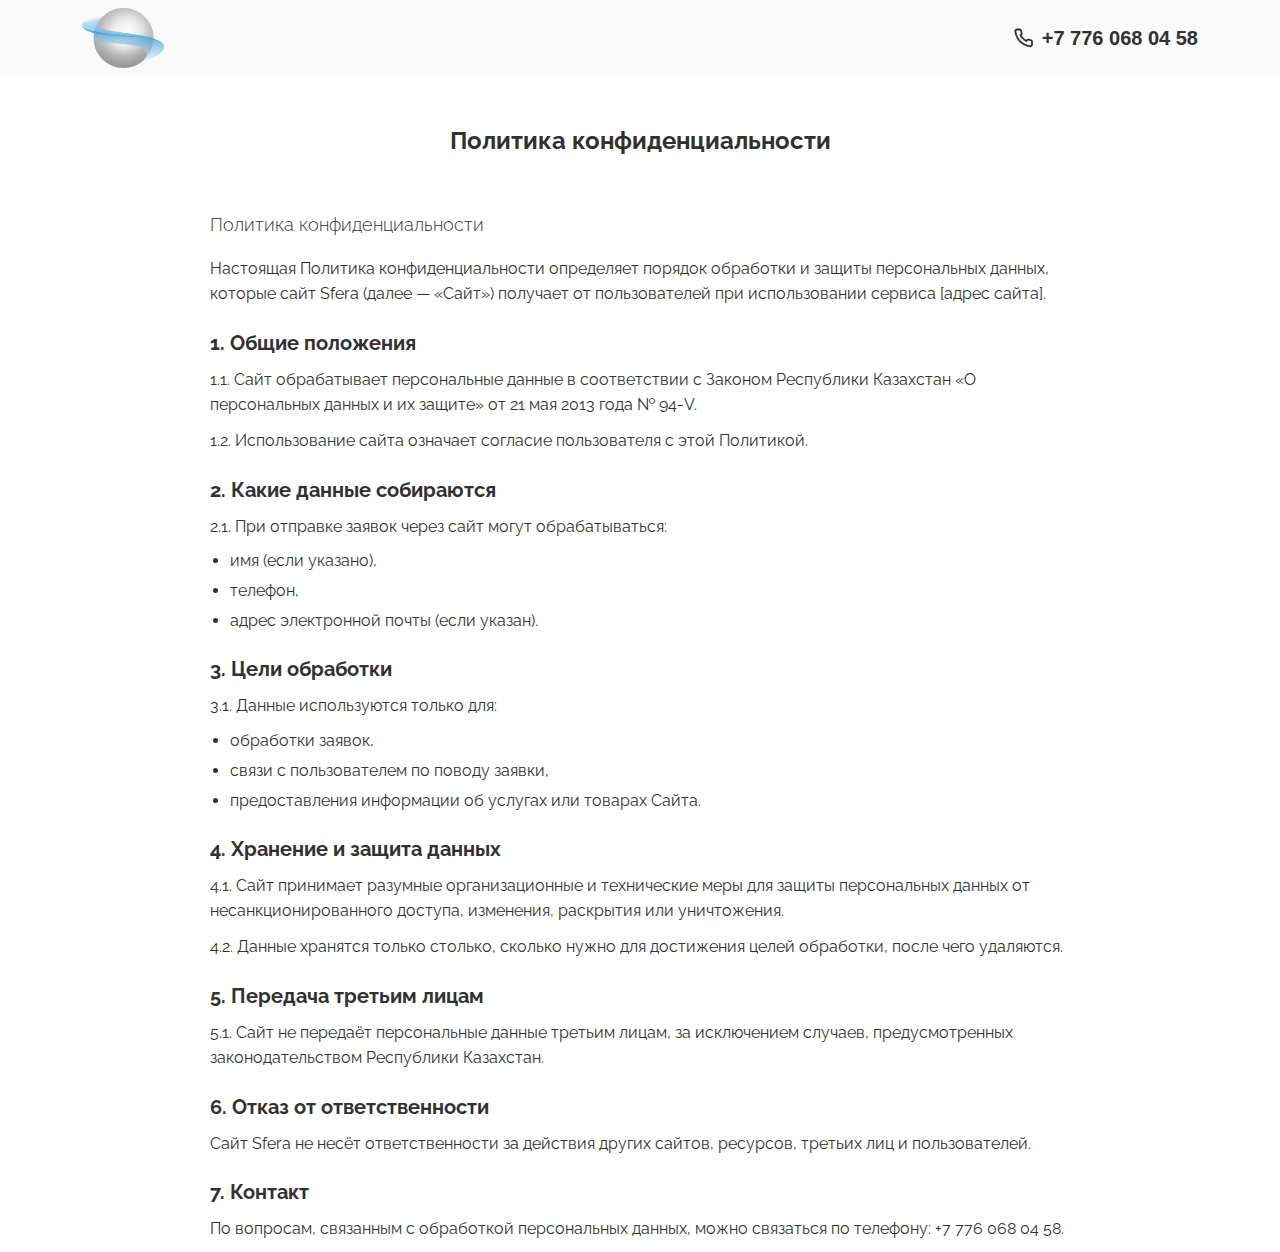
<file: politika-konfidenczialnosti/index.html>
<!DOCTYPE html>
<html lang="ru">
<head>
  <meta charset="UTF-8">
  <meta name="viewport" content="width=device-width, initial-scale=1.0">
  <title>Политика конфиденциальности — Sfera</title>
  <link rel="icon" type="image/png" href="../assets/img/logo-mini.png" sizes="32x32">
  <link rel="stylesheet" href="../newstyles.css">
  <link rel="stylesheet" href="../style.css?v=6c89fb3f443f585ebd8128f17fd3bc25">
  <style>
    .privacy-content { max-width: 860px; margin: 0 auto; }
    .privacy-content .lead { font-size: 18px; line-height: 1.6; margin-bottom: 16px; }
    .privacy-content h2 { margin-top: 24px; margin-bottom: 12px; font-size: 20px; font-weight: 700; }
    .privacy-content p { margin-bottom: 10px; line-height: 1.6; }
    .privacy-content ul { margin: 0 0 12px 20px; padding: 0; list-style: disc; }
    .privacy-content li { margin-bottom: 6px; line-height: 1.5; }
  </style>
</head>
<body>
  <header>
    <div class="container-fluid header px-0">
      <div class="container-md">
        <div class="d-flex align-items-center py-2 header-bar">
          <img src="../assets/img/logo.png" class="logo-header" alt="Логотип" title="Sfera">
          <a class="header-phone" href="tel:+77760680458">+7 776 068 04 58</a>
        </div>
      </div>
    </div>
  </header>

  <div class="container section">
    <h1 class="title">Политика конфиденциальности</h1>
    <div class="privacy-content">
      <p class="lead">Политика конфиденциальности</p>
      <p>Настоящая Политика конфиденциальности определяет порядок обработки и защиты персональных данных, которые сайт Sfera (далее — «Сайт») получает от пользователей при использовании сервиса [адрес сайта].</p>

      <h2>1. Общие положения</h2>
      <p>1.1. Сайт обрабатывает персональные данные в соответствии с Законом Республики Казахстан «О персональных данных и их защите» от 21 мая 2013 года № 94-V.</p>
      <p>1.2. Использование сайта означает согласие пользователя с этой Политикой.</p>

      <h2>2. Какие данные собираются</h2>
      <p>2.1. При отправке заявок через сайт могут обрабатываться:</p>
      <ul>
        <li>имя (если указано),</li>
        <li>телефон,</li>
        <li>адрес электронной почты (если указан).</li>
      </ul>

      <h2>3. Цели обработки</h2>
      <p>3.1. Данные используются только для:</p>
      <ul>
        <li>обработки заявок,</li>
        <li>связи с пользователем по поводу заявки,</li>
        <li>предоставления информации об услугах или товарах Сайта.</li>
      </ul>

      <h2>4. Хранение и защита данных</h2>
      <p>4.1. Сайт принимает разумные организационные и технические меры для защиты персональных данных от несанкционированного доступа, изменения, раскрытия или уничтожения.</p>
      <p>4.2. Данные хранятся только столько, сколько нужно для достижения целей обработки, после чего удаляются.</p>

      <h2>5. Передача третьим лицам</h2>
      <p>5.1. Сайт не передаёт персональные данные третьим лицам, за исключением случаев, предусмотренных законодательством Республики Казахстан.</p>

      <h2>6. Отказ от ответственности</h2>
      <p>Сайт Sfera не несёт ответственности за действия других сайтов, ресурсов, третьих лиц и пользователей.</p>

      <h2>7. Контакт</h2>
      <p>По вопросам, связанным с обработкой персональных данных, можно связаться по телефону: +7 776 068 04 58.</p>
    </div>
  </div>

</body>
</html>
</file>
<file: newstyles.css>
@charset "UTF-8";:root{--bs-blue:#0d6efd;--bs-indigo:#6610f2;--bs-purple:#6f42c1;--bs-pink:#d63384;--bs-red:#dc3545;--bs-orange:#fd7e14;--bs-yellow:#ffc107;--bs-green:#198754;--bs-teal:#20c997;--bs-cyan:#0dcaf0;--bs-black:#000;--bs-white:#fff;--bs-gray:#6c757d;--bs-gray-dark:#343a40;--bs-gray-100:#f8f9fa;--bs-gray-200:#e9ecef;--bs-gray-300:#dee2e6;--bs-gray-400:#ced4da;--bs-gray-500:#adb5bd;--bs-gray-600:#6c757d;--bs-gray-700:#495057;--bs-gray-800:#343a40;--bs-gray-900:#212529;--bs-primary:#0d6efd;--bs-secondary:#6c757d;--bs-success:#198754;--bs-info:#0dcaf0;--bs-warning:#ffc107;--bs-danger:#dc3545;--bs-light:#f8f9fa;--bs-dark:#212529;--bs-primary-rgb:13,110,253;--bs-secondary-rgb:108,117,125;--bs-success-rgb:25,135,84;--bs-info-rgb:13,202,240;--bs-warning-rgb:255,193,7;--bs-danger-rgb:220,53,69;--bs-light-rgb:248,249,250;--bs-dark-rgb:33,37,41;--bs-white-rgb:255,255,255;--bs-black-rgb:0,0,0;--bs-body-color-rgb:33,37,41;--bs-body-bg-rgb:255,255,255;--bs-font-sans-serif:system-ui,-apple-system,"Segoe UI",Roboto,"Helvetica Neue","Noto Sans","Liberation Sans",Arial,sans-serif,"Apple Color Emoji","Segoe UI Emoji","Segoe UI Symbol","Noto Color Emoji";--bs-font-monospace:SFMono-Regular,Menlo,Monaco,Consolas,"Liberation Mono","Courier New",monospace;--bs-gradient:linear-gradient(180deg,rgba(255,255,255,.15),rgba(255,255,255,0));--bs-body-font-family:var(--bs-font-sans-serif);--bs-body-font-size:1rem;--bs-body-font-weight:400;--bs-body-line-height:1.5;--bs-body-color:#212529;--bs-body-bg:#fff;--bs-border-width:1px;--bs-border-style:solid;--bs-border-color:#dee2e6;--bs-border-color-translucent:rgba(0,0,0,.175);--bs-border-radius:.375rem;--bs-border-radius-sm:.25rem;--bs-border-radius-lg:.5rem;--bs-border-radius-xl:1rem;--bs-border-radius-2xl:2rem;--bs-border-radius-pill:50rem;--bs-link-color:#0d6efd;--bs-link-hover-color:#0a58ca;--bs-code-color:#d63384;--bs-highlight-bg:#fff3cd;}*,*::before,*::after{box-sizing:border-box;}@media (prefers-reduced-motion:no-preference){:root{scroll-behavior:smooth;}}body{margin:0;font-family:var(--bs-body-font-family);font-size:var(--bs-body-font-size);font-weight:var(--bs-body-font-weight);line-height:var(--bs-body-line-height);color:var(--bs-body-color);text-align:var(--bs-body-text-align);background-color:var(--bs-body-bg);-webkit-text-size-adjust:100%;-webkit-tap-highlight-color:rgba(0,0,0,0);}hr{margin:1rem 0;color:inherit;border:0;border-top:1px solid;opacity:.25;}h1,.h1,h2,.h2,h3,.h3,h4,.h4,h5,.h5,h6,.h6{margin-top:0;margin-bottom:.5rem;font-weight:500;line-height:1.2;}h1,.h1{font-size:calc(1.375rem + 1.5vw);}@media (min-width:1200px){h1,.h1{font-size:2.5rem;}}h2,.h2{font-size:calc(1.325rem + .9vw);}@media (min-width:1200px){h2,.h2{font-size:2rem;}}h3,.h3{font-size:calc(1.3rem + .6vw);}@media (min-width:1200px){h3,.h3{font-size:1.75rem;}}h4,.h4{font-size:calc(1.275rem + .3vw);}@media (min-width:1200px){h4,.h4{font-size:1.5rem;}}h5,.h5{font-size:1.25rem;}h6,.h6{font-size:1rem;}p{margin-top:0;margin-bottom:1rem;}abbr[title]{text-decoration:underline dotted;cursor:help;text-decoration-skip-ink:none;}address{margin-bottom:1rem;font-style:normal;line-height:inherit;}ol,ul{padding-left:2rem;}ol,ul,dl{margin-top:0;margin-bottom:1rem;}ol ol,ul ul,ol ul,ul ol{margin-bottom:0;}dt{font-weight:700;}dd{margin-bottom:.5rem;margin-left:0;}blockquote{margin:0 0 1rem;}b,strong{font-weight:bolder;}small,.small{font-size:.875em;}mark,.mark{padding:.1875em;background-color:var(--bs-highlight-bg);}sub,sup{position:relative;font-size:.75em;line-height:0;vertical-align:baseline;}sub{bottom:-.25em;}sup{top:-.5em;}a{color:var(--bs-link-color);text-decoration:underline;}a:hover{color:var(--bs-link-hover-color);}a:not([href]):not([class]),a:not([href]):not([class]):hover{color:inherit;text-decoration:none;}pre,code,kbd,samp{font-family:var(--bs-font-monospace);font-size:1em;}pre{display:block;margin-top:0;margin-bottom:1rem;overflow:auto;font-size:.875em;}pre code{font-size:inherit;color:inherit;-ms-word-break:normal;word-break:normal;}code{font-size:.875em;color:var(--bs-code-color);word-wrap:break-word;}a>code{color:inherit;}kbd{padding:.1875rem .375rem;font-size:.875em;color:var(--bs-body-bg);background-color:var(--bs-body-color);border-radius:.25rem;}kbd kbd{padding:0;font-size:1em;}figure{margin:0 0 1rem;}img,svg{vertical-align:middle;}table{caption-side:bottom;border-collapse:collapse;}caption{padding-top:.5rem;padding-bottom:.5rem;color:#6c757d;text-align:left;}th{text-align:inherit;text-align:-webkit-match-parent;}thead,tbody,tfoot,tr,td,th{border-color:inherit;border-style:solid;border-width:0;}label{display:inline-block;}button{border-radius:0;}button:focus:not(:focus-visible){outline:0;}input,button,select,optgroup,textarea{margin:0;font-family:inherit;font-size:inherit;line-height:inherit;}button,select{text-transform:none;}[role="button"]{cursor:pointer;}select{word-wrap:normal;}select:disabled{opacity:1;}[list]:not([type="date"]):not([type="datetime-local"]):not([type="month"]):not([type="week"]):not([type="time"])::-webkit-calendar-picker-indicator{display:none !important;}button,[type="button"],[type="reset"],[type="submit"]{-webkit-appearance:button;}button:not(:disabled),[type="button"]:not(:disabled),[type="reset"]:not(:disabled),[type="submit"]:not(:disabled){cursor:pointer;}::-moz-focus-inner{padding:0;border-style:none;}textarea{resize:vertical;}fieldset{min-width:0;padding:0;margin:0;border:0;}legend{float:left;width:100%;padding:0;margin-bottom:.5rem;font-size:calc(1.275rem + .3vw);line-height:inherit;}@media (min-width:1200px){legend{font-size:1.5rem;}}legend+*{clear:left;}::-webkit-datetime-edit-fields-wrapper,::-webkit-datetime-edit-text,::-webkit-datetime-edit-minute,::-webkit-datetime-edit-hour-field,::-webkit-datetime-edit-day-field,::-webkit-datetime-edit-month-field,::-webkit-datetime-edit-year-field{padding:0;}::-webkit-inner-spin-button{height:auto;}[type="search"]{outline-offset:-2px;-webkit-appearance:textfield;}::-webkit-search-decoration{-webkit-appearance:none;}::-webkit-color-swatch-wrapper{padding:0;}::-webkit-file-upload-button{font:inherit;-webkit-appearance:button;}::file-selector-button{font:inherit;-webkit-appearance:button;}output{display:inline-block;}iframe{border:0;}summary{display:list-item;cursor:pointer;}progress{vertical-align:baseline;}[hidden]{display:none !important;}.lead{font-size:1.25rem;font-weight:300;}.display-1{font-size:calc(1.625rem + 4.5vw);font-weight:300;line-height:1.2;}@media (min-width:1200px){.display-1{font-size:5rem;}}.display-2{font-size:calc(1.575rem + 3.9vw);font-weight:300;line-height:1.2;}@media (min-width:1200px){.display-2{font-size:4.5rem;}}.display-3{font-size:calc(1.525rem + 3.3vw);font-weight:300;line-height:1.2;}@media (min-width:1200px){.display-3{font-size:4rem;}}.display-4{font-size:calc(1.475rem + 2.7vw);font-weight:300;line-height:1.2;}@media (min-width:1200px){.display-4{font-size:3.5rem;}}.display-5{font-size:calc(1.425rem + 2.1vw);font-weight:300;line-height:1.2;}@media (min-width:1200px){.display-5{font-size:3rem;}}.display-6{font-size:calc(1.375rem + 1.5vw);font-weight:300;line-height:1.2;}@media (min-width:1200px){.display-6{font-size:2.5rem;}}.list-unstyled{padding-left:0;list-style:none;}.list-inline{padding-left:0;list-style:none;}.list-inline-item{display:inline-block;}.list-inline-item:not(:last-child){margin-right:.5rem;}.initialism{font-size:.875em;text-transform:uppercase;}.blockquote{margin-bottom:1rem;font-size:1.25rem;}.blockquote>:last-child{margin-bottom:0;}.blockquote-footer{margin-top:-1rem;margin-bottom:1rem;font-size:.875em;color:#6c757d;}.blockquote-footer::before{content:"— ";}.img-fluid{max-width:100%;height:auto;}.img-thumbnail{padding:.25rem;background-color:#fff;border:1px solid var(--bs-border-color);border-radius:.375rem;max-width:100%;height:auto;}.figure{display:inline-block;}.figure-img{margin-bottom:.5rem;line-height:1;}.figure-caption{font-size:.875em;color:#6c757d;}.container,.container-fluid,.container-sm,.container-md,.container-lg,.container-xl,.container-xxl{--bs-gutter-x:1.5rem;--bs-gutter-y:0;width:100%;padding-right:calc(var(--bs-gutter-x) * .5);padding-left:calc(var(--bs-gutter-x) * .5);margin-right:auto;margin-left:auto;}@media (min-width:576px){.container,.container-sm{max-width:540px;}}@media (min-width:768px){.container,.container-sm,.container-md{max-width:720px;}}@media (min-width:992px){.container,.container-sm,.container-md,.container-lg{max-width:960px;}}@media (min-width:1200px){.container,.container-sm,.container-md,.container-lg,.container-xl{max-width:1140px;}}@media (min-width:1400px){.container,.container-sm,.container-md,.container-lg,.container-xl,.container-xxl{max-width:1320px;}}.row{--bs-gutter-x:1.5rem;--bs-gutter-y:0;display:-ms-flexbox;display:-webkit-flex;display:flex;-ms-flex-wrap:wrap;flex-wrap:wrap;margin-top:calc(-1 * var(--bs-gutter-y));margin-right:calc(-.5 * var(--bs-gutter-x));margin-left:calc(-.5 * var(--bs-gutter-x));}.row>*{-ms-flex-negative:0;flex-shrink:0;width:100%;max-width:100%;padding-right:calc(var(--bs-gutter-x) * .5);padding-left:calc(var(--bs-gutter-x) * .5);margin-top:var(--bs-gutter-y);}.col{-ms-flex:1 0 0%;flex:1 0 0%;}.row-cols-auto>*{-ms-flex:0 0 auto;flex:0 0 auto;width:auto;}.row-cols-1>*{-ms-flex:0 0 auto;flex:0 0 auto;width:100%;}.row-cols-2>*{-ms-flex:0 0 auto;flex:0 0 auto;width:50%;}.row-cols-3>*{-ms-flex:0 0 auto;flex:0 0 auto;width:33.3333333333%;}.row-cols-4>*{-ms-flex:0 0 auto;flex:0 0 auto;width:25%;}.row-cols-5>*{-ms-flex:0 0 auto;flex:0 0 auto;width:20%;}.row-cols-6>*{-ms-flex:0 0 auto;flex:0 0 auto;width:16.6666666667%;}.col-auto{-ms-flex:0 0 auto;flex:0 0 auto;width:auto;}.col-1{-ms-flex:0 0 auto;flex:0 0 auto;width:8.33333333%;}.col-2{-ms-flex:0 0 auto;flex:0 0 auto;width:16.66666667%;}.col-3{-ms-flex:0 0 auto;flex:0 0 auto;width:25%;}.col-4{-ms-flex:0 0 auto;flex:0 0 auto;width:33.33333333%;}.col-5{-ms-flex:0 0 auto;flex:0 0 auto;width:41.66666667%;}.col-6{-ms-flex:0 0 auto;flex:0 0 auto;width:50%;}.col-7{-ms-flex:0 0 auto;flex:0 0 auto;width:58.33333333%;}.col-8{-ms-flex:0 0 auto;flex:0 0 auto;width:66.66666667%;}.col-9{-ms-flex:0 0 auto;flex:0 0 auto;width:75%;}.col-10{-ms-flex:0 0 auto;flex:0 0 auto;width:83.33333333%;}.col-11{-ms-flex:0 0 auto;flex:0 0 auto;width:91.66666667%;}.col-12{-ms-flex:0 0 auto;flex:0 0 auto;width:100%;}.offset-1{margin-left:8.33333333%;}.offset-2{margin-left:16.66666667%;}.offset-3{margin-left:25%;}.offset-4{margin-left:33.33333333%;}.offset-5{margin-left:41.66666667%;}.offset-6{margin-left:50%;}.offset-7{margin-left:58.33333333%;}.offset-8{margin-left:66.66666667%;}.offset-9{margin-left:75%;}.offset-10{margin-left:83.33333333%;}.offset-11{margin-left:91.66666667%;}.g-0,.gx-0{--bs-gutter-x:0;}.g-0,.gy-0{--bs-gutter-y:0;}.g-1,.gx-1{--bs-gutter-x:.25rem;}.g-1,.gy-1{--bs-gutter-y:.25rem;}.g-2,.gx-2{--bs-gutter-x:.5rem;}.g-2,.gy-2{--bs-gutter-y:.5rem;}.g-3,.gx-3{--bs-gutter-x:1rem;}.g-3,.gy-3{--bs-gutter-y:1rem;}.g-4,.gx-4{--bs-gutter-x:1.5rem;}.g-4,.gy-4{--bs-gutter-y:1.5rem;}.g-5,.gx-5{--bs-gutter-x:3rem;}.g-5,.gy-5{--bs-gutter-y:3rem;}@media (min-width:576px){.col-sm{-ms-flex:1 0 0%;flex:1 0 0%;}.row-cols-sm-auto>*{-ms-flex:0 0 auto;flex:0 0 auto;width:auto;}.row-cols-sm-1>*{-ms-flex:0 0 auto;flex:0 0 auto;width:100%;}.row-cols-sm-2>*{-ms-flex:0 0 auto;flex:0 0 auto;width:50%;}.row-cols-sm-3>*{-ms-flex:0 0 auto;flex:0 0 auto;width:33.3333333333%;}.row-cols-sm-4>*{-ms-flex:0 0 auto;flex:0 0 auto;width:25%;}.row-cols-sm-5>*{-ms-flex:0 0 auto;flex:0 0 auto;width:20%;}.row-cols-sm-6>*{-ms-flex:0 0 auto;flex:0 0 auto;width:16.6666666667%;}.col-sm-auto{-ms-flex:0 0 auto;flex:0 0 auto;width:auto;}.col-sm-1{-ms-flex:0 0 auto;flex:0 0 auto;width:8.33333333%;}.col-sm-2{-ms-flex:0 0 auto;flex:0 0 auto;width:16.66666667%;}.col-sm-3{-ms-flex:0 0 auto;flex:0 0 auto;width:25%;}.col-sm-4{-ms-flex:0 0 auto;flex:0 0 auto;width:33.33333333%;}.col-sm-5{-ms-flex:0 0 auto;flex:0 0 auto;width:41.66666667%;}.col-sm-6{-ms-flex:0 0 auto;flex:0 0 auto;width:50%;}.col-sm-7{-ms-flex:0 0 auto;flex:0 0 auto;width:58.33333333%;}.col-sm-8{-ms-flex:0 0 auto;flex:0 0 auto;width:66.66666667%;}.col-sm-9{-ms-flex:0 0 auto;flex:0 0 auto;width:75%;}.col-sm-10{-ms-flex:0 0 auto;flex:0 0 auto;width:83.33333333%;}.col-sm-11{-ms-flex:0 0 auto;flex:0 0 auto;width:91.66666667%;}.col-sm-12{-ms-flex:0 0 auto;flex:0 0 auto;width:100%;}.offset-sm-0{margin-left:0;}.offset-sm-1{margin-left:8.33333333%;}.offset-sm-2{margin-left:16.66666667%;}.offset-sm-3{margin-left:25%;}.offset-sm-4{margin-left:33.33333333%;}.offset-sm-5{margin-left:41.66666667%;}.offset-sm-6{margin-left:50%;}.offset-sm-7{margin-left:58.33333333%;}.offset-sm-8{margin-left:66.66666667%;}.offset-sm-9{margin-left:75%;}.offset-sm-10{margin-left:83.33333333%;}.offset-sm-11{margin-left:91.66666667%;}.g-sm-0,.gx-sm-0{--bs-gutter-x:0;}.g-sm-0,.gy-sm-0{--bs-gutter-y:0;}.g-sm-1,.gx-sm-1{--bs-gutter-x:.25rem;}.g-sm-1,.gy-sm-1{--bs-gutter-y:.25rem;}.g-sm-2,.gx-sm-2{--bs-gutter-x:.5rem;}.g-sm-2,.gy-sm-2{--bs-gutter-y:.5rem;}.g-sm-3,.gx-sm-3{--bs-gutter-x:1rem;}.g-sm-3,.gy-sm-3{--bs-gutter-y:1rem;}.g-sm-4,.gx-sm-4{--bs-gutter-x:1.5rem;}.g-sm-4,.gy-sm-4{--bs-gutter-y:1.5rem;}.g-sm-5,.gx-sm-5{--bs-gutter-x:3rem;}.g-sm-5,.gy-sm-5{--bs-gutter-y:3rem;}}@media (min-width:768px){.col-md{-ms-flex:1 0 0%;flex:1 0 0%;}.row-cols-md-auto>*{-ms-flex:0 0 auto;flex:0 0 auto;width:auto;}.row-cols-md-1>*{-ms-flex:0 0 auto;flex:0 0 auto;width:100%;}.row-cols-md-2>*{-ms-flex:0 0 auto;flex:0 0 auto;width:50%;}.row-cols-md-3>*{-ms-flex:0 0 auto;flex:0 0 auto;width:33.3333333333%;}.row-cols-md-4>*{-ms-flex:0 0 auto;flex:0 0 auto;width:25%;}.row-cols-md-5>*{-ms-flex:0 0 auto;flex:0 0 auto;width:20%;}.row-cols-md-6>*{-ms-flex:0 0 auto;flex:0 0 auto;width:16.6666666667%;}.col-md-auto{-ms-flex:0 0 auto;flex:0 0 auto;width:auto;}.col-md-1{-ms-flex:0 0 auto;flex:0 0 auto;width:8.33333333%;}.col-md-2{-ms-flex:0 0 auto;flex:0 0 auto;width:16.66666667%;}.col-md-3{-ms-flex:0 0 auto;flex:0 0 auto;width:25%;}.col-md-4{-ms-flex:0 0 auto;flex:0 0 auto;width:33.33333333%;}.col-md-5{-ms-flex:0 0 auto;flex:0 0 auto;width:41.66666667%;}.col-md-6{-ms-flex:0 0 auto;flex:0 0 auto;width:50%;}.col-md-7{-ms-flex:0 0 auto;flex:0 0 auto;width:58.33333333%;}.col-md-8{-ms-flex:0 0 auto;flex:0 0 auto;width:66.66666667%;}.col-md-9{-ms-flex:0 0 auto;flex:0 0 auto;width:75%;}.col-md-10{-ms-flex:0 0 auto;flex:0 0 auto;width:83.33333333%;}.col-md-11{-ms-flex:0 0 auto;flex:0 0 auto;width:91.66666667%;}.col-md-12{-ms-flex:0 0 auto;flex:0 0 auto;width:100%;}.offset-md-0{margin-left:0;}.offset-md-1{margin-left:8.33333333%;}.offset-md-2{margin-left:16.66666667%;}.offset-md-3{margin-left:25%;}.offset-md-4{margin-left:33.33333333%;}.offset-md-5{margin-left:41.66666667%;}.offset-md-6{margin-left:50%;}.offset-md-7{margin-left:58.33333333%;}.offset-md-8{margin-left:66.66666667%;}.offset-md-9{margin-left:75%;}.offset-md-10{margin-left:83.33333333%;}.offset-md-11{margin-left:91.66666667%;}.g-md-0,.gx-md-0{--bs-gutter-x:0;}.g-md-0,.gy-md-0{--bs-gutter-y:0;}.g-md-1,.gx-md-1{--bs-gutter-x:.25rem;}.g-md-1,.gy-md-1{--bs-gutter-y:.25rem;}.g-md-2,.gx-md-2{--bs-gutter-x:.5rem;}.g-md-2,.gy-md-2{--bs-gutter-y:.5rem;}.g-md-3,.gx-md-3{--bs-gutter-x:1rem;}.g-md-3,.gy-md-3{--bs-gutter-y:1rem;}.g-md-4,.gx-md-4{--bs-gutter-x:1.5rem;}.g-md-4,.gy-md-4{--bs-gutter-y:1.5rem;}.g-md-5,.gx-md-5{--bs-gutter-x:3rem;}.g-md-5,.gy-md-5{--bs-gutter-y:3rem;}}@media (min-width:992px){.col-lg{-ms-flex:1 0 0%;flex:1 0 0%;}.row-cols-lg-auto>*{-ms-flex:0 0 auto;flex:0 0 auto;width:auto;}.row-cols-lg-1>*{-ms-flex:0 0 auto;flex:0 0 auto;width:100%;}.row-cols-lg-2>*{-ms-flex:0 0 auto;flex:0 0 auto;width:50%;}.row-cols-lg-3>*{-ms-flex:0 0 auto;flex:0 0 auto;width:33.3333333333%;}.row-cols-lg-4>*{-ms-flex:0 0 auto;flex:0 0 auto;width:25%;}.row-cols-lg-5>*{-ms-flex:0 0 auto;flex:0 0 auto;width:20%;}.row-cols-lg-6>*{-ms-flex:0 0 auto;flex:0 0 auto;width:16.6666666667%;}.col-lg-auto{-ms-flex:0 0 auto;flex:0 0 auto;width:auto;}.col-lg-1{-ms-flex:0 0 auto;flex:0 0 auto;width:8.33333333%;}.col-lg-2{-ms-flex:0 0 auto;flex:0 0 auto;width:16.66666667%;}.col-lg-3{-ms-flex:0 0 auto;flex:0 0 auto;width:25%;}.col-lg-4{-ms-flex:0 0 auto;flex:0 0 auto;width:33.33333333%;}.col-lg-5{-ms-flex:0 0 auto;flex:0 0 auto;width:41.66666667%;}.col-lg-6{-ms-flex:0 0 auto;flex:0 0 auto;width:50%;}.col-lg-7{-ms-flex:0 0 auto;flex:0 0 auto;width:58.33333333%;}.col-lg-8{-ms-flex:0 0 auto;flex:0 0 auto;width:66.66666667%;}.col-lg-9{-ms-flex:0 0 auto;flex:0 0 auto;width:75%;}.col-lg-10{-ms-flex:0 0 auto;flex:0 0 auto;width:83.33333333%;}.col-lg-11{-ms-flex:0 0 auto;flex:0 0 auto;width:91.66666667%;}.col-lg-12{-ms-flex:0 0 auto;flex:0 0 auto;width:100%;}.offset-lg-0{margin-left:0;}.offset-lg-1{margin-left:8.33333333%;}.offset-lg-2{margin-left:16.66666667%;}.offset-lg-3{margin-left:25%;}.offset-lg-4{margin-left:33.33333333%;}.offset-lg-5{margin-left:41.66666667%;}.offset-lg-6{margin-left:50%;}.offset-lg-7{margin-left:58.33333333%;}.offset-lg-8{margin-left:66.66666667%;}.offset-lg-9{margin-left:75%;}.offset-lg-10{margin-left:83.33333333%;}.offset-lg-11{margin-left:91.66666667%;}.g-lg-0,.gx-lg-0{--bs-gutter-x:0;}.g-lg-0,.gy-lg-0{--bs-gutter-y:0;}.g-lg-1,.gx-lg-1{--bs-gutter-x:.25rem;}.g-lg-1,.gy-lg-1{--bs-gutter-y:.25rem;}.g-lg-2,.gx-lg-2{--bs-gutter-x:.5rem;}.g-lg-2,.gy-lg-2{--bs-gutter-y:.5rem;}.g-lg-3,.gx-lg-3{--bs-gutter-x:1rem;}.g-lg-3,.gy-lg-3{--bs-gutter-y:1rem;}.g-lg-4,.gx-lg-4{--bs-gutter-x:1.5rem;}.g-lg-4,.gy-lg-4{--bs-gutter-y:1.5rem;}.g-lg-5,.gx-lg-5{--bs-gutter-x:3rem;}.g-lg-5,.gy-lg-5{--bs-gutter-y:3rem;}}@media (min-width:1200px){.col-xl{-ms-flex:1 0 0%;flex:1 0 0%;}.row-cols-xl-auto>*{-ms-flex:0 0 auto;flex:0 0 auto;width:auto;}.row-cols-xl-1>*{-ms-flex:0 0 auto;flex:0 0 auto;width:100%;}.row-cols-xl-2>*{-ms-flex:0 0 auto;flex:0 0 auto;width:50%;}.row-cols-xl-3>*{-ms-flex:0 0 auto;flex:0 0 auto;width:33.3333333333%;}.row-cols-xl-4>*{-ms-flex:0 0 auto;flex:0 0 auto;width:25%;}.row-cols-xl-5>*{-ms-flex:0 0 auto;flex:0 0 auto;width:20%;}.row-cols-xl-6>*{-ms-flex:0 0 auto;flex:0 0 auto;width:16.6666666667%;}.col-xl-auto{-ms-flex:0 0 auto;flex:0 0 auto;width:auto;}.col-xl-1{-ms-flex:0 0 auto;flex:0 0 auto;width:8.33333333%;}.col-xl-2{-ms-flex:0 0 auto;flex:0 0 auto;width:16.66666667%;}.col-xl-3{-ms-flex:0 0 auto;flex:0 0 auto;width:25%;}.col-xl-4{-ms-flex:0 0 auto;flex:0 0 auto;width:33.33333333%;}.col-xl-5{-ms-flex:0 0 auto;flex:0 0 auto;width:41.66666667%;}.col-xl-6{-ms-flex:0 0 auto;flex:0 0 auto;width:50%;}.col-xl-7{-ms-flex:0 0 auto;flex:0 0 auto;width:58.33333333%;}.col-xl-8{-ms-flex:0 0 auto;flex:0 0 auto;width:66.66666667%;}.col-xl-9{-ms-flex:0 0 auto;flex:0 0 auto;width:75%;}.col-xl-10{-ms-flex:0 0 auto;flex:0 0 auto;width:83.33333333%;}.col-xl-11{-ms-flex:0 0 auto;flex:0 0 auto;width:91.66666667%;}.col-xl-12{-ms-flex:0 0 auto;flex:0 0 auto;width:100%;}.offset-xl-0{margin-left:0;}.offset-xl-1{margin-left:8.33333333%;}.offset-xl-2{margin-left:16.66666667%;}.offset-xl-3{margin-left:25%;}.offset-xl-4{margin-left:33.33333333%;}.offset-xl-5{margin-left:41.66666667%;}.offset-xl-6{margin-left:50%;}.offset-xl-7{margin-left:58.33333333%;}.offset-xl-8{margin-left:66.66666667%;}.offset-xl-9{margin-left:75%;}.offset-xl-10{margin-left:83.33333333%;}.offset-xl-11{margin-left:91.66666667%;}.g-xl-0,.gx-xl-0{--bs-gutter-x:0;}.g-xl-0,.gy-xl-0{--bs-gutter-y:0;}.g-xl-1,.gx-xl-1{--bs-gutter-x:.25rem;}.g-xl-1,.gy-xl-1{--bs-gutter-y:.25rem;}.g-xl-2,.gx-xl-2{--bs-gutter-x:.5rem;}.g-xl-2,.gy-xl-2{--bs-gutter-y:.5rem;}.g-xl-3,.gx-xl-3{--bs-gutter-x:1rem;}.g-xl-3,.gy-xl-3{--bs-gutter-y:1rem;}.g-xl-4,.gx-xl-4{--bs-gutter-x:1.5rem;}.g-xl-4,.gy-xl-4{--bs-gutter-y:1.5rem;}.g-xl-5,.gx-xl-5{--bs-gutter-x:3rem;}.g-xl-5,.gy-xl-5{--bs-gutter-y:3rem;}}@media (min-width:1400px){.col-xxl{-ms-flex:1 0 0%;flex:1 0 0%;}.row-cols-xxl-auto>*{-ms-flex:0 0 auto;flex:0 0 auto;width:auto;}.row-cols-xxl-1>*{-ms-flex:0 0 auto;flex:0 0 auto;width:100%;}.row-cols-xxl-2>*{-ms-flex:0 0 auto;flex:0 0 auto;width:50%;}.row-cols-xxl-3>*{-ms-flex:0 0 auto;flex:0 0 auto;width:33.3333333333%;}.row-cols-xxl-4>*{-ms-flex:0 0 auto;flex:0 0 auto;width:25%;}.row-cols-xxl-5>*{-ms-flex:0 0 auto;flex:0 0 auto;width:20%;}.row-cols-xxl-6>*{-ms-flex:0 0 auto;flex:0 0 auto;width:16.6666666667%;}.col-xxl-auto{-ms-flex:0 0 auto;flex:0 0 auto;width:auto;}.col-xxl-1{-ms-flex:0 0 auto;flex:0 0 auto;width:8.33333333%;}.col-xxl-2{-ms-flex:0 0 auto;flex:0 0 auto;width:16.66666667%;}.col-xxl-3{-ms-flex:0 0 auto;flex:0 0 auto;width:25%;}.col-xxl-4{-ms-flex:0 0 auto;flex:0 0 auto;width:33.33333333%;}.col-xxl-5{-ms-flex:0 0 auto;flex:0 0 auto;width:41.66666667%;}.col-xxl-6{-ms-flex:0 0 auto;flex:0 0 auto;width:50%;}.col-xxl-7{-ms-flex:0 0 auto;flex:0 0 auto;width:58.33333333%;}.col-xxl-8{-ms-flex:0 0 auto;flex:0 0 auto;width:66.66666667%;}.col-xxl-9{-ms-flex:0 0 auto;flex:0 0 auto;width:75%;}.col-xxl-10{-ms-flex:0 0 auto;flex:0 0 auto;width:83.33333333%;}.col-xxl-11{-ms-flex:0 0 auto;flex:0 0 auto;width:91.66666667%;}.col-xxl-12{-ms-flex:0 0 auto;flex:0 0 auto;width:100%;}.offset-xxl-0{margin-left:0;}.offset-xxl-1{margin-left:8.33333333%;}.offset-xxl-2{margin-left:16.66666667%;}.offset-xxl-3{margin-left:25%;}.offset-xxl-4{margin-left:33.33333333%;}.offset-xxl-5{margin-left:41.66666667%;}.offset-xxl-6{margin-left:50%;}.offset-xxl-7{margin-left:58.33333333%;}.offset-xxl-8{margin-left:66.66666667%;}.offset-xxl-9{margin-left:75%;}.offset-xxl-10{margin-left:83.33333333%;}.offset-xxl-11{margin-left:91.66666667%;}.g-xxl-0,.gx-xxl-0{--bs-gutter-x:0;}.g-xxl-0,.gy-xxl-0{--bs-gutter-y:0;}.g-xxl-1,.gx-xxl-1{--bs-gutter-x:.25rem;}.g-xxl-1,.gy-xxl-1{--bs-gutter-y:.25rem;}.g-xxl-2,.gx-xxl-2{--bs-gutter-x:.5rem;}.g-xxl-2,.gy-xxl-2{--bs-gutter-y:.5rem;}.g-xxl-3,.gx-xxl-3{--bs-gutter-x:1rem;}.g-xxl-3,.gy-xxl-3{--bs-gutter-y:1rem;}.g-xxl-4,.gx-xxl-4{--bs-gutter-x:1.5rem;}.g-xxl-4,.gy-xxl-4{--bs-gutter-y:1.5rem;}.g-xxl-5,.gx-xxl-5{--bs-gutter-x:3rem;}.g-xxl-5,.gy-xxl-5{--bs-gutter-y:3rem;}}.table{--bs-table-color:var(--bs-body-color);--bs-table-bg:transparent;--bs-table-border-color:var(--bs-border-color);--bs-table-accent-bg:transparent;--bs-table-striped-color:var(--bs-body-color);--bs-table-striped-bg:rgba(0,0,0,.05);--bs-table-active-color:var(--bs-body-color);--bs-table-active-bg:rgba(0,0,0,.1);--bs-table-hover-color:var(--bs-body-color);--bs-table-hover-bg:rgba(0,0,0,.075);width:100%;margin-bottom:1rem;color:var(--bs-table-color);vertical-align:top;border-color:var(--bs-table-border-color);}.table>:not(caption)>*>*{padding:.5rem .5rem;background-color:var(--bs-table-bg);border-bottom-width:1px;box-shadow:inset 0 0 0 9999px var(--bs-table-accent-bg);}.table>tbody{vertical-align:inherit;}.table>thead{vertical-align:bottom;}.table-group-divider{border-top:2px solid currentcolor;}.caption-top{caption-side:top;}.table-sm>:not(caption)>*>*{padding:.25rem .25rem;}.table-bordered>:not(caption)>*{border-width:1px 0;}.table-bordered>:not(caption)>*>*{border-width:0 1px;}.table-borderless>:not(caption)>*>*{border-bottom-width:0;}.table-borderless>:not(:first-child){border-top-width:0;}.table-striped>tbody>tr:nth-of-type(odd)>*{--bs-table-accent-bg:var(--bs-table-striped-bg);color:var(--bs-table-striped-color);}.table-striped-columns>:not(caption)>tr>:nth-child(even){--bs-table-accent-bg:var(--bs-table-striped-bg);color:var(--bs-table-striped-color);}.table-active{--bs-table-accent-bg:var(--bs-table-active-bg);color:var(--bs-table-active-color);}.table-hover>tbody>tr:hover>*{--bs-table-accent-bg:var(--bs-table-hover-bg);color:var(--bs-table-hover-color);}.table-primary{--bs-table-color:#000;--bs-table-bg:#cfe2ff;--bs-table-border-color:#bacbe6;--bs-table-striped-bg:#c5d7f2;--bs-table-striped-color:#000;--bs-table-active-bg:#bacbe6;--bs-table-active-color:#000;--bs-table-hover-bg:#bfd1ec;--bs-table-hover-color:#000;color:var(--bs-table-color);border-color:var(--bs-table-border-color);}.table-secondary{--bs-table-color:#000;--bs-table-bg:#e2e3e5;--bs-table-border-color:#cbccce;--bs-table-striped-bg:#d7d8da;--bs-table-striped-color:#000;--bs-table-active-bg:#cbccce;--bs-table-active-color:#000;--bs-table-hover-bg:#d1d2d4;--bs-table-hover-color:#000;color:var(--bs-table-color);border-color:var(--bs-table-border-color);}.table-success{--bs-table-color:#000;--bs-table-bg:#d1e7dd;--bs-table-border-color:#bcd0c7;--bs-table-striped-bg:#c7dbd2;--bs-table-striped-color:#000;--bs-table-active-bg:#bcd0c7;--bs-table-active-color:#000;--bs-table-hover-bg:#c1d6cc;--bs-table-hover-color:#000;color:var(--bs-table-color);border-color:var(--bs-table-border-color);}.table-info{--bs-table-color:#000;--bs-table-bg:#cff4fc;--bs-table-border-color:#badce3;--bs-table-striped-bg:#c5e8ef;--bs-table-striped-color:#000;--bs-table-active-bg:#badce3;--bs-table-active-color:#000;--bs-table-hover-bg:#bfe2e9;--bs-table-hover-color:#000;color:var(--bs-table-color);border-color:var(--bs-table-border-color);}.table-warning{--bs-table-color:#000;--bs-table-bg:#fff3cd;--bs-table-border-color:#e6dbb9;--bs-table-striped-bg:#f2e7c3;--bs-table-striped-color:#000;--bs-table-active-bg:#e6dbb9;--bs-table-active-color:#000;--bs-table-hover-bg:#ece1be;--bs-table-hover-color:#000;color:var(--bs-table-color);border-color:var(--bs-table-border-color);}.table-danger{--bs-table-color:#000;--bs-table-bg:#f8d7da;--bs-table-border-color:#dfc2c4;--bs-table-striped-bg:#eccccf;--bs-table-striped-color:#000;--bs-table-active-bg:#dfc2c4;--bs-table-active-color:#000;--bs-table-hover-bg:#e5c7ca;--bs-table-hover-color:#000;color:var(--bs-table-color);border-color:var(--bs-table-border-color);}.table-light{--bs-table-color:#000;--bs-table-bg:#f8f9fa;--bs-table-border-color:#dfe0e1;--bs-table-striped-bg:#ecedee;--bs-table-striped-color:#000;--bs-table-active-bg:#dfe0e1;--bs-table-active-color:#000;--bs-table-hover-bg:#e5e6e7;--bs-table-hover-color:#000;color:var(--bs-table-color);border-color:var(--bs-table-border-color);}.table-dark{--bs-table-color:#fff;--bs-table-bg:#212529;--bs-table-border-color:#373b3e;--bs-table-striped-bg:#2c3034;--bs-table-striped-color:#fff;--bs-table-active-bg:#373b3e;--bs-table-active-color:#fff;--bs-table-hover-bg:#323539;--bs-table-hover-color:#fff;color:var(--bs-table-color);border-color:var(--bs-table-border-color);}.table-responsive{overflow-x:auto;-webkit-overflow-scrolling:touch;}@media (max-width:575.98px){.table-responsive-sm{overflow-x:auto;-webkit-overflow-scrolling:touch;}}@media (max-width:767.98px){.table-responsive-md{overflow-x:auto;-webkit-overflow-scrolling:touch;}}@media (max-width:991.98px){.table-responsive-lg{overflow-x:auto;-webkit-overflow-scrolling:touch;}}@media (max-width:1199.98px){.table-responsive-xl{overflow-x:auto;-webkit-overflow-scrolling:touch;}}@media (max-width:1399.98px){.table-responsive-xxl{overflow-x:auto;-webkit-overflow-scrolling:touch;}}.form-label{margin-bottom:.5rem;}.col-form-label{padding-top:calc(.375rem + 1px);padding-bottom:calc(.375rem + 1px);margin-bottom:0;font-size:inherit;line-height:1.5;}.col-form-label-lg{padding-top:calc(.5rem + 1px);padding-bottom:calc(.5rem + 1px);font-size:1.25rem;}.col-form-label-sm{padding-top:calc(.25rem + 1px);padding-bottom:calc(.25rem + 1px);font-size:.875rem;}.form-text{margin-top:.25rem;font-size:.875em;color:#6c757d;}.form-control{display:block;width:100%;padding:.375rem .75rem;font-size:1rem;font-weight:400;line-height:1.5;color:#212529;background-color:#fff;-webkit-background-clip:padding-box;background-clip:padding-box;border:1px solid #ced4da;-webkit-appearance:none;-moz-appearance:none;appearance:none;border-radius:.375rem;-webkit-transition:border-color .15s ease-in-out,box-shadow .15s ease-in-out;transition:border-color .15s ease-in-out,box-shadow .15s ease-in-out;}@media (prefers-reduced-motion:reduce){.form-control{-webkit-transition:none;transition:none;}}.form-control[type="file"]{overflow:hidden;}.form-control[type="file"]:not(:disabled):not([readonly]){cursor:pointer;}.form-control:focus{color:#212529;background-color:#fff;border-color:#86b7fe;outline:0;box-shadow:0 0 0 .25rem rgba(13,110,253,.25);}.form-control::-webkit-date-and-time-value{height:1.5em;}.form-control::-ms-input-placeholder{color:#6c757d;opacity:1;}.form-control::-webkit-input-placeholder{color:#6c757d;opacity:1;}.form-control::-moz-placeholder{color:#6c757d;opacity:1;}.form-control::placeholder{color:#6c757d;opacity:1;}.form-control:disabled{background-color:#e9ecef;opacity:1;}.form-control::-webkit-file-upload-button{padding:.375rem .75rem;margin:-.375rem -.75rem;margin-inline-end:.75rem;color:#212529;background-color:#e9ecef;pointer-events:none;border-color:inherit;border-style:solid;border-width:0;border-inline-end-width:1px;border-radius:0;-webkit-transition:color .15s ease-in-out,background-color .15s ease-in-out,border-color .15s ease-in-out,box-shadow .15s ease-in-out;transition:color .15s ease-in-out,background-color .15s ease-in-out,border-color .15s ease-in-out,box-shadow .15s ease-in-out;}.form-control::file-selector-button{padding:.375rem .75rem;margin:-.375rem -.75rem;margin-inline-end:.75rem;color:#212529;background-color:#e9ecef;pointer-events:none;border-color:inherit;border-style:solid;border-width:0;border-inline-end-width:1px;border-radius:0;-webkit-transition:color .15s ease-in-out,background-color .15s ease-in-out,border-color .15s ease-in-out,box-shadow .15s ease-in-out;transition:color .15s ease-in-out,background-color .15s ease-in-out,border-color .15s ease-in-out,box-shadow .15s ease-in-out;}@media (prefers-reduced-motion:reduce){.form-control::-webkit-file-upload-button{-webkit-transition:none;transition:none;}.form-control::file-selector-button{-webkit-transition:none;transition:none;}}.form-control:hover:not(:disabled):not([readonly])::-webkit-file-upload-button{background-color:#dde0e3;}.form-control:hover:not(:disabled):not([readonly])::file-selector-button{background-color:#dde0e3;}.form-control-plaintext{display:block;width:100%;padding:.375rem 0;margin-bottom:0;line-height:1.5;color:#212529;background-color:transparent;border:solid transparent;border-width:1px 0;}.form-control-plaintext:focus{outline:0;}.form-control-plaintext.form-control-sm,.form-control-plaintext.form-control-lg{padding-right:0;padding-left:0;}.form-control-sm{min-height:calc(1.5em + .5rem + 2px);padding:.25rem .5rem;font-size:.875rem;border-radius:.25rem;}.form-control-sm::-webkit-file-upload-button{padding:.25rem .5rem;margin:-.25rem -.5rem;margin-inline-end:.5rem;}.form-control-sm::file-selector-button{padding:.25rem .5rem;margin:-.25rem -.5rem;margin-inline-end:.5rem;}.form-control-lg{min-height:calc(1.5em + 1rem + 2px);padding:.5rem 1rem;font-size:1.25rem;border-radius:.5rem;}.form-control-lg::-webkit-file-upload-button{padding:.5rem 1rem;margin:-.5rem -1rem;margin-inline-end:1rem;}.form-control-lg::file-selector-button{padding:.5rem 1rem;margin:-.5rem -1rem;margin-inline-end:1rem;}textarea.form-control{min-height:calc(1.5em + .75rem + 2px);}textarea.form-control-sm{min-height:calc(1.5em + .5rem + 2px);}textarea.form-control-lg{min-height:calc(1.5em + 1rem + 2px);}.form-control-color{width:3rem;height:calc(1.5em + .75rem + 2px);padding:.375rem;}.form-control-color:not(:disabled):not([readonly]){cursor:pointer;}.form-control-color::-moz-color-swatch{border:0 !important;border-radius:.375rem;}.form-control-color::-webkit-color-swatch{border-radius:.375rem;}.form-control-color.form-control-sm{height:calc(1.5em + .5rem + 2px);}.form-control-color.form-control-lg{height:calc(1.5em + 1rem + 2px);}.form-select{display:block;width:100%;padding:.375rem 2.25rem .375rem .75rem;-moz-padding-start:calc(.75rem - 3px);font-size:1rem;font-weight:400;line-height:1.5;color:#212529;background-color:#fff;background-image:url("data:image/svg+xml,%3csvg xmlns=\'http://www.w3.org/2000/svg\' viewBox=\'0 0 16 16\'%3e%3cpath fill=\'none\' stroke=\'%23343a40\' stroke-linecap=\'round\' stroke-linejoin=\'round\' stroke-width=\'2\' d=\'m2 5 6 6 6-6\'/%3e%3c/svg%3e");background-repeat:no-repeat;background-position:right .75rem center;background-size:16px 12px;border:1px solid #ced4da;border-radius:.375rem;-webkit-transition:border-color .15s ease-in-out,box-shadow .15s ease-in-out;transition:border-color .15s ease-in-out,box-shadow .15s ease-in-out;-webkit-appearance:none;-moz-appearance:none;appearance:none;}@media (prefers-reduced-motion:reduce){.form-select{-webkit-transition:none;transition:none;}}.form-select:focus{border-color:#86b7fe;outline:0;box-shadow:0 0 0 .25rem rgba(13,110,253,.25);}.form-select[multiple],.form-select[size]:not([size="1"]){padding-right:.75rem;background-image:none;}.form-select:disabled{background-color:#e9ecef;}.form-select:-moz-focusring{color:transparent;text-shadow:0 0 0 #212529;}.form-select-sm{padding-top:.25rem;padding-bottom:.25rem;padding-left:.5rem;font-size:.875rem;border-radius:.25rem;}.form-select-lg{padding-top:.5rem;padding-bottom:.5rem;padding-left:1rem;font-size:1.25rem;border-radius:.5rem;}.form-check{display:block;min-height:1.5rem;padding-left:1.5em;margin-bottom:.125rem;}.form-check .form-check-input{float:left;margin-left:-1.5em;}.form-check-reverse{padding-right:1.5em;padding-left:0;text-align:right;}.form-check-reverse .form-check-input{float:right;margin-right:-1.5em;margin-left:0;}.form-check-input{width:1em;height:1em;margin-top:.25em;vertical-align:top;background-color:#fff;background-repeat:no-repeat;background-position:center;background-size:contain;border:1px solid rgba(0,0,0,.25);-webkit-appearance:none;-moz-appearance:none;appearance:none;print-color-adjust:exact;-webkit-transition:all .2s ease-in-out;transition:all .2s ease-in-out;}@media (prefers-reduced-motion:reduce){.form-check-input{-webkit-transition:none;transition:none;}}.form-check-input[type="checkbox"]{border-radius:.25em;}.form-check-input[type="radio"]{border-radius:50%;}.form-check-input:active{-webkit-filter:brightness(90%);filter:brightness(90%);}.form-check-input:focus{border-color:#86b7fe;outline:0;box-shadow:0 0 0 .25rem rgba(13,110,253,.25);}.form-check-input:checked{background-color:#0d6efd;border-color:#0d6efd;}.form-check-input:checked[type="checkbox"]{background-image:url("data:image/svg+xml,%3csvg xmlns=\'http://www.w3.org/2000/svg\' viewBox=\'0 0 20 20\'%3e%3cpath fill=\'none\' stroke=\'%23fff\' stroke-linecap=\'round\' stroke-linejoin=\'round\' stroke-width=\'3\' d=\'m6 10 3 3 6-6\'/%3e%3c/svg%3e");}.form-check-input:checked[type="radio"]{background-image:url("data:image/svg+xml,%3csvg xmlns=\'http://www.w3.org/2000/svg\' viewBox=\'-4 -4 8 8\'%3e%3ccircle r=\'2\' fill=\'%23fff\'/%3e%3c/svg%3e");}.form-check-input[type="checkbox"]:indeterminate{background-color:#0d6efd;border-color:#0d6efd;background-image:url("data:image/svg+xml,%3csvg xmlns=\'http://www.w3.org/2000/svg\' viewBox=\'0 0 20 20\'%3e%3cpath fill=\'none\' stroke=\'%23fff\' stroke-linecap=\'round\' stroke-linejoin=\'round\' stroke-width=\'3\' d=\'M6 10h8\'/%3e%3c/svg%3e");}.form-check-input:disabled{pointer-events:none;-webkit-filter:none;filter:none;opacity:.5;}.form-check-input[disabled]~.form-check-label,.form-check-input:disabled~.form-check-label{cursor:default;opacity:.5;}.form-switch{padding-left:2.5em;}.form-switch .form-check-input{width:2em;margin-left:-2.5em;background-image:url("data:image/svg+xml,%3csvg xmlns=\'http://www.w3.org/2000/svg\' viewBox=\'-4 -4 8 8\'%3e%3ccircle r=\'3\' fill=\'rgba%280, 0, 0, 0.25%29\'/%3e%3c/svg%3e");background-position:left center;border-radius:2em;-webkit-transition:background-position .15s ease-in-out;transition:background-position .15s ease-in-out;}@media (prefers-reduced-motion:reduce){.form-switch .form-check-input{-webkit-transition:none;transition:none;}}.form-switch .form-check-input:focus{background-image:url("data:image/svg+xml,%3csvg xmlns=\'http://www.w3.org/2000/svg\' viewBox=\'-4 -4 8 8\'%3e%3ccircle r=\'3\' fill=\'%2386b7fe\'/%3e%3c/svg%3e");}.form-switch .form-check-input:checked{background-position:right center;background-image:url("data:image/svg+xml,%3csvg xmlns=\'http://www.w3.org/2000/svg\' viewBox=\'-4 -4 8 8\'%3e%3ccircle r=\'3\' fill=\'%23fff\'/%3e%3c/svg%3e");}.form-switch.form-check-reverse{padding-right:2.5em;padding-left:0;}.form-switch.form-check-reverse .form-check-input{margin-right:-2.5em;margin-left:0;}.form-check-inline{display:inline-block;margin-right:1rem;}.btn-check{position:absolute;clip:rect(0,0,0,0);pointer-events:none;}.btn-check[disabled]+.btn,.btn-check:disabled+.btn{pointer-events:none;-webkit-filter:none;filter:none;opacity:.65;}.form-range{width:100%;height:1.5rem;padding:0;background-color:transparent;-webkit-appearance:none;-moz-appearance:none;appearance:none;}.form-range:focus{outline:0;}.form-range:focus::-webkit-slider-thumb{box-shadow:0 0 0 1px #fff,0 0 0 .25rem rgba(13,110,253,.25);}.form-range:focus::-moz-range-thumb{box-shadow:0 0 0 1px #fff,0 0 0 .25rem rgba(13,110,253,.25);}.form-range::-moz-focus-outer{border:0;}.form-range::-webkit-slider-thumb{width:1rem;height:1rem;margin-top:-.25rem;background-color:#0d6efd;border:0;border-radius:1rem;-webkit-transition:background-color .15s ease-in-out,border-color .15s ease-in-out,box-shadow .15s ease-in-out;transition:background-color .15s ease-in-out,border-color .15s ease-in-out,box-shadow .15s ease-in-out;-webkit-appearance:none;-moz-appearance:none;appearance:none;}@media (prefers-reduced-motion:reduce){.form-range::-webkit-slider-thumb{-webkit-transition:none;transition:none;}}.form-range::-webkit-slider-thumb:active{background-color:#b6d4fe;}.form-range::-webkit-slider-runnable-track{width:100%;height:.5rem;color:transparent;cursor:pointer;background-color:#dee2e6;border-color:transparent;border-radius:1rem;}.form-range::-moz-range-thumb{width:1rem;height:1rem;background-color:#0d6efd;border:0;border-radius:1rem;-webkit-transition:background-color .15s ease-in-out,border-color .15s ease-in-out,box-shadow .15s ease-in-out;transition:background-color .15s ease-in-out,border-color .15s ease-in-out,box-shadow .15s ease-in-out;-webkit-appearance:none;-moz-appearance:none;appearance:none;}@media (prefers-reduced-motion:reduce){.form-range::-moz-range-thumb{-webkit-transition:none;transition:none;}}.form-range::-moz-range-thumb:active{background-color:#b6d4fe;}.form-range::-moz-range-track{width:100%;height:.5rem;color:transparent;cursor:pointer;background-color:#dee2e6;border-color:transparent;border-radius:1rem;}.form-range:disabled{pointer-events:none;}.form-range:disabled::-webkit-slider-thumb{background-color:#adb5bd;}.form-range:disabled::-moz-range-thumb{background-color:#adb5bd;}.form-floating{position:relative;}.form-floating>.form-control,.form-floating>.form-control-plaintext,.form-floating>.form-select{height:calc(3.5rem + 2px);line-height:1.25;}.form-floating>label{position:absolute;top:0;left:0;width:100%;height:100%;padding:1rem .75rem;overflow:hidden;text-align:start;text-overflow:ellipsis;white-space:nowrap;pointer-events:none;border:1px solid transparent;-ms-transform-origin:0 0;-webkit-transform-origin:0 0;transform-origin:0 0;transition:opacity .1s ease-in-out,-ms-transform .1s ease-in-out;transition:opacity .1s ease-in-out,-webkit-transform .1s ease-in-out;transition:opacity .1s ease-in-out,transform .1s ease-in-out;-webkit-transition:opacity .1s ease-in-out,-webkit-transform .1s ease-in-out;}@media (prefers-reduced-motion:reduce){.form-floating>label{-webkit-transition:none;transition:none;}}.form-floating>.form-control,.form-floating>.form-control-plaintext{padding:1rem .75rem;}.form-floating>.form-control::-ms-input-placeholder{color:transparent;}.form-floating>.form-control::-webkit-input-placeholder{color:transparent;}.form-floating>.form-control::-moz-placeholder{color:transparent;}.form-floating>.form-control-plaintext::-ms-input-placeholder{color:transparent;}.form-floating>.form-control-plaintext::-webkit-input-placeholder{color:transparent;}.form-floating>.form-control-plaintext::-moz-placeholder{color:transparent;}.form-floating>.form-control::placeholder,.form-floating>.form-control-plaintext::placeholder{color:transparent;}.form-floating>.form-control:not(:-ms-input-placeholder){padding-top:1.625rem;padding-bottom:.625rem;}.form-floating>.form-control:not(:-moz-placeholder-shown){padding-top:1.625rem;padding-bottom:.625rem;}.form-floating>.form-control-plaintext:not(:-ms-input-placeholder){padding-top:1.625rem;padding-bottom:.625rem;}.form-floating>.form-control-plaintext:not(:-moz-placeholder-shown){padding-top:1.625rem;padding-bottom:.625rem;}.form-floating>.form-control:focus,.form-floating>.form-control:not(:placeholder-shown),.form-floating>.form-control-plaintext:focus,.form-floating>.form-control-plaintext:not(:placeholder-shown){padding-top:1.625rem;padding-bottom:.625rem;}.form-floating>.form-control:-webkit-autofill,.form-floating>.form-control-plaintext:-webkit-autofill{padding-top:1.625rem;padding-bottom:.625rem;}.form-floating>.form-select{padding-top:1.625rem;padding-bottom:.625rem;}.form-floating>.form-control:not(:-ms-input-placeholder)~label{opacity:.65;-ms-transform:scale(.85) translateY(-.5rem) translateX(.15rem);-webkit-transform:scale(.85) translateY(-.5rem) translateX(.15rem);transform:scale(.85) translateY(-.5rem) translateX(.15rem);}.form-floating>.form-control:not(:-moz-placeholder-shown)~label{opacity:.65;-ms-transform:scale(.85) translateY(-.5rem) translateX(.15rem);-webkit-transform:scale(.85) translateY(-.5rem) translateX(.15rem);transform:scale(.85) translateY(-.5rem) translateX(.15rem);}.form-floating>.form-control:focus~label,.form-floating>.form-control:not(:placeholder-shown)~label,.form-floating>.form-control-plaintext~label,.form-floating>.form-select~label{opacity:.65;-ms-transform:scale(.85) translateY(-.5rem) translateX(.15rem);-webkit-transform:scale(.85) translateY(-.5rem) translateX(.15rem);transform:scale(.85) translateY(-.5rem) translateX(.15rem);}.form-floating>.form-control:-webkit-autofill~label{opacity:.65;-ms-transform:scale(.85) translateY(-.5rem) translateX(.15rem);-webkit-transform:scale(.85) translateY(-.5rem) translateX(.15rem);transform:scale(.85) translateY(-.5rem) translateX(.15rem);}.form-floating>.form-control-plaintext~label{border-width:1px 0;}.input-group{position:relative;display:-ms-flexbox;display:-webkit-flex;display:flex;-ms-flex-wrap:wrap;flex-wrap:wrap;-ms-flex-align:stretch;align-items:stretch;width:100%;}.input-group>.form-control,.input-group>.form-select,.input-group>.form-floating{position:relative;-ms-flex:1 1 auto;flex:1 1 auto;width:1%;min-width:0;}.input-group>.form-control:focus,.input-group>.form-select:focus,.input-group>.form-floating:focus-within{z-index:5;}.input-group .btn{position:relative;z-index:2;}.input-group .btn:focus{z-index:5;}.input-group-text{display:-ms-flexbox;display:-webkit-flex;display:flex;-ms-flex-align:center;align-items:center;padding:.375rem .75rem;font-size:1rem;font-weight:400;line-height:1.5;color:#212529;text-align:center;white-space:nowrap;background-color:#e9ecef;border:1px solid #ced4da;border-radius:.375rem;}.input-group-lg>.form-control,.input-group-lg>.form-select,.input-group-lg>.input-group-text,.input-group-lg>.btn{padding:.5rem 1rem;font-size:1.25rem;border-radius:.5rem;}.input-group-sm>.form-control,.input-group-sm>.form-select,.input-group-sm>.input-group-text,.input-group-sm>.btn{padding:.25rem .5rem;font-size:.875rem;border-radius:.25rem;}.input-group-lg>.form-select,.input-group-sm>.form-select{padding-right:3rem;}.input-group:not(.has-validation)>:not(:last-child):not(.dropdown-toggle):not(.dropdown-menu):not(.form-floating),.input-group:not(.has-validation)>.dropdown-toggle:nth-last-child(n+3),.input-group:not(.has-validation)>.form-floating:not(:last-child)>.form-control,.input-group:not(.has-validation)>.form-floating:not(:last-child)>.form-select{border-top-right-radius:0;border-bottom-right-radius:0;}.input-group.has-validation>:nth-last-child(n+3):not(.dropdown-toggle):not(.dropdown-menu):not(.form-floating),.input-group.has-validation>.dropdown-toggle:nth-last-child(n+4),.input-group.has-validation>.form-floating:nth-last-child(n+3)>.form-control,.input-group.has-validation>.form-floating:nth-last-child(n+3)>.form-select{border-top-right-radius:0;border-bottom-right-radius:0;}.input-group>:not(:first-child):not(.dropdown-menu):not(.valid-tooltip):not(.valid-feedback):not(.invalid-tooltip):not(.invalid-feedback){margin-left:-1px;border-top-left-radius:0;border-bottom-left-radius:0;}.input-group>.form-floating:not(:first-child)>.form-control,.input-group>.form-floating:not(:first-child)>.form-select{border-top-left-radius:0;border-bottom-left-radius:0;}.valid-feedback{display:none;width:100%;margin-top:.25rem;font-size:.875em;color:#198754;}.valid-tooltip{position:absolute;top:100%;z-index:5;display:none;max-width:100%;padding:.25rem .5rem;margin-top:.1rem;font-size:.875rem;color:#fff;background-color:rgba(25,135,84,.9);border-radius:.375rem;}.was-validated :valid~.valid-feedback,.was-validated :valid~.valid-tooltip,.is-valid~.valid-feedback,.is-valid~.valid-tooltip{display:block;}.was-validated .form-control:valid,.form-control.is-valid{border-color:#198754;padding-right:calc(1.5em + .75rem);background-image:url("data:image/svg+xml,%3csvg xmlns=\'http://www.w3.org/2000/svg\' viewBox=\'0 0 8 8\'%3e%3cpath fill=\'%23198754\' d=\'M2.3 6.73.6 4.53c-.4-1.04.46-1.4 1.1-.8l1.1 1.4 3.4-3.8c.6-.63 1.6-.27 1.2.7l-4 4.6c-.43.5-.8.4-1.1.1z\'/%3e%3c/svg%3e");background-repeat:no-repeat;background-position:right calc(.375em + .1875rem) center;background-size:calc(.75em + .375rem) calc(.75em + .375rem);}.was-validated .form-control:valid:focus,.form-control.is-valid:focus{border-color:#198754;box-shadow:0 0 0 .25rem rgba(25,135,84,.25);}.was-validated textarea.form-control:valid,textarea.form-control.is-valid{padding-right:calc(1.5em + .75rem);background-position:top calc(.375em + .1875rem) right calc(.375em + .1875rem);}.was-validated .form-select:valid,.form-select.is-valid{border-color:#198754;}.was-validated .form-select:valid:not([multiple]):not([size]),.was-validated .form-select:valid:not([multiple])[size="1"],.form-select.is-valid:not([multiple]):not([size]),.form-select.is-valid:not([multiple])[size="1"]{padding-right:4.125rem;background-image:url("data:image/svg+xml,%3csvg xmlns=\'http://www.w3.org/2000/svg\' viewBox=\'0 0 16 16\'%3e%3cpath fill=\'none\' stroke=\'%23343a40\' stroke-linecap=\'round\' stroke-linejoin=\'round\' stroke-width=\'2\' d=\'m2 5 6 6 6-6\'/%3e%3c/svg%3e"),url("data:image/svg+xml,%3csvg xmlns=\'http://www.w3.org/2000/svg\' viewBox=\'0 0 8 8\'%3e%3cpath fill=\'%23198754\' d=\'M2.3 6.73.6 4.53c-.4-1.04.46-1.4 1.1-.8l1.1 1.4 3.4-3.8c.6-.63 1.6-.27 1.2.7l-4 4.6c-.43.5-.8.4-1.1.1z\'/%3e%3c/svg%3e");background-position:right .75rem center,center right 2.25rem;background-size:16px 12px,calc(.75em + .375rem) calc(.75em + .375rem);}.was-validated .form-select:valid:focus,.form-select.is-valid:focus{border-color:#198754;box-shadow:0 0 0 .25rem rgba(25,135,84,.25);}.was-validated .form-control-color:valid,.form-control-color.is-valid{width:calc(3rem + calc(1.5em + .75rem));}.was-validated .form-check-input:valid,.form-check-input.is-valid{border-color:#198754;}.was-validated .form-check-input:valid:checked,.form-check-input.is-valid:checked{background-color:#198754;}.was-validated .form-check-input:valid:focus,.form-check-input.is-valid:focus{box-shadow:0 0 0 .25rem rgba(25,135,84,.25);}.was-validated .form-check-input:valid~.form-check-label,.form-check-input.is-valid~.form-check-label{color:#198754;}.form-check-inline .form-check-input~.valid-feedback{margin-left:.5em;}.was-validated .input-group>.form-control:not(:focus):valid,.input-group>.form-control:not(:focus).is-valid,.was-validated .input-group>.form-select:not(:focus):valid,.input-group>.form-select:not(:focus).is-valid,.was-validated .input-group>.form-floating:not(:focus-within):valid,.input-group>.form-floating:not(:focus-within).is-valid{z-index:3;}.invalid-feedback{display:none;width:100%;margin-top:.25rem;font-size:.875em;color:#dc3545;}.invalid-tooltip{position:absolute;top:100%;z-index:5;display:none;max-width:100%;padding:.25rem .5rem;margin-top:.1rem;font-size:.875rem;color:#fff;background-color:rgba(220,53,69,.9);border-radius:.375rem;}.was-validated :invalid~.invalid-feedback,.was-validated :invalid~.invalid-tooltip,.is-invalid~.invalid-feedback,.is-invalid~.invalid-tooltip{display:block;}.was-validated .form-control:invalid,.form-control.is-invalid{border-color:#dc3545;padding-right:calc(1.5em + .75rem);background-image:url("data:image/svg+xml,%3csvg xmlns=\'http://www.w3.org/2000/svg\' viewBox=\'0 0 12 12\' width=\'12\' height=\'12\' fill=\'none\' stroke=\'%23dc3545\'%3e%3ccircle cx=\'6\' cy=\'6\' r=\'4.5\'/%3e%3cpath stroke-linejoin=\'round\' d=\'M5.8 3.6h.4L6 6.5z\'/%3e%3ccircle cx=\'6\' cy=\'8.2\' r=\'.6\' fill=\'%23dc3545\' stroke=\'none\'/%3e%3c/svg%3e");background-repeat:no-repeat;background-position:right calc(.375em + .1875rem) center;background-size:calc(.75em + .375rem) calc(.75em + .375rem);}.was-validated .form-control:invalid:focus,.form-control.is-invalid:focus{border-color:#dc3545;box-shadow:0 0 0 .25rem rgba(220,53,69,.25);}.was-validated textarea.form-control:invalid,textarea.form-control.is-invalid{padding-right:calc(1.5em + .75rem);background-position:top calc(.375em + .1875rem) right calc(.375em + .1875rem);}.was-validated .form-select:invalid,.form-select.is-invalid{border-color:#dc3545;}.was-validated .form-select:invalid:not([multiple]):not([size]),.was-validated .form-select:invalid:not([multiple])[size="1"],.form-select.is-invalid:not([multiple]):not([size]),.form-select.is-invalid:not([multiple])[size="1"]{padding-right:4.125rem;background-image:url("data:image/svg+xml,%3csvg xmlns=\'http://www.w3.org/2000/svg\' viewBox=\'0 0 16 16\'%3e%3cpath fill=\'none\' stroke=\'%23343a40\' stroke-linecap=\'round\' stroke-linejoin=\'round\' stroke-width=\'2\' d=\'m2 5 6 6 6-6\'/%3e%3c/svg%3e"),url("data:image/svg+xml,%3csvg xmlns=\'http://www.w3.org/2000/svg\' viewBox=\'0 0 12 12\' width=\'12\' height=\'12\' fill=\'none\' stroke=\'%23dc3545\'%3e%3ccircle cx=\'6\' cy=\'6\' r=\'4.5\'/%3e%3cpath stroke-linejoin=\'round\' d=\'M5.8 3.6h.4L6 6.5z\'/%3e%3ccircle cx=\'6\' cy=\'8.2\' r=\'.6\' fill=\'%23dc3545\' stroke=\'none\'/%3e%3c/svg%3e");background-position:right .75rem center,center right 2.25rem;background-size:16px 12px,calc(.75em + .375rem) calc(.75em + .375rem);}.was-validated .form-select:invalid:focus,.form-select.is-invalid:focus{border-color:#dc3545;box-shadow:0 0 0 .25rem rgba(220,53,69,.25);}.was-validated .form-control-color:invalid,.form-control-color.is-invalid{width:calc(3rem + calc(1.5em + .75rem));}.was-validated .form-check-input:invalid,.form-check-input.is-invalid{border-color:#dc3545;}.was-validated .form-check-input:invalid:checked,.form-check-input.is-invalid:checked{background-color:#dc3545;}.was-validated .form-check-input:invalid:focus,.form-check-input.is-invalid:focus{box-shadow:0 0 0 .25rem rgba(220,53,69,.25);}.was-validated .form-check-input:invalid~.form-check-label,.form-check-input.is-invalid~.form-check-label{color:#dc3545;}.form-check-inline .form-check-input~.invalid-feedback{margin-left:.5em;}.was-validated .input-group>.form-control:not(:focus):invalid,.input-group>.form-control:not(:focus).is-invalid,.was-validated .input-group>.form-select:not(:focus):invalid,.input-group>.form-select:not(:focus).is-invalid,.was-validated .input-group>.form-floating:not(:focus-within):invalid,.input-group>.form-floating:not(:focus-within).is-invalid{z-index:4;}.btn{--bs-btn-padding-x:.75rem;--bs-btn-padding-y:.375rem;--bs-btn-font-size:1rem;--bs-btn-font-weight:400;--bs-btn-line-height:1.5;--bs-btn-color:#212529;--bs-btn-bg:transparent;--bs-btn-border-width:1px;--bs-btn-border-color:transparent;--bs-btn-border-radius:.375rem;--bs-btn-hover-border-color:transparent;--bs-btn-box-shadow:inset 0 1px 0 rgba(255,255,255,.15),0 1px 1px rgba(0,0,0,.075);--bs-btn-disabled-opacity:.65;--bs-btn-focus-box-shadow:0 0 0 .25rem rgba(var(--bs-btn-focus-shadow-rgb),.5);display:inline-block;padding:var(--bs-btn-padding-y) var(--bs-btn-padding-x);font-family:var(--bs-btn-font-family);font-size:var(--bs-btn-font-size);font-weight:var(--bs-btn-font-weight);line-height:var(--bs-btn-line-height);color:var(--bs-btn-color);text-align:center;text-decoration:none;vertical-align:middle;cursor:pointer;-ms-user-select:none;-webkit-user-select:none;-moz-user-select:none;user-select:none;border:var(--bs-btn-border-width) solid var(--bs-btn-border-color);border-radius:var(--bs-btn-border-radius);background-color:var(--bs-btn-bg);-webkit-transition:color .15s ease-in-out,background-color .15s ease-in-out,border-color .15s ease-in-out,box-shadow .15s ease-in-out;transition:color .15s ease-in-out,background-color .15s ease-in-out,border-color .15s ease-in-out,box-shadow .15s ease-in-out;}@media (prefers-reduced-motion:reduce){.btn{-webkit-transition:none;transition:none;}}.btn:hover{color:var(--bs-btn-hover-color);background-color:var(--bs-btn-hover-bg);border-color:var(--bs-btn-hover-border-color);}.btn-check+.btn:hover{color:var(--bs-btn-color);background-color:var(--bs-btn-bg);border-color:var(--bs-btn-border-color);}.btn:focus-visible{color:var(--bs-btn-hover-color);background-color:var(--bs-btn-hover-bg);border-color:var(--bs-btn-hover-border-color);outline:0;box-shadow:var(--bs-btn-focus-box-shadow);}.btn-check:focus-visible+.btn{border-color:var(--bs-btn-hover-border-color);outline:0;box-shadow:var(--bs-btn-focus-box-shadow);}.btn-check:checked+.btn,:not(.btn-check)+.btn:active,.btn:first-child:active,.btn.active,.btn.show{color:var(--bs-btn-active-color);background-color:var(--bs-btn-active-bg);border-color:var(--bs-btn-active-border-color);}.btn-check:checked+.btn:focus-visible,:not(.btn-check)+.btn:active:focus-visible,.btn:first-child:active:focus-visible,.btn.active:focus-visible,.btn.show:focus-visible{box-shadow:var(--bs-btn-focus-box-shadow);}.btn:disabled,.btn.disabled,fieldset:disabled .btn{color:var(--bs-btn-disabled-color);pointer-events:none;background-color:var(--bs-btn-disabled-bg);border-color:var(--bs-btn-disabled-border-color);opacity:var(--bs-btn-disabled-opacity);}.btn-primary{--bs-btn-color:#fff;--bs-btn-bg:#0d6efd;--bs-btn-border-color:#0d6efd;--bs-btn-hover-color:#fff;--bs-btn-hover-bg:#0b5ed7;--bs-btn-hover-border-color:#0a58ca;--bs-btn-focus-shadow-rgb:49,132,253;--bs-btn-active-color:#fff;--bs-btn-active-bg:#0a58ca;--bs-btn-active-border-color:#0a53be;--bs-btn-active-shadow:inset 0 3px 5px rgba(0,0,0,.125);--bs-btn-disabled-color:#fff;--bs-btn-disabled-bg:#0d6efd;--bs-btn-disabled-border-color:#0d6efd;}.btn-secondary{--bs-btn-color:#fff;--bs-btn-bg:#6c757d;--bs-btn-border-color:#6c757d;--bs-btn-hover-color:#fff;--bs-btn-hover-bg:#5c636a;--bs-btn-hover-border-color:#565e64;--bs-btn-focus-shadow-rgb:130,138,145;--bs-btn-active-color:#fff;--bs-btn-active-bg:#565e64;--bs-btn-active-border-color:#51585e;--bs-btn-active-shadow:inset 0 3px 5px rgba(0,0,0,.125);--bs-btn-disabled-color:#fff;--bs-btn-disabled-bg:#6c757d;--bs-btn-disabled-border-color:#6c757d;}.btn-success{--bs-btn-color:#fff;--bs-btn-bg:#198754;--bs-btn-border-color:#198754;--bs-btn-hover-color:#fff;--bs-btn-hover-bg:#157347;--bs-btn-hover-border-color:#146c43;--bs-btn-focus-shadow-rgb:60,153,110;--bs-btn-active-color:#fff;--bs-btn-active-bg:#146c43;--bs-btn-active-border-color:#13653f;--bs-btn-active-shadow:inset 0 3px 5px rgba(0,0,0,.125);--bs-btn-disabled-color:#fff;--bs-btn-disabled-bg:#198754;--bs-btn-disabled-border-color:#198754;}.btn-info{--bs-btn-color:#000;--bs-btn-bg:#0dcaf0;--bs-btn-border-color:#0dcaf0;--bs-btn-hover-color:#000;--bs-btn-hover-bg:#31d2f2;--bs-btn-hover-border-color:#25cff2;--bs-btn-focus-shadow-rgb:11,172,204;--bs-btn-active-color:#000;--bs-btn-active-bg:#3dd5f3;--bs-btn-active-border-color:#25cff2;--bs-btn-active-shadow:inset 0 3px 5px rgba(0,0,0,.125);--bs-btn-disabled-color:#000;--bs-btn-disabled-bg:#0dcaf0;--bs-btn-disabled-border-color:#0dcaf0;}.btn-warning{--bs-btn-color:#000;--bs-btn-bg:#ffc107;--bs-btn-border-color:#ffc107;--bs-btn-hover-color:#000;--bs-btn-hover-bg:#ffca2c;--bs-btn-hover-border-color:#ffc720;--bs-btn-focus-shadow-rgb:217,164,6;--bs-btn-active-color:#000;--bs-btn-active-bg:#ffcd39;--bs-btn-active-border-color:#ffc720;--bs-btn-active-shadow:inset 0 3px 5px rgba(0,0,0,.125);--bs-btn-disabled-color:#000;--bs-btn-disabled-bg:#ffc107;--bs-btn-disabled-border-color:#ffc107;}.btn-danger{--bs-btn-color:#fff;--bs-btn-bg:#dc3545;--bs-btn-border-color:#dc3545;--bs-btn-hover-color:#fff;--bs-btn-hover-bg:#bb2d3b;--bs-btn-hover-border-color:#b02a37;--bs-btn-focus-shadow-rgb:225,83,97;--bs-btn-active-color:#fff;--bs-btn-active-bg:#b02a37;--bs-btn-active-border-color:#a52834;--bs-btn-active-shadow:inset 0 3px 5px rgba(0,0,0,.125);--bs-btn-disabled-color:#fff;--bs-btn-disabled-bg:#dc3545;--bs-btn-disabled-border-color:#dc3545;}.btn-light{--bs-btn-color:#000;--bs-btn-bg:#f8f9fa;--bs-btn-border-color:#f8f9fa;--bs-btn-hover-color:#000;--bs-btn-hover-bg:#d3d4d5;--bs-btn-hover-border-color:#c6c7c8;--bs-btn-focus-shadow-rgb:211,212,213;--bs-btn-active-color:#000;--bs-btn-active-bg:#c6c7c8;--bs-btn-active-border-color:#babbbc;--bs-btn-active-shadow:inset 0 3px 5px rgba(0,0,0,.125);--bs-btn-disabled-color:#000;--bs-btn-disabled-bg:#f8f9fa;--bs-btn-disabled-border-color:#f8f9fa;}.btn-dark{--bs-btn-color:#fff;--bs-btn-bg:#212529;--bs-btn-border-color:#212529;--bs-btn-hover-color:#fff;--bs-btn-hover-bg:#424649;--bs-btn-hover-border-color:#373b3e;--bs-btn-focus-shadow-rgb:66,70,73;--bs-btn-active-color:#fff;--bs-btn-active-bg:#4d5154;--bs-btn-active-border-color:#373b3e;--bs-btn-active-shadow:inset 0 3px 5px rgba(0,0,0,.125);--bs-btn-disabled-color:#fff;--bs-btn-disabled-bg:#212529;--bs-btn-disabled-border-color:#212529;}.btn-outline-primary{--bs-btn-color:#0d6efd;--bs-btn-border-color:#0d6efd;--bs-btn-hover-color:#fff;--bs-btn-hover-bg:#0d6efd;--bs-btn-hover-border-color:#0d6efd;--bs-btn-focus-shadow-rgb:13,110,253;--bs-btn-active-color:#fff;--bs-btn-active-bg:#0d6efd;--bs-btn-active-border-color:#0d6efd;--bs-btn-active-shadow:inset 0 3px 5px rgba(0,0,0,.125);--bs-btn-disabled-color:#0d6efd;--bs-btn-disabled-bg:transparent;--bs-btn-disabled-border-color:#0d6efd;--bs-gradient:none;}.btn-outline-secondary{--bs-btn-color:#6c757d;--bs-btn-border-color:#6c757d;--bs-btn-hover-color:#fff;--bs-btn-hover-bg:#6c757d;--bs-btn-hover-border-color:#6c757d;--bs-btn-focus-shadow-rgb:108,117,125;--bs-btn-active-color:#fff;--bs-btn-active-bg:#6c757d;--bs-btn-active-border-color:#6c757d;--bs-btn-active-shadow:inset 0 3px 5px rgba(0,0,0,.125);--bs-btn-disabled-color:#6c757d;--bs-btn-disabled-bg:transparent;--bs-btn-disabled-border-color:#6c757d;--bs-gradient:none;}.btn-outline-success{--bs-btn-color:#198754;--bs-btn-border-color:#198754;--bs-btn-hover-color:#fff;--bs-btn-hover-bg:#198754;--bs-btn-hover-border-color:#198754;--bs-btn-focus-shadow-rgb:25,135,84;--bs-btn-active-color:#fff;--bs-btn-active-bg:#198754;--bs-btn-active-border-color:#198754;--bs-btn-active-shadow:inset 0 3px 5px rgba(0,0,0,.125);--bs-btn-disabled-color:#198754;--bs-btn-disabled-bg:transparent;--bs-btn-disabled-border-color:#198754;--bs-gradient:none;}.btn-outline-info{--bs-btn-color:#0dcaf0;--bs-btn-border-color:#0dcaf0;--bs-btn-hover-color:#000;--bs-btn-hover-bg:#0dcaf0;--bs-btn-hover-border-color:#0dcaf0;--bs-btn-focus-shadow-rgb:13,202,240;--bs-btn-active-color:#000;--bs-btn-active-bg:#0dcaf0;--bs-btn-active-border-color:#0dcaf0;--bs-btn-active-shadow:inset 0 3px 5px rgba(0,0,0,.125);--bs-btn-disabled-color:#0dcaf0;--bs-btn-disabled-bg:transparent;--bs-btn-disabled-border-color:#0dcaf0;--bs-gradient:none;}.btn-outline-warning{--bs-btn-color:#ffc107;--bs-btn-border-color:#ffc107;--bs-btn-hover-color:#000;--bs-btn-hover-bg:#ffc107;--bs-btn-hover-border-color:#ffc107;--bs-btn-focus-shadow-rgb:255,193,7;--bs-btn-active-color:#000;--bs-btn-active-bg:#ffc107;--bs-btn-active-border-color:#ffc107;--bs-btn-active-shadow:inset 0 3px 5px rgba(0,0,0,.125);--bs-btn-disabled-color:#ffc107;--bs-btn-disabled-bg:transparent;--bs-btn-disabled-border-color:#ffc107;--bs-gradient:none;}.btn-outline-danger{--bs-btn-color:#dc3545;--bs-btn-border-color:#dc3545;--bs-btn-hover-color:#fff;--bs-btn-hover-bg:#dc3545;--bs-btn-hover-border-color:#dc3545;--bs-btn-focus-shadow-rgb:220,53,69;--bs-btn-active-color:#fff;--bs-btn-active-bg:#dc3545;--bs-btn-active-border-color:#dc3545;--bs-btn-active-shadow:inset 0 3px 5px rgba(0,0,0,.125);--bs-btn-disabled-color:#dc3545;--bs-btn-disabled-bg:transparent;--bs-btn-disabled-border-color:#dc3545;--bs-gradient:none;}.btn-outline-light{--bs-btn-color:#f8f9fa;--bs-btn-border-color:#f8f9fa;--bs-btn-hover-color:#000;--bs-btn-hover-bg:#f8f9fa;--bs-btn-hover-border-color:#f8f9fa;--bs-btn-focus-shadow-rgb:248,249,250;--bs-btn-active-color:#000;--bs-btn-active-bg:#f8f9fa;--bs-btn-active-border-color:#f8f9fa;--bs-btn-active-shadow:inset 0 3px 5px rgba(0,0,0,.125);--bs-btn-disabled-color:#f8f9fa;--bs-btn-disabled-bg:transparent;--bs-btn-disabled-border-color:#f8f9fa;--bs-gradient:none;}.btn-outline-dark{--bs-btn-color:#212529;--bs-btn-border-color:#212529;--bs-btn-hover-color:#fff;--bs-btn-hover-bg:#212529;--bs-btn-hover-border-color:#212529;--bs-btn-focus-shadow-rgb:33,37,41;--bs-btn-active-color:#fff;--bs-btn-active-bg:#212529;--bs-btn-active-border-color:#212529;--bs-btn-active-shadow:inset 0 3px 5px rgba(0,0,0,.125);--bs-btn-disabled-color:#212529;--bs-btn-disabled-bg:transparent;--bs-btn-disabled-border-color:#212529;--bs-gradient:none;}.btn-link{--bs-btn-font-weight:400;--bs-btn-color:var(--bs-link-color);--bs-btn-bg:transparent;--bs-btn-border-color:transparent;--bs-btn-hover-color:var(--bs-link-hover-color);--bs-btn-hover-border-color:transparent;--bs-btn-active-color:var(--bs-link-hover-color);--bs-btn-active-border-color:transparent;--bs-btn-disabled-color:#6c757d;--bs-btn-disabled-border-color:transparent;--bs-btn-box-shadow:none;--bs-btn-focus-shadow-rgb:49,132,253;text-decoration:underline;}.btn-link:focus-visible{color:var(--bs-btn-color);}.btn-link:hover{color:var(--bs-btn-hover-color);}.btn-lg,.btn-group-lg>.btn{--bs-btn-padding-y:.5rem;--bs-btn-padding-x:1rem;--bs-btn-font-size:1.25rem;--bs-btn-border-radius:.5rem;}.btn-sm,.btn-group-sm>.btn{--bs-btn-padding-y:.25rem;--bs-btn-padding-x:.5rem;--bs-btn-font-size:.875rem;--bs-btn-border-radius:.25rem;}.fade{-webkit-transition:opacity .15s linear;transition:opacity .15s linear;}@media (prefers-reduced-motion:reduce){.fade{-webkit-transition:none;transition:none;}}.fade:not(.show){opacity:0;}.collapse:not(.show){display:none;}.collapsing{height:0;overflow:hidden;-webkit-transition:height .35s ease;transition:height .35s ease;}@media (prefers-reduced-motion:reduce){.collapsing{-webkit-transition:none;transition:none;}}.collapsing.collapse-horizontal{width:0;height:auto;-webkit-transition:width .35s ease;transition:width .35s ease;}@media (prefers-reduced-motion:reduce){.collapsing.collapse-horizontal{-webkit-transition:none;transition:none;}}.dropup,.dropend,.dropdown,.dropstart,.dropup-center,.dropdown-center{position:relative;}.dropdown-toggle{white-space:nowrap;}.dropdown-toggle::after{display:inline-block;margin-left:.255em;vertical-align:.255em;content:"";border-top:.3em solid;border-right:.3em solid transparent;border-bottom:0;border-left:.3em solid transparent;}.dropdown-toggle:empty::after{margin-left:0;}.dropdown-menu{--bs-dropdown-zindex:1000;--bs-dropdown-min-width:10rem;--bs-dropdown-padding-x:0;--bs-dropdown-padding-y:.5rem;--bs-dropdown-spacer:.125rem;--bs-dropdown-font-size:1rem;--bs-dropdown-color:#212529;--bs-dropdown-bg:#fff;--bs-dropdown-border-color:var(--bs-border-color-translucent);--bs-dropdown-border-radius:.375rem;--bs-dropdown-border-width:1px;--bs-dropdown-inner-border-radius:calc(.375rem - 1px);--bs-dropdown-divider-bg:var(--bs-border-color-translucent);--bs-dropdown-divider-margin-y:.5rem;--bs-dropdown-box-shadow:0 .5rem 1rem rgba(0,0,0,.15);--bs-dropdown-link-color:#212529;--bs-dropdown-link-hover-color:#1e2125;--bs-dropdown-link-hover-bg:#e9ecef;--bs-dropdown-link-active-color:#fff;--bs-dropdown-link-active-bg:#0d6efd;--bs-dropdown-link-disabled-color:#adb5bd;--bs-dropdown-item-padding-x:1rem;--bs-dropdown-item-padding-y:.25rem;--bs-dropdown-header-color:#6c757d;--bs-dropdown-header-padding-x:1rem;--bs-dropdown-header-padding-y:.5rem;position:absolute;z-index:var(--bs-dropdown-zindex);display:none;min-width:var(--bs-dropdown-min-width);padding:var(--bs-dropdown-padding-y) var(--bs-dropdown-padding-x);margin:0;font-size:var(--bs-dropdown-font-size);color:var(--bs-dropdown-color);text-align:left;list-style:none;background-color:var(--bs-dropdown-bg);-webkit-background-clip:padding-box;background-clip:padding-box;border:var(--bs-dropdown-border-width) solid var(--bs-dropdown-border-color);border-radius:var(--bs-dropdown-border-radius);}.dropdown-menu[data-bs-popper]{top:100%;left:0;margin-top:var(--bs-dropdown-spacer);}.dropdown-menu-start{--bs-position:start;}.dropdown-menu-start[data-bs-popper]{right:auto;left:0;}.dropdown-menu-end{--bs-position:end;}.dropdown-menu-end[data-bs-popper]{right:0;left:auto;}@media (min-width:576px){.dropdown-menu-sm-start{--bs-position:start;}.dropdown-menu-sm-start[data-bs-popper]{right:auto;left:0;}.dropdown-menu-sm-end{--bs-position:end;}.dropdown-menu-sm-end[data-bs-popper]{right:0;left:auto;}}@media (min-width:768px){.dropdown-menu-md-start{--bs-position:start;}.dropdown-menu-md-start[data-bs-popper]{right:auto;left:0;}.dropdown-menu-md-end{--bs-position:end;}.dropdown-menu-md-end[data-bs-popper]{right:0;left:auto;}}@media (min-width:992px){.dropdown-menu-lg-start{--bs-position:start;}.dropdown-menu-lg-start[data-bs-popper]{right:auto;left:0;}.dropdown-menu-lg-end{--bs-position:end;}.dropdown-menu-lg-end[data-bs-popper]{right:0;left:auto;}}@media (min-width:1200px){.dropdown-menu-xl-start{--bs-position:start;}.dropdown-menu-xl-start[data-bs-popper]{right:auto;left:0;}.dropdown-menu-xl-end{--bs-position:end;}.dropdown-menu-xl-end[data-bs-popper]{right:0;left:auto;}}@media (min-width:1400px){.dropdown-menu-xxl-start{--bs-position:start;}.dropdown-menu-xxl-start[data-bs-popper]{right:auto;left:0;}.dropdown-menu-xxl-end{--bs-position:end;}.dropdown-menu-xxl-end[data-bs-popper]{right:0;left:auto;}}.dropup .dropdown-menu[data-bs-popper]{top:auto;bottom:100%;margin-top:0;margin-bottom:var(--bs-dropdown-spacer);}.dropup .dropdown-toggle::after{display:inline-block;margin-left:.255em;vertical-align:.255em;content:"";border-top:0;border-right:.3em solid transparent;border-bottom:.3em solid;border-left:.3em solid transparent;}.dropup .dropdown-toggle:empty::after{margin-left:0;}.dropend .dropdown-menu[data-bs-popper]{top:0;right:auto;left:100%;margin-top:0;margin-left:var(--bs-dropdown-spacer);}.dropend .dropdown-toggle::after{display:inline-block;margin-left:.255em;vertical-align:.255em;content:"";border-top:.3em solid transparent;border-right:0;border-bottom:.3em solid transparent;border-left:.3em solid;}.dropend .dropdown-toggle:empty::after{margin-left:0;}.dropend .dropdown-toggle::after{vertical-align:0;}.dropstart .dropdown-menu[data-bs-popper]{top:0;right:100%;left:auto;margin-top:0;margin-right:var(--bs-dropdown-spacer);}.dropstart .dropdown-toggle::after{display:inline-block;margin-left:.255em;vertical-align:.255em;content:"";}.dropstart .dropdown-toggle::after{display:none;}.dropstart .dropdown-toggle::before{display:inline-block;margin-right:.255em;vertical-align:.255em;content:"";border-top:.3em solid transparent;border-right:.3em solid;border-bottom:.3em solid transparent;}.dropstart .dropdown-toggle:empty::after{margin-left:0;}.dropstart .dropdown-toggle::before{vertical-align:0;}.dropdown-divider{height:0;margin:var(--bs-dropdown-divider-margin-y) 0;overflow:hidden;border-top:1px solid var(--bs-dropdown-divider-bg);opacity:1;}.dropdown-item{display:block;width:100%;padding:var(--bs-dropdown-item-padding-y) var(--bs-dropdown-item-padding-x);clear:both;font-weight:400;color:var(--bs-dropdown-link-color);text-align:inherit;text-decoration:none;white-space:nowrap;background-color:transparent;border:0;}.dropdown-item:hover,.dropdown-item:focus{color:var(--bs-dropdown-link-hover-color);background-color:var(--bs-dropdown-link-hover-bg);}.dropdown-item.active,.dropdown-item:active{color:var(--bs-dropdown-link-active-color);text-decoration:none;background-color:var(--bs-dropdown-link-active-bg);}.dropdown-item.disabled,.dropdown-item:disabled{color:var(--bs-dropdown-link-disabled-color);pointer-events:none;background-color:transparent;}.dropdown-menu.show{display:block;}.dropdown-header{display:block;padding:var(--bs-dropdown-header-padding-y) var(--bs-dropdown-header-padding-x);margin-bottom:0;font-size:.875rem;color:var(--bs-dropdown-header-color);white-space:nowrap;}.dropdown-item-text{display:block;padding:var(--bs-dropdown-item-padding-y) var(--bs-dropdown-item-padding-x);color:var(--bs-dropdown-link-color);}.dropdown-menu-dark{--bs-dropdown-color:#dee2e6;--bs-dropdown-bg:#343a40;--bs-dropdown-border-color:var(--bs-border-color-translucent);--bs-dropdown-link-color:#dee2e6;--bs-dropdown-link-hover-color:#fff;--bs-dropdown-divider-bg:var(--bs-border-color-translucent);--bs-dropdown-link-hover-bg:rgba(255,255,255,.15);--bs-dropdown-link-active-color:#fff;--bs-dropdown-link-active-bg:#0d6efd;--bs-dropdown-link-disabled-color:#adb5bd;--bs-dropdown-header-color:#adb5bd;}.btn-group,.btn-group-vertical{position:relative;display:-ms-inline-flexbox;display:-webkit-inline-flex;display:inline-flex;vertical-align:middle;}.btn-group>.btn,.btn-group-vertical>.btn{position:relative;-ms-flex:1 1 auto;flex:1 1 auto;}.btn-group>.btn-check:checked+.btn,.btn-group>.btn-check:focus+.btn,.btn-group>.btn:hover,.btn-group>.btn:focus,.btn-group>.btn:active,.btn-group>.btn.active,.btn-group-vertical>.btn-check:checked+.btn,.btn-group-vertical>.btn-check:focus+.btn,.btn-group-vertical>.btn:hover,.btn-group-vertical>.btn:focus,.btn-group-vertical>.btn:active,.btn-group-vertical>.btn.active{z-index:1;}.btn-toolbar{display:-ms-flexbox;display:-webkit-flex;display:flex;-ms-flex-wrap:wrap;flex-wrap:wrap;-ms-flex-pack:start;justify-content:flex-start;}.btn-toolbar .input-group{width:auto;}.btn-group{border-radius:.375rem;}.btn-group>:not(.btn-check:first-child)+.btn,.btn-group>.btn-group:not(:first-child){margin-left:-1px;}.btn-group>.btn:not(:last-child):not(.dropdown-toggle),.btn-group>.btn.dropdown-toggle-split:first-child,.btn-group>.btn-group:not(:last-child)>.btn{border-top-right-radius:0;border-bottom-right-radius:0;}.btn-group>.btn:nth-child(n+3),.btn-group>:not(.btn-check)+.btn,.btn-group>.btn-group:not(:first-child)>.btn{border-top-left-radius:0;border-bottom-left-radius:0;}.dropdown-toggle-split{padding-right:.5625rem;padding-left:.5625rem;}.dropdown-toggle-split::after,.dropup .dropdown-toggle-split::after,.dropend .dropdown-toggle-split::after{margin-left:0;}.dropstart .dropdown-toggle-split::before{margin-right:0;}.btn-sm+.dropdown-toggle-split,.btn-group-sm>.btn+.dropdown-toggle-split{padding-right:.375rem;padding-left:.375rem;}.btn-lg+.dropdown-toggle-split,.btn-group-lg>.btn+.dropdown-toggle-split{padding-right:.75rem;padding-left:.75rem;}.btn-group-vertical{-ms-flex-direction:column;flex-direction:column;-ms-flex-align:start;align-items:flex-start;-ms-flex-pack:center;justify-content:center;}.btn-group-vertical>.btn,.btn-group-vertical>.btn-group{width:100%;}.btn-group-vertical>.btn:not(:first-child),.btn-group-vertical>.btn-group:not(:first-child){margin-top:-1px;}.btn-group-vertical>.btn:not(:last-child):not(.dropdown-toggle),.btn-group-vertical>.btn-group:not(:last-child)>.btn{border-bottom-right-radius:0;border-bottom-left-radius:0;}.btn-group-vertical>.btn~.btn,.btn-group-vertical>.btn-group:not(:first-child)>.btn{border-top-left-radius:0;border-top-right-radius:0;}.nav{--bs-nav-link-padding-x:1rem;--bs-nav-link-padding-y:.5rem;--bs-nav-link-color:var(--bs-link-color);--bs-nav-link-hover-color:var(--bs-link-hover-color);--bs-nav-link-disabled-color:#6c757d;display:-ms-flexbox;display:-webkit-flex;display:flex;-ms-flex-wrap:wrap;flex-wrap:wrap;padding-left:0;margin-bottom:0;list-style:none;}.nav-link{display:block;padding:var(--bs-nav-link-padding-y) var(--bs-nav-link-padding-x);font-size:var(--bs-nav-link-font-size);font-weight:var(--bs-nav-link-font-weight);color:var(--bs-nav-link-color);text-decoration:none;-webkit-transition:color .15s ease-in-out,background-color .15s ease-in-out,border-color .15s ease-in-out;transition:color .15s ease-in-out,background-color .15s ease-in-out,border-color .15s ease-in-out;}@media (prefers-reduced-motion:reduce){.nav-link{-webkit-transition:none;transition:none;}}.nav-link:hover,.nav-link:focus{color:var(--bs-nav-link-hover-color);}.nav-link.disabled{color:var(--bs-nav-link-disabled-color);pointer-events:none;cursor:default;}.nav-tabs{--bs-nav-tabs-border-width:1px;--bs-nav-tabs-border-color:#dee2e6;--bs-nav-tabs-border-radius:.375rem;--bs-nav-tabs-link-hover-border-color:#e9ecef #e9ecef #dee2e6;--bs-nav-tabs-link-active-color:#495057;--bs-nav-tabs-link-active-bg:#fff;--bs-nav-tabs-link-active-border-color:#dee2e6 #dee2e6 #fff;border-bottom:var(--bs-nav-tabs-border-width) solid var(--bs-nav-tabs-border-color);}.nav-tabs .nav-link{margin-bottom:calc(-1 * var(--bs-nav-tabs-border-width));background:none;border:var(--bs-nav-tabs-border-width) solid transparent;border-top-left-radius:var(--bs-nav-tabs-border-radius);border-top-right-radius:var(--bs-nav-tabs-border-radius);}.nav-tabs .nav-link:hover,.nav-tabs .nav-link:focus{isolation:isolate;border-color:var(--bs-nav-tabs-link-hover-border-color);}.nav-tabs .nav-link.disabled,.nav-tabs .nav-link:disabled{color:var(--bs-nav-link-disabled-color);background-color:transparent;border-color:transparent;}.nav-tabs .nav-link.active,.nav-tabs .nav-item.show .nav-link{color:var(--bs-nav-tabs-link-active-color);background-color:var(--bs-nav-tabs-link-active-bg);border-color:var(--bs-nav-tabs-link-active-border-color);}.nav-tabs .dropdown-menu{margin-top:calc(-1 * var(--bs-nav-tabs-border-width));border-top-left-radius:0;border-top-right-radius:0;}.nav-pills{--bs-nav-pills-border-radius:.375rem;--bs-nav-pills-link-active-color:#fff;--bs-nav-pills-link-active-bg:#0d6efd;}.nav-pills .nav-link{background:none;border:0;border-radius:var(--bs-nav-pills-border-radius);}.nav-pills .nav-link:disabled{color:var(--bs-nav-link-disabled-color);background-color:transparent;border-color:transparent;}.nav-pills .nav-link.active,.nav-pills .show>.nav-link{color:var(--bs-nav-pills-link-active-color);background-color:var(--bs-nav-pills-link-active-bg);}.nav-fill>.nav-link,.nav-fill .nav-item{-ms-flex:1 1 auto;flex:1 1 auto;text-align:center;}.nav-justified>.nav-link,.nav-justified .nav-item{-ms-flex-preferred-size:0;flex-basis:0;-ms-flex-positive:1;flex-grow:1;text-align:center;}.nav-fill .nav-item .nav-link,.nav-justified .nav-item .nav-link{width:100%;}.tab-content>.tab-pane{display:none;}.tab-content>.active{display:block;}.navbar{--bs-navbar-padding-x:0;--bs-navbar-padding-y:.5rem;--bs-navbar-color:rgba(0,0,0,.55);--bs-navbar-hover-color:rgba(0,0,0,.7);--bs-navbar-disabled-color:rgba(0,0,0,.3);--bs-navbar-active-color:rgba(0,0,0,.9);--bs-navbar-brand-padding-y:.3125rem;--bs-navbar-brand-margin-end:1rem;--bs-navbar-brand-font-size:1.25rem;--bs-navbar-brand-color:rgba(0,0,0,.9);--bs-navbar-brand-hover-color:rgba(0,0,0,.9);--bs-navbar-nav-link-padding-x:.5rem;--bs-navbar-toggler-padding-y:.25rem;--bs-navbar-toggler-padding-x:.75rem;--bs-navbar-toggler-font-size:1.25rem;--bs-navbar-toggler-icon-bg:url("data:image/svg+xml,%3csvg xmlns=\'http://www.w3.org/2000/svg\' viewBox=\'0 0 30 30\'%3e%3cpath stroke=\'rgba%280, 0, 0, 0.55%29\' stroke-linecap=\'round\' stroke-miterlimit=\'10\' stroke-width=\'2\' d=\'M4 7h22M4 15h22M4 23h22\'/%3e%3c/svg%3e");--bs-navbar-toggler-border-color:rgba(0,0,0,.1);--bs-navbar-toggler-border-radius:.375rem;--bs-navbar-toggler-focus-width:.25rem;--bs-navbar-toggler-transition:box-shadow .15s ease-in-out;position:relative;display:-ms-flexbox;display:-webkit-flex;display:flex;-ms-flex-wrap:wrap;flex-wrap:wrap;-ms-flex-align:center;align-items:center;-ms-flex-pack:justify;justify-content:space-between;padding:var(--bs-navbar-padding-y) var(--bs-navbar-padding-x);}.navbar>.container,.navbar>.container-fluid,.navbar>.container-sm,.navbar>.container-md,.navbar>.container-lg,.navbar>.container-xl,.navbar>.container-xxl{display:-ms-flexbox;display:-webkit-flex;display:flex;-ms-flex-wrap:inherit;flex-wrap:inherit;-ms-flex-align:center;align-items:center;-ms-flex-pack:justify;justify-content:space-between;}.navbar-brand{padding-top:var(--bs-navbar-brand-padding-y);padding-bottom:var(--bs-navbar-brand-padding-y);margin-right:var(--bs-navbar-brand-margin-end);font-size:var(--bs-navbar-brand-font-size);color:var(--bs-navbar-brand-color);text-decoration:none;white-space:nowrap;}.navbar-brand:hover,.navbar-brand:focus{color:var(--bs-navbar-brand-hover-color);}.navbar-nav{--bs-nav-link-padding-x:0;--bs-nav-link-padding-y:.5rem;--bs-nav-link-color:var(--bs-navbar-color);--bs-nav-link-hover-color:var(--bs-navbar-hover-color);--bs-nav-link-disabled-color:var(--bs-navbar-disabled-color);display:-ms-flexbox;display:-webkit-flex;display:flex;-ms-flex-direction:column;flex-direction:column;padding-left:0;margin-bottom:0;list-style:none;}.navbar-nav .show>.nav-link,.navbar-nav .nav-link.active{color:var(--bs-navbar-active-color);}.navbar-nav .dropdown-menu{position:static;}.navbar-text{padding-top:.5rem;padding-bottom:.5rem;color:var(--bs-navbar-color);}.navbar-text a,.navbar-text a:hover,.navbar-text a:focus{color:var(--bs-navbar-active-color);}.navbar-collapse{-ms-flex-preferred-size:100%;flex-basis:100%;-ms-flex-positive:1;flex-grow:1;-ms-flex-align:center;align-items:center;}.navbar-toggler{padding:var(--bs-navbar-toggler-padding-y) var(--bs-navbar-toggler-padding-x);font-size:var(--bs-navbar-toggler-font-size);line-height:1;color:var(--bs-navbar-color);background-color:transparent;border:var(--bs-border-width) solid var(--bs-navbar-toggler-border-color);border-radius:var(--bs-navbar-toggler-border-radius);-webkit-transition:var(--bs-navbar-toggler-transition);transition:var(--bs-navbar-toggler-transition);}@media (prefers-reduced-motion:reduce){.navbar-toggler{-webkit-transition:none;transition:none;}}.navbar-toggler:hover{text-decoration:none;}.navbar-toggler:focus{text-decoration:none;outline:0;box-shadow:0 0 0 var(--bs-navbar-toggler-focus-width);}.navbar-toggler-icon{display:inline-block;width:1.5em;height:1.5em;vertical-align:middle;background-image:var(--bs-navbar-toggler-icon-bg);background-repeat:no-repeat;background-position:center;background-size:100%;}.navbar-nav-scroll{max-height:var(--bs-scroll-height,75vh);overflow-y:auto;}@media (min-width:576px){.navbar-expand-sm{-ms-flex-wrap:nowrap;flex-wrap:nowrap;-ms-flex-pack:start;justify-content:flex-start;}.navbar-expand-sm .navbar-nav{-ms-flex-direction:row;flex-direction:row;}.navbar-expand-sm .navbar-nav .dropdown-menu{position:absolute;}.navbar-expand-sm .navbar-nav .nav-link{padding-right:var(--bs-navbar-nav-link-padding-x);padding-left:var(--bs-navbar-nav-link-padding-x);}.navbar-expand-sm .navbar-nav-scroll{overflow:visible;}.navbar-expand-sm .navbar-collapse{display:-ms-flexbox !important;display:-webkit-flex !important;display:flex !important;-ms-flex-preferred-size:auto;flex-basis:auto;}.navbar-expand-sm .navbar-toggler{display:none;}.navbar-expand-sm .offcanvas{position:static;z-index:auto;-ms-flex-positive:1;flex-grow:1;width:auto !important;height:auto !important;visibility:visible !important;background-color:transparent !important;border:0 !important;-ms-transform:none !important;-webkit-transform:none !important;transform:none !important;-webkit-transition:none;transition:none;}.navbar-expand-sm .offcanvas .offcanvas-header{display:none;}.navbar-expand-sm .offcanvas .offcanvas-body{display:-ms-flexbox;display:-webkit-flex;display:flex;-ms-flex-positive:0;flex-grow:0;padding:0;overflow-y:visible;}}@media (min-width:768px){.navbar-expand-md{-ms-flex-wrap:nowrap;flex-wrap:nowrap;-ms-flex-pack:start;justify-content:flex-start;}.navbar-expand-md .navbar-nav{-ms-flex-direction:row;flex-direction:row;}.navbar-expand-md .navbar-nav .dropdown-menu{position:absolute;}.navbar-expand-md .navbar-nav .nav-link{padding-right:var(--bs-navbar-nav-link-padding-x);padding-left:var(--bs-navbar-nav-link-padding-x);}.navbar-expand-md .navbar-nav-scroll{overflow:visible;}.navbar-expand-md .navbar-collapse{display:-ms-flexbox !important;display:-webkit-flex !important;display:flex !important;-ms-flex-preferred-size:auto;flex-basis:auto;}.navbar-expand-md .navbar-toggler{display:none;}.navbar-expand-md .offcanvas{position:static;z-index:auto;-ms-flex-positive:1;flex-grow:1;width:auto !important;height:auto !important;visibility:visible !important;background-color:transparent !important;border:0 !important;-ms-transform:none !important;-webkit-transform:none !important;transform:none !important;-webkit-transition:none;transition:none;}.navbar-expand-md .offcanvas .offcanvas-header{display:none;}.navbar-expand-md .offcanvas .offcanvas-body{display:-ms-flexbox;display:-webkit-flex;display:flex;-ms-flex-positive:0;flex-grow:0;padding:0;overflow-y:visible;}}@media (min-width:992px){.navbar-expand-lg{-ms-flex-wrap:nowrap;flex-wrap:nowrap;-ms-flex-pack:start;justify-content:flex-start;}.navbar-expand-lg .navbar-nav{-ms-flex-direction:row;flex-direction:row;}.navbar-expand-lg .navbar-nav .dropdown-menu{position:absolute;}.navbar-expand-lg .navbar-nav .nav-link{padding-right:var(--bs-navbar-nav-link-padding-x);padding-left:var(--bs-navbar-nav-link-padding-x);}.navbar-expand-lg .navbar-nav-scroll{overflow:visible;}.navbar-expand-lg .navbar-collapse{display:-ms-flexbox !important;display:-webkit-flex !important;display:flex !important;-ms-flex-preferred-size:auto;flex-basis:auto;}.navbar-expand-lg .navbar-toggler{display:none;}.navbar-expand-lg .offcanvas{position:static;z-index:auto;-ms-flex-positive:1;flex-grow:1;width:auto !important;height:auto !important;visibility:visible !important;background-color:transparent !important;border:0 !important;-ms-transform:none !important;-webkit-transform:none !important;transform:none !important;-webkit-transition:none;transition:none;}.navbar-expand-lg .offcanvas .offcanvas-header{display:none;}.navbar-expand-lg .offcanvas .offcanvas-body{display:-ms-flexbox;display:-webkit-flex;display:flex;-ms-flex-positive:0;flex-grow:0;padding:0;overflow-y:visible;}}@media (min-width:1200px){.navbar-expand-xl{-ms-flex-wrap:nowrap;flex-wrap:nowrap;-ms-flex-pack:start;justify-content:flex-start;}.navbar-expand-xl .navbar-nav{-ms-flex-direction:row;flex-direction:row;}.navbar-expand-xl .navbar-nav .dropdown-menu{position:absolute;}.navbar-expand-xl .navbar-nav .nav-link{padding-right:var(--bs-navbar-nav-link-padding-x);padding-left:var(--bs-navbar-nav-link-padding-x);}.navbar-expand-xl .navbar-nav-scroll{overflow:visible;}.navbar-expand-xl .navbar-collapse{display:-ms-flexbox !important;display:-webkit-flex !important;display:flex !important;-ms-flex-preferred-size:auto;flex-basis:auto;}.navbar-expand-xl .navbar-toggler{display:none;}.navbar-expand-xl .offcanvas{position:static;z-index:auto;-ms-flex-positive:1;flex-grow:1;width:auto !important;height:auto !important;visibility:visible !important;background-color:transparent !important;border:0 !important;-ms-transform:none !important;-webkit-transform:none !important;transform:none !important;-webkit-transition:none;transition:none;}.navbar-expand-xl .offcanvas .offcanvas-header{display:none;}.navbar-expand-xl .offcanvas .offcanvas-body{display:-ms-flexbox;display:-webkit-flex;display:flex;-ms-flex-positive:0;flex-grow:0;padding:0;overflow-y:visible;}}@media (min-width:1400px){.navbar-expand-xxl{-ms-flex-wrap:nowrap;flex-wrap:nowrap;-ms-flex-pack:start;justify-content:flex-start;}.navbar-expand-xxl .navbar-nav{-ms-flex-direction:row;flex-direction:row;}.navbar-expand-xxl .navbar-nav .dropdown-menu{position:absolute;}.navbar-expand-xxl .navbar-nav .nav-link{padding-right:var(--bs-navbar-nav-link-padding-x);padding-left:var(--bs-navbar-nav-link-padding-x);}.navbar-expand-xxl .navbar-nav-scroll{overflow:visible;}.navbar-expand-xxl .navbar-collapse{display:-ms-flexbox !important;display:-webkit-flex !important;display:flex !important;-ms-flex-preferred-size:auto;flex-basis:auto;}.navbar-expand-xxl .navbar-toggler{display:none;}.navbar-expand-xxl .offcanvas{position:static;z-index:auto;-ms-flex-positive:1;flex-grow:1;width:auto !important;height:auto !important;visibility:visible !important;background-color:transparent !important;border:0 !important;-ms-transform:none !important;-webkit-transform:none !important;transform:none !important;-webkit-transition:none;transition:none;}.navbar-expand-xxl .offcanvas .offcanvas-header{display:none;}.navbar-expand-xxl .offcanvas .offcanvas-body{display:-ms-flexbox;display:-webkit-flex;display:flex;-ms-flex-positive:0;flex-grow:0;padding:0;overflow-y:visible;}}.navbar-expand{-ms-flex-wrap:nowrap;flex-wrap:nowrap;-ms-flex-pack:start;justify-content:flex-start;}.navbar-expand .navbar-nav{-ms-flex-direction:row;flex-direction:row;}.navbar-expand .navbar-nav .dropdown-menu{position:absolute;}.navbar-expand .navbar-nav .nav-link{padding-right:var(--bs-navbar-nav-link-padding-x);padding-left:var(--bs-navbar-nav-link-padding-x);}.navbar-expand .navbar-nav-scroll{overflow:visible;}.navbar-expand .navbar-collapse{display:-ms-flexbox !important;display:-webkit-flex !important;display:flex !important;-ms-flex-preferred-size:auto;flex-basis:auto;}.navbar-expand .navbar-toggler{display:none;}.navbar-expand .offcanvas{position:static;z-index:auto;-ms-flex-positive:1;flex-grow:1;width:auto !important;height:auto !important;visibility:visible !important;background-color:transparent !important;border:0 !important;-ms-transform:none !important;-webkit-transform:none !important;transform:none !important;-webkit-transition:none;transition:none;}.navbar-expand .offcanvas .offcanvas-header{display:none;}.navbar-expand .offcanvas .offcanvas-body{display:-ms-flexbox;display:-webkit-flex;display:flex;-ms-flex-positive:0;flex-grow:0;padding:0;overflow-y:visible;}.navbar-dark{--bs-navbar-color:rgba(255,255,255,.55);--bs-navbar-hover-color:rgba(255,255,255,.75);--bs-navbar-disabled-color:rgba(255,255,255,.25);--bs-navbar-active-color:#fff;--bs-navbar-brand-color:#fff;--bs-navbar-brand-hover-color:#fff;--bs-navbar-toggler-border-color:rgba(255,255,255,.1);--bs-navbar-toggler-icon-bg:url("data:image/svg+xml,%3csvg xmlns=\'http://www.w3.org/2000/svg\' viewBox=\'0 0 30 30\'%3e%3cpath stroke=\'rgba%28255, 255, 255, 0.55%29\' stroke-linecap=\'round\' stroke-miterlimit=\'10\' stroke-width=\'2\' d=\'M4 7h22M4 15h22M4 23h22\'/%3e%3c/svg%3e");}.card{--bs-card-spacer-y:1rem;--bs-card-spacer-x:1rem;--bs-card-title-spacer-y:.5rem;--bs-card-border-width:1px;--bs-card-border-color:var(--bs-border-color-translucent);--bs-card-border-radius:.375rem;--bs-card-inner-border-radius:calc(.375rem - 1px);--bs-card-cap-padding-y:.5rem;--bs-card-cap-padding-x:1rem;--bs-card-cap-bg:rgba(0,0,0,.03);--bs-card-bg:#fff;--bs-card-img-overlay-padding:1rem;--bs-card-group-margin:.75rem;position:relative;display:-ms-flexbox;display:-webkit-flex;display:flex;-ms-flex-direction:column;flex-direction:column;min-width:0;height:var(--bs-card-height);word-wrap:break-word;background-color:var(--bs-card-bg);-webkit-background-clip:border-box;background-clip:border-box;border:var(--bs-card-border-width) solid var(--bs-card-border-color);border-radius:var(--bs-card-border-radius);}.card>hr{margin-right:0;margin-left:0;}.card>.list-group{border-top:inherit;border-bottom:inherit;}.card>.list-group:first-child{border-top-width:0;border-top-left-radius:var(--bs-card-inner-border-radius);border-top-right-radius:var(--bs-card-inner-border-radius);}.card>.list-group:last-child{border-bottom-width:0;border-bottom-right-radius:var(--bs-card-inner-border-radius);border-bottom-left-radius:var(--bs-card-inner-border-radius);}.card>.card-header+.list-group,.card>.list-group+.card-footer{border-top:0;}.card-body{-ms-flex:1 1 auto;flex:1 1 auto;padding:var(--bs-card-spacer-y) var(--bs-card-spacer-x);color:var(--bs-card-color);}.card-title{margin-bottom:var(--bs-card-title-spacer-y);}.card-subtitle{margin-top:calc(-.5 * var(--bs-card-title-spacer-y));margin-bottom:0;}.card-text:last-child{margin-bottom:0;}.card-link+.card-link{margin-left:var(--bs-card-spacer-x);}.card-header{padding:var(--bs-card-cap-padding-y) var(--bs-card-cap-padding-x);margin-bottom:0;color:var(--bs-card-cap-color);background-color:var(--bs-card-cap-bg);border-bottom:var(--bs-card-border-width) solid var(--bs-card-border-color);}.card-header:first-child{border-radius:var(--bs-card-inner-border-radius) var(--bs-card-inner-border-radius) 0 0;}.card-footer{padding:var(--bs-card-cap-padding-y) var(--bs-card-cap-padding-x);color:var(--bs-card-cap-color);background-color:var(--bs-card-cap-bg);border-top:var(--bs-card-border-width) solid var(--bs-card-border-color);}.card-footer:last-child{border-radius:0 0 var(--bs-card-inner-border-radius) var(--bs-card-inner-border-radius);}.card-header-tabs{margin-right:calc(-.5 * var(--bs-card-cap-padding-x));margin-bottom:calc(-1 * var(--bs-card-cap-padding-y));margin-left:calc(-.5 * var(--bs-card-cap-padding-x));border-bottom:0;}.card-header-tabs .nav-link.active{background-color:var(--bs-card-bg);border-bottom-color:var(--bs-card-bg);}.card-header-pills{margin-right:calc(-.5 * var(--bs-card-cap-padding-x));margin-left:calc(-.5 * var(--bs-card-cap-padding-x));}.card-img-overlay{position:absolute;top:0;right:0;bottom:0;left:0;padding:var(--bs-card-img-overlay-padding);border-radius:var(--bs-card-inner-border-radius);}.card-img,.card-img-top,.card-img-bottom{width:100%;}.card-img,.card-img-top{border-top-left-radius:var(--bs-card-inner-border-radius);border-top-right-radius:var(--bs-card-inner-border-radius);}.card-img,.card-img-bottom{border-bottom-right-radius:var(--bs-card-inner-border-radius);border-bottom-left-radius:var(--bs-card-inner-border-radius);}.card-group>.card{margin-bottom:var(--bs-card-group-margin);}@media (min-width:576px){.card-group{display:-ms-flexbox;display:-webkit-flex;display:flex;-ms-flex-flow:row wrap;flex-flow:row wrap;}.card-group>.card{-ms-flex:1 0 0%;flex:1 0 0%;margin-bottom:0;}.card-group>.card+.card{margin-left:0;border-left:0;}.card-group>.card:not(:last-child){border-top-right-radius:0;border-bottom-right-radius:0;}.card-group>.card:not(:last-child) .card-img-top,.card-group>.card:not(:last-child) .card-header{border-top-right-radius:0;}.card-group>.card:not(:last-child) .card-img-bottom,.card-group>.card:not(:last-child) .card-footer{border-bottom-right-radius:0;}.card-group>.card:not(:first-child){border-top-left-radius:0;border-bottom-left-radius:0;}.card-group>.card:not(:first-child) .card-img-top,.card-group>.card:not(:first-child) .card-header{border-top-left-radius:0;}.card-group>.card:not(:first-child) .card-img-bottom,.card-group>.card:not(:first-child) .card-footer{border-bottom-left-radius:0;}}.accordion{--bs-accordion-color:#212529;--bs-accordion-bg:#fff;--bs-accordion-transition:color .15s ease-in-out,background-color .15s ease-in-out,border-color .15s ease-in-out,box-shadow .15s ease-in-out,border-radius .15s ease;--bs-accordion-border-color:var(--bs-border-color);--bs-accordion-border-width:1px;--bs-accordion-border-radius:.375rem;--bs-accordion-inner-border-radius:calc(.375rem - 1px);--bs-accordion-btn-padding-x:1.25rem;--bs-accordion-btn-padding-y:1rem;--bs-accordion-btn-color:#212529;--bs-accordion-btn-bg:var(--bs-accordion-bg);--bs-accordion-btn-icon:url("data:image/svg+xml,%3csvg xmlns=\'http://www.w3.org/2000/svg\' viewBox=\'0 0 16 16\' fill=\'%23212529\'%3e%3cpath fill-rule=\'evenodd\' d=\'M1.646 4.646a.5.5 0 0 1 .708 0L8 10.293l5.646-5.647a.5.5 0 0 1 .708.708l-6 6a.5.5 0 0 1-.708 0l-6-6a.5.5 0 0 1 0-.708z\'/%3e%3c/svg%3e");--bs-accordion-btn-icon-width:1.25rem;--bs-accordion-btn-icon-transform:rotate(-180deg);--bs-accordion-btn-icon-transition:-ms-transform .2s ease-in-out;--bs-accordion-btn-icon-transition:-webkit-transform .2s ease-in-out;--bs-accordion-btn-icon-transition:transform .2s ease-in-out;--bs-accordion-btn-active-icon:url("data:image/svg+xml,%3csvg xmlns=\'http://www.w3.org/2000/svg\' viewBox=\'0 0 16 16\' fill=\'%230c63e4\'%3e%3cpath fill-rule=\'evenodd\' d=\'M1.646 4.646a.5.5 0 0 1 .708 0L8 10.293l5.646-5.647a.5.5 0 0 1 .708.708l-6 6a.5.5 0 0 1-.708 0l-6-6a.5.5 0 0 1 0-.708z\'/%3e%3c/svg%3e");--bs-accordion-btn-focus-border-color:#86b7fe;--bs-accordion-btn-focus-box-shadow:0 0 0 .25rem rgba(13,110,253,.25);--bs-accordion-body-padding-x:1.25rem;--bs-accordion-body-padding-y:1rem;--bs-accordion-active-color:#0c63e4;--bs-accordion-active-bg:#e7f1ff;}.accordion-button{position:relative;display:-ms-flexbox;display:-webkit-flex;display:flex;-ms-flex-align:center;align-items:center;width:100%;padding:var(--bs-accordion-btn-padding-y) var(--bs-accordion-btn-padding-x);font-size:1rem;color:var(--bs-accordion-btn-color);text-align:left;background-color:var(--bs-accordion-btn-bg);border:0;border-radius:0;overflow-anchor:none;-webkit-transition:var(--bs-accordion-transition);transition:var(--bs-accordion-transition);}@media (prefers-reduced-motion:reduce){.accordion-button{-webkit-transition:none;transition:none;}}.accordion-button:not(.collapsed){color:var(--bs-accordion-active-color);background-color:var(--bs-accordion-active-bg);box-shadow:inset 0 calc(-1 * var(--bs-accordion-border-width)) 0 var(--bs-accordion-border-color);}.accordion-button:not(.collapsed)::after{background-image:var(--bs-accordion-btn-active-icon);-ms-transform:var(--bs-accordion-btn-icon-transform);-webkit-transform:var(--bs-accordion-btn-icon-transform);transform:var(--bs-accordion-btn-icon-transform);}.accordion-button::after{-ms-flex-negative:0;flex-shrink:0;width:var(--bs-accordion-btn-icon-width);height:var(--bs-accordion-btn-icon-width);margin-left:auto;content:"";background-image:var(--bs-accordion-btn-icon);background-repeat:no-repeat;background-size:var(--bs-accordion-btn-icon-width);-webkit-transition:var(--bs-accordion-btn-icon-transition);transition:var(--bs-accordion-btn-icon-transition);}@media (prefers-reduced-motion:reduce){.accordion-button::after{-webkit-transition:none;transition:none;}}.accordion-button:hover{z-index:2;}.accordion-button:focus{z-index:3;border-color:var(--bs-accordion-btn-focus-border-color);outline:0;box-shadow:var(--bs-accordion-btn-focus-box-shadow);}.accordion-header{margin-bottom:0;}.accordion-item{color:var(--bs-accordion-color);background-color:var(--bs-accordion-bg);border:var(--bs-accordion-border-width) solid var(--bs-accordion-border-color);}.accordion-item:first-of-type{border-top-left-radius:var(--bs-accordion-border-radius);border-top-right-radius:var(--bs-accordion-border-radius);}.accordion-item:first-of-type .accordion-button{border-top-left-radius:var(--bs-accordion-inner-border-radius);border-top-right-radius:var(--bs-accordion-inner-border-radius);}.accordion-item:not(:first-of-type){border-top:0;}.accordion-item:last-of-type{border-bottom-right-radius:var(--bs-accordion-border-radius);border-bottom-left-radius:var(--bs-accordion-border-radius);}.accordion-item:last-of-type .accordion-button.collapsed{border-bottom-right-radius:var(--bs-accordion-inner-border-radius);border-bottom-left-radius:var(--bs-accordion-inner-border-radius);}.accordion-item:last-of-type .accordion-collapse{border-bottom-right-radius:var(--bs-accordion-border-radius);border-bottom-left-radius:var(--bs-accordion-border-radius);}.accordion-body{padding:var(--bs-accordion-body-padding-y) var(--bs-accordion-body-padding-x);}.accordion-flush .accordion-collapse{border-width:0;}.accordion-flush .accordion-item{border-right:0;border-left:0;border-radius:0;}.accordion-flush .accordion-item:first-child{border-top:0;}.accordion-flush .accordion-item:last-child{border-bottom:0;}.accordion-flush .accordion-item .accordion-button,.accordion-flush .accordion-item .accordion-button.collapsed{border-radius:0;}.breadcrumb{--bs-breadcrumb-padding-x:0;--bs-breadcrumb-padding-y:0;--bs-breadcrumb-margin-bottom:1rem;--bs-breadcrumb-divider-color:#6c757d;--bs-breadcrumb-item-padding-x:.5rem;--bs-breadcrumb-item-active-color:#6c757d;display:-ms-flexbox;display:-webkit-flex;display:flex;-ms-flex-wrap:wrap;flex-wrap:wrap;padding:var(--bs-breadcrumb-padding-y) var(--bs-breadcrumb-padding-x);margin-bottom:var(--bs-breadcrumb-margin-bottom);font-size:var(--bs-breadcrumb-font-size);list-style:none;background-color:var(--bs-breadcrumb-bg);border-radius:var(--bs-breadcrumb-border-radius);}.breadcrumb-item+.breadcrumb-item{padding-left:var(--bs-breadcrumb-item-padding-x);}.breadcrumb-item+.breadcrumb-item::before{float:left;padding-right:var(--bs-breadcrumb-item-padding-x);color:var(--bs-breadcrumb-divider-color);content:var(--bs-breadcrumb-divider,"/");}.breadcrumb-item.active{color:var(--bs-breadcrumb-item-active-color);}.pagination{--bs-pagination-padding-x:.75rem;--bs-pagination-padding-y:.375rem;--bs-pagination-font-size:1rem;--bs-pagination-color:var(--bs-link-color);--bs-pagination-bg:#fff;--bs-pagination-border-width:1px;--bs-pagination-border-color:#dee2e6;--bs-pagination-border-radius:.375rem;--bs-pagination-hover-color:var(--bs-link-hover-color);--bs-pagination-hover-bg:#e9ecef;--bs-pagination-hover-border-color:#dee2e6;--bs-pagination-focus-color:var(--bs-link-hover-color);--bs-pagination-focus-bg:#e9ecef;--bs-pagination-focus-box-shadow:0 0 0 .25rem rgba(13,110,253,.25);--bs-pagination-active-color:#fff;--bs-pagination-active-bg:#0d6efd;--bs-pagination-active-border-color:#0d6efd;--bs-pagination-disabled-color:#6c757d;--bs-pagination-disabled-bg:#fff;--bs-pagination-disabled-border-color:#dee2e6;display:-ms-flexbox;display:-webkit-flex;display:flex;padding-left:0;list-style:none;}.page-link{position:relative;display:block;padding:var(--bs-pagination-padding-y) var(--bs-pagination-padding-x);font-size:var(--bs-pagination-font-size);color:var(--bs-pagination-color);text-decoration:none;background-color:var(--bs-pagination-bg);border:var(--bs-pagination-border-width) solid var(--bs-pagination-border-color);-webkit-transition:color .15s ease-in-out,background-color .15s ease-in-out,border-color .15s ease-in-out,box-shadow .15s ease-in-out;transition:color .15s ease-in-out,background-color .15s ease-in-out,border-color .15s ease-in-out,box-shadow .15s ease-in-out;}@media (prefers-reduced-motion:reduce){.page-link{-webkit-transition:none;transition:none;}}.page-link:hover{z-index:2;color:var(--bs-pagination-hover-color);background-color:var(--bs-pagination-hover-bg);border-color:var(--bs-pagination-hover-border-color);}.page-link:focus{z-index:3;color:var(--bs-pagination-focus-color);background-color:var(--bs-pagination-focus-bg);outline:0;box-shadow:var(--bs-pagination-focus-box-shadow);}.page-link.active,.active>.page-link{z-index:3;color:var(--bs-pagination-active-color);background-color:var(--bs-pagination-active-bg);border-color:var(--bs-pagination-active-border-color);}.page-link.disabled,.disabled>.page-link{color:var(--bs-pagination-disabled-color);pointer-events:none;background-color:var(--bs-pagination-disabled-bg);border-color:var(--bs-pagination-disabled-border-color);}.page-item:not(:first-child) .page-link{margin-left:-1px;}.page-item:first-child .page-link{border-top-left-radius:var(--bs-pagination-border-radius);border-bottom-left-radius:var(--bs-pagination-border-radius);}.page-item:last-child .page-link{border-top-right-radius:var(--bs-pagination-border-radius);border-bottom-right-radius:var(--bs-pagination-border-radius);}.pagination-lg{--bs-pagination-padding-x:1.5rem;--bs-pagination-padding-y:.75rem;--bs-pagination-font-size:1.25rem;--bs-pagination-border-radius:.5rem;}.pagination-sm{--bs-pagination-padding-x:.5rem;--bs-pagination-padding-y:.25rem;--bs-pagination-font-size:.875rem;--bs-pagination-border-radius:.25rem;}.badge{--bs-badge-padding-x:.65em;--bs-badge-padding-y:.35em;--bs-badge-font-size:.75em;--bs-badge-font-weight:700;--bs-badge-color:#fff;--bs-badge-border-radius:.375rem;display:inline-block;padding:var(--bs-badge-padding-y) var(--bs-badge-padding-x);font-size:var(--bs-badge-font-size);font-weight:var(--bs-badge-font-weight);line-height:1;color:var(--bs-badge-color);text-align:center;white-space:nowrap;vertical-align:baseline;border-radius:var(--bs-badge-border-radius);}.badge:empty{display:none;}.btn .badge{position:relative;top:-1px;}.alert{--bs-alert-bg:transparent;--bs-alert-padding-x:1rem;--bs-alert-padding-y:1rem;--bs-alert-margin-bottom:1rem;--bs-alert-color:inherit;--bs-alert-border-color:transparent;--bs-alert-border:1px solid var(--bs-alert-border-color);--bs-alert-border-radius:.375rem;position:relative;padding:var(--bs-alert-padding-y) var(--bs-alert-padding-x);margin-bottom:var(--bs-alert-margin-bottom);color:var(--bs-alert-color);background-color:var(--bs-alert-bg);border:var(--bs-alert-border);border-radius:var(--bs-alert-border-radius);}.alert-heading{color:inherit;}.alert-link{font-weight:700;}.alert-dismissible{padding-right:3rem;}.alert-dismissible .btn-close{position:absolute;top:0;right:0;z-index:2;padding:1.25rem 1rem;}.alert-primary{--bs-alert-color:#084298;--bs-alert-bg:#cfe2ff;--bs-alert-border-color:#b6d4fe;}.alert-primary .alert-link{color:#06357a;}.alert-secondary{--bs-alert-color:#41464b;--bs-alert-bg:#e2e3e5;--bs-alert-border-color:#d3d6d8;}.alert-secondary .alert-link{color:#34383c;}.alert-success{--bs-alert-color:#0f5132;--bs-alert-bg:#d1e7dd;--bs-alert-border-color:#badbcc;}.alert-success .alert-link{color:#0c4128;}.alert-info{--bs-alert-color:#055160;--bs-alert-bg:#cff4fc;--bs-alert-border-color:#b6effb;}.alert-info .alert-link{color:#04414d;}.alert-warning{--bs-alert-color:#664d03;--bs-alert-bg:#fff3cd;--bs-alert-border-color:#ffecb5;}.alert-warning .alert-link{color:#523e02;}.alert-danger{--bs-alert-color:#842029;--bs-alert-bg:#f8d7da;--bs-alert-border-color:#f5c2c7;}.alert-danger .alert-link{color:#6a1a21;}.alert-light{--bs-alert-color:#636464;--bs-alert-bg:#fefefe;--bs-alert-border-color:#fdfdfe;}.alert-light .alert-link{color:#4f5050;}.alert-dark{--bs-alert-color:#141619;--bs-alert-bg:#d3d3d4;--bs-alert-border-color:#bcbebf;}.alert-dark .alert-link{color:#101214;}@-webkit-keyframes progress-bar-stripes{0%{background-position-x:1rem;}}@keyframes progress-bar-stripes{0%{background-position-x:1rem;}}.progress{--bs-progress-height:1rem;--bs-progress-font-size:.75rem;--bs-progress-bg:#e9ecef;--bs-progress-border-radius:.375rem;--bs-progress-box-shadow:inset 0 1px 2px rgba(0,0,0,.075);--bs-progress-bar-color:#fff;--bs-progress-bar-bg:#0d6efd;--bs-progress-bar-transition:width .6s ease;display:-ms-flexbox;display:-webkit-flex;display:flex;height:var(--bs-progress-height);overflow:hidden;font-size:var(--bs-progress-font-size);background-color:var(--bs-progress-bg);border-radius:var(--bs-progress-border-radius);}.progress-bar{display:-ms-flexbox;display:-webkit-flex;display:flex;-ms-flex-direction:column;flex-direction:column;-ms-flex-pack:center;justify-content:center;overflow:hidden;color:var(--bs-progress-bar-color);text-align:center;white-space:nowrap;background-color:var(--bs-progress-bar-bg);-webkit-transition:var(--bs-progress-bar-transition);transition:var(--bs-progress-bar-transition);}@media (prefers-reduced-motion:reduce){.progress-bar{-webkit-transition:none;transition:none;}}.progress-bar-striped{background-image:linear-gradient(45deg,rgba(255,255,255,.15) 25%,transparent 25%,transparent 50%,rgba(255,255,255,.15) 50%,rgba(255,255,255,.15) 75%,transparent 75%,transparent);background-size:var(--bs-progress-height) var(--bs-progress-height);}.progress-bar-animated{-webkit-animation:1s linear infinite progress-bar-stripes;animation:1s linear infinite progress-bar-stripes;}@media (prefers-reduced-motion:reduce){.progress-bar-animated{-webkit-animation:none;animation:none;}}.list-group{--bs-list-group-color:#212529;--bs-list-group-bg:#fff;--bs-list-group-border-color:rgba(0,0,0,.125);--bs-list-group-border-width:1px;--bs-list-group-border-radius:.375rem;--bs-list-group-item-padding-x:1rem;--bs-list-group-item-padding-y:.5rem;--bs-list-group-action-color:#495057;--bs-list-group-action-hover-color:#495057;--bs-list-group-action-hover-bg:#f8f9fa;--bs-list-group-action-active-color:#212529;--bs-list-group-action-active-bg:#e9ecef;--bs-list-group-disabled-color:#6c757d;--bs-list-group-disabled-bg:#fff;--bs-list-group-active-color:#fff;--bs-list-group-active-bg:#0d6efd;--bs-list-group-active-border-color:#0d6efd;display:-ms-flexbox;display:-webkit-flex;display:flex;-ms-flex-direction:column;flex-direction:column;padding-left:0;margin-bottom:0;border-radius:var(--bs-list-group-border-radius);}.list-group-numbered{list-style-type:none;counter-reset:section;}.list-group-numbered>.list-group-item::before{content:counters(section,".") ". ";counter-increment:section;}.list-group-item-action{width:100%;color:var(--bs-list-group-action-color);text-align:inherit;}.list-group-item-action:hover,.list-group-item-action:focus{z-index:1;color:var(--bs-list-group-action-hover-color);text-decoration:none;background-color:var(--bs-list-group-action-hover-bg);}.list-group-item-action:active{color:var(--bs-list-group-action-active-color);background-color:var(--bs-list-group-action-active-bg);}.list-group-item{position:relative;display:block;padding:var(--bs-list-group-item-padding-y) var(--bs-list-group-item-padding-x);color:var(--bs-list-group-color);text-decoration:none;background-color:var(--bs-list-group-bg);border:var(--bs-list-group-border-width) solid var(--bs-list-group-border-color);}.list-group-item:first-child{border-top-left-radius:inherit;border-top-right-radius:inherit;}.list-group-item:last-child{border-bottom-right-radius:inherit;border-bottom-left-radius:inherit;}.list-group-item.disabled,.list-group-item:disabled{color:var(--bs-list-group-disabled-color);pointer-events:none;background-color:var(--bs-list-group-disabled-bg);}.list-group-item.active{z-index:2;color:var(--bs-list-group-active-color);background-color:var(--bs-list-group-active-bg);border-color:var(--bs-list-group-active-border-color);}.list-group-item+.list-group-item{border-top-width:0;}.list-group-item+.list-group-item.active{margin-top:calc(-1 * var(--bs-list-group-border-width));border-top-width:var(--bs-list-group-border-width);}.list-group-horizontal{-ms-flex-direction:row;flex-direction:row;}.list-group-horizontal>.list-group-item:first-child:not(:last-child){border-bottom-left-radius:var(--bs-list-group-border-radius);border-top-right-radius:0;}.list-group-horizontal>.list-group-item:last-child:not(:first-child){border-top-right-radius:var(--bs-list-group-border-radius);border-bottom-left-radius:0;}.list-group-horizontal>.list-group-item.active{margin-top:0;}.list-group-horizontal>.list-group-item+.list-group-item{border-top-width:var(--bs-list-group-border-width);border-left-width:0;}.list-group-horizontal>.list-group-item+.list-group-item.active{margin-left:calc(-1 * var(--bs-list-group-border-width));border-left-width:var(--bs-list-group-border-width);}@media (min-width:576px){.list-group-horizontal-sm{-ms-flex-direction:row;flex-direction:row;}.list-group-horizontal-sm>.list-group-item:first-child:not(:last-child){border-bottom-left-radius:var(--bs-list-group-border-radius);border-top-right-radius:0;}.list-group-horizontal-sm>.list-group-item:last-child:not(:first-child){border-top-right-radius:var(--bs-list-group-border-radius);border-bottom-left-radius:0;}.list-group-horizontal-sm>.list-group-item.active{margin-top:0;}.list-group-horizontal-sm>.list-group-item+.list-group-item{border-top-width:var(--bs-list-group-border-width);border-left-width:0;}.list-group-horizontal-sm>.list-group-item+.list-group-item.active{margin-left:calc(-1 * var(--bs-list-group-border-width));border-left-width:var(--bs-list-group-border-width);}}@media (min-width:768px){.list-group-horizontal-md{-ms-flex-direction:row;flex-direction:row;}.list-group-horizontal-md>.list-group-item:first-child:not(:last-child){border-bottom-left-radius:var(--bs-list-group-border-radius);border-top-right-radius:0;}.list-group-horizontal-md>.list-group-item:last-child:not(:first-child){border-top-right-radius:var(--bs-list-group-border-radius);border-bottom-left-radius:0;}.list-group-horizontal-md>.list-group-item.active{margin-top:0;}.list-group-horizontal-md>.list-group-item+.list-group-item{border-top-width:var(--bs-list-group-border-width);border-left-width:0;}.list-group-horizontal-md>.list-group-item+.list-group-item.active{margin-left:calc(-1 * var(--bs-list-group-border-width));border-left-width:var(--bs-list-group-border-width);}}@media (min-width:992px){.list-group-horizontal-lg{-ms-flex-direction:row;flex-direction:row;}.list-group-horizontal-lg>.list-group-item:first-child:not(:last-child){border-bottom-left-radius:var(--bs-list-group-border-radius);border-top-right-radius:0;}.list-group-horizontal-lg>.list-group-item:last-child:not(:first-child){border-top-right-radius:var(--bs-list-group-border-radius);border-bottom-left-radius:0;}.list-group-horizontal-lg>.list-group-item.active{margin-top:0;}.list-group-horizontal-lg>.list-group-item+.list-group-item{border-top-width:var(--bs-list-group-border-width);border-left-width:0;}.list-group-horizontal-lg>.list-group-item+.list-group-item.active{margin-left:calc(-1 * var(--bs-list-group-border-width));border-left-width:var(--bs-list-group-border-width);}}@media (min-width:1200px){.list-group-horizontal-xl{-ms-flex-direction:row;flex-direction:row;}.list-group-horizontal-xl>.list-group-item:first-child:not(:last-child){border-bottom-left-radius:var(--bs-list-group-border-radius);border-top-right-radius:0;}.list-group-horizontal-xl>.list-group-item:last-child:not(:first-child){border-top-right-radius:var(--bs-list-group-border-radius);border-bottom-left-radius:0;}.list-group-horizontal-xl>.list-group-item.active{margin-top:0;}.list-group-horizontal-xl>.list-group-item+.list-group-item{border-top-width:var(--bs-list-group-border-width);border-left-width:0;}.list-group-horizontal-xl>.list-group-item+.list-group-item.active{margin-left:calc(-1 * var(--bs-list-group-border-width));border-left-width:var(--bs-list-group-border-width);}}@media (min-width:1400px){.list-group-horizontal-xxl{-ms-flex-direction:row;flex-direction:row;}.list-group-horizontal-xxl>.list-group-item:first-child:not(:last-child){border-bottom-left-radius:var(--bs-list-group-border-radius);border-top-right-radius:0;}.list-group-horizontal-xxl>.list-group-item:last-child:not(:first-child){border-top-right-radius:var(--bs-list-group-border-radius);border-bottom-left-radius:0;}.list-group-horizontal-xxl>.list-group-item.active{margin-top:0;}.list-group-horizontal-xxl>.list-group-item+.list-group-item{border-top-width:var(--bs-list-group-border-width);border-left-width:0;}.list-group-horizontal-xxl>.list-group-item+.list-group-item.active{margin-left:calc(-1 * var(--bs-list-group-border-width));border-left-width:var(--bs-list-group-border-width);}}.list-group-flush{border-radius:0;}.list-group-flush>.list-group-item{border-width:0 0 var(--bs-list-group-border-width);}.list-group-flush>.list-group-item:last-child{border-bottom-width:0;}.list-group-item-primary{color:#084298;background-color:#cfe2ff;}.list-group-item-primary.list-group-item-action:hover,.list-group-item-primary.list-group-item-action:focus{color:#084298;background-color:#bacbe6;}.list-group-item-primary.list-group-item-action.active{color:#fff;background-color:#084298;border-color:#084298;}.list-group-item-secondary{color:#41464b;background-color:#e2e3e5;}.list-group-item-secondary.list-group-item-action:hover,.list-group-item-secondary.list-group-item-action:focus{color:#41464b;background-color:#cbccce;}.list-group-item-secondary.list-group-item-action.active{color:#fff;background-color:#41464b;border-color:#41464b;}.list-group-item-success{color:#0f5132;background-color:#d1e7dd;}.list-group-item-success.list-group-item-action:hover,.list-group-item-success.list-group-item-action:focus{color:#0f5132;background-color:#bcd0c7;}.list-group-item-success.list-group-item-action.active{color:#fff;background-color:#0f5132;border-color:#0f5132;}.list-group-item-info{color:#055160;background-color:#cff4fc;}.list-group-item-info.list-group-item-action:hover,.list-group-item-info.list-group-item-action:focus{color:#055160;background-color:#badce3;}.list-group-item-info.list-group-item-action.active{color:#fff;background-color:#055160;border-color:#055160;}.list-group-item-warning{color:#664d03;background-color:#fff3cd;}.list-group-item-warning.list-group-item-action:hover,.list-group-item-warning.list-group-item-action:focus{color:#664d03;background-color:#e6dbb9;}.list-group-item-warning.list-group-item-action.active{color:#fff;background-color:#664d03;border-color:#664d03;}.list-group-item-danger{color:#842029;background-color:#f8d7da;}.list-group-item-danger.list-group-item-action:hover,.list-group-item-danger.list-group-item-action:focus{color:#842029;background-color:#dfc2c4;}.list-group-item-danger.list-group-item-action.active{color:#fff;background-color:#842029;border-color:#842029;}.list-group-item-light{color:#636464;background-color:#fefefe;}.list-group-item-light.list-group-item-action:hover,.list-group-item-light.list-group-item-action:focus{color:#636464;background-color:#e5e5e5;}.list-group-item-light.list-group-item-action.active{color:#fff;background-color:#636464;border-color:#636464;}.list-group-item-dark{color:#141619;background-color:#d3d3d4;}.list-group-item-dark.list-group-item-action:hover,.list-group-item-dark.list-group-item-action:focus{color:#141619;background-color:#bebebf;}.list-group-item-dark.list-group-item-action.active{color:#fff;background-color:#141619;border-color:#141619;}.btn-close{box-sizing:content-box;width:1em;height:1em;padding:.25em .25em;color:#000;background:transparent url("data:image/svg+xml,%3csvg xmlns=\'http://www.w3.org/2000/svg\' viewBox=\'0 0 16 16\' fill=\'%23000\'%3e%3cpath d=\'M.293.293a1 1 0 0 1 1.414 0L8 6.586 14.293.293a1 1 0 1 1 1.414 1.414L9.414 8l6.293 6.293a1 1 0 0 1-1.414 1.414L8 9.414l-6.293 6.293a1 1 0 0 1-1.414-1.414L6.586 8 .293 1.707a1 1 0 0 1 0-1.414z\'/%3e%3c/svg%3e") center/1em auto no-repeat;border:0;border-radius:.375rem;opacity:.5;}.btn-close:hover{color:#000;text-decoration:none;opacity:.75;}.btn-close:focus{outline:0;box-shadow:0 0 0 .25rem rgba(13,110,253,.25);opacity:1;}.btn-close:disabled,.btn-close.disabled{pointer-events:none;-ms-user-select:none;-webkit-user-select:none;-moz-user-select:none;user-select:none;opacity:.25;}.btn-close-white{-webkit-filter:invert(1) grayscale(100%) brightness(200%);filter:invert(1) grayscale(100%) brightness(200%);}.toast{--bs-toast-zindex:1090;--bs-toast-padding-x:.75rem;--bs-toast-padding-y:.5rem;--bs-toast-spacing:1.5rem;--bs-toast-max-width:350px;--bs-toast-font-size:.875rem;--bs-toast-bg:rgba(255,255,255,.85);--bs-toast-border-width:1px;--bs-toast-border-color:var(--bs-border-color-translucent);--bs-toast-border-radius:.375rem;--bs-toast-box-shadow:0 .5rem 1rem rgba(0,0,0,.15);--bs-toast-header-color:#6c757d;--bs-toast-header-bg:rgba(255,255,255,.85);--bs-toast-header-border-color:rgba(0,0,0,.05);width:var(--bs-toast-max-width);max-width:100%;font-size:var(--bs-toast-font-size);color:var(--bs-toast-color);pointer-events:auto;background-color:var(--bs-toast-bg);-webkit-background-clip:padding-box;background-clip:padding-box;border:var(--bs-toast-border-width) solid var(--bs-toast-border-color);box-shadow:var(--bs-toast-box-shadow);border-radius:var(--bs-toast-border-radius);}.toast.showing{opacity:0;}.toast:not(.show){display:none;}.toast-container{--bs-toast-zindex:1090;position:absolute;z-index:var(--bs-toast-zindex);width:max-content;max-width:100%;pointer-events:none;}.toast-container>:not(:last-child){margin-bottom:var(--bs-toast-spacing);}.toast-header{display:-ms-flexbox;display:-webkit-flex;display:flex;-ms-flex-align:center;align-items:center;padding:var(--bs-toast-padding-y) var(--bs-toast-padding-x);color:var(--bs-toast-header-color);background-color:var(--bs-toast-header-bg);-webkit-background-clip:padding-box;background-clip:padding-box;border-bottom:var(--bs-toast-border-width) solid var(--bs-toast-header-border-color);border-top-left-radius:calc(var(--bs-toast-border-radius) - var(--bs-toast-border-width));border-top-right-radius:calc(var(--bs-toast-border-radius) - var(--bs-toast-border-width));}.toast-header .btn-close{margin-right:calc(-.5 * var(--bs-toast-padding-x));margin-left:var(--bs-toast-padding-x);}.toast-body{padding:var(--bs-toast-padding-x);word-wrap:break-word;}.modal{--bs-modal-zindex:1055;--bs-modal-width:500px;--bs-modal-padding:1rem;--bs-modal-margin:.5rem;--bs-modal-bg:#fff;--bs-modal-border-color:var(--bs-border-color-translucent);--bs-modal-border-width:1px;--bs-modal-border-radius:.5rem;--bs-modal-box-shadow:0 .125rem .25rem rgba(0,0,0,.075);--bs-modal-inner-border-radius:calc(.5rem - 1px);--bs-modal-header-padding-x:1rem;--bs-modal-header-padding-y:1rem;--bs-modal-header-padding:1rem 1rem;--bs-modal-header-border-color:var(--bs-border-color);--bs-modal-header-border-width:1px;--bs-modal-title-line-height:1.5;--bs-modal-footer-gap:.5rem;--bs-modal-footer-border-color:var(--bs-border-color);--bs-modal-footer-border-width:1px;position:fixed;top:0;left:0;z-index:var(--bs-modal-zindex);display:none;width:100%;height:100%;overflow-x:hidden;overflow-y:auto;outline:0;}.modal-dialog{position:relative;width:auto;margin:var(--bs-modal-margin);pointer-events:none;}.modal.fade .modal-dialog{transition:-ms-transform .3s ease-out;transition:-webkit-transform .3s ease-out;transition:transform .3s ease-out;-webkit-transition:-webkit-transform .3s ease-out;-ms-transform:translate(0,-50px);-webkit-transform:translate(0,-50px);transform:translate(0,-50px);}@media (prefers-reduced-motion:reduce){.modal.fade .modal-dialog{-webkit-transition:none;transition:none;}}.modal.show .modal-dialog{-ms-transform:none;-webkit-transform:none;transform:none;}.modal.modal-static .modal-dialog{-ms-transform:scale(1.02);-webkit-transform:scale(1.02);transform:scale(1.02);}.modal-dialog-scrollable{height:calc(100% - var(--bs-modal-margin) * 2);}.modal-dialog-scrollable .modal-content{max-height:100%;overflow:hidden;}.modal-dialog-scrollable .modal-body{overflow-y:auto;}.modal-dialog-centered{display:-ms-flexbox;display:-webkit-flex;display:flex;-ms-flex-align:center;align-items:center;min-height:calc(100% - var(--bs-modal-margin) * 2);}.modal-content{position:relative;display:-ms-flexbox;display:-webkit-flex;display:flex;-ms-flex-direction:column;flex-direction:column;width:100%;color:var(--bs-modal-color);pointer-events:auto;background-color:var(--bs-modal-bg);-webkit-background-clip:padding-box;background-clip:padding-box;border:var(--bs-modal-border-width) solid var(--bs-modal-border-color);border-radius:var(--bs-modal-border-radius);outline:0;}.modal-backdrop{--bs-backdrop-zindex:1050;--bs-backdrop-bg:#000;--bs-backdrop-opacity:.5;position:fixed;top:0;left:0;z-index:var(--bs-backdrop-zindex);width:100vw;height:100vh;background-color:var(--bs-backdrop-bg);}.modal-backdrop.fade{opacity:0;}.modal-backdrop.show{opacity:var(--bs-backdrop-opacity);}.modal-header{display:-ms-flexbox;display:-webkit-flex;display:flex;-ms-flex-negative:0;flex-shrink:0;-ms-flex-align:center;align-items:center;-ms-flex-pack:justify;justify-content:space-between;padding:var(--bs-modal-header-padding);border-bottom:var(--bs-modal-header-border-width) solid var(--bs-modal-header-border-color);border-top-left-radius:var(--bs-modal-inner-border-radius);border-top-right-radius:var(--bs-modal-inner-border-radius);}.modal-header .btn-close{padding:calc(var(--bs-modal-header-padding-y) * .5) calc(var(--bs-modal-header-padding-x) * .5);margin:calc(-.5 * var(--bs-modal-header-padding-y)) calc(-.5 * var(--bs-modal-header-padding-x)) calc(-.5 * var(--bs-modal-header-padding-y)) auto;}.modal-title{margin-bottom:0;line-height:var(--bs-modal-title-line-height);}.modal-body{position:relative;-ms-flex:1 1 auto;flex:1 1 auto;padding:var(--bs-modal-padding);}.modal-footer{display:-ms-flexbox;display:-webkit-flex;display:flex;-ms-flex-negative:0;flex-shrink:0;-ms-flex-wrap:wrap;flex-wrap:wrap;-ms-flex-align:center;align-items:center;-ms-flex-pack:end;justify-content:flex-end;padding:calc(var(--bs-modal-padding) - var(--bs-modal-footer-gap) * .5);background-color:var(--bs-modal-footer-bg);border-top:var(--bs-modal-footer-border-width) solid var(--bs-modal-footer-border-color);border-bottom-right-radius:var(--bs-modal-inner-border-radius);border-bottom-left-radius:var(--bs-modal-inner-border-radius);}.modal-footer>*{margin:calc(var(--bs-modal-footer-gap) * .5);}@media (min-width:576px){.modal{--bs-modal-margin:1.75rem;--bs-modal-box-shadow:0 .5rem 1rem rgba(0,0,0,.15);}.modal-dialog{max-width:var(--bs-modal-width);margin-right:auto;margin-left:auto;}.modal-sm{--bs-modal-width:300px;}}@media (min-width:992px){.modal-lg,.modal-xl{--bs-modal-width:800px;}}@media (min-width:1200px){.modal-xl{--bs-modal-width:1140px;}}.modal-fullscreen{width:100vw;max-width:none;height:100%;margin:0;}.modal-fullscreen .modal-content{height:100%;border:0;border-radius:0;}.modal-fullscreen .modal-header,.modal-fullscreen .modal-footer{border-radius:0;}.modal-fullscreen .modal-body{overflow-y:auto;}@media (max-width:575.98px){.modal-fullscreen-sm-down{width:100vw;max-width:none;height:100%;margin:0;}.modal-fullscreen-sm-down .modal-content{height:100%;border:0;border-radius:0;}.modal-fullscreen-sm-down .modal-header,.modal-fullscreen-sm-down .modal-footer{border-radius:0;}.modal-fullscreen-sm-down .modal-body{overflow-y:auto;}}@media (max-width:767.98px){.modal-fullscreen-md-down{width:100vw;max-width:none;height:100%;margin:0;}.modal-fullscreen-md-down .modal-content{height:100%;border:0;border-radius:0;}.modal-fullscreen-md-down .modal-header,.modal-fullscreen-md-down .modal-footer{border-radius:0;}.modal-fullscreen-md-down .modal-body{overflow-y:auto;}}@media (max-width:991.98px){.modal-fullscreen-lg-down{width:100vw;max-width:none;height:100%;margin:0;}.modal-fullscreen-lg-down .modal-content{height:100%;border:0;border-radius:0;}.modal-fullscreen-lg-down .modal-header,.modal-fullscreen-lg-down .modal-footer{border-radius:0;}.modal-fullscreen-lg-down .modal-body{overflow-y:auto;}}@media (max-width:1199.98px){.modal-fullscreen-xl-down{width:100vw;max-width:none;height:100%;margin:0;}.modal-fullscreen-xl-down .modal-content{height:100%;border:0;border-radius:0;}.modal-fullscreen-xl-down .modal-header,.modal-fullscreen-xl-down .modal-footer{border-radius:0;}.modal-fullscreen-xl-down .modal-body{overflow-y:auto;}}@media (max-width:1399.98px){.modal-fullscreen-xxl-down{width:100vw;max-width:none;height:100%;margin:0;}.modal-fullscreen-xxl-down .modal-content{height:100%;border:0;border-radius:0;}.modal-fullscreen-xxl-down .modal-header,.modal-fullscreen-xxl-down .modal-footer{border-radius:0;}.modal-fullscreen-xxl-down .modal-body{overflow-y:auto;}}.tooltip{--bs-tooltip-zindex:1080;--bs-tooltip-max-width:200px;--bs-tooltip-padding-x:.5rem;--bs-tooltip-padding-y:.25rem;--bs-tooltip-font-size:.875rem;--bs-tooltip-color:#fff;--bs-tooltip-bg:#000;--bs-tooltip-border-radius:.375rem;--bs-tooltip-opacity:.9;--bs-tooltip-arrow-width:.8rem;--bs-tooltip-arrow-height:.4rem;z-index:var(--bs-tooltip-zindex);display:block;padding:var(--bs-tooltip-arrow-height);margin:var(--bs-tooltip-margin);font-family:var(--bs-font-sans-serif);font-style:normal;font-weight:400;line-height:1.5;text-align:left;text-align:start;text-decoration:none;text-shadow:none;text-transform:none;letter-spacing:normal;-ms-word-break:normal;word-break:normal;white-space:normal;word-spacing:normal;line-break:auto;font-size:var(--bs-tooltip-font-size);word-wrap:break-word;opacity:0;}.tooltip.show{opacity:var(--bs-tooltip-opacity);}.tooltip .tooltip-arrow{display:block;width:var(--bs-tooltip-arrow-width);height:var(--bs-tooltip-arrow-height);}.tooltip .tooltip-arrow::before{position:absolute;content:"";border-color:transparent;border-style:solid;}.bs-tooltip-top .tooltip-arrow,.bs-tooltip-auto[data-popper-placement^="top"] .tooltip-arrow{bottom:0;}.bs-tooltip-top .tooltip-arrow::before,.bs-tooltip-auto[data-popper-placement^="top"] .tooltip-arrow::before{top:-1px;border-width:var(--bs-tooltip-arrow-height) calc(var(--bs-tooltip-arrow-width) * .5) 0;border-top-color:var(--bs-tooltip-bg);}.bs-tooltip-end .tooltip-arrow,.bs-tooltip-auto[data-popper-placement^="right"] .tooltip-arrow{left:0;width:var(--bs-tooltip-arrow-height);height:var(--bs-tooltip-arrow-width);}.bs-tooltip-end .tooltip-arrow::before,.bs-tooltip-auto[data-popper-placement^="right"] .tooltip-arrow::before{right:-1px;border-width:calc(var(--bs-tooltip-arrow-width) * .5) var(--bs-tooltip-arrow-height) calc(var(--bs-tooltip-arrow-width) * .5) 0;border-right-color:var(--bs-tooltip-bg);}.bs-tooltip-bottom .tooltip-arrow,.bs-tooltip-auto[data-popper-placement^="bottom"] .tooltip-arrow{top:0;}.bs-tooltip-bottom .tooltip-arrow::before,.bs-tooltip-auto[data-popper-placement^="bottom"] .tooltip-arrow::before{bottom:-1px;border-width:0 calc(var(--bs-tooltip-arrow-width) * .5) var(--bs-tooltip-arrow-height);border-bottom-color:var(--bs-tooltip-bg);}.bs-tooltip-start .tooltip-arrow,.bs-tooltip-auto[data-popper-placement^="left"] .tooltip-arrow{right:0;width:var(--bs-tooltip-arrow-height);height:var(--bs-tooltip-arrow-width);}.bs-tooltip-start .tooltip-arrow::before,.bs-tooltip-auto[data-popper-placement^="left"] .tooltip-arrow::before{left:-1px;border-width:calc(var(--bs-tooltip-arrow-width) * .5) 0 calc(var(--bs-tooltip-arrow-width) * .5) var(--bs-tooltip-arrow-height);border-left-color:var(--bs-tooltip-bg);}.tooltip-inner{max-width:var(--bs-tooltip-max-width);padding:var(--bs-tooltip-padding-y) var(--bs-tooltip-padding-x);color:var(--bs-tooltip-color);text-align:center;background-color:var(--bs-tooltip-bg);border-radius:var(--bs-tooltip-border-radius);}.popover{--bs-popover-zindex:1070;--bs-popover-max-width:276px;--bs-popover-font-size:.875rem;--bs-popover-bg:#fff;--bs-popover-border-width:1px;--bs-popover-border-color:var(--bs-border-color-translucent);--bs-popover-border-radius:.5rem;--bs-popover-inner-border-radius:calc(.5rem - 1px);--bs-popover-box-shadow:0 .5rem 1rem rgba(0,0,0,.15);--bs-popover-header-padding-x:1rem;--bs-popover-header-padding-y:.5rem;--bs-popover-header-font-size:1rem;--bs-popover-header-bg:#f0f0f0;--bs-popover-body-padding-x:1rem;--bs-popover-body-padding-y:1rem;--bs-popover-body-color:#212529;--bs-popover-arrow-width:1rem;--bs-popover-arrow-height:.5rem;--bs-popover-arrow-border:var(--bs-popover-border-color);z-index:var(--bs-popover-zindex);display:block;max-width:var(--bs-popover-max-width);font-family:var(--bs-font-sans-serif);font-style:normal;font-weight:400;line-height:1.5;text-align:left;text-align:start;text-decoration:none;text-shadow:none;text-transform:none;letter-spacing:normal;-ms-word-break:normal;word-break:normal;white-space:normal;word-spacing:normal;line-break:auto;font-size:var(--bs-popover-font-size);word-wrap:break-word;background-color:var(--bs-popover-bg);-webkit-background-clip:padding-box;background-clip:padding-box;border:var(--bs-popover-border-width) solid var(--bs-popover-border-color);border-radius:var(--bs-popover-border-radius);}.popover .popover-arrow{display:block;width:var(--bs-popover-arrow-width);height:var(--bs-popover-arrow-height);}.popover .popover-arrow::before,.popover .popover-arrow::after{position:absolute;display:block;content:"";border-color:transparent;border-style:solid;border-width:0;}.bs-popover-top>.popover-arrow,.bs-popover-auto[data-popper-placement^="top"]>.popover-arrow{bottom:calc(-1 * ( var(--bs-popover-arrow-height) ) - var(--bs-popover-border-width));}.bs-popover-top>.popover-arrow::before,.bs-popover-auto[data-popper-placement^="top"]>.popover-arrow::before,.bs-popover-top>.popover-arrow::after,.bs-popover-auto[data-popper-placement^="top"]>.popover-arrow::after{border-width:var(--bs-popover-arrow-height) calc(var(--bs-popover-arrow-width) * .5) 0;}.bs-popover-top>.popover-arrow::before,.bs-popover-auto[data-popper-placement^="top"]>.popover-arrow::before{bottom:0;border-top-color:var(--bs-popover-arrow-border);}.bs-popover-top>.popover-arrow::after,.bs-popover-auto[data-popper-placement^="top"]>.popover-arrow::after{bottom:var(--bs-popover-border-width);border-top-color:var(--bs-popover-bg);}.bs-popover-end>.popover-arrow,.bs-popover-auto[data-popper-placement^="right"]>.popover-arrow{left:calc(-1 * ( var(--bs-popover-arrow-height) ) - var(--bs-popover-border-width));width:var(--bs-popover-arrow-height);height:var(--bs-popover-arrow-width);}.bs-popover-end>.popover-arrow::before,.bs-popover-auto[data-popper-placement^="right"]>.popover-arrow::before,.bs-popover-end>.popover-arrow::after,.bs-popover-auto[data-popper-placement^="right"]>.popover-arrow::after{border-width:calc(var(--bs-popover-arrow-width) * .5) var(--bs-popover-arrow-height) calc(var(--bs-popover-arrow-width) * .5) 0;}.bs-popover-end>.popover-arrow::before,.bs-popover-auto[data-popper-placement^="right"]>.popover-arrow::before{left:0;border-right-color:var(--bs-popover-arrow-border);}.bs-popover-end>.popover-arrow::after,.bs-popover-auto[data-popper-placement^="right"]>.popover-arrow::after{left:var(--bs-popover-border-width);border-right-color:var(--bs-popover-bg);}.bs-popover-bottom>.popover-arrow,.bs-popover-auto[data-popper-placement^="bottom"]>.popover-arrow{top:calc(-1 * ( var(--bs-popover-arrow-height) ) - var(--bs-popover-border-width));}.bs-popover-bottom>.popover-arrow::before,.bs-popover-auto[data-popper-placement^="bottom"]>.popover-arrow::before,.bs-popover-bottom>.popover-arrow::after,.bs-popover-auto[data-popper-placement^="bottom"]>.popover-arrow::after{border-width:0 calc(var(--bs-popover-arrow-width) * .5) var(--bs-popover-arrow-height);}.bs-popover-bottom>.popover-arrow::before,.bs-popover-auto[data-popper-placement^="bottom"]>.popover-arrow::before{top:0;border-bottom-color:var(--bs-popover-arrow-border);}.bs-popover-bottom>.popover-arrow::after,.bs-popover-auto[data-popper-placement^="bottom"]>.popover-arrow::after{top:var(--bs-popover-border-width);border-bottom-color:var(--bs-popover-bg);}.bs-popover-bottom .popover-header::before,.bs-popover-auto[data-popper-placement^="bottom"] .popover-header::before{position:absolute;top:0;left:50%;display:block;width:var(--bs-popover-arrow-width);margin-left:calc(-.5 * var(--bs-popover-arrow-width));content:"";border-bottom:var(--bs-popover-border-width) solid var(--bs-popover-header-bg);}.bs-popover-start>.popover-arrow,.bs-popover-auto[data-popper-placement^="left"]>.popover-arrow{right:calc(-1 * ( var(--bs-popover-arrow-height) ) - var(--bs-popover-border-width));width:var(--bs-popover-arrow-height);height:var(--bs-popover-arrow-width);}.bs-popover-start>.popover-arrow::before,.bs-popover-auto[data-popper-placement^="left"]>.popover-arrow::before,.bs-popover-start>.popover-arrow::after,.bs-popover-auto[data-popper-placement^="left"]>.popover-arrow::after{border-width:calc(var(--bs-popover-arrow-width) * .5) 0 calc(var(--bs-popover-arrow-width) * .5) var(--bs-popover-arrow-height);}.bs-popover-start>.popover-arrow::before,.bs-popover-auto[data-popper-placement^="left"]>.popover-arrow::before{right:0;border-left-color:var(--bs-popover-arrow-border);}.bs-popover-start>.popover-arrow::after,.bs-popover-auto[data-popper-placement^="left"]>.popover-arrow::after{right:var(--bs-popover-border-width);border-left-color:var(--bs-popover-bg);}.popover-header{padding:var(--bs-popover-header-padding-y) var(--bs-popover-header-padding-x);margin-bottom:0;font-size:var(--bs-popover-header-font-size);color:var(--bs-popover-header-color);background-color:var(--bs-popover-header-bg);border-bottom:var(--bs-popover-border-width) solid var(--bs-popover-border-color);border-top-left-radius:var(--bs-popover-inner-border-radius);border-top-right-radius:var(--bs-popover-inner-border-radius);}.popover-header:empty{display:none;}.popover-body{padding:var(--bs-popover-body-padding-y) var(--bs-popover-body-padding-x);color:var(--bs-popover-body-color);}.carousel{position:relative;}.carousel.pointer-event{touch-action:pan-y;}.carousel-inner{position:relative;width:100%;overflow:hidden;}.carousel-inner::after{display:block;clear:both;content:"";}.carousel-item{position:relative;display:none;float:left;width:100%;margin-right:-100%;-webkit-backface-visibility:hidden;backface-visibility:hidden;transition:-ms-transform .6s ease-in-out;transition:-webkit-transform .6s ease-in-out;transition:transform .6s ease-in-out;-webkit-transition:-webkit-transform .6s ease-in-out;}@media (prefers-reduced-motion:reduce){.carousel-item{-webkit-transition:none;transition:none;}}.carousel-item.active,.carousel-item-next,.carousel-item-prev{display:block;}.carousel-item-next:not(.carousel-item-start),.active.carousel-item-end{-ms-transform:translateX(100%);-webkit-transform:translateX(100%);transform:translateX(100%);}.carousel-item-prev:not(.carousel-item-end),.active.carousel-item-start{-ms-transform:translateX(-100%);-webkit-transform:translateX(-100%);transform:translateX(-100%);}.carousel-fade .carousel-item{opacity:0;transition-property:opacity;-ms-transform:none;-webkit-transform:none;transform:none;}.carousel-fade .carousel-item.active,.carousel-fade .carousel-item-next.carousel-item-start,.carousel-fade .carousel-item-prev.carousel-item-end{z-index:1;opacity:1;}.carousel-fade .active.carousel-item-start,.carousel-fade .active.carousel-item-end{z-index:0;opacity:0;-webkit-transition:opacity 0s .6s;transition:opacity 0s .6s;}@media (prefers-reduced-motion:reduce){.carousel-fade .active.carousel-item-start,.carousel-fade .active.carousel-item-end{-webkit-transition:none;transition:none;}}.carousel-control-prev,.carousel-control-next{position:absolute;top:0;bottom:0;z-index:1;display:-ms-flexbox;display:-webkit-flex;display:flex;-ms-flex-align:center;align-items:center;-ms-flex-pack:center;justify-content:center;width:15%;padding:0;color:#fff;text-align:center;background:none;border:0;opacity:.5;-webkit-transition:opacity .15s ease;transition:opacity .15s ease;}@media (prefers-reduced-motion:reduce){.carousel-control-prev,.carousel-control-next{-webkit-transition:none;transition:none;}}.carousel-control-prev:hover,.carousel-control-prev:focus,.carousel-control-next:hover,.carousel-control-next:focus{color:#fff;text-decoration:none;outline:0;opacity:.9;}.carousel-control-prev{left:0;}.carousel-control-next{right:0;}.carousel-control-prev-icon,.carousel-control-next-icon{display:inline-block;width:2rem;height:2rem;background-repeat:no-repeat;background-position:50%;background-size:100% 100%;}.carousel-control-prev-icon{background-image:url("data:image/svg+xml,%3csvg xmlns=\'http://www.w3.org/2000/svg\' viewBox=\'0 0 16 16\' fill=\'%23fff\'%3e%3cpath d=\'M11.354 1.646a.5.5 0 0 1 0 .708L5.707 8l5.647 5.646a.5.5 0 0 1-.708.708l-6-6a.5.5 0 0 1 0-.708l6-6a.5.5 0 0 1 .708 0z\'/%3e%3c/svg%3e");}.carousel-control-next-icon{background-image:url("data:image/svg+xml,%3csvg xmlns=\'http://www.w3.org/2000/svg\' viewBox=\'0 0 16 16\' fill=\'%23fff\'%3e%3cpath d=\'M4.646 1.646a.5.5 0 0 1 .708 0l6 6a.5.5 0 0 1 0 .708l-6 6a.5.5 0 0 1-.708-.708L10.293 8 4.646 2.354a.5.5 0 0 1 0-.708z\'/%3e%3c/svg%3e");}.carousel-indicators{position:absolute;right:0;bottom:0;left:0;z-index:2;display:-ms-flexbox;display:-webkit-flex;display:flex;-ms-flex-pack:center;justify-content:center;padding:0;margin-right:15%;margin-bottom:1rem;margin-left:15%;list-style:none;}.carousel-indicators [data-bs-target]{box-sizing:content-box;-ms-flex:0 1 auto;flex:0 1 auto;width:30px;height:3px;padding:0;margin-right:3px;margin-left:3px;text-indent:-999px;cursor:pointer;background-color:#fff;-webkit-background-clip:padding-box;background-clip:padding-box;border:0;border-top:10px solid transparent;border-bottom:10px solid transparent;opacity:.5;-webkit-transition:opacity .6s ease;transition:opacity .6s ease;}@media (prefers-reduced-motion:reduce){.carousel-indicators [data-bs-target]{-webkit-transition:none;transition:none;}}.carousel-indicators .active{opacity:1;}.carousel-caption{position:absolute;right:15%;bottom:1.25rem;left:15%;padding-top:1.25rem;padding-bottom:1.25rem;color:#fff;text-align:center;}.carousel-dark .carousel-control-prev-icon,.carousel-dark .carousel-control-next-icon{-webkit-filter:invert(1) grayscale(100);filter:invert(1) grayscale(100);}.carousel-dark .carousel-indicators [data-bs-target]{background-color:#000;}.carousel-dark .carousel-caption{color:#000;}.spinner-grow,.spinner-border{display:inline-block;width:var(--bs-spinner-width);height:var(--bs-spinner-height);vertical-align:var(--bs-spinner-vertical-align);border-radius:50%;-webkit-animation:var(--bs-spinner-animation-speed) linear infinite var(--bs-spinner-animation-name);animation:var(--bs-spinner-animation-speed) linear infinite var(--bs-spinner-animation-name);}@-webkit-keyframes spinner-border{to{-ms-transform:rotate(360deg);-webkit-transform:rotate(360deg);transform:rotate(360deg);}}@keyframes spinner-border{to{-ms-transform:rotate(360deg);-webkit-transform:rotate(360deg);transform:rotate(360deg);}}.spinner-border{--bs-spinner-width:2rem;--bs-spinner-height:2rem;--bs-spinner-vertical-align:-.125em;--bs-spinner-border-width:.25em;--bs-spinner-animation-speed:.75s;--bs-spinner-animation-name:spinner-border;border:var(--bs-spinner-border-width) solid currentcolor;border-right-color:transparent;}.spinner-border-sm{--bs-spinner-width:1rem;--bs-spinner-height:1rem;--bs-spinner-border-width:.2em;}@-webkit-keyframes spinner-grow{0%{-ms-transform:scale(0);-webkit-transform:scale(0);transform:scale(0);}50%{opacity:1;-ms-transform:none;-webkit-transform:none;transform:none;}}@keyframes spinner-grow{0%{-ms-transform:scale(0);-webkit-transform:scale(0);transform:scale(0);}50%{opacity:1;-ms-transform:none;-webkit-transform:none;transform:none;}}.spinner-grow{--bs-spinner-width:2rem;--bs-spinner-height:2rem;--bs-spinner-vertical-align:-.125em;--bs-spinner-animation-speed:.75s;--bs-spinner-animation-name:spinner-grow;background-color:currentcolor;opacity:0;}.spinner-grow-sm{--bs-spinner-width:1rem;--bs-spinner-height:1rem;}@media (prefers-reduced-motion:reduce){.spinner-border,.spinner-grow{--bs-spinner-animation-speed:1.5s;}}.offcanvas-sm,.offcanvas-md,.offcanvas-lg,.offcanvas-xl,.offcanvas-xxl,.offcanvas{--bs-offcanvas-zindex:1045;--bs-offcanvas-width:400px;--bs-offcanvas-height:30vh;--bs-offcanvas-padding-x:1rem;--bs-offcanvas-padding-y:1rem;--bs-offcanvas-bg:#fff;--bs-offcanvas-border-width:1px;--bs-offcanvas-border-color:var(--bs-border-color-translucent);--bs-offcanvas-box-shadow:0 .125rem .25rem rgba(0,0,0,.075);}@media (max-width:575.98px){.offcanvas-sm{position:fixed;bottom:0;z-index:var(--bs-offcanvas-zindex);display:-ms-flexbox;display:-webkit-flex;display:flex;-ms-flex-direction:column;flex-direction:column;max-width:100%;color:var(--bs-offcanvas-color);visibility:hidden;background-color:var(--bs-offcanvas-bg);-webkit-background-clip:padding-box;background-clip:padding-box;outline:0;transition:-ms-transform .3s ease-in-out;transition:-webkit-transform .3s ease-in-out;transition:transform .3s ease-in-out;-webkit-transition:-webkit-transform .3s ease-in-out;}.offcanvas-sm.offcanvas-start{top:0;left:0;width:var(--bs-offcanvas-width);border-right:var(--bs-offcanvas-border-width) solid var(--bs-offcanvas-border-color);-ms-transform:translateX(-100%);-webkit-transform:translateX(-100%);transform:translateX(-100%);}.offcanvas-sm.offcanvas-end{top:0;right:0;width:var(--bs-offcanvas-width);border-left:var(--bs-offcanvas-border-width) solid var(--bs-offcanvas-border-color);-ms-transform:translateX(100%);-webkit-transform:translateX(100%);transform:translateX(100%);}.offcanvas-sm.offcanvas-top{top:0;right:0;left:0;height:var(--bs-offcanvas-height);max-height:100%;border-bottom:var(--bs-offcanvas-border-width) solid var(--bs-offcanvas-border-color);-ms-transform:translateY(-100%);-webkit-transform:translateY(-100%);transform:translateY(-100%);}.offcanvas-sm.offcanvas-bottom{right:0;left:0;height:var(--bs-offcanvas-height);max-height:100%;border-top:var(--bs-offcanvas-border-width) solid var(--bs-offcanvas-border-color);-ms-transform:translateY(100%);-webkit-transform:translateY(100%);transform:translateY(100%);}.offcanvas-sm.showing,.offcanvas-sm.show:not(.hiding){-ms-transform:none;-webkit-transform:none;transform:none;}.offcanvas-sm.showing,.offcanvas-sm.hiding,.offcanvas-sm.show{visibility:visible;}}@media (max-width:575.98px) and (prefers-reduced-motion:reduce){.offcanvas-sm{-webkit-transition:none;transition:none;}}@media (min-width:576px){.offcanvas-sm{--bs-offcanvas-height:auto;--bs-offcanvas-border-width:0;background-color:transparent !important;}.offcanvas-sm .offcanvas-header{display:none;}.offcanvas-sm .offcanvas-body{display:-ms-flexbox;display:-webkit-flex;display:flex;-ms-flex-positive:0;flex-grow:0;padding:0;overflow-y:visible;background-color:transparent !important;}}@media (max-width:767.98px){.offcanvas-md{position:fixed;bottom:0;z-index:var(--bs-offcanvas-zindex);display:-ms-flexbox;display:-webkit-flex;display:flex;-ms-flex-direction:column;flex-direction:column;max-width:100%;color:var(--bs-offcanvas-color);visibility:hidden;background-color:var(--bs-offcanvas-bg);-webkit-background-clip:padding-box;background-clip:padding-box;outline:0;transition:-ms-transform .3s ease-in-out;transition:-webkit-transform .3s ease-in-out;transition:transform .3s ease-in-out;-webkit-transition:-webkit-transform .3s ease-in-out;}.offcanvas-md.offcanvas-start{top:0;left:0;width:var(--bs-offcanvas-width);border-right:var(--bs-offcanvas-border-width) solid var(--bs-offcanvas-border-color);-ms-transform:translateX(-100%);-webkit-transform:translateX(-100%);transform:translateX(-100%);}.offcanvas-md.offcanvas-end{top:0;right:0;width:var(--bs-offcanvas-width);border-left:var(--bs-offcanvas-border-width) solid var(--bs-offcanvas-border-color);-ms-transform:translateX(100%);-webkit-transform:translateX(100%);transform:translateX(100%);}.offcanvas-md.offcanvas-top{top:0;right:0;left:0;height:var(--bs-offcanvas-height);max-height:100%;border-bottom:var(--bs-offcanvas-border-width) solid var(--bs-offcanvas-border-color);-ms-transform:translateY(-100%);-webkit-transform:translateY(-100%);transform:translateY(-100%);}.offcanvas-md.offcanvas-bottom{right:0;left:0;height:var(--bs-offcanvas-height);max-height:100%;border-top:var(--bs-offcanvas-border-width) solid var(--bs-offcanvas-border-color);-ms-transform:translateY(100%);-webkit-transform:translateY(100%);transform:translateY(100%);}.offcanvas-md.showing,.offcanvas-md.show:not(.hiding){-ms-transform:none;-webkit-transform:none;transform:none;}.offcanvas-md.showing,.offcanvas-md.hiding,.offcanvas-md.show{visibility:visible;}}@media (max-width:767.98px) and (prefers-reduced-motion:reduce){.offcanvas-md{-webkit-transition:none;transition:none;}}@media (min-width:768px){.offcanvas-md{--bs-offcanvas-height:auto;--bs-offcanvas-border-width:0;background-color:transparent !important;}.offcanvas-md .offcanvas-header{display:none;}.offcanvas-md .offcanvas-body{display:-ms-flexbox;display:-webkit-flex;display:flex;-ms-flex-positive:0;flex-grow:0;padding:0;overflow-y:visible;background-color:transparent !important;}}@media (max-width:991.98px){.offcanvas-lg{position:fixed;bottom:0;z-index:var(--bs-offcanvas-zindex);display:-ms-flexbox;display:-webkit-flex;display:flex;-ms-flex-direction:column;flex-direction:column;max-width:100%;color:var(--bs-offcanvas-color);visibility:hidden;background-color:var(--bs-offcanvas-bg);-webkit-background-clip:padding-box;background-clip:padding-box;outline:0;transition:-ms-transform .3s ease-in-out;transition:-webkit-transform .3s ease-in-out;transition:transform .3s ease-in-out;-webkit-transition:-webkit-transform .3s ease-in-out;}.offcanvas-lg.offcanvas-start{top:0;left:0;width:var(--bs-offcanvas-width);border-right:var(--bs-offcanvas-border-width) solid var(--bs-offcanvas-border-color);-ms-transform:translateX(-100%);-webkit-transform:translateX(-100%);transform:translateX(-100%);}.offcanvas-lg.offcanvas-end{top:0;right:0;width:var(--bs-offcanvas-width);border-left:var(--bs-offcanvas-border-width) solid var(--bs-offcanvas-border-color);-ms-transform:translateX(100%);-webkit-transform:translateX(100%);transform:translateX(100%);}.offcanvas-lg.offcanvas-top{top:0;right:0;left:0;height:var(--bs-offcanvas-height);max-height:100%;border-bottom:var(--bs-offcanvas-border-width) solid var(--bs-offcanvas-border-color);-ms-transform:translateY(-100%);-webkit-transform:translateY(-100%);transform:translateY(-100%);}.offcanvas-lg.offcanvas-bottom{right:0;left:0;height:var(--bs-offcanvas-height);max-height:100%;border-top:var(--bs-offcanvas-border-width) solid var(--bs-offcanvas-border-color);-ms-transform:translateY(100%);-webkit-transform:translateY(100%);transform:translateY(100%);}.offcanvas-lg.showing,.offcanvas-lg.show:not(.hiding){-ms-transform:none;-webkit-transform:none;transform:none;}.offcanvas-lg.showing,.offcanvas-lg.hiding,.offcanvas-lg.show{visibility:visible;}}@media (max-width:991.98px) and (prefers-reduced-motion:reduce){.offcanvas-lg{-webkit-transition:none;transition:none;}}@media (min-width:992px){.offcanvas-lg{--bs-offcanvas-height:auto;--bs-offcanvas-border-width:0;background-color:transparent !important;}.offcanvas-lg .offcanvas-header{display:none;}.offcanvas-lg .offcanvas-body{display:-ms-flexbox;display:-webkit-flex;display:flex;-ms-flex-positive:0;flex-grow:0;padding:0;overflow-y:visible;background-color:transparent !important;}}@media (max-width:1199.98px){.offcanvas-xl{position:fixed;bottom:0;z-index:var(--bs-offcanvas-zindex);display:-ms-flexbox;display:-webkit-flex;display:flex;-ms-flex-direction:column;flex-direction:column;max-width:100%;color:var(--bs-offcanvas-color);visibility:hidden;background-color:var(--bs-offcanvas-bg);-webkit-background-clip:padding-box;background-clip:padding-box;outline:0;transition:-ms-transform .3s ease-in-out;transition:-webkit-transform .3s ease-in-out;transition:transform .3s ease-in-out;-webkit-transition:-webkit-transform .3s ease-in-out;}.offcanvas-xl.offcanvas-start{top:0;left:0;width:var(--bs-offcanvas-width);border-right:var(--bs-offcanvas-border-width) solid var(--bs-offcanvas-border-color);-ms-transform:translateX(-100%);-webkit-transform:translateX(-100%);transform:translateX(-100%);}.offcanvas-xl.offcanvas-end{top:0;right:0;width:var(--bs-offcanvas-width);border-left:var(--bs-offcanvas-border-width) solid var(--bs-offcanvas-border-color);-ms-transform:translateX(100%);-webkit-transform:translateX(100%);transform:translateX(100%);}.offcanvas-xl.offcanvas-top{top:0;right:0;left:0;height:var(--bs-offcanvas-height);max-height:100%;border-bottom:var(--bs-offcanvas-border-width) solid var(--bs-offcanvas-border-color);-ms-transform:translateY(-100%);-webkit-transform:translateY(-100%);transform:translateY(-100%);}.offcanvas-xl.offcanvas-bottom{right:0;left:0;height:var(--bs-offcanvas-height);max-height:100%;border-top:var(--bs-offcanvas-border-width) solid var(--bs-offcanvas-border-color);-ms-transform:translateY(100%);-webkit-transform:translateY(100%);transform:translateY(100%);}.offcanvas-xl.showing,.offcanvas-xl.show:not(.hiding){-ms-transform:none;-webkit-transform:none;transform:none;}.offcanvas-xl.showing,.offcanvas-xl.hiding,.offcanvas-xl.show{visibility:visible;}}@media (max-width:1199.98px) and (prefers-reduced-motion:reduce){.offcanvas-xl{-webkit-transition:none;transition:none;}}@media (min-width:1200px){.offcanvas-xl{--bs-offcanvas-height:auto;--bs-offcanvas-border-width:0;background-color:transparent !important;}.offcanvas-xl .offcanvas-header{display:none;}.offcanvas-xl .offcanvas-body{display:-ms-flexbox;display:-webkit-flex;display:flex;-ms-flex-positive:0;flex-grow:0;padding:0;overflow-y:visible;background-color:transparent !important;}}@media (max-width:1399.98px){.offcanvas-xxl{position:fixed;bottom:0;z-index:var(--bs-offcanvas-zindex);display:-ms-flexbox;display:-webkit-flex;display:flex;-ms-flex-direction:column;flex-direction:column;max-width:100%;color:var(--bs-offcanvas-color);visibility:hidden;background-color:var(--bs-offcanvas-bg);-webkit-background-clip:padding-box;background-clip:padding-box;outline:0;transition:-ms-transform .3s ease-in-out;transition:-webkit-transform .3s ease-in-out;transition:transform .3s ease-in-out;-webkit-transition:-webkit-transform .3s ease-in-out;}.offcanvas-xxl.offcanvas-start{top:0;left:0;width:var(--bs-offcanvas-width);border-right:var(--bs-offcanvas-border-width) solid var(--bs-offcanvas-border-color);-ms-transform:translateX(-100%);-webkit-transform:translateX(-100%);transform:translateX(-100%);}.offcanvas-xxl.offcanvas-end{top:0;right:0;width:var(--bs-offcanvas-width);border-left:var(--bs-offcanvas-border-width) solid var(--bs-offcanvas-border-color);-ms-transform:translateX(100%);-webkit-transform:translateX(100%);transform:translateX(100%);}.offcanvas-xxl.offcanvas-top{top:0;right:0;left:0;height:var(--bs-offcanvas-height);max-height:100%;border-bottom:var(--bs-offcanvas-border-width) solid var(--bs-offcanvas-border-color);-ms-transform:translateY(-100%);-webkit-transform:translateY(-100%);transform:translateY(-100%);}.offcanvas-xxl.offcanvas-bottom{right:0;left:0;height:var(--bs-offcanvas-height);max-height:100%;border-top:var(--bs-offcanvas-border-width) solid var(--bs-offcanvas-border-color);-ms-transform:translateY(100%);-webkit-transform:translateY(100%);transform:translateY(100%);}.offcanvas-xxl.showing,.offcanvas-xxl.show:not(.hiding){-ms-transform:none;-webkit-transform:none;transform:none;}.offcanvas-xxl.showing,.offcanvas-xxl.hiding,.offcanvas-xxl.show{visibility:visible;}}@media (max-width:1399.98px) and (prefers-reduced-motion:reduce){.offcanvas-xxl{-webkit-transition:none;transition:none;}}@media (min-width:1400px){.offcanvas-xxl{--bs-offcanvas-height:auto;--bs-offcanvas-border-width:0;background-color:transparent !important;}.offcanvas-xxl .offcanvas-header{display:none;}.offcanvas-xxl .offcanvas-body{display:-ms-flexbox;display:-webkit-flex;display:flex;-ms-flex-positive:0;flex-grow:0;padding:0;overflow-y:visible;background-color:transparent !important;}}.offcanvas{position:fixed;bottom:0;z-index:var(--bs-offcanvas-zindex);display:-ms-flexbox;display:-webkit-flex;display:flex;-ms-flex-direction:column;flex-direction:column;max-width:100%;color:var(--bs-offcanvas-color);visibility:hidden;background-color:var(--bs-offcanvas-bg);-webkit-background-clip:padding-box;background-clip:padding-box;outline:0;transition:-ms-transform .3s ease-in-out;transition:-webkit-transform .3s ease-in-out;transition:transform .3s ease-in-out;-webkit-transition:-webkit-transform .3s ease-in-out;}@media (prefers-reduced-motion:reduce){.offcanvas{-webkit-transition:none;transition:none;}}.offcanvas.offcanvas-start{top:0;left:0;width:var(--bs-offcanvas-width);border-right:var(--bs-offcanvas-border-width) solid var(--bs-offcanvas-border-color);-ms-transform:translateX(-100%);-webkit-transform:translateX(-100%);transform:translateX(-100%);}.offcanvas.offcanvas-end{top:0;right:0;width:var(--bs-offcanvas-width);border-left:var(--bs-offcanvas-border-width) solid var(--bs-offcanvas-border-color);-ms-transform:translateX(100%);-webkit-transform:translateX(100%);transform:translateX(100%);}.offcanvas.offcanvas-top{top:0;right:0;left:0;height:var(--bs-offcanvas-height);max-height:100%;border-bottom:var(--bs-offcanvas-border-width) solid var(--bs-offcanvas-border-color);-ms-transform:translateY(-100%);-webkit-transform:translateY(-100%);transform:translateY(-100%);}.offcanvas.offcanvas-bottom{right:0;left:0;height:var(--bs-offcanvas-height);max-height:100%;border-top:var(--bs-offcanvas-border-width) solid var(--bs-offcanvas-border-color);-ms-transform:translateY(100%);-webkit-transform:translateY(100%);transform:translateY(100%);}.offcanvas.showing,.offcanvas.show:not(.hiding){-ms-transform:none;-webkit-transform:none;transform:none;}.offcanvas.showing,.offcanvas.hiding,.offcanvas.show{visibility:visible;}.offcanvas-backdrop{position:fixed;top:0;left:0;z-index:1040;width:100vw;height:100vh;background-color:#000;}.offcanvas-backdrop.fade{opacity:0;}.offcanvas-backdrop.show{opacity:.5;}.offcanvas-header{display:-ms-flexbox;display:-webkit-flex;display:flex;-ms-flex-align:center;align-items:center;-ms-flex-pack:justify;justify-content:space-between;padding:var(--bs-offcanvas-padding-y) var(--bs-offcanvas-padding-x);}.offcanvas-header .btn-close{padding:calc(var(--bs-offcanvas-padding-y) * .5) calc(var(--bs-offcanvas-padding-x) * .5);margin-top:calc(-.5 * var(--bs-offcanvas-padding-y));margin-right:calc(-.5 * var(--bs-offcanvas-padding-x));margin-bottom:calc(-.5 * var(--bs-offcanvas-padding-y));}.offcanvas-title{margin-bottom:0;line-height:1.5;}.offcanvas-body{-ms-flex-positive:1;flex-grow:1;padding:var(--bs-offcanvas-padding-y) var(--bs-offcanvas-padding-x);overflow-y:auto;}.placeholder{display:inline-block;min-height:1em;vertical-align:middle;cursor:wait;background-color:currentcolor;opacity:.5;}.placeholder.btn::before{display:inline-block;content:"";}.placeholder-xs{min-height:.6em;}.placeholder-sm{min-height:.8em;}.placeholder-lg{min-height:1.2em;}.placeholder-glow .placeholder{-webkit-animation:placeholder-glow 2s ease-in-out infinite;animation:placeholder-glow 2s ease-in-out infinite;}@-webkit-keyframes placeholder-glow{50%{opacity:.2;}}@keyframes placeholder-glow{50%{opacity:.2;}}.placeholder-wave{-webkit-mask-image:linear-gradient(130deg,#000 55%,rgba(0,0,0,.8) 75%,#000 95%);mask-image:linear-gradient(130deg,#000 55%,rgba(0,0,0,.8) 75%,#000 95%);mask-size:200% 100%;-webkit-animation:placeholder-wave 2s linear infinite;animation:placeholder-wave 2s linear infinite;}@-webkit-keyframes placeholder-wave{100%{mask-position:-200% 0%;}}@keyframes placeholder-wave{100%{mask-position:-200% 0%;}}.clearfix::after{display:block;clear:both;content:"";}.text-bg-primary{color:#fff !important;background-color:rgba(13,110,253,var(--bs-bg-opacity,1)) !important;}.text-bg-secondary{color:#fff !important;background-color:rgba(108,117,125,var(--bs-bg-opacity,1)) !important;}.text-bg-success{color:#fff !important;background-color:rgba(25,135,84,var(--bs-bg-opacity,1)) !important;}.text-bg-info{color:#000 !important;background-color:rgba(13,202,240,var(--bs-bg-opacity,1)) !important;}.text-bg-warning{color:#000 !important;background-color:rgba(255,193,7,var(--bs-bg-opacity,1)) !important;}.text-bg-danger{color:#fff !important;background-color:rgba(220,53,69,var(--bs-bg-opacity,1)) !important;}.text-bg-light{color:#000 !important;background-color:rgba(248,249,250,var(--bs-bg-opacity,1)) !important;}.text-bg-dark{color:#fff !important;background-color:rgba(33,37,41,var(--bs-bg-opacity,1)) !important;}.link-primary{color:#0d6efd !important;}.link-primary:hover,.link-primary:focus{color:#0a58ca !important;}.link-secondary{color:#6c757d !important;}.link-secondary:hover,.link-secondary:focus{color:#565e64 !important;}.link-success{color:#198754 !important;}.link-success:hover,.link-success:focus{color:#146c43 !important;}.link-info{color:#0dcaf0 !important;}.link-info:hover,.link-info:focus{color:#3dd5f3 !important;}.link-warning{color:#ffc107 !important;}.link-warning:hover,.link-warning:focus{color:#ffcd39 !important;}.link-danger{color:#dc3545 !important;}.link-danger:hover,.link-danger:focus{color:#b02a37 !important;}.link-light{color:#f8f9fa !important;}.link-light:hover,.link-light:focus{color:#f9fafb !important;}.link-dark{color:#212529 !important;}.link-dark:hover,.link-dark:focus{color:#1a1e21 !important;}.ratio{position:relative;width:100%;}.ratio::before{display:block;padding-top:var(--bs-aspect-ratio);content:"";}.ratio>*{position:absolute;top:0;left:0;width:100%;height:100%;}.ratio-1x1{--bs-aspect-ratio:100%;}.ratio-4x3{--bs-aspect-ratio:calc(3 / 4 * 100%);}.ratio-16x9{--bs-aspect-ratio:calc(9 / 16 * 100%);}.ratio-21x9{--bs-aspect-ratio:calc(9 / 21 * 100%);}.fixed-top{position:fixed;top:0;right:0;left:0;z-index:1030;}.fixed-bottom{position:fixed;right:0;bottom:0;left:0;z-index:1030;}.sticky-top{position:-webkit-sticky;position:sticky;top:0;z-index:1020;}.sticky-bottom{position:-webkit-sticky;position:sticky;bottom:0;z-index:1020;}@media (min-width:576px){.sticky-sm-top{position:-webkit-sticky;position:sticky;top:0;z-index:1020;}.sticky-sm-bottom{position:-webkit-sticky;position:sticky;bottom:0;z-index:1020;}}@media (min-width:768px){.sticky-md-top{position:-webkit-sticky;position:sticky;top:0;z-index:1020;}.sticky-md-bottom{position:-webkit-sticky;position:sticky;bottom:0;z-index:1020;}}@media (min-width:992px){.sticky-lg-top{position:-webkit-sticky;position:sticky;top:0;z-index:1020;}.sticky-lg-bottom{position:-webkit-sticky;position:sticky;bottom:0;z-index:1020;}}@media (min-width:1200px){.sticky-xl-top{position:-webkit-sticky;position:sticky;top:0;z-index:1020;}.sticky-xl-bottom{position:-webkit-sticky;position:sticky;bottom:0;z-index:1020;}}@media (min-width:1400px){.sticky-xxl-top{position:-webkit-sticky;position:sticky;top:0;z-index:1020;}.sticky-xxl-bottom{position:-webkit-sticky;position:sticky;bottom:0;z-index:1020;}}.hstack{display:-ms-flexbox;display:-webkit-flex;display:flex;-ms-flex-direction:row;flex-direction:row;-ms-flex-align:center;align-items:center;-ms-flex-item-align:stretch;align-self:stretch;}.vstack{display:-ms-flexbox;display:-webkit-flex;display:flex;-ms-flex:1 1 auto;flex:1 1 auto;-ms-flex-direction:column;flex-direction:column;-ms-flex-item-align:stretch;align-self:stretch;}.visually-hidden,.visually-hidden-focusable:not(:focus):not(:focus-within){position:absolute !important;width:1px !important;height:1px !important;padding:0 !important;margin:-1px !important;overflow:hidden !important;clip:rect(0,0,0,0) !important;white-space:nowrap !important;border:0 !important;}.stretched-link::after{position:absolute;top:0;right:0;bottom:0;left:0;z-index:1;content:"";}.text-truncate{overflow:hidden;text-overflow:ellipsis;white-space:nowrap;}.vr{display:inline-block;-ms-flex-item-align:stretch;align-self:stretch;width:1px;min-height:1em;background-color:currentcolor;opacity:.25;}.align-baseline{vertical-align:baseline !important;}.align-top{vertical-align:top !important;}.align-middle{vertical-align:middle !important;}.align-bottom{vertical-align:bottom !important;}.align-text-bottom{vertical-align:text-bottom !important;}.align-text-top{vertical-align:text-top !important;}.float-start{float:left !important;}.float-end{float:right !important;}.float-none{float:none !important;}.opacity-0{opacity:0 !important;}.opacity-25{opacity:.25 !important;}.opacity-50{opacity:.5 !important;}.opacity-75{opacity:.75 !important;}.opacity-100{opacity:1 !important;}.overflow-auto{overflow:auto !important;}.overflow-hidden{overflow:hidden !important;}.overflow-visible{overflow:visible !important;}.overflow-scroll{overflow:scroll !important;}.d-inline{display:inline !important;}.d-inline-block{display:inline-block !important;}.d-block{display:block !important;}.d-grid{display:-ms-grid !important;display:grid !important;}.d-table{display:table !important;}.d-table-row{display:table-row !important;}.d-table-cell{display:table-cell !important;}.d-flex{display:-ms-flexbox !important;display:-webkit-flex !important;display:flex !important;}.d-inline-flex{display:-ms-inline-flexbox !important;display:-webkit-inline-flex !important;display:inline-flex !important;}.d-none{display:none !important;}.shadow{box-shadow:0 .5rem 1rem rgba(0,0,0,.15) !important;}.shadow-sm{box-shadow:0 .125rem .25rem rgba(0,0,0,.075) !important;}.shadow-lg{box-shadow:0 1rem 3rem rgba(0,0,0,.175) !important;}.shadow-none{box-shadow:none !important;}.position-static{position:static !important;}.position-relative{position:relative !important;}.position-absolute{position:absolute !important;}.position-fixed{position:fixed !important;}.position-sticky{position:-webkit-sticky !important;position:sticky !important;}.top-0{top:0 !important;}.top-50{top:50% !important;}.top-100{top:100% !important;}.bottom-0{bottom:0 !important;}.bottom-50{bottom:50% !important;}.bottom-100{bottom:100% !important;}.start-0{left:0 !important;}.start-50{left:50% !important;}.start-100{left:100% !important;}.end-0{right:0 !important;}.end-50{right:50% !important;}.end-100{right:100% !important;}.translate-middle{-ms-transform:translate(-50%,-50%) !important;-webkit-transform:translate(-50%,-50%) !important;transform:translate(-50%,-50%) !important;}.translate-middle-x{-ms-transform:translateX(-50%) !important;-webkit-transform:translateX(-50%) !important;transform:translateX(-50%) !important;}.translate-middle-y{-ms-transform:translateY(-50%) !important;-webkit-transform:translateY(-50%) !important;transform:translateY(-50%) !important;}.border{border:var(--bs-border-width) var(--bs-border-style) var(--bs-border-color) !important;}.border-0{border:0 !important;}.border-top{border-top:var(--bs-border-width) var(--bs-border-style) var(--bs-border-color) !important;}.border-top-0{border-top:0 !important;}.border-end{border-right:var(--bs-border-width) var(--bs-border-style) var(--bs-border-color) !important;}.border-end-0{border-right:0 !important;}.border-bottom{border-bottom:var(--bs-border-width) var(--bs-border-style) var(--bs-border-color) !important;}.border-bottom-0{border-bottom:0 !important;}.border-start{border-left:var(--bs-border-width) var(--bs-border-style) var(--bs-border-color) !important;}.border-start-0{border-left:0 !important;}.border-primary{--bs-border-opacity:1;border-color:rgba(var(--bs-primary-rgb),var(--bs-border-opacity)) !important;}.border-secondary{--bs-border-opacity:1;border-color:rgba(var(--bs-secondary-rgb),var(--bs-border-opacity)) !important;}.border-success{--bs-border-opacity:1;border-color:rgba(var(--bs-success-rgb),var(--bs-border-opacity)) !important;}.border-info{--bs-border-opacity:1;border-color:rgba(var(--bs-info-rgb),var(--bs-border-opacity)) !important;}.border-warning{--bs-border-opacity:1;border-color:rgba(var(--bs-warning-rgb),var(--bs-border-opacity)) !important;}.border-danger{--bs-border-opacity:1;border-color:rgba(var(--bs-danger-rgb),var(--bs-border-opacity)) !important;}.border-light{--bs-border-opacity:1;border-color:rgba(var(--bs-light-rgb),var(--bs-border-opacity)) !important;}.border-dark{--bs-border-opacity:1;border-color:rgba(var(--bs-dark-rgb),var(--bs-border-opacity)) !important;}.border-white{--bs-border-opacity:1;border-color:rgba(var(--bs-white-rgb),var(--bs-border-opacity)) !important;}.border-1{--bs-border-width:1px;}.border-2{--bs-border-width:2px;}.border-3{--bs-border-width:3px;}.border-4{--bs-border-width:4px;}.border-5{--bs-border-width:5px;}.border-opacity-10{--bs-border-opacity:.1;}.border-opacity-25{--bs-border-opacity:.25;}.border-opacity-50{--bs-border-opacity:.5;}.border-opacity-75{--bs-border-opacity:.75;}.border-opacity-100{--bs-border-opacity:1;}.w-25{width:25% !important;}.w-50{width:50% !important;}.w-75{width:75% !important;}.w-100{width:100% !important;}.w-auto{width:auto !important;}.mw-100{max-width:100% !important;}.vw-100{width:100vw !important;}.min-vw-100{min-width:100vw !important;}.h-25{height:25% !important;}.h-50{height:50% !important;}.h-75{height:75% !important;}.h-100{height:100% !important;}.h-auto{height:auto !important;}.mh-100{max-height:100% !important;}.vh-100{height:100vh !important;}.min-vh-100{min-height:100vh !important;}.flex-fill{-ms-flex:1 1 auto !important;flex:1 1 auto !important;}.flex-row{-ms-flex-direction:row !important;flex-direction:row !important;}.flex-column{-ms-flex-direction:column !important;flex-direction:column !important;}.flex-row-reverse{-ms-flex-direction:row-reverse !important;flex-direction:row-reverse !important;}.flex-column-reverse{-ms-flex-direction:column-reverse !important;flex-direction:column-reverse !important;}.flex-grow-0{-ms-flex-positive:0 !important;flex-grow:0 !important;}.flex-grow-1{-ms-flex-positive:1 !important;flex-grow:1 !important;}.flex-shrink-0{-ms-flex-negative:0 !important;flex-shrink:0 !important;}.flex-shrink-1{-ms-flex-negative:1 !important;flex-shrink:1 !important;}.flex-wrap{-ms-flex-wrap:wrap !important;flex-wrap:wrap !important;}.flex-nowrap{-ms-flex-wrap:nowrap !important;flex-wrap:nowrap !important;}.flex-wrap-reverse{-ms-flex-wrap:wrap-reverse !important;flex-wrap:wrap-reverse !important;}.justify-content-start{-ms-flex-pack:start !important;justify-content:flex-start !important;}.justify-content-end{-ms-flex-pack:end !important;justify-content:flex-end !important;}.justify-content-center{-ms-flex-pack:center !important;justify-content:center !important;}.justify-content-between{-ms-flex-pack:justify !important;justify-content:space-between !important;}.justify-content-around{-ms-flex-pack:distribute !important;justify-content:space-around !important;}.justify-content-evenly{-ms-flex-pack:space-evenly !important;justify-content:space-evenly !important;}.align-items-start{-ms-flex-align:start !important;align-items:flex-start !important;}.align-items-end{-ms-flex-align:end !important;align-items:flex-end !important;}.align-items-center{-ms-flex-align:center !important;align-items:center !important;}.align-items-baseline{-ms-flex-align:baseline !important;align-items:baseline !important;}.align-items-stretch{-ms-flex-align:stretch !important;align-items:stretch !important;}.align-content-start{-ms-flex-line-pack:start !important;align-content:flex-start !important;}.align-content-end{-ms-flex-line-pack:end !important;align-content:flex-end !important;}.align-content-center{-ms-flex-line-pack:center !important;align-content:center !important;}.align-content-between{-ms-flex-line-pack:justify !important;align-content:space-between !important;}.align-content-around{-ms-flex-line-pack:distribute !important;align-content:space-around !important;}.align-content-stretch{-ms-flex-line-pack:stretch !important;align-content:stretch !important;}.align-self-auto{-ms-flex-item-align:auto !important;align-self:auto !important;}.align-self-start{-ms-flex-item-align:start !important;align-self:flex-start !important;}.align-self-end{-ms-flex-item-align:end !important;align-self:flex-end !important;}.align-self-center{-ms-flex-item-align:center !important;align-self:center !important;}.align-self-baseline{-ms-flex-item-align:baseline !important;align-self:baseline !important;}.align-self-stretch{-ms-flex-item-align:stretch !important;align-self:stretch !important;}.order-first{-ms-flex-order:-1 !important;order:-1 !important;}.order-0{-ms-flex-order:0 !important;order:0 !important;}.order-1{-ms-flex-order:1 !important;order:1 !important;}.order-2{-ms-flex-order:2 !important;order:2 !important;}.order-3{-ms-flex-order:3 !important;order:3 !important;}.order-4{-ms-flex-order:4 !important;order:4 !important;}.order-5{-ms-flex-order:5 !important;order:5 !important;}.order-last{-ms-flex-order:6 !important;order:6 !important;}.m-0{margin:0 !important;}.m-1{margin:.25rem !important;}.m-2{margin:.5rem !important;}.m-3{margin:1rem !important;}.m-4{margin:1.5rem !important;}.m-5{margin:3rem !important;}.m-auto{margin:auto !important;}.mx-0{margin-right:0 !important;margin-left:0 !important;}.mx-1{margin-right:.25rem !important;margin-left:.25rem !important;}.mx-2{margin-right:.5rem !important;margin-left:.5rem !important;}.mx-3{margin-right:1rem !important;margin-left:1rem !important;}.mx-4{margin-right:1.5rem !important;margin-left:1.5rem !important;}.mx-5{margin-right:3rem !important;margin-left:3rem !important;}.mx-auto{margin-right:auto !important;margin-left:auto !important;}.my-0{margin-top:0 !important;margin-bottom:0 !important;}.my-1{margin-top:.25rem !important;margin-bottom:.25rem !important;}.my-2{margin-top:.5rem !important;margin-bottom:.5rem !important;}.my-3{margin-top:1rem !important;margin-bottom:1rem !important;}.my-4{margin-top:1.5rem !important;margin-bottom:1.5rem !important;}.my-5{margin-top:3rem !important;margin-bottom:3rem !important;}.my-auto{margin-top:auto !important;margin-bottom:auto !important;}.mt-0{margin-top:0 !important;}.mt-1{margin-top:.25rem !important;}.mt-2{margin-top:.5rem !important;}.mt-3{margin-top:1rem !important;}.mt-4{margin-top:1.5rem !important;}.mt-5{margin-top:3rem !important;}.mt-auto{margin-top:auto !important;}.me-0{margin-right:0 !important;}.me-1{margin-right:.25rem !important;}.me-2{margin-right:.5rem !important;}.me-3{margin-right:1rem !important;}.me-4{margin-right:1.5rem !important;}.me-5{margin-right:3rem !important;}.me-auto{margin-right:auto !important;}.mb-0{margin-bottom:0 !important;}.mb-1{margin-bottom:.25rem !important;}.mb-2{margin-bottom:.5rem !important;}.mb-3{margin-bottom:1rem !important;}.mb-4{margin-bottom:1.5rem !important;}.mb-5{margin-bottom:3rem !important;}.mb-auto{margin-bottom:auto !important;}.ms-0{margin-left:0 !important;}.ms-1{margin-left:.25rem !important;}.ms-2{margin-left:.5rem !important;}.ms-3{margin-left:1rem !important;}.ms-4{margin-left:1.5rem !important;}.ms-5{margin-left:3rem !important;}.ms-auto{margin-left:auto !important;}.p-0{padding:0 !important;}.p-1{padding:.25rem !important;}.p-2{padding:.5rem !important;}.p-3{padding:1rem !important;}.p-4{padding:1.5rem !important;}.p-5{padding:3rem !important;}.px-0{padding-right:0 !important;padding-left:0 !important;}.px-1{padding-right:.25rem !important;padding-left:.25rem !important;}.px-2{padding-right:.5rem !important;padding-left:.5rem !important;}.px-3{padding-right:1rem !important;padding-left:1rem !important;}.px-4{padding-right:1.5rem !important;padding-left:1.5rem !important;}.px-5{padding-right:3rem !important;padding-left:3rem !important;}.py-0{padding-top:0 !important;padding-bottom:0 !important;}.py-1{padding-top:.25rem !important;padding-bottom:.25rem !important;}.py-2{padding-top:.5rem !important;padding-bottom:.5rem !important;}.py-3{padding-top:1rem !important;padding-bottom:1rem !important;}.py-4{padding-top:1.5rem !important;padding-bottom:1.5rem !important;}.py-5{padding-top:3rem !important;padding-bottom:3rem !important;}.pt-0{padding-top:0 !important;}.pt-1{padding-top:.25rem !important;}.pt-2{padding-top:.5rem !important;}.pt-3{padding-top:1rem !important;}.pt-4{padding-top:1.5rem !important;}.pt-5{padding-top:3rem !important;}.pe-0{padding-right:0 !important;}.pe-1{padding-right:.25rem !important;}.pe-2{padding-right:.5rem !important;}.pe-3{padding-right:1rem !important;}.pe-4{padding-right:1.5rem !important;}.pe-5{padding-right:3rem !important;}.pb-0{padding-bottom:0 !important;}.pb-1{padding-bottom:.25rem !important;}.pb-2{padding-bottom:.5rem !important;}.pb-3{padding-bottom:1rem !important;}.pb-4{padding-bottom:1.5rem !important;}.pb-5{padding-bottom:3rem !important;}.ps-0{padding-left:0 !important;}.ps-1{padding-left:.25rem !important;}.ps-2{padding-left:.5rem !important;}.ps-3{padding-left:1rem !important;}.ps-4{padding-left:1.5rem !important;}.ps-5{padding-left:3rem !important;}.gap-0{gap:0 !important;}.gap-1{gap:.25rem !important;}.gap-2{gap:.5rem !important;}.gap-3{gap:1rem !important;}.gap-4{gap:1.5rem !important;}.gap-5{gap:3rem !important;}.font-monospace{font-family:var(--bs-font-monospace) !important;}.fs-1{font-size:calc(1.375rem + 1.5vw) !important;}.fs-2{font-size:calc(1.325rem + .9vw) !important;}.fs-3{font-size:calc(1.3rem + .6vw) !important;}.fs-4{font-size:calc(1.275rem + .3vw) !important;}.fs-5{font-size:1.25rem !important;}.fs-6{font-size:1rem !important;}.fst-italic{font-style:italic !important;}.fst-normal{font-style:normal !important;}.fw-light{font-weight:300 !important;}.fw-lighter{font-weight:lighter !important;}.fw-normal{font-weight:400 !important;}.fw-bold{font-weight:700 !important;}.fw-semibold{font-weight:600 !important;}.fw-bolder{font-weight:bolder !important;}.lh-1{line-height:1 !important;}.lh-sm{line-height:1.25 !important;}.lh-base{line-height:1.5 !important;}.lh-lg{line-height:2 !important;}.text-start{text-align:left !important;}.text-end{text-align:right !important;}.text-center{text-align:center !important;}.text-decoration-none{text-decoration:none !important;}.text-decoration-underline{text-decoration:underline !important;}.text-decoration-line-through{text-decoration:line-through !important;}.text-lowercase{text-transform:lowercase !important;}.text-uppercase{text-transform:uppercase !important;}.text-capitalize{text-transform:capitalize !important;}.text-wrap{white-space:normal !important;}.text-nowrap{white-space:nowrap !important;}.text-break{word-wrap:break-word !important;-ms-word-break:break-word !important;word-break:break-word !important;}.text-primary{--bs-text-opacity:1;color:rgba(var(--bs-primary-rgb),var(--bs-text-opacity)) !important;}.text-secondary{--bs-text-opacity:1;color:rgba(var(--bs-secondary-rgb),var(--bs-text-opacity)) !important;}.text-success{--bs-text-opacity:1;color:rgba(var(--bs-success-rgb),var(--bs-text-opacity)) !important;}.text-info{--bs-text-opacity:1;color:rgba(var(--bs-info-rgb),var(--bs-text-opacity)) !important;}.text-warning{--bs-text-opacity:1;color:rgba(var(--bs-warning-rgb),var(--bs-text-opacity)) !important;}.text-danger{--bs-text-opacity:1;color:rgba(var(--bs-danger-rgb),var(--bs-text-opacity)) !important;}.text-light{--bs-text-opacity:1;color:rgba(var(--bs-light-rgb),var(--bs-text-opacity)) !important;}.text-dark{--bs-text-opacity:1;color:rgba(var(--bs-dark-rgb),var(--bs-text-opacity)) !important;}.text-black{--bs-text-opacity:1;color:rgba(var(--bs-black-rgb),var(--bs-text-opacity)) !important;}.text-white{--bs-text-opacity:1;color:rgba(var(--bs-white-rgb),var(--bs-text-opacity)) !important;}.text-body{--bs-text-opacity:1;color:rgba(var(--bs-body-color-rgb),var(--bs-text-opacity)) !important;}.text-muted{--bs-text-opacity:1;color:#6c757d !important;}.text-black-50{--bs-text-opacity:1;color:rgba(0,0,0,.5) !important;}.text-white-50{--bs-text-opacity:1;color:rgba(255,255,255,.5) !important;}.text-reset{--bs-text-opacity:1;color:inherit !important;}.text-opacity-25{--bs-text-opacity:.25;}.text-opacity-50{--bs-text-opacity:.5;}.text-opacity-75{--bs-text-opacity:.75;}.text-opacity-100{--bs-text-opacity:1;}.bg-primary{--bs-bg-opacity:1;background-color:rgba(var(--bs-primary-rgb),var(--bs-bg-opacity)) !important;}.bg-secondary{--bs-bg-opacity:1;background-color:rgba(var(--bs-secondary-rgb),var(--bs-bg-opacity)) !important;}.bg-success{--bs-bg-opacity:1;background-color:rgba(var(--bs-success-rgb),var(--bs-bg-opacity)) !important;}.bg-info{--bs-bg-opacity:1;background-color:rgba(var(--bs-info-rgb),var(--bs-bg-opacity)) !important;}.bg-warning{--bs-bg-opacity:1;background-color:rgba(var(--bs-warning-rgb),var(--bs-bg-opacity)) !important;}.bg-danger{--bs-bg-opacity:1;background-color:rgba(var(--bs-danger-rgb),var(--bs-bg-opacity)) !important;}.bg-light{--bs-bg-opacity:1;background-color:rgba(var(--bs-light-rgb),var(--bs-bg-opacity)) !important;}.bg-dark{--bs-bg-opacity:1;background-color:rgba(var(--bs-dark-rgb),var(--bs-bg-opacity)) !important;}.bg-black{--bs-bg-opacity:1;background-color:rgba(var(--bs-black-rgb),var(--bs-bg-opacity)) !important;}.bg-white{--bs-bg-opacity:1;background-color:rgba(var(--bs-white-rgb),var(--bs-bg-opacity)) !important;}.bg-body{--bs-bg-opacity:1;background-color:rgba(var(--bs-body-bg-rgb),var(--bs-bg-opacity)) !important;}.bg-transparent{--bs-bg-opacity:1;background-color:transparent !important;}.bg-opacity-10{--bs-bg-opacity:.1;}.bg-opacity-25{--bs-bg-opacity:.25;}.bg-opacity-50{--bs-bg-opacity:.5;}.bg-opacity-75{--bs-bg-opacity:.75;}.bg-opacity-100{--bs-bg-opacity:1;}.bg-gradient{background-image:var(--bs-gradient) !important;}.user-select-all{-ms-user-select:all !important;-webkit-user-select:all !important;-moz-user-select:all !important;user-select:all !important;}.user-select-auto{-ms-user-select:auto !important;-webkit-user-select:auto !important;-moz-user-select:auto !important;user-select:auto !important;}.user-select-none{-ms-user-select:none !important;-webkit-user-select:none !important;-moz-user-select:none !important;user-select:none !important;}.pe-none{pointer-events:none !important;}.pe-auto{pointer-events:auto !important;}.rounded{border-radius:var(--bs-border-radius) !important;}.rounded-0{border-radius:0 !important;}.rounded-1{border-radius:var(--bs-border-radius-sm) !important;}.rounded-2{border-radius:var(--bs-border-radius) !important;}.rounded-3{border-radius:var(--bs-border-radius-lg) !important;}.rounded-4{border-radius:var(--bs-border-radius-xl) !important;}.rounded-5{border-radius:var(--bs-border-radius-2xl) !important;}.rounded-circle{border-radius:50% !important;}.rounded-pill{border-radius:var(--bs-border-radius-pill) !important;}.rounded-top{border-top-left-radius:var(--bs-border-radius) !important;border-top-right-radius:var(--bs-border-radius) !important;}.rounded-end{border-top-right-radius:var(--bs-border-radius) !important;border-bottom-right-radius:var(--bs-border-radius) !important;}.rounded-bottom{border-bottom-right-radius:var(--bs-border-radius) !important;border-bottom-left-radius:var(--bs-border-radius) !important;}.rounded-start{border-bottom-left-radius:var(--bs-border-radius) !important;border-top-left-radius:var(--bs-border-radius) !important;}.visible{visibility:visible !important;}.invisible{visibility:hidden !important;}@media (min-width:576px){.float-sm-start{float:left !important;}.float-sm-end{float:right !important;}.float-sm-none{float:none !important;}.d-sm-inline{display:inline !important;}.d-sm-inline-block{display:inline-block !important;}.d-sm-block{display:block !important;}.d-sm-grid{display:-ms-grid !important;display:grid !important;}.d-sm-table{display:table !important;}.d-sm-table-row{display:table-row !important;}.d-sm-table-cell{display:table-cell !important;}.d-sm-flex{display:-ms-flexbox !important;display:-webkit-flex !important;display:flex !important;}.d-sm-inline-flex{display:-ms-inline-flexbox !important;display:-webkit-inline-flex !important;display:inline-flex !important;}.d-sm-none{display:none !important;}.flex-sm-fill{-ms-flex:1 1 auto !important;flex:1 1 auto !important;}.flex-sm-row{-ms-flex-direction:row !important;flex-direction:row !important;}.flex-sm-column{-ms-flex-direction:column !important;flex-direction:column !important;}.flex-sm-row-reverse{-ms-flex-direction:row-reverse !important;flex-direction:row-reverse !important;}.flex-sm-column-reverse{-ms-flex-direction:column-reverse !important;flex-direction:column-reverse !important;}.flex-sm-grow-0{-ms-flex-positive:0 !important;flex-grow:0 !important;}.flex-sm-grow-1{-ms-flex-positive:1 !important;flex-grow:1 !important;}.flex-sm-shrink-0{-ms-flex-negative:0 !important;flex-shrink:0 !important;}.flex-sm-shrink-1{-ms-flex-negative:1 !important;flex-shrink:1 !important;}.flex-sm-wrap{-ms-flex-wrap:wrap !important;flex-wrap:wrap !important;}.flex-sm-nowrap{-ms-flex-wrap:nowrap !important;flex-wrap:nowrap !important;}.flex-sm-wrap-reverse{-ms-flex-wrap:wrap-reverse !important;flex-wrap:wrap-reverse !important;}.justify-content-sm-start{-ms-flex-pack:start !important;justify-content:flex-start !important;}.justify-content-sm-end{-ms-flex-pack:end !important;justify-content:flex-end !important;}.justify-content-sm-center{-ms-flex-pack:center !important;justify-content:center !important;}.justify-content-sm-between{-ms-flex-pack:justify !important;justify-content:space-between !important;}.justify-content-sm-around{-ms-flex-pack:distribute !important;justify-content:space-around !important;}.justify-content-sm-evenly{-ms-flex-pack:space-evenly !important;justify-content:space-evenly !important;}.align-items-sm-start{-ms-flex-align:start !important;align-items:flex-start !important;}.align-items-sm-end{-ms-flex-align:end !important;align-items:flex-end !important;}.align-items-sm-center{-ms-flex-align:center !important;align-items:center !important;}.align-items-sm-baseline{-ms-flex-align:baseline !important;align-items:baseline !important;}.align-items-sm-stretch{-ms-flex-align:stretch !important;align-items:stretch !important;}.align-content-sm-start{-ms-flex-line-pack:start !important;align-content:flex-start !important;}.align-content-sm-end{-ms-flex-line-pack:end !important;align-content:flex-end !important;}.align-content-sm-center{-ms-flex-line-pack:center !important;align-content:center !important;}.align-content-sm-between{-ms-flex-line-pack:justify !important;align-content:space-between !important;}.align-content-sm-around{-ms-flex-line-pack:distribute !important;align-content:space-around !important;}.align-content-sm-stretch{-ms-flex-line-pack:stretch !important;align-content:stretch !important;}.align-self-sm-auto{-ms-flex-item-align:auto !important;align-self:auto !important;}.align-self-sm-start{-ms-flex-item-align:start !important;align-self:flex-start !important;}.align-self-sm-end{-ms-flex-item-align:end !important;align-self:flex-end !important;}.align-self-sm-center{-ms-flex-item-align:center !important;align-self:center !important;}.align-self-sm-baseline{-ms-flex-item-align:baseline !important;align-self:baseline !important;}.align-self-sm-stretch{-ms-flex-item-align:stretch !important;align-self:stretch !important;}.order-sm-first{-ms-flex-order:-1 !important;order:-1 !important;}.order-sm-0{-ms-flex-order:0 !important;order:0 !important;}.order-sm-1{-ms-flex-order:1 !important;order:1 !important;}.order-sm-2{-ms-flex-order:2 !important;order:2 !important;}.order-sm-3{-ms-flex-order:3 !important;order:3 !important;}.order-sm-4{-ms-flex-order:4 !important;order:4 !important;}.order-sm-5{-ms-flex-order:5 !important;order:5 !important;}.order-sm-last{-ms-flex-order:6 !important;order:6 !important;}.m-sm-0{margin:0 !important;}.m-sm-1{margin:.25rem !important;}.m-sm-2{margin:.5rem !important;}.m-sm-3{margin:1rem !important;}.m-sm-4{margin:1.5rem !important;}.m-sm-5{margin:3rem !important;}.m-sm-auto{margin:auto !important;}.mx-sm-0{margin-right:0 !important;margin-left:0 !important;}.mx-sm-1{margin-right:.25rem !important;margin-left:.25rem !important;}.mx-sm-2{margin-right:.5rem !important;margin-left:.5rem !important;}.mx-sm-3{margin-right:1rem !important;margin-left:1rem !important;}.mx-sm-4{margin-right:1.5rem !important;margin-left:1.5rem !important;}.mx-sm-5{margin-right:3rem !important;margin-left:3rem !important;}.mx-sm-auto{margin-right:auto !important;margin-left:auto !important;}.my-sm-0{margin-top:0 !important;margin-bottom:0 !important;}.my-sm-1{margin-top:.25rem !important;margin-bottom:.25rem !important;}.my-sm-2{margin-top:.5rem !important;margin-bottom:.5rem !important;}.my-sm-3{margin-top:1rem !important;margin-bottom:1rem !important;}.my-sm-4{margin-top:1.5rem !important;margin-bottom:1.5rem !important;}.my-sm-5{margin-top:3rem !important;margin-bottom:3rem !important;}.my-sm-auto{margin-top:auto !important;margin-bottom:auto !important;}.mt-sm-0{margin-top:0 !important;}.mt-sm-1{margin-top:.25rem !important;}.mt-sm-2{margin-top:.5rem !important;}.mt-sm-3{margin-top:1rem !important;}.mt-sm-4{margin-top:1.5rem !important;}.mt-sm-5{margin-top:3rem !important;}.mt-sm-auto{margin-top:auto !important;}.me-sm-0{margin-right:0 !important;}.me-sm-1{margin-right:.25rem !important;}.me-sm-2{margin-right:.5rem !important;}.me-sm-3{margin-right:1rem !important;}.me-sm-4{margin-right:1.5rem !important;}.me-sm-5{margin-right:3rem !important;}.me-sm-auto{margin-right:auto !important;}.mb-sm-0{margin-bottom:0 !important;}.mb-sm-1{margin-bottom:.25rem !important;}.mb-sm-2{margin-bottom:.5rem !important;}.mb-sm-3{margin-bottom:1rem !important;}.mb-sm-4{margin-bottom:1.5rem !important;}.mb-sm-5{margin-bottom:3rem !important;}.mb-sm-auto{margin-bottom:auto !important;}.ms-sm-0{margin-left:0 !important;}.ms-sm-1{margin-left:.25rem !important;}.ms-sm-2{margin-left:.5rem !important;}.ms-sm-3{margin-left:1rem !important;}.ms-sm-4{margin-left:1.5rem !important;}.ms-sm-5{margin-left:3rem !important;}.ms-sm-auto{margin-left:auto !important;}.p-sm-0{padding:0 !important;}.p-sm-1{padding:.25rem !important;}.p-sm-2{padding:.5rem !important;}.p-sm-3{padding:1rem !important;}.p-sm-4{padding:1.5rem !important;}.p-sm-5{padding:3rem !important;}.px-sm-0{padding-right:0 !important;padding-left:0 !important;}.px-sm-1{padding-right:.25rem !important;padding-left:.25rem !important;}.px-sm-2{padding-right:.5rem !important;padding-left:.5rem !important;}.px-sm-3{padding-right:1rem !important;padding-left:1rem !important;}.px-sm-4{padding-right:1.5rem !important;padding-left:1.5rem !important;}.px-sm-5{padding-right:3rem !important;padding-left:3rem !important;}.py-sm-0{padding-top:0 !important;padding-bottom:0 !important;}.py-sm-1{padding-top:.25rem !important;padding-bottom:.25rem !important;}.py-sm-2{padding-top:.5rem !important;padding-bottom:.5rem !important;}.py-sm-3{padding-top:1rem !important;padding-bottom:1rem !important;}.py-sm-4{padding-top:1.5rem !important;padding-bottom:1.5rem !important;}.py-sm-5{padding-top:3rem !important;padding-bottom:3rem !important;}.pt-sm-0{padding-top:0 !important;}.pt-sm-1{padding-top:.25rem !important;}.pt-sm-2{padding-top:.5rem !important;}.pt-sm-3{padding-top:1rem !important;}.pt-sm-4{padding-top:1.5rem !important;}.pt-sm-5{padding-top:3rem !important;}.pe-sm-0{padding-right:0 !important;}.pe-sm-1{padding-right:.25rem !important;}.pe-sm-2{padding-right:.5rem !important;}.pe-sm-3{padding-right:1rem !important;}.pe-sm-4{padding-right:1.5rem !important;}.pe-sm-5{padding-right:3rem !important;}.pb-sm-0{padding-bottom:0 !important;}.pb-sm-1{padding-bottom:.25rem !important;}.pb-sm-2{padding-bottom:.5rem !important;}.pb-sm-3{padding-bottom:1rem !important;}.pb-sm-4{padding-bottom:1.5rem !important;}.pb-sm-5{padding-bottom:3rem !important;}.ps-sm-0{padding-left:0 !important;}.ps-sm-1{padding-left:.25rem !important;}.ps-sm-2{padding-left:.5rem !important;}.ps-sm-3{padding-left:1rem !important;}.ps-sm-4{padding-left:1.5rem !important;}.ps-sm-5{padding-left:3rem !important;}.gap-sm-0{gap:0 !important;}.gap-sm-1{gap:.25rem !important;}.gap-sm-2{gap:.5rem !important;}.gap-sm-3{gap:1rem !important;}.gap-sm-4{gap:1.5rem !important;}.gap-sm-5{gap:3rem !important;}.text-sm-start{text-align:left !important;}.text-sm-end{text-align:right !important;}.text-sm-center{text-align:center !important;}}@media (min-width:768px){.float-md-start{float:left !important;}.float-md-end{float:right !important;}.float-md-none{float:none !important;}.d-md-inline{display:inline !important;}.d-md-inline-block{display:inline-block !important;}.d-md-block{display:block !important;}.d-md-grid{display:-ms-grid !important;display:grid !important;}.d-md-table{display:table !important;}.d-md-table-row{display:table-row !important;}.d-md-table-cell{display:table-cell !important;}.d-md-flex{display:-ms-flexbox !important;display:-webkit-flex !important;display:flex !important;}.d-md-inline-flex{display:-ms-inline-flexbox !important;display:-webkit-inline-flex !important;display:inline-flex !important;}.d-md-none{display:none !important;}.flex-md-fill{-ms-flex:1 1 auto !important;flex:1 1 auto !important;}.flex-md-row{-ms-flex-direction:row !important;flex-direction:row !important;}.flex-md-column{-ms-flex-direction:column !important;flex-direction:column !important;}.flex-md-row-reverse{-ms-flex-direction:row-reverse !important;flex-direction:row-reverse !important;}.flex-md-column-reverse{-ms-flex-direction:column-reverse !important;flex-direction:column-reverse !important;}.flex-md-grow-0{-ms-flex-positive:0 !important;flex-grow:0 !important;}.flex-md-grow-1{-ms-flex-positive:1 !important;flex-grow:1 !important;}.flex-md-shrink-0{-ms-flex-negative:0 !important;flex-shrink:0 !important;}.flex-md-shrink-1{-ms-flex-negative:1 !important;flex-shrink:1 !important;}.flex-md-wrap{-ms-flex-wrap:wrap !important;flex-wrap:wrap !important;}.flex-md-nowrap{-ms-flex-wrap:nowrap !important;flex-wrap:nowrap !important;}.flex-md-wrap-reverse{-ms-flex-wrap:wrap-reverse !important;flex-wrap:wrap-reverse !important;}.justify-content-md-start{-ms-flex-pack:start !important;justify-content:flex-start !important;}.justify-content-md-end{-ms-flex-pack:end !important;justify-content:flex-end !important;}.justify-content-md-center{-ms-flex-pack:center !important;justify-content:center !important;}.justify-content-md-between{-ms-flex-pack:justify !important;justify-content:space-between !important;}.justify-content-md-around{-ms-flex-pack:distribute !important;justify-content:space-around !important;}.justify-content-md-evenly{-ms-flex-pack:space-evenly !important;justify-content:space-evenly !important;}.align-items-md-start{-ms-flex-align:start !important;align-items:flex-start !important;}.align-items-md-end{-ms-flex-align:end !important;align-items:flex-end !important;}.align-items-md-center{-ms-flex-align:center !important;align-items:center !important;}.align-items-md-baseline{-ms-flex-align:baseline !important;align-items:baseline !important;}.align-items-md-stretch{-ms-flex-align:stretch !important;align-items:stretch !important;}.align-content-md-start{-ms-flex-line-pack:start !important;align-content:flex-start !important;}.align-content-md-end{-ms-flex-line-pack:end !important;align-content:flex-end !important;}.align-content-md-center{-ms-flex-line-pack:center !important;align-content:center !important;}.align-content-md-between{-ms-flex-line-pack:justify !important;align-content:space-between !important;}.align-content-md-around{-ms-flex-line-pack:distribute !important;align-content:space-around !important;}.align-content-md-stretch{-ms-flex-line-pack:stretch !important;align-content:stretch !important;}.align-self-md-auto{-ms-flex-item-align:auto !important;align-self:auto !important;}.align-self-md-start{-ms-flex-item-align:start !important;align-self:flex-start !important;}.align-self-md-end{-ms-flex-item-align:end !important;align-self:flex-end !important;}.align-self-md-center{-ms-flex-item-align:center !important;align-self:center !important;}.align-self-md-baseline{-ms-flex-item-align:baseline !important;align-self:baseline !important;}.align-self-md-stretch{-ms-flex-item-align:stretch !important;align-self:stretch !important;}.order-md-first{-ms-flex-order:-1 !important;order:-1 !important;}.order-md-0{-ms-flex-order:0 !important;order:0 !important;}.order-md-1{-ms-flex-order:1 !important;order:1 !important;}.order-md-2{-ms-flex-order:2 !important;order:2 !important;}.order-md-3{-ms-flex-order:3 !important;order:3 !important;}.order-md-4{-ms-flex-order:4 !important;order:4 !important;}.order-md-5{-ms-flex-order:5 !important;order:5 !important;}.order-md-last{-ms-flex-order:6 !important;order:6 !important;}.m-md-0{margin:0 !important;}.m-md-1{margin:.25rem !important;}.m-md-2{margin:.5rem !important;}.m-md-3{margin:1rem !important;}.m-md-4{margin:1.5rem !important;}.m-md-5{margin:3rem !important;}.m-md-auto{margin:auto !important;}.mx-md-0{margin-right:0 !important;margin-left:0 !important;}.mx-md-1{margin-right:.25rem !important;margin-left:.25rem !important;}.mx-md-2{margin-right:.5rem !important;margin-left:.5rem !important;}.mx-md-3{margin-right:1rem !important;margin-left:1rem !important;}.mx-md-4{margin-right:1.5rem !important;margin-left:1.5rem !important;}.mx-md-5{margin-right:3rem !important;margin-left:3rem !important;}.mx-md-auto{margin-right:auto !important;margin-left:auto !important;}.my-md-0{margin-top:0 !important;margin-bottom:0 !important;}.my-md-1{margin-top:.25rem !important;margin-bottom:.25rem !important;}.my-md-2{margin-top:.5rem !important;margin-bottom:.5rem !important;}.my-md-3{margin-top:1rem !important;margin-bottom:1rem !important;}.my-md-4{margin-top:1.5rem !important;margin-bottom:1.5rem !important;}.my-md-5{margin-top:3rem !important;margin-bottom:3rem !important;}.my-md-auto{margin-top:auto !important;margin-bottom:auto !important;}.mt-md-0{margin-top:0 !important;}.mt-md-1{margin-top:.25rem !important;}.mt-md-2{margin-top:.5rem !important;}.mt-md-3{margin-top:1rem !important;}.mt-md-4{margin-top:1.5rem !important;}.mt-md-5{margin-top:3rem !important;}.mt-md-auto{margin-top:auto !important;}.me-md-0{margin-right:0 !important;}.me-md-1{margin-right:.25rem !important;}.me-md-2{margin-right:.5rem !important;}.me-md-3{margin-right:1rem !important;}.me-md-4{margin-right:1.5rem !important;}.me-md-5{margin-right:3rem !important;}.me-md-auto{margin-right:auto !important;}.mb-md-0{margin-bottom:0 !important;}.mb-md-1{margin-bottom:.25rem !important;}.mb-md-2{margin-bottom:.5rem !important;}.mb-md-3{margin-bottom:1rem !important;}.mb-md-4{margin-bottom:1.5rem !important;}.mb-md-5{margin-bottom:3rem !important;}.mb-md-auto{margin-bottom:auto !important;}.ms-md-0{margin-left:0 !important;}.ms-md-1{margin-left:.25rem !important;}.ms-md-2{margin-left:.5rem !important;}.ms-md-3{margin-left:1rem !important;}.ms-md-4{margin-left:1.5rem !important;}.ms-md-5{margin-left:3rem !important;}.ms-md-auto{margin-left:auto !important;}.p-md-0{padding:0 !important;}.p-md-1{padding:.25rem !important;}.p-md-2{padding:.5rem !important;}.p-md-3{padding:1rem !important;}.p-md-4{padding:1.5rem !important;}.p-md-5{padding:3rem !important;}.px-md-0{padding-right:0 !important;padding-left:0 !important;}.px-md-1{padding-right:.25rem !important;padding-left:.25rem !important;}.px-md-2{padding-right:.5rem !important;padding-left:.5rem !important;}.px-md-3{padding-right:1rem !important;padding-left:1rem !important;}.px-md-4{padding-right:1.5rem !important;padding-left:1.5rem !important;}.px-md-5{padding-right:3rem !important;padding-left:3rem !important;}.py-md-0{padding-top:0 !important;padding-bottom:0 !important;}.py-md-1{padding-top:.25rem !important;padding-bottom:.25rem !important;}.py-md-2{padding-top:.5rem !important;padding-bottom:.5rem !important;}.py-md-3{padding-top:1rem !important;padding-bottom:1rem !important;}.py-md-4{padding-top:1.5rem !important;padding-bottom:1.5rem !important;}.py-md-5{padding-top:3rem !important;padding-bottom:3rem !important;}.pt-md-0{padding-top:0 !important;}.pt-md-1{padding-top:.25rem !important;}.pt-md-2{padding-top:.5rem !important;}.pt-md-3{padding-top:1rem !important;}.pt-md-4{padding-top:1.5rem !important;}.pt-md-5{padding-top:3rem !important;}.pe-md-0{padding-right:0 !important;}.pe-md-1{padding-right:.25rem !important;}.pe-md-2{padding-right:.5rem !important;}.pe-md-3{padding-right:1rem !important;}.pe-md-4{padding-right:1.5rem !important;}.pe-md-5{padding-right:3rem !important;}.pb-md-0{padding-bottom:0 !important;}.pb-md-1{padding-bottom:.25rem !important;}.pb-md-2{padding-bottom:.5rem !important;}.pb-md-3{padding-bottom:1rem !important;}.pb-md-4{padding-bottom:1.5rem !important;}.pb-md-5{padding-bottom:3rem !important;}.ps-md-0{padding-left:0 !important;}.ps-md-1{padding-left:.25rem !important;}.ps-md-2{padding-left:.5rem !important;}.ps-md-3{padding-left:1rem !important;}.ps-md-4{padding-left:1.5rem !important;}.ps-md-5{padding-left:3rem !important;}.gap-md-0{gap:0 !important;}.gap-md-1{gap:.25rem !important;}.gap-md-2{gap:.5rem !important;}.gap-md-3{gap:1rem !important;}.gap-md-4{gap:1.5rem !important;}.gap-md-5{gap:3rem !important;}.text-md-start{text-align:left !important;}.text-md-end{text-align:right !important;}.text-md-center{text-align:center !important;}}@media (min-width:992px){.float-lg-start{float:left !important;}.float-lg-end{float:right !important;}.float-lg-none{float:none !important;}.d-lg-inline{display:inline !important;}.d-lg-inline-block{display:inline-block !important;}.d-lg-block{display:block !important;}.d-lg-grid{display:-ms-grid !important;display:grid !important;}.d-lg-table{display:table !important;}.d-lg-table-row{display:table-row !important;}.d-lg-table-cell{display:table-cell !important;}.d-lg-flex{display:-ms-flexbox !important;display:-webkit-flex !important;display:flex !important;}.d-lg-inline-flex{display:-ms-inline-flexbox !important;display:-webkit-inline-flex !important;display:inline-flex !important;}.d-lg-none{display:none !important;}.flex-lg-fill{-ms-flex:1 1 auto !important;flex:1 1 auto !important;}.flex-lg-row{-ms-flex-direction:row !important;flex-direction:row !important;}.flex-lg-column{-ms-flex-direction:column !important;flex-direction:column !important;}.flex-lg-row-reverse{-ms-flex-direction:row-reverse !important;flex-direction:row-reverse !important;}.flex-lg-column-reverse{-ms-flex-direction:column-reverse !important;flex-direction:column-reverse !important;}.flex-lg-grow-0{-ms-flex-positive:0 !important;flex-grow:0 !important;}.flex-lg-grow-1{-ms-flex-positive:1 !important;flex-grow:1 !important;}.flex-lg-shrink-0{-ms-flex-negative:0 !important;flex-shrink:0 !important;}.flex-lg-shrink-1{-ms-flex-negative:1 !important;flex-shrink:1 !important;}.flex-lg-wrap{-ms-flex-wrap:wrap !important;flex-wrap:wrap !important;}.flex-lg-nowrap{-ms-flex-wrap:nowrap !important;flex-wrap:nowrap !important;}.flex-lg-wrap-reverse{-ms-flex-wrap:wrap-reverse !important;flex-wrap:wrap-reverse !important;}.justify-content-lg-start{-ms-flex-pack:start !important;justify-content:flex-start !important;}.justify-content-lg-end{-ms-flex-pack:end !important;justify-content:flex-end !important;}.justify-content-lg-center{-ms-flex-pack:center !important;justify-content:center !important;}.justify-content-lg-between{-ms-flex-pack:justify !important;justify-content:space-between !important;}.justify-content-lg-around{-ms-flex-pack:distribute !important;justify-content:space-around !important;}.justify-content-lg-evenly{-ms-flex-pack:space-evenly !important;justify-content:space-evenly !important;}.align-items-lg-start{-ms-flex-align:start !important;align-items:flex-start !important;}.align-items-lg-end{-ms-flex-align:end !important;align-items:flex-end !important;}.align-items-lg-center{-ms-flex-align:center !important;align-items:center !important;}.align-items-lg-baseline{-ms-flex-align:baseline !important;align-items:baseline !important;}.align-items-lg-stretch{-ms-flex-align:stretch !important;align-items:stretch !important;}.align-content-lg-start{-ms-flex-line-pack:start !important;align-content:flex-start !important;}.align-content-lg-end{-ms-flex-line-pack:end !important;align-content:flex-end !important;}.align-content-lg-center{-ms-flex-line-pack:center !important;align-content:center !important;}.align-content-lg-between{-ms-flex-line-pack:justify !important;align-content:space-between !important;}.align-content-lg-around{-ms-flex-line-pack:distribute !important;align-content:space-around !important;}.align-content-lg-stretch{-ms-flex-line-pack:stretch !important;align-content:stretch !important;}.align-self-lg-auto{-ms-flex-item-align:auto !important;align-self:auto !important;}.align-self-lg-start{-ms-flex-item-align:start !important;align-self:flex-start !important;}.align-self-lg-end{-ms-flex-item-align:end !important;align-self:flex-end !important;}.align-self-lg-center{-ms-flex-item-align:center !important;align-self:center !important;}.align-self-lg-baseline{-ms-flex-item-align:baseline !important;align-self:baseline !important;}.align-self-lg-stretch{-ms-flex-item-align:stretch !important;align-self:stretch !important;}.order-lg-first{-ms-flex-order:-1 !important;order:-1 !important;}.order-lg-0{-ms-flex-order:0 !important;order:0 !important;}.order-lg-1{-ms-flex-order:1 !important;order:1 !important;}.order-lg-2{-ms-flex-order:2 !important;order:2 !important;}.order-lg-3{-ms-flex-order:3 !important;order:3 !important;}.order-lg-4{-ms-flex-order:4 !important;order:4 !important;}.order-lg-5{-ms-flex-order:5 !important;order:5 !important;}.order-lg-last{-ms-flex-order:6 !important;order:6 !important;}.m-lg-0{margin:0 !important;}.m-lg-1{margin:.25rem !important;}.m-lg-2{margin:.5rem !important;}.m-lg-3{margin:1rem !important;}.m-lg-4{margin:1.5rem !important;}.m-lg-5{margin:3rem !important;}.m-lg-auto{margin:auto !important;}.mx-lg-0{margin-right:0 !important;margin-left:0 !important;}.mx-lg-1{margin-right:.25rem !important;margin-left:.25rem !important;}.mx-lg-2{margin-right:.5rem !important;margin-left:.5rem !important;}.mx-lg-3{margin-right:1rem !important;margin-left:1rem !important;}.mx-lg-4{margin-right:1.5rem !important;margin-left:1.5rem !important;}.mx-lg-5{margin-right:3rem !important;margin-left:3rem !important;}.mx-lg-auto{margin-right:auto !important;margin-left:auto !important;}.my-lg-0{margin-top:0 !important;margin-bottom:0 !important;}.my-lg-1{margin-top:.25rem !important;margin-bottom:.25rem !important;}.my-lg-2{margin-top:.5rem !important;margin-bottom:.5rem !important;}.my-lg-3{margin-top:1rem !important;margin-bottom:1rem !important;}.my-lg-4{margin-top:1.5rem !important;margin-bottom:1.5rem !important;}.my-lg-5{margin-top:3rem !important;margin-bottom:3rem !important;}.my-lg-auto{margin-top:auto !important;margin-bottom:auto !important;}.mt-lg-0{margin-top:0 !important;}.mt-lg-1{margin-top:.25rem !important;}.mt-lg-2{margin-top:.5rem !important;}.mt-lg-3{margin-top:1rem !important;}.mt-lg-4{margin-top:1.5rem !important;}.mt-lg-5{margin-top:3rem !important;}.mt-lg-auto{margin-top:auto !important;}.me-lg-0{margin-right:0 !important;}.me-lg-1{margin-right:.25rem !important;}.me-lg-2{margin-right:.5rem !important;}.me-lg-3{margin-right:1rem !important;}.me-lg-4{margin-right:1.5rem !important;}.me-lg-5{margin-right:3rem !important;}.me-lg-auto{margin-right:auto !important;}.mb-lg-0{margin-bottom:0 !important;}.mb-lg-1{margin-bottom:.25rem !important;}.mb-lg-2{margin-bottom:.5rem !important;}.mb-lg-3{margin-bottom:1rem !important;}.mb-lg-4{margin-bottom:1.5rem !important;}.mb-lg-5{margin-bottom:3rem !important;}.mb-lg-auto{margin-bottom:auto !important;}.ms-lg-0{margin-left:0 !important;}.ms-lg-1{margin-left:.25rem !important;}.ms-lg-2{margin-left:.5rem !important;}.ms-lg-3{margin-left:1rem !important;}.ms-lg-4{margin-left:1.5rem !important;}.ms-lg-5{margin-left:3rem !important;}.ms-lg-auto{margin-left:auto !important;}.p-lg-0{padding:0 !important;}.p-lg-1{padding:.25rem !important;}.p-lg-2{padding:.5rem !important;}.p-lg-3{padding:1rem !important;}.p-lg-4{padding:1.5rem !important;}.p-lg-5{padding:3rem !important;}.px-lg-0{padding-right:0 !important;padding-left:0 !important;}.px-lg-1{padding-right:.25rem !important;padding-left:.25rem !important;}.px-lg-2{padding-right:.5rem !important;padding-left:.5rem !important;}.px-lg-3{padding-right:1rem !important;padding-left:1rem !important;}.px-lg-4{padding-right:1.5rem !important;padding-left:1.5rem !important;}.px-lg-5{padding-right:3rem !important;padding-left:3rem !important;}.py-lg-0{padding-top:0 !important;padding-bottom:0 !important;}.py-lg-1{padding-top:.25rem !important;padding-bottom:.25rem !important;}.py-lg-2{padding-top:.5rem !important;padding-bottom:.5rem !important;}.py-lg-3{padding-top:1rem !important;padding-bottom:1rem !important;}.py-lg-4{padding-top:1.5rem !important;padding-bottom:1.5rem !important;}.py-lg-5{padding-top:3rem !important;padding-bottom:3rem !important;}.pt-lg-0{padding-top:0 !important;}.pt-lg-1{padding-top:.25rem !important;}.pt-lg-2{padding-top:.5rem !important;}.pt-lg-3{padding-top:1rem !important;}.pt-lg-4{padding-top:1.5rem !important;}.pt-lg-5{padding-top:3rem !important;}.pe-lg-0{padding-right:0 !important;}.pe-lg-1{padding-right:.25rem !important;}.pe-lg-2{padding-right:.5rem !important;}.pe-lg-3{padding-right:1rem !important;}.pe-lg-4{padding-right:1.5rem !important;}.pe-lg-5{padding-right:3rem !important;}.pb-lg-0{padding-bottom:0 !important;}.pb-lg-1{padding-bottom:.25rem !important;}.pb-lg-2{padding-bottom:.5rem !important;}.pb-lg-3{padding-bottom:1rem !important;}.pb-lg-4{padding-bottom:1.5rem !important;}.pb-lg-5{padding-bottom:3rem !important;}.ps-lg-0{padding-left:0 !important;}.ps-lg-1{padding-left:.25rem !important;}.ps-lg-2{padding-left:.5rem !important;}.ps-lg-3{padding-left:1rem !important;}.ps-lg-4{padding-left:1.5rem !important;}.ps-lg-5{padding-left:3rem !important;}.gap-lg-0{gap:0 !important;}.gap-lg-1{gap:.25rem !important;}.gap-lg-2{gap:.5rem !important;}.gap-lg-3{gap:1rem !important;}.gap-lg-4{gap:1.5rem !important;}.gap-lg-5{gap:3rem !important;}.text-lg-start{text-align:left !important;}.text-lg-end{text-align:right !important;}.text-lg-center{text-align:center !important;}}@media (min-width:1200px){.float-xl-start{float:left !important;}.float-xl-end{float:right !important;}.float-xl-none{float:none !important;}.d-xl-inline{display:inline !important;}.d-xl-inline-block{display:inline-block !important;}.d-xl-block{display:block !important;}.d-xl-grid{display:-ms-grid !important;display:grid !important;}.d-xl-table{display:table !important;}.d-xl-table-row{display:table-row !important;}.d-xl-table-cell{display:table-cell !important;}.d-xl-flex{display:-ms-flexbox !important;display:-webkit-flex !important;display:flex !important;}.d-xl-inline-flex{display:-ms-inline-flexbox !important;display:-webkit-inline-flex !important;display:inline-flex !important;}.d-xl-none{display:none !important;}.flex-xl-fill{-ms-flex:1 1 auto !important;flex:1 1 auto !important;}.flex-xl-row{-ms-flex-direction:row !important;flex-direction:row !important;}.flex-xl-column{-ms-flex-direction:column !important;flex-direction:column !important;}.flex-xl-row-reverse{-ms-flex-direction:row-reverse !important;flex-direction:row-reverse !important;}.flex-xl-column-reverse{-ms-flex-direction:column-reverse !important;flex-direction:column-reverse !important;}.flex-xl-grow-0{-ms-flex-positive:0 !important;flex-grow:0 !important;}.flex-xl-grow-1{-ms-flex-positive:1 !important;flex-grow:1 !important;}.flex-xl-shrink-0{-ms-flex-negative:0 !important;flex-shrink:0 !important;}.flex-xl-shrink-1{-ms-flex-negative:1 !important;flex-shrink:1 !important;}.flex-xl-wrap{-ms-flex-wrap:wrap !important;flex-wrap:wrap !important;}.flex-xl-nowrap{-ms-flex-wrap:nowrap !important;flex-wrap:nowrap !important;}.flex-xl-wrap-reverse{-ms-flex-wrap:wrap-reverse !important;flex-wrap:wrap-reverse !important;}.justify-content-xl-start{-ms-flex-pack:start !important;justify-content:flex-start !important;}.justify-content-xl-end{-ms-flex-pack:end !important;justify-content:flex-end !important;}.justify-content-xl-center{-ms-flex-pack:center !important;justify-content:center !important;}.justify-content-xl-between{-ms-flex-pack:justify !important;justify-content:space-between !important;}.justify-content-xl-around{-ms-flex-pack:distribute !important;justify-content:space-around !important;}.justify-content-xl-evenly{-ms-flex-pack:space-evenly !important;justify-content:space-evenly !important;}.align-items-xl-start{-ms-flex-align:start !important;align-items:flex-start !important;}.align-items-xl-end{-ms-flex-align:end !important;align-items:flex-end !important;}.align-items-xl-center{-ms-flex-align:center !important;align-items:center !important;}.align-items-xl-baseline{-ms-flex-align:baseline !important;align-items:baseline !important;}.align-items-xl-stretch{-ms-flex-align:stretch !important;align-items:stretch !important;}.align-content-xl-start{-ms-flex-line-pack:start !important;align-content:flex-start !important;}.align-content-xl-end{-ms-flex-line-pack:end !important;align-content:flex-end !important;}.align-content-xl-center{-ms-flex-line-pack:center !important;align-content:center !important;}.align-content-xl-between{-ms-flex-line-pack:justify !important;align-content:space-between !important;}.align-content-xl-around{-ms-flex-line-pack:distribute !important;align-content:space-around !important;}.align-content-xl-stretch{-ms-flex-line-pack:stretch !important;align-content:stretch !important;}.align-self-xl-auto{-ms-flex-item-align:auto !important;align-self:auto !important;}.align-self-xl-start{-ms-flex-item-align:start !important;align-self:flex-start !important;}.align-self-xl-end{-ms-flex-item-align:end !important;align-self:flex-end !important;}.align-self-xl-center{-ms-flex-item-align:center !important;align-self:center !important;}.align-self-xl-baseline{-ms-flex-item-align:baseline !important;align-self:baseline !important;}.align-self-xl-stretch{-ms-flex-item-align:stretch !important;align-self:stretch !important;}.order-xl-first{-ms-flex-order:-1 !important;order:-1 !important;}.order-xl-0{-ms-flex-order:0 !important;order:0 !important;}.order-xl-1{-ms-flex-order:1 !important;order:1 !important;}.order-xl-2{-ms-flex-order:2 !important;order:2 !important;}.order-xl-3{-ms-flex-order:3 !important;order:3 !important;}.order-xl-4{-ms-flex-order:4 !important;order:4 !important;}.order-xl-5{-ms-flex-order:5 !important;order:5 !important;}.order-xl-last{-ms-flex-order:6 !important;order:6 !important;}.m-xl-0{margin:0 !important;}.m-xl-1{margin:.25rem !important;}.m-xl-2{margin:.5rem !important;}.m-xl-3{margin:1rem !important;}.m-xl-4{margin:1.5rem !important;}.m-xl-5{margin:3rem !important;}.m-xl-auto{margin:auto !important;}.mx-xl-0{margin-right:0 !important;margin-left:0 !important;}.mx-xl-1{margin-right:.25rem !important;margin-left:.25rem !important;}.mx-xl-2{margin-right:.5rem !important;margin-left:.5rem !important;}.mx-xl-3{margin-right:1rem !important;margin-left:1rem !important;}.mx-xl-4{margin-right:1.5rem !important;margin-left:1.5rem !important;}.mx-xl-5{margin-right:3rem !important;margin-left:3rem !important;}.mx-xl-auto{margin-right:auto !important;margin-left:auto !important;}.my-xl-0{margin-top:0 !important;margin-bottom:0 !important;}.my-xl-1{margin-top:.25rem !important;margin-bottom:.25rem !important;}.my-xl-2{margin-top:.5rem !important;margin-bottom:.5rem !important;}.my-xl-3{margin-top:1rem !important;margin-bottom:1rem !important;}.my-xl-4{margin-top:1.5rem !important;margin-bottom:1.5rem !important;}.my-xl-5{margin-top:3rem !important;margin-bottom:3rem !important;}.my-xl-auto{margin-top:auto !important;margin-bottom:auto !important;}.mt-xl-0{margin-top:0 !important;}.mt-xl-1{margin-top:.25rem !important;}.mt-xl-2{margin-top:.5rem !important;}.mt-xl-3{margin-top:1rem !important;}.mt-xl-4{margin-top:1.5rem !important;}.mt-xl-5{margin-top:3rem !important;}.mt-xl-auto{margin-top:auto !important;}.me-xl-0{margin-right:0 !important;}.me-xl-1{margin-right:.25rem !important;}.me-xl-2{margin-right:.5rem !important;}.me-xl-3{margin-right:1rem !important;}.me-xl-4{margin-right:1.5rem !important;}.me-xl-5{margin-right:3rem !important;}.me-xl-auto{margin-right:auto !important;}.mb-xl-0{margin-bottom:0 !important;}.mb-xl-1{margin-bottom:.25rem !important;}.mb-xl-2{margin-bottom:.5rem !important;}.mb-xl-3{margin-bottom:1rem !important;}.mb-xl-4{margin-bottom:1.5rem !important;}.mb-xl-5{margin-bottom:3rem !important;}.mb-xl-auto{margin-bottom:auto !important;}.ms-xl-0{margin-left:0 !important;}.ms-xl-1{margin-left:.25rem !important;}.ms-xl-2{margin-left:.5rem !important;}.ms-xl-3{margin-left:1rem !important;}.ms-xl-4{margin-left:1.5rem !important;}.ms-xl-5{margin-left:3rem !important;}.ms-xl-auto{margin-left:auto !important;}.p-xl-0{padding:0 !important;}.p-xl-1{padding:.25rem !important;}.p-xl-2{padding:.5rem !important;}.p-xl-3{padding:1rem !important;}.p-xl-4{padding:1.5rem !important;}.p-xl-5{padding:3rem !important;}.px-xl-0{padding-right:0 !important;padding-left:0 !important;}.px-xl-1{padding-right:.25rem !important;padding-left:.25rem !important;}.px-xl-2{padding-right:.5rem !important;padding-left:.5rem !important;}.px-xl-3{padding-right:1rem !important;padding-left:1rem !important;}.px-xl-4{padding-right:1.5rem !important;padding-left:1.5rem !important;}.px-xl-5{padding-right:3rem !important;padding-left:3rem !important;}.py-xl-0{padding-top:0 !important;padding-bottom:0 !important;}.py-xl-1{padding-top:.25rem !important;padding-bottom:.25rem !important;}.py-xl-2{padding-top:.5rem !important;padding-bottom:.5rem !important;}.py-xl-3{padding-top:1rem !important;padding-bottom:1rem !important;}.py-xl-4{padding-top:1.5rem !important;padding-bottom:1.5rem !important;}.py-xl-5{padding-top:3rem !important;padding-bottom:3rem !important;}.pt-xl-0{padding-top:0 !important;}.pt-xl-1{padding-top:.25rem !important;}.pt-xl-2{padding-top:.5rem !important;}.pt-xl-3{padding-top:1rem !important;}.pt-xl-4{padding-top:1.5rem !important;}.pt-xl-5{padding-top:3rem !important;}.pe-xl-0{padding-right:0 !important;}.pe-xl-1{padding-right:.25rem !important;}.pe-xl-2{padding-right:.5rem !important;}.pe-xl-3{padding-right:1rem !important;}.pe-xl-4{padding-right:1.5rem !important;}.pe-xl-5{padding-right:3rem !important;}.pb-xl-0{padding-bottom:0 !important;}.pb-xl-1{padding-bottom:.25rem !important;}.pb-xl-2{padding-bottom:.5rem !important;}.pb-xl-3{padding-bottom:1rem !important;}.pb-xl-4{padding-bottom:1.5rem !important;}.pb-xl-5{padding-bottom:3rem !important;}.ps-xl-0{padding-left:0 !important;}.ps-xl-1{padding-left:.25rem !important;}.ps-xl-2{padding-left:.5rem !important;}.ps-xl-3{padding-left:1rem !important;}.ps-xl-4{padding-left:1.5rem !important;}.ps-xl-5{padding-left:3rem !important;}.gap-xl-0{gap:0 !important;}.gap-xl-1{gap:.25rem !important;}.gap-xl-2{gap:.5rem !important;}.gap-xl-3{gap:1rem !important;}.gap-xl-4{gap:1.5rem !important;}.gap-xl-5{gap:3rem !important;}.text-xl-start{text-align:left !important;}.text-xl-end{text-align:right !important;}.text-xl-center{text-align:center !important;}}@media (min-width:1400px){.float-xxl-start{float:left !important;}.float-xxl-end{float:right !important;}.float-xxl-none{float:none !important;}.d-xxl-inline{display:inline !important;}.d-xxl-inline-block{display:inline-block !important;}.d-xxl-block{display:block !important;}.d-xxl-grid{display:-ms-grid !important;display:grid !important;}.d-xxl-table{display:table !important;}.d-xxl-table-row{display:table-row !important;}.d-xxl-table-cell{display:table-cell !important;}.d-xxl-flex{display:-ms-flexbox !important;display:-webkit-flex !important;display:flex !important;}.d-xxl-inline-flex{display:-ms-inline-flexbox !important;display:-webkit-inline-flex !important;display:inline-flex !important;}.d-xxl-none{display:none !important;}.flex-xxl-fill{-ms-flex:1 1 auto !important;flex:1 1 auto !important;}.flex-xxl-row{-ms-flex-direction:row !important;flex-direction:row !important;}.flex-xxl-column{-ms-flex-direction:column !important;flex-direction:column !important;}.flex-xxl-row-reverse{-ms-flex-direction:row-reverse !important;flex-direction:row-reverse !important;}.flex-xxl-column-reverse{-ms-flex-direction:column-reverse !important;flex-direction:column-reverse !important;}.flex-xxl-grow-0{-ms-flex-positive:0 !important;flex-grow:0 !important;}.flex-xxl-grow-1{-ms-flex-positive:1 !important;flex-grow:1 !important;}.flex-xxl-shrink-0{-ms-flex-negative:0 !important;flex-shrink:0 !important;}.flex-xxl-shrink-1{-ms-flex-negative:1 !important;flex-shrink:1 !important;}.flex-xxl-wrap{-ms-flex-wrap:wrap !important;flex-wrap:wrap !important;}.flex-xxl-nowrap{-ms-flex-wrap:nowrap !important;flex-wrap:nowrap !important;}.flex-xxl-wrap-reverse{-ms-flex-wrap:wrap-reverse !important;flex-wrap:wrap-reverse !important;}.justify-content-xxl-start{-ms-flex-pack:start !important;justify-content:flex-start !important;}.justify-content-xxl-end{-ms-flex-pack:end !important;justify-content:flex-end !important;}.justify-content-xxl-center{-ms-flex-pack:center !important;justify-content:center !important;}.justify-content-xxl-between{-ms-flex-pack:justify !important;justify-content:space-between !important;}.justify-content-xxl-around{-ms-flex-pack:distribute !important;justify-content:space-around !important;}.justify-content-xxl-evenly{-ms-flex-pack:space-evenly !important;justify-content:space-evenly !important;}.align-items-xxl-start{-ms-flex-align:start !important;align-items:flex-start !important;}.align-items-xxl-end{-ms-flex-align:end !important;align-items:flex-end !important;}.align-items-xxl-center{-ms-flex-align:center !important;align-items:center !important;}.align-items-xxl-baseline{-ms-flex-align:baseline !important;align-items:baseline !important;}.align-items-xxl-stretch{-ms-flex-align:stretch !important;align-items:stretch !important;}.align-content-xxl-start{-ms-flex-line-pack:start !important;align-content:flex-start !important;}.align-content-xxl-end{-ms-flex-line-pack:end !important;align-content:flex-end !important;}.align-content-xxl-center{-ms-flex-line-pack:center !important;align-content:center !important;}.align-content-xxl-between{-ms-flex-line-pack:justify !important;align-content:space-between !important;}.align-content-xxl-around{-ms-flex-line-pack:distribute !important;align-content:space-around !important;}.align-content-xxl-stretch{-ms-flex-line-pack:stretch !important;align-content:stretch !important;}.align-self-xxl-auto{-ms-flex-item-align:auto !important;align-self:auto !important;}.align-self-xxl-start{-ms-flex-item-align:start !important;align-self:flex-start !important;}.align-self-xxl-end{-ms-flex-item-align:end !important;align-self:flex-end !important;}.align-self-xxl-center{-ms-flex-item-align:center !important;align-self:center !important;}.align-self-xxl-baseline{-ms-flex-item-align:baseline !important;align-self:baseline !important;}.align-self-xxl-stretch{-ms-flex-item-align:stretch !important;align-self:stretch !important;}.order-xxl-first{-ms-flex-order:-1 !important;order:-1 !important;}.order-xxl-0{-ms-flex-order:0 !important;order:0 !important;}.order-xxl-1{-ms-flex-order:1 !important;order:1 !important;}.order-xxl-2{-ms-flex-order:2 !important;order:2 !important;}.order-xxl-3{-ms-flex-order:3 !important;order:3 !important;}.order-xxl-4{-ms-flex-order:4 !important;order:4 !important;}.order-xxl-5{-ms-flex-order:5 !important;order:5 !important;}.order-xxl-last{-ms-flex-order:6 !important;order:6 !important;}.m-xxl-0{margin:0 !important;}.m-xxl-1{margin:.25rem !important;}.m-xxl-2{margin:.5rem !important;}.m-xxl-3{margin:1rem !important;}.m-xxl-4{margin:1.5rem !important;}.m-xxl-5{margin:3rem !important;}.m-xxl-auto{margin:auto !important;}.mx-xxl-0{margin-right:0 !important;margin-left:0 !important;}.mx-xxl-1{margin-right:.25rem !important;margin-left:.25rem !important;}.mx-xxl-2{margin-right:.5rem !important;margin-left:.5rem !important;}.mx-xxl-3{margin-right:1rem !important;margin-left:1rem !important;}.mx-xxl-4{margin-right:1.5rem !important;margin-left:1.5rem !important;}.mx-xxl-5{margin-right:3rem !important;margin-left:3rem !important;}.mx-xxl-auto{margin-right:auto !important;margin-left:auto !important;}.my-xxl-0{margin-top:0 !important;margin-bottom:0 !important;}.my-xxl-1{margin-top:.25rem !important;margin-bottom:.25rem !important;}.my-xxl-2{margin-top:.5rem !important;margin-bottom:.5rem !important;}.my-xxl-3{margin-top:1rem !important;margin-bottom:1rem !important;}.my-xxl-4{margin-top:1.5rem !important;margin-bottom:1.5rem !important;}.my-xxl-5{margin-top:3rem !important;margin-bottom:3rem !important;}.my-xxl-auto{margin-top:auto !important;margin-bottom:auto !important;}.mt-xxl-0{margin-top:0 !important;}.mt-xxl-1{margin-top:.25rem !important;}.mt-xxl-2{margin-top:.5rem !important;}.mt-xxl-3{margin-top:1rem !important;}.mt-xxl-4{margin-top:1.5rem !important;}.mt-xxl-5{margin-top:3rem !important;}.mt-xxl-auto{margin-top:auto !important;}.me-xxl-0{margin-right:0 !important;}.me-xxl-1{margin-right:.25rem !important;}.me-xxl-2{margin-right:.5rem !important;}.me-xxl-3{margin-right:1rem !important;}.me-xxl-4{margin-right:1.5rem !important;}.me-xxl-5{margin-right:3rem !important;}.me-xxl-auto{margin-right:auto !important;}.mb-xxl-0{margin-bottom:0 !important;}.mb-xxl-1{margin-bottom:.25rem !important;}.mb-xxl-2{margin-bottom:.5rem !important;}.mb-xxl-3{margin-bottom:1rem !important;}.mb-xxl-4{margin-bottom:1.5rem !important;}.mb-xxl-5{margin-bottom:3rem !important;}.mb-xxl-auto{margin-bottom:auto !important;}.ms-xxl-0{margin-left:0 !important;}.ms-xxl-1{margin-left:.25rem !important;}.ms-xxl-2{margin-left:.5rem !important;}.ms-xxl-3{margin-left:1rem !important;}.ms-xxl-4{margin-left:1.5rem !important;}.ms-xxl-5{margin-left:3rem !important;}.ms-xxl-auto{margin-left:auto !important;}.p-xxl-0{padding:0 !important;}.p-xxl-1{padding:.25rem !important;}.p-xxl-2{padding:.5rem !important;}.p-xxl-3{padding:1rem !important;}.p-xxl-4{padding:1.5rem !important;}.p-xxl-5{padding:3rem !important;}.px-xxl-0{padding-right:0 !important;padding-left:0 !important;}.px-xxl-1{padding-right:.25rem !important;padding-left:.25rem !important;}.px-xxl-2{padding-right:.5rem !important;padding-left:.5rem !important;}.px-xxl-3{padding-right:1rem !important;padding-left:1rem !important;}.px-xxl-4{padding-right:1.5rem !important;padding-left:1.5rem !important;}.px-xxl-5{padding-right:3rem !important;padding-left:3rem !important;}.py-xxl-0{padding-top:0 !important;padding-bottom:0 !important;}.py-xxl-1{padding-top:.25rem !important;padding-bottom:.25rem !important;}.py-xxl-2{padding-top:.5rem !important;padding-bottom:.5rem !important;}.py-xxl-3{padding-top:1rem !important;padding-bottom:1rem !important;}.py-xxl-4{padding-top:1.5rem !important;padding-bottom:1.5rem !important;}.py-xxl-5{padding-top:3rem !important;padding-bottom:3rem !important;}.pt-xxl-0{padding-top:0 !important;}.pt-xxl-1{padding-top:.25rem !important;}.pt-xxl-2{padding-top:.5rem !important;}.pt-xxl-3{padding-top:1rem !important;}.pt-xxl-4{padding-top:1.5rem !important;}.pt-xxl-5{padding-top:3rem !important;}.pe-xxl-0{padding-right:0 !important;}.pe-xxl-1{padding-right:.25rem !important;}.pe-xxl-2{padding-right:.5rem !important;}.pe-xxl-3{padding-right:1rem !important;}.pe-xxl-4{padding-right:1.5rem !important;}.pe-xxl-5{padding-right:3rem !important;}.pb-xxl-0{padding-bottom:0 !important;}.pb-xxl-1{padding-bottom:.25rem !important;}.pb-xxl-2{padding-bottom:.5rem !important;}.pb-xxl-3{padding-bottom:1rem !important;}.pb-xxl-4{padding-bottom:1.5rem !important;}.pb-xxl-5{padding-bottom:3rem !important;}.ps-xxl-0{padding-left:0 !important;}.ps-xxl-1{padding-left:.25rem !important;}.ps-xxl-2{padding-left:.5rem !important;}.ps-xxl-3{padding-left:1rem !important;}.ps-xxl-4{padding-left:1.5rem !important;}.ps-xxl-5{padding-left:3rem !important;}.gap-xxl-0{gap:0 !important;}.gap-xxl-1{gap:.25rem !important;}.gap-xxl-2{gap:.5rem !important;}.gap-xxl-3{gap:1rem !important;}.gap-xxl-4{gap:1.5rem !important;}.gap-xxl-5{gap:3rem !important;}.text-xxl-start{text-align:left !important;}.text-xxl-end{text-align:right !important;}.text-xxl-center{text-align:center !important;}}@media (min-width:1200px){.fs-1{font-size:2.5rem !important;}.fs-2{font-size:2rem !important;}.fs-3{font-size:1.75rem !important;}.fs-4{font-size:1.5rem !important;}}@media print{.d-print-inline{display:inline !important;}.d-print-inline-block{display:inline-block !important;}.d-print-block{display:block !important;}.d-print-grid{display:-ms-grid !important;display:grid !important;}.d-print-table{display:table !important;}.d-print-table-row{display:table-row !important;}.d-print-table-cell{display:table-cell !important;}.d-print-flex{display:-ms-flexbox !important;display:-webkit-flex !important;display:flex !important;}.d-print-inline-flex{display:-ms-inline-flexbox !important;display:-webkit-inline-flex !important;display:inline-flex !important;}.d-print-none{display:none !important;}}:root{--bs-blue:#0d6efd;--bs-indigo:#6610f2;--bs-purple:#6f42c1;--bs-pink:#d63384;--bs-red:#dc3545;--bs-orange:#fd7e14;--bs-yellow:#ffc107;--bs-green:#198754;--bs-teal:#20c997;--bs-cyan:#0dcaf0;--bs-black:#000;--bs-white:#fff;--bs-gray:#6c757d;--bs-gray-dark:#343a40;--bs-gray-100:#f8f9fa;--bs-gray-200:#e9ecef;--bs-gray-300:#dee2e6;--bs-gray-400:#ced4da;--bs-gray-500:#adb5bd;--bs-gray-600:#6c757d;--bs-gray-700:#495057;--bs-gray-800:#343a40;--bs-gray-900:#212529;--bs-primary:#0d6efd;--bs-secondary:#6c757d;--bs-success:#198754;--bs-info:#0dcaf0;--bs-warning:#ffc107;--bs-danger:#dc3545;--bs-light:#f8f9fa;--bs-dark:#212529;--bs-primary-rgb:13,110,253;--bs-secondary-rgb:108,117,125;--bs-success-rgb:25,135,84;--bs-info-rgb:13,202,240;--bs-warning-rgb:255,193,7;--bs-danger-rgb:220,53,69;--bs-light-rgb:248,249,250;--bs-dark-rgb:33,37,41;--bs-white-rgb:255,255,255;--bs-black-rgb:0,0,0;--bs-body-color-rgb:33,37,41;--bs-body-bg-rgb:255,255,255;--bs-font-sans-serif:system-ui,-apple-system,"Segoe UI",Roboto,"Helvetica Neue","Noto Sans","Liberation Sans",Arial,sans-serif,"Apple Color Emoji","Segoe UI Emoji","Segoe UI Symbol","Noto Color Emoji";--bs-font-monospace:SFMono-Regular,Menlo,Monaco,Consolas,"Liberation Mono","Courier New",monospace;--bs-gradient:linear-gradient(180deg,rgba(255,255,255,.15),rgba(255,255,255,0));--bs-body-font-family:var(--bs-font-sans-serif);--bs-body-font-size:1rem;--bs-body-font-weight:400;--bs-body-line-height:1.5;--bs-body-color:#212529;--bs-body-bg:#fff;--bs-border-width:1px;--bs-border-style:solid;--bs-border-color:#dee2e6;--bs-border-color-translucent:rgba(0,0,0,.175);--bs-border-radius:.375rem;--bs-border-radius-sm:.25rem;--bs-border-radius-lg:.5rem;--bs-border-radius-xl:1rem;--bs-border-radius-2xl:2rem;--bs-border-radius-pill:50rem;--bs-link-color:#0d6efd;--bs-link-hover-color:#0a58ca;--bs-code-color:#d63384;--bs-highlight-bg:#fff3cd;}.container,.container-fluid,.container-sm,.container-md,.container-lg,.container-xl,.container-xxl{--bs-gutter-x:1.5rem;--bs-gutter-y:0;width:100%;padding-right:calc(var(--bs-gutter-x) * .5);padding-left:calc(var(--bs-gutter-x) * .5);margin-right:auto;margin-left:auto;}@media (min-width:576px){.container,.container-sm{max-width:540px;}}@media (min-width:768px){.container,.container-sm,.container-md{max-width:720px;}}@media (min-width:992px){.container,.container-sm,.container-md,.container-lg{max-width:960px;}}@media (min-width:1200px){.container,.container-sm,.container-md,.container-lg,.container-xl{max-width:1140px;}}@media (min-width:1400px){.container,.container-sm,.container-md,.container-lg,.container-xl,.container-xxl{max-width:1320px;}}.row{--bs-gutter-x:1.5rem;--bs-gutter-y:0;display:-ms-flexbox;display:-webkit-flex;display:flex;-ms-flex-wrap:wrap;flex-wrap:wrap;margin-top:calc(-1 * var(--bs-gutter-y));margin-right:calc(-.5 * var(--bs-gutter-x));margin-left:calc(-.5 * var(--bs-gutter-x));}.row>*{box-sizing:border-box;-ms-flex-negative:0;flex-shrink:0;width:100%;max-width:100%;padding-right:calc(var(--bs-gutter-x) * .5);padding-left:calc(var(--bs-gutter-x) * .5);margin-top:var(--bs-gutter-y);}.col{-ms-flex:1 0 0%;flex:1 0 0%;}.row-cols-auto>*{-ms-flex:0 0 auto;flex:0 0 auto;width:auto;}.row-cols-1>*{-ms-flex:0 0 auto;flex:0 0 auto;width:100%;}.row-cols-2>*{-ms-flex:0 0 auto;flex:0 0 auto;width:50%;}.row-cols-3>*{-ms-flex:0 0 auto;flex:0 0 auto;width:33.3333333333%;}.row-cols-4>*{-ms-flex:0 0 auto;flex:0 0 auto;width:25%;}.row-cols-5>*{-ms-flex:0 0 auto;flex:0 0 auto;width:20%;}.row-cols-6>*{-ms-flex:0 0 auto;flex:0 0 auto;width:16.6666666667%;}.col-auto{-ms-flex:0 0 auto;flex:0 0 auto;width:auto;}.col-1{-ms-flex:0 0 auto;flex:0 0 auto;width:8.33333333%;}.col-2{-ms-flex:0 0 auto;flex:0 0 auto;width:16.66666667%;}.col-3{-ms-flex:0 0 auto;flex:0 0 auto;width:25%;}.col-4{-ms-flex:0 0 auto;flex:0 0 auto;width:33.33333333%;}.col-5{-ms-flex:0 0 auto;flex:0 0 auto;width:41.66666667%;}.col-6{-ms-flex:0 0 auto;flex:0 0 auto;width:50%;}.col-7{-ms-flex:0 0 auto;flex:0 0 auto;width:58.33333333%;}.col-8{-ms-flex:0 0 auto;flex:0 0 auto;width:66.66666667%;}.col-9{-ms-flex:0 0 auto;flex:0 0 auto;width:75%;}.col-10{-ms-flex:0 0 auto;flex:0 0 auto;width:83.33333333%;}.col-11{-ms-flex:0 0 auto;flex:0 0 auto;width:91.66666667%;}.col-12{-ms-flex:0 0 auto;flex:0 0 auto;width:100%;}.offset-1{margin-left:8.33333333%;}.offset-2{margin-left:16.66666667%;}.offset-3{margin-left:25%;}.offset-4{margin-left:33.33333333%;}.offset-5{margin-left:41.66666667%;}.offset-6{margin-left:50%;}.offset-7{margin-left:58.33333333%;}.offset-8{margin-left:66.66666667%;}.offset-9{margin-left:75%;}.offset-10{margin-left:83.33333333%;}.offset-11{margin-left:91.66666667%;}.g-0,.gx-0{--bs-gutter-x:0;}.g-0,.gy-0{--bs-gutter-y:0;}.g-1,.gx-1{--bs-gutter-x:.25rem;}.g-1,.gy-1{--bs-gutter-y:.25rem;}.g-2,.gx-2{--bs-gutter-x:.5rem;}.g-2,.gy-2{--bs-gutter-y:.5rem;}.g-3,.gx-3{--bs-gutter-x:1rem;}.g-3,.gy-3{--bs-gutter-y:1rem;}.g-4,.gx-4{--bs-gutter-x:1.5rem;}.g-4,.gy-4{--bs-gutter-y:1.5rem;}.g-5,.gx-5{--bs-gutter-x:3rem;}.g-5,.gy-5{--bs-gutter-y:3rem;}@media (min-width:576px){.col-sm{-ms-flex:1 0 0%;flex:1 0 0%;}.row-cols-sm-auto>*{-ms-flex:0 0 auto;flex:0 0 auto;width:auto;}.row-cols-sm-1>*{-ms-flex:0 0 auto;flex:0 0 auto;width:100%;}.row-cols-sm-2>*{-ms-flex:0 0 auto;flex:0 0 auto;width:50%;}.row-cols-sm-3>*{-ms-flex:0 0 auto;flex:0 0 auto;width:33.3333333333%;}.row-cols-sm-4>*{-ms-flex:0 0 auto;flex:0 0 auto;width:25%;}.row-cols-sm-5>*{-ms-flex:0 0 auto;flex:0 0 auto;width:20%;}.row-cols-sm-6>*{-ms-flex:0 0 auto;flex:0 0 auto;width:16.6666666667%;}.col-sm-auto{-ms-flex:0 0 auto;flex:0 0 auto;width:auto;}.col-sm-1{-ms-flex:0 0 auto;flex:0 0 auto;width:8.33333333%;}.col-sm-2{-ms-flex:0 0 auto;flex:0 0 auto;width:16.66666667%;}.col-sm-3{-ms-flex:0 0 auto;flex:0 0 auto;width:25%;}.col-sm-4{-ms-flex:0 0 auto;flex:0 0 auto;width:33.33333333%;}.col-sm-5{-ms-flex:0 0 auto;flex:0 0 auto;width:41.66666667%;}.col-sm-6{-ms-flex:0 0 auto;flex:0 0 auto;width:50%;}.col-sm-7{-ms-flex:0 0 auto;flex:0 0 auto;width:58.33333333%;}.col-sm-8{-ms-flex:0 0 auto;flex:0 0 auto;width:66.66666667%;}.col-sm-9{-ms-flex:0 0 auto;flex:0 0 auto;width:75%;}.col-sm-10{-ms-flex:0 0 auto;flex:0 0 auto;width:83.33333333%;}.col-sm-11{-ms-flex:0 0 auto;flex:0 0 auto;width:91.66666667%;}.col-sm-12{-ms-flex:0 0 auto;flex:0 0 auto;width:100%;}.offset-sm-0{margin-left:0;}.offset-sm-1{margin-left:8.33333333%;}.offset-sm-2{margin-left:16.66666667%;}.offset-sm-3{margin-left:25%;}.offset-sm-4{margin-left:33.33333333%;}.offset-sm-5{margin-left:41.66666667%;}.offset-sm-6{margin-left:50%;}.offset-sm-7{margin-left:58.33333333%;}.offset-sm-8{margin-left:66.66666667%;}.offset-sm-9{margin-left:75%;}.offset-sm-10{margin-left:83.33333333%;}.offset-sm-11{margin-left:91.66666667%;}.g-sm-0,.gx-sm-0{--bs-gutter-x:0;}.g-sm-0,.gy-sm-0{--bs-gutter-y:0;}.g-sm-1,.gx-sm-1{--bs-gutter-x:.25rem;}.g-sm-1,.gy-sm-1{--bs-gutter-y:.25rem;}.g-sm-2,.gx-sm-2{--bs-gutter-x:.5rem;}.g-sm-2,.gy-sm-2{--bs-gutter-y:.5rem;}.g-sm-3,.gx-sm-3{--bs-gutter-x:1rem;}.g-sm-3,.gy-sm-3{--bs-gutter-y:1rem;}.g-sm-4,.gx-sm-4{--bs-gutter-x:1.5rem;}.g-sm-4,.gy-sm-4{--bs-gutter-y:1.5rem;}.g-sm-5,.gx-sm-5{--bs-gutter-x:3rem;}.g-sm-5,.gy-sm-5{--bs-gutter-y:3rem;}}@media (min-width:768px){.col-md{-ms-flex:1 0 0%;flex:1 0 0%;}.row-cols-md-auto>*{-ms-flex:0 0 auto;flex:0 0 auto;width:auto;}.row-cols-md-1>*{-ms-flex:0 0 auto;flex:0 0 auto;width:100%;}.row-cols-md-2>*{-ms-flex:0 0 auto;flex:0 0 auto;width:50%;}.row-cols-md-3>*{-ms-flex:0 0 auto;flex:0 0 auto;width:33.3333333333%;}.row-cols-md-4>*{-ms-flex:0 0 auto;flex:0 0 auto;width:25%;}.row-cols-md-5>*{-ms-flex:0 0 auto;flex:0 0 auto;width:20%;}.row-cols-md-6>*{-ms-flex:0 0 auto;flex:0 0 auto;width:16.6666666667%;}.col-md-auto{-ms-flex:0 0 auto;flex:0 0 auto;width:auto;}.col-md-1{-ms-flex:0 0 auto;flex:0 0 auto;width:8.33333333%;}.col-md-2{-ms-flex:0 0 auto;flex:0 0 auto;width:16.66666667%;}.col-md-3{-ms-flex:0 0 auto;flex:0 0 auto;width:25%;}.col-md-4{-ms-flex:0 0 auto;flex:0 0 auto;width:33.33333333%;}.col-md-5{-ms-flex:0 0 auto;flex:0 0 auto;width:41.66666667%;}.col-md-6{-ms-flex:0 0 auto;flex:0 0 auto;width:50%;}.col-md-7{-ms-flex:0 0 auto;flex:0 0 auto;width:58.33333333%;}.col-md-8{-ms-flex:0 0 auto;flex:0 0 auto;width:66.66666667%;}.col-md-9{-ms-flex:0 0 auto;flex:0 0 auto;width:75%;}.col-md-10{-ms-flex:0 0 auto;flex:0 0 auto;width:83.33333333%;}.col-md-11{-ms-flex:0 0 auto;flex:0 0 auto;width:91.66666667%;}.col-md-12{-ms-flex:0 0 auto;flex:0 0 auto;width:100%;}.offset-md-0{margin-left:0;}.offset-md-1{margin-left:8.33333333%;}.offset-md-2{margin-left:16.66666667%;}.offset-md-3{margin-left:25%;}.offset-md-4{margin-left:33.33333333%;}.offset-md-5{margin-left:41.66666667%;}.offset-md-6{margin-left:50%;}.offset-md-7{margin-left:58.33333333%;}.offset-md-8{margin-left:66.66666667%;}.offset-md-9{margin-left:75%;}.offset-md-10{margin-left:83.33333333%;}.offset-md-11{margin-left:91.66666667%;}.g-md-0,.gx-md-0{--bs-gutter-x:0;}.g-md-0,.gy-md-0{--bs-gutter-y:0;}.g-md-1,.gx-md-1{--bs-gutter-x:.25rem;}.g-md-1,.gy-md-1{--bs-gutter-y:.25rem;}.g-md-2,.gx-md-2{--bs-gutter-x:.5rem;}.g-md-2,.gy-md-2{--bs-gutter-y:.5rem;}.g-md-3,.gx-md-3{--bs-gutter-x:1rem;}.g-md-3,.gy-md-3{--bs-gutter-y:1rem;}.g-md-4,.gx-md-4{--bs-gutter-x:1.5rem;}.g-md-4,.gy-md-4{--bs-gutter-y:1.5rem;}.g-md-5,.gx-md-5{--bs-gutter-x:3rem;}.g-md-5,.gy-md-5{--bs-gutter-y:3rem;}}@media (min-width:992px){.col-lg{-ms-flex:1 0 0%;flex:1 0 0%;}.row-cols-lg-auto>*{-ms-flex:0 0 auto;flex:0 0 auto;width:auto;}.row-cols-lg-1>*{-ms-flex:0 0 auto;flex:0 0 auto;width:100%;}.row-cols-lg-2>*{-ms-flex:0 0 auto;flex:0 0 auto;width:50%;}.row-cols-lg-3>*{-ms-flex:0 0 auto;flex:0 0 auto;width:33.3333333333%;}.row-cols-lg-4>*{-ms-flex:0 0 auto;flex:0 0 auto;width:25%;}.row-cols-lg-5>*{-ms-flex:0 0 auto;flex:0 0 auto;width:20%;}.row-cols-lg-6>*{-ms-flex:0 0 auto;flex:0 0 auto;width:16.6666666667%;}.col-lg-auto{-ms-flex:0 0 auto;flex:0 0 auto;width:auto;}.col-lg-1{-ms-flex:0 0 auto;flex:0 0 auto;width:8.33333333%;}.col-lg-2{-ms-flex:0 0 auto;flex:0 0 auto;width:16.66666667%;}.col-lg-3{-ms-flex:0 0 auto;flex:0 0 auto;width:25%;}.col-lg-4{-ms-flex:0 0 auto;flex:0 0 auto;width:33.33333333%;}.col-lg-5{-ms-flex:0 0 auto;flex:0 0 auto;width:41.66666667%;}.col-lg-6{-ms-flex:0 0 auto;flex:0 0 auto;width:50%;}.col-lg-7{-ms-flex:0 0 auto;flex:0 0 auto;width:58.33333333%;}.col-lg-8{-ms-flex:0 0 auto;flex:0 0 auto;width:66.66666667%;}.col-lg-9{-ms-flex:0 0 auto;flex:0 0 auto;width:75%;}.col-lg-10{-ms-flex:0 0 auto;flex:0 0 auto;width:83.33333333%;}.col-lg-11{-ms-flex:0 0 auto;flex:0 0 auto;width:91.66666667%;}.col-lg-12{-ms-flex:0 0 auto;flex:0 0 auto;width:100%;}.offset-lg-0{margin-left:0;}.offset-lg-1{margin-left:8.33333333%;}.offset-lg-2{margin-left:16.66666667%;}.offset-lg-3{margin-left:25%;}.offset-lg-4{margin-left:33.33333333%;}.offset-lg-5{margin-left:41.66666667%;}.offset-lg-6{margin-left:50%;}.offset-lg-7{margin-left:58.33333333%;}.offset-lg-8{margin-left:66.66666667%;}.offset-lg-9{margin-left:75%;}.offset-lg-10{margin-left:83.33333333%;}.offset-lg-11{margin-left:91.66666667%;}.g-lg-0,.gx-lg-0{--bs-gutter-x:0;}.g-lg-0,.gy-lg-0{--bs-gutter-y:0;}.g-lg-1,.gx-lg-1{--bs-gutter-x:.25rem;}.g-lg-1,.gy-lg-1{--bs-gutter-y:.25rem;}.g-lg-2,.gx-lg-2{--bs-gutter-x:.5rem;}.g-lg-2,.gy-lg-2{--bs-gutter-y:.5rem;}.g-lg-3,.gx-lg-3{--bs-gutter-x:1rem;}.g-lg-3,.gy-lg-3{--bs-gutter-y:1rem;}.g-lg-4,.gx-lg-4{--bs-gutter-x:1.5rem;}.g-lg-4,.gy-lg-4{--bs-gutter-y:1.5rem;}.g-lg-5,.gx-lg-5{--bs-gutter-x:3rem;}.g-lg-5,.gy-lg-5{--bs-gutter-y:3rem;}}@media (min-width:1200px){.col-xl{-ms-flex:1 0 0%;flex:1 0 0%;}.row-cols-xl-auto>*{-ms-flex:0 0 auto;flex:0 0 auto;width:auto;}.row-cols-xl-1>*{-ms-flex:0 0 auto;flex:0 0 auto;width:100%;}.row-cols-xl-2>*{-ms-flex:0 0 auto;flex:0 0 auto;width:50%;}.row-cols-xl-3>*{-ms-flex:0 0 auto;flex:0 0 auto;width:33.3333333333%;}.row-cols-xl-4>*{-ms-flex:0 0 auto;flex:0 0 auto;width:25%;}.row-cols-xl-5>*{-ms-flex:0 0 auto;flex:0 0 auto;width:20%;}.row-cols-xl-6>*{-ms-flex:0 0 auto;flex:0 0 auto;width:16.6666666667%;}.col-xl-auto{-ms-flex:0 0 auto;flex:0 0 auto;width:auto;}.col-xl-1{-ms-flex:0 0 auto;flex:0 0 auto;width:8.33333333%;}.col-xl-2{-ms-flex:0 0 auto;flex:0 0 auto;width:16.66666667%;}.col-xl-3{-ms-flex:0 0 auto;flex:0 0 auto;width:25%;}.col-xl-4{-ms-flex:0 0 auto;flex:0 0 auto;width:33.33333333%;}.col-xl-5{-ms-flex:0 0 auto;flex:0 0 auto;width:41.66666667%;}.col-xl-6{-ms-flex:0 0 auto;flex:0 0 auto;width:50%;}.col-xl-7{-ms-flex:0 0 auto;flex:0 0 auto;width:58.33333333%;}.col-xl-8{-ms-flex:0 0 auto;flex:0 0 auto;width:66.66666667%;}.col-xl-9{-ms-flex:0 0 auto;flex:0 0 auto;width:75%;}.col-xl-10{-ms-flex:0 0 auto;flex:0 0 auto;width:83.33333333%;}.col-xl-11{-ms-flex:0 0 auto;flex:0 0 auto;width:91.66666667%;}.col-xl-12{-ms-flex:0 0 auto;flex:0 0 auto;width:100%;}.offset-xl-0{margin-left:0;}.offset-xl-1{margin-left:8.33333333%;}.offset-xl-2{margin-left:16.66666667%;}.offset-xl-3{margin-left:25%;}.offset-xl-4{margin-left:33.33333333%;}.offset-xl-5{margin-left:41.66666667%;}.offset-xl-6{margin-left:50%;}.offset-xl-7{margin-left:58.33333333%;}.offset-xl-8{margin-left:66.66666667%;}.offset-xl-9{margin-left:75%;}.offset-xl-10{margin-left:83.33333333%;}.offset-xl-11{margin-left:91.66666667%;}.g-xl-0,.gx-xl-0{--bs-gutter-x:0;}.g-xl-0,.gy-xl-0{--bs-gutter-y:0;}.g-xl-1,.gx-xl-1{--bs-gutter-x:.25rem;}.g-xl-1,.gy-xl-1{--bs-gutter-y:.25rem;}.g-xl-2,.gx-xl-2{--bs-gutter-x:.5rem;}.g-xl-2,.gy-xl-2{--bs-gutter-y:.5rem;}.g-xl-3,.gx-xl-3{--bs-gutter-x:1rem;}.g-xl-3,.gy-xl-3{--bs-gutter-y:1rem;}.g-xl-4,.gx-xl-4{--bs-gutter-x:1.5rem;}.g-xl-4,.gy-xl-4{--bs-gutter-y:1.5rem;}.g-xl-5,.gx-xl-5{--bs-gutter-x:3rem;}.g-xl-5,.gy-xl-5{--bs-gutter-y:3rem;}}@media (min-width:1400px){.col-xxl{-ms-flex:1 0 0%;flex:1 0 0%;}.row-cols-xxl-auto>*{-ms-flex:0 0 auto;flex:0 0 auto;width:auto;}.row-cols-xxl-1>*{-ms-flex:0 0 auto;flex:0 0 auto;width:100%;}.row-cols-xxl-2>*{-ms-flex:0 0 auto;flex:0 0 auto;width:50%;}.row-cols-xxl-3>*{-ms-flex:0 0 auto;flex:0 0 auto;width:33.3333333333%;}.row-cols-xxl-4>*{-ms-flex:0 0 auto;flex:0 0 auto;width:25%;}.row-cols-xxl-5>*{-ms-flex:0 0 auto;flex:0 0 auto;width:20%;}.row-cols-xxl-6>*{-ms-flex:0 0 auto;flex:0 0 auto;width:16.6666666667%;}.col-xxl-auto{-ms-flex:0 0 auto;flex:0 0 auto;width:auto;}.col-xxl-1{-ms-flex:0 0 auto;flex:0 0 auto;width:8.33333333%;}.col-xxl-2{-ms-flex:0 0 auto;flex:0 0 auto;width:16.66666667%;}.col-xxl-3{-ms-flex:0 0 auto;flex:0 0 auto;width:25%;}.col-xxl-4{-ms-flex:0 0 auto;flex:0 0 auto;width:33.33333333%;}.col-xxl-5{-ms-flex:0 0 auto;flex:0 0 auto;width:41.66666667%;}.col-xxl-6{-ms-flex:0 0 auto;flex:0 0 auto;width:50%;}.col-xxl-7{-ms-flex:0 0 auto;flex:0 0 auto;width:58.33333333%;}.col-xxl-8{-ms-flex:0 0 auto;flex:0 0 auto;width:66.66666667%;}.col-xxl-9{-ms-flex:0 0 auto;flex:0 0 auto;width:75%;}.col-xxl-10{-ms-flex:0 0 auto;flex:0 0 auto;width:83.33333333%;}.col-xxl-11{-ms-flex:0 0 auto;flex:0 0 auto;width:91.66666667%;}.col-xxl-12{-ms-flex:0 0 auto;flex:0 0 auto;width:100%;}.offset-xxl-0{margin-left:0;}.offset-xxl-1{margin-left:8.33333333%;}.offset-xxl-2{margin-left:16.66666667%;}.offset-xxl-3{margin-left:25%;}.offset-xxl-4{margin-left:33.33333333%;}.offset-xxl-5{margin-left:41.66666667%;}.offset-xxl-6{margin-left:50%;}.offset-xxl-7{margin-left:58.33333333%;}.offset-xxl-8{margin-left:66.66666667%;}.offset-xxl-9{margin-left:75%;}.offset-xxl-10{margin-left:83.33333333%;}.offset-xxl-11{margin-left:91.66666667%;}.g-xxl-0,.gx-xxl-0{--bs-gutter-x:0;}.g-xxl-0,.gy-xxl-0{--bs-gutter-y:0;}.g-xxl-1,.gx-xxl-1{--bs-gutter-x:.25rem;}.g-xxl-1,.gy-xxl-1{--bs-gutter-y:.25rem;}.g-xxl-2,.gx-xxl-2{--bs-gutter-x:.5rem;}.g-xxl-2,.gy-xxl-2{--bs-gutter-y:.5rem;}.g-xxl-3,.gx-xxl-3{--bs-gutter-x:1rem;}.g-xxl-3,.gy-xxl-3{--bs-gutter-y:1rem;}.g-xxl-4,.gx-xxl-4{--bs-gutter-x:1.5rem;}.g-xxl-4,.gy-xxl-4{--bs-gutter-y:1.5rem;}.g-xxl-5,.gx-xxl-5{--bs-gutter-x:3rem;}.g-xxl-5,.gy-xxl-5{--bs-gutter-y:3rem;}}.d-inline{display:inline !important;}.d-inline-block{display:inline-block !important;}.d-block{display:block !important;}.d-grid{display:-ms-grid !important;display:grid !important;}.d-table{display:table !important;}.d-table-row{display:table-row !important;}.d-table-cell{display:table-cell !important;}.d-flex{display:-ms-flexbox !important;display:-webkit-flex !important;display:flex !important;}.d-inline-flex{display:-ms-inline-flexbox !important;display:-webkit-inline-flex !important;display:inline-flex !important;}.d-none{display:none !important;}.flex-fill{-ms-flex:1 1 auto !important;flex:1 1 auto !important;}.flex-row{-ms-flex-direction:row !important;flex-direction:row !important;}.flex-column{-ms-flex-direction:column !important;flex-direction:column !important;}.flex-row-reverse{-ms-flex-direction:row-reverse !important;flex-direction:row-reverse !important;}.flex-column-reverse{-ms-flex-direction:column-reverse !important;flex-direction:column-reverse !important;}.flex-grow-0{-ms-flex-positive:0 !important;flex-grow:0 !important;}.flex-grow-1{-ms-flex-positive:1 !important;flex-grow:1 !important;}.flex-shrink-0{-ms-flex-negative:0 !important;flex-shrink:0 !important;}.flex-shrink-1{-ms-flex-negative:1 !important;flex-shrink:1 !important;}.flex-wrap{-ms-flex-wrap:wrap !important;flex-wrap:wrap !important;}.flex-nowrap{-ms-flex-wrap:nowrap !important;flex-wrap:nowrap !important;}.flex-wrap-reverse{-ms-flex-wrap:wrap-reverse !important;flex-wrap:wrap-reverse !important;}.justify-content-start{-ms-flex-pack:start !important;justify-content:flex-start !important;}.justify-content-end{-ms-flex-pack:end !important;justify-content:flex-end !important;}.justify-content-center{-ms-flex-pack:center !important;justify-content:center !important;}.justify-content-between{-ms-flex-pack:justify !important;justify-content:space-between !important;}.justify-content-around{-ms-flex-pack:distribute !important;justify-content:space-around !important;}.justify-content-evenly{-ms-flex-pack:space-evenly !important;justify-content:space-evenly !important;}.align-items-start{-ms-flex-align:start !important;align-items:flex-start !important;}.align-items-end{-ms-flex-align:end !important;align-items:flex-end !important;}.align-items-center{-ms-flex-align:center !important;align-items:center !important;}.align-items-baseline{-ms-flex-align:baseline !important;align-items:baseline !important;}.align-items-stretch{-ms-flex-align:stretch !important;align-items:stretch !important;}.align-content-start{-ms-flex-line-pack:start !important;align-content:flex-start !important;}.align-content-end{-ms-flex-line-pack:end !important;align-content:flex-end !important;}.align-content-center{-ms-flex-line-pack:center !important;align-content:center !important;}.align-content-between{-ms-flex-line-pack:justify !important;align-content:space-between !important;}.align-content-around{-ms-flex-line-pack:distribute !important;align-content:space-around !important;}.align-content-stretch{-ms-flex-line-pack:stretch !important;align-content:stretch !important;}.align-self-auto{-ms-flex-item-align:auto !important;align-self:auto !important;}.align-self-start{-ms-flex-item-align:start !important;align-self:flex-start !important;}.align-self-end{-ms-flex-item-align:end !important;align-self:flex-end !important;}.align-self-center{-ms-flex-item-align:center !important;align-self:center !important;}.align-self-baseline{-ms-flex-item-align:baseline !important;align-self:baseline !important;}.align-self-stretch{-ms-flex-item-align:stretch !important;align-self:stretch !important;}.order-first{-ms-flex-order:-1 !important;order:-1 !important;}.order-0{-ms-flex-order:0 !important;order:0 !important;}.order-1{-ms-flex-order:1 !important;order:1 !important;}.order-2{-ms-flex-order:2 !important;order:2 !important;}.order-3{-ms-flex-order:3 !important;order:3 !important;}.order-4{-ms-flex-order:4 !important;order:4 !important;}.order-5{-ms-flex-order:5 !important;order:5 !important;}.order-last{-ms-flex-order:6 !important;order:6 !important;}.m-0{margin:0 !important;}.m-1{margin:.25rem !important;}.m-2{margin:.5rem !important;}.m-3{margin:1rem !important;}.m-4{margin:1.5rem !important;}.m-5{margin:3rem !important;}.m-auto{margin:auto !important;}.mx-0{margin-right:0 !important;margin-left:0 !important;}.mx-1{margin-right:.25rem !important;margin-left:.25rem !important;}.mx-2{margin-right:.5rem !important;margin-left:.5rem !important;}.mx-3{margin-right:1rem !important;margin-left:1rem !important;}.mx-4{margin-right:1.5rem !important;margin-left:1.5rem !important;}.mx-5{margin-right:3rem !important;margin-left:3rem !important;}.mx-auto{margin-right:auto !important;margin-left:auto !important;}.my-0{margin-top:0 !important;margin-bottom:0 !important;}.my-1{margin-top:.25rem !important;margin-bottom:.25rem !important;}.my-2{margin-top:.5rem !important;margin-bottom:.5rem !important;}.my-3{margin-top:1rem !important;margin-bottom:1rem !important;}.my-4{margin-top:1.5rem !important;margin-bottom:1.5rem !important;}.my-5{margin-top:3rem !important;margin-bottom:3rem !important;}.my-auto{margin-top:auto !important;margin-bottom:auto !important;}.mt-0{margin-top:0 !important;}.mt-1{margin-top:.25rem !important;}.mt-2{margin-top:.5rem !important;}.mt-3{margin-top:1rem !important;}.mt-4{margin-top:1.5rem !important;}.mt-5{margin-top:3rem !important;}.mt-auto{margin-top:auto !important;}.me-0{margin-right:0 !important;}.me-1{margin-right:.25rem !important;}.me-2{margin-right:.5rem !important;}.me-3{margin-right:1rem !important;}.me-4{margin-right:1.5rem !important;}.me-5{margin-right:3rem !important;}.me-auto{margin-right:auto !important;}.mb-0{margin-bottom:0 !important;}.mb-1{margin-bottom:.25rem !important;}.mb-2{margin-bottom:.5rem !important;}.mb-3{margin-bottom:1rem !important;}.mb-4{margin-bottom:1.5rem !important;}.mb-5{margin-bottom:3rem !important;}.mb-auto{margin-bottom:auto !important;}.ms-0{margin-left:0 !important;}.ms-1{margin-left:.25rem !important;}.ms-2{margin-left:.5rem !important;}.ms-3{margin-left:1rem !important;}.ms-4{margin-left:1.5rem !important;}.ms-5{margin-left:3rem !important;}.ms-auto{margin-left:auto !important;}.p-0{padding:0 !important;}.p-1{padding:.25rem !important;}.p-2{padding:.5rem !important;}.p-3{padding:1rem !important;}.p-4{padding:1.5rem !important;}.p-5{padding:3rem !important;}.px-0{padding-right:0 !important;padding-left:0 !important;}.px-1{padding-right:.25rem !important;padding-left:.25rem !important;}.px-2{padding-right:.5rem !important;padding-left:.5rem !important;}.px-3{padding-right:1rem !important;padding-left:1rem !important;}.px-4{padding-right:1.5rem !important;padding-left:1.5rem !important;}.px-5{padding-right:3rem !important;padding-left:3rem !important;}.py-0{padding-top:0 !important;padding-bottom:0 !important;}.py-1{padding-top:.25rem !important;padding-bottom:.25rem !important;}.py-2{padding-top:.5rem !important;padding-bottom:.5rem !important;}.py-3{padding-top:1rem !important;padding-bottom:1rem !important;}.py-4{padding-top:1.5rem !important;padding-bottom:1.5rem !important;}.py-5{padding-top:3rem !important;padding-bottom:3rem !important;}.pt-0{padding-top:0 !important;}.pt-1{padding-top:.25rem !important;}.pt-2{padding-top:.5rem !important;}.pt-3{padding-top:1rem !important;}.pt-4{padding-top:1.5rem !important;}.pt-5{padding-top:3rem !important;}.pe-0{padding-right:0 !important;}.pe-1{padding-right:.25rem !important;}.pe-2{padding-right:.5rem !important;}.pe-3{padding-right:1rem !important;}.pe-4{padding-right:1.5rem !important;}.pe-5{padding-right:3rem !important;}.pb-0{padding-bottom:0 !important;}.pb-1{padding-bottom:.25rem !important;}.pb-2{padding-bottom:.5rem !important;}.pb-3{padding-bottom:1rem !important;}.pb-4{padding-bottom:1.5rem !important;}.pb-5{padding-bottom:3rem !important;}.ps-0{padding-left:0 !important;}.ps-1{padding-left:.25rem !important;}.ps-2{padding-left:.5rem !important;}.ps-3{padding-left:1rem !important;}.ps-4{padding-left:1.5rem !important;}.ps-5{padding-left:3rem !important;}@media (min-width:576px){.d-sm-inline{display:inline !important;}.d-sm-inline-block{display:inline-block !important;}.d-sm-block{display:block !important;}.d-sm-grid{display:-ms-grid !important;display:grid !important;}.d-sm-table{display:table !important;}.d-sm-table-row{display:table-row !important;}.d-sm-table-cell{display:table-cell !important;}.d-sm-flex{display:-ms-flexbox !important;display:-webkit-flex !important;display:flex !important;}.d-sm-inline-flex{display:-ms-inline-flexbox !important;display:-webkit-inline-flex !important;display:inline-flex !important;}.d-sm-none{display:none !important;}.flex-sm-fill{-ms-flex:1 1 auto !important;flex:1 1 auto !important;}.flex-sm-row{-ms-flex-direction:row !important;flex-direction:row !important;}.flex-sm-column{-ms-flex-direction:column !important;flex-direction:column !important;}.flex-sm-row-reverse{-ms-flex-direction:row-reverse !important;flex-direction:row-reverse !important;}.flex-sm-column-reverse{-ms-flex-direction:column-reverse !important;flex-direction:column-reverse !important;}.flex-sm-grow-0{-ms-flex-positive:0 !important;flex-grow:0 !important;}.flex-sm-grow-1{-ms-flex-positive:1 !important;flex-grow:1 !important;}.flex-sm-shrink-0{-ms-flex-negative:0 !important;flex-shrink:0 !important;}.flex-sm-shrink-1{-ms-flex-negative:1 !important;flex-shrink:1 !important;}.flex-sm-wrap{-ms-flex-wrap:wrap !important;flex-wrap:wrap !important;}.flex-sm-nowrap{-ms-flex-wrap:nowrap !important;flex-wrap:nowrap !important;}.flex-sm-wrap-reverse{-ms-flex-wrap:wrap-reverse !important;flex-wrap:wrap-reverse !important;}.justify-content-sm-start{-ms-flex-pack:start !important;justify-content:flex-start !important;}.justify-content-sm-end{-ms-flex-pack:end !important;justify-content:flex-end !important;}.justify-content-sm-center{-ms-flex-pack:center !important;justify-content:center !important;}.justify-content-sm-between{-ms-flex-pack:justify !important;justify-content:space-between !important;}.justify-content-sm-around{-ms-flex-pack:distribute !important;justify-content:space-around !important;}.justify-content-sm-evenly{-ms-flex-pack:space-evenly !important;justify-content:space-evenly !important;}.align-items-sm-start{-ms-flex-align:start !important;align-items:flex-start !important;}.align-items-sm-end{-ms-flex-align:end !important;align-items:flex-end !important;}.align-items-sm-center{-ms-flex-align:center !important;align-items:center !important;}.align-items-sm-baseline{-ms-flex-align:baseline !important;align-items:baseline !important;}.align-items-sm-stretch{-ms-flex-align:stretch !important;align-items:stretch !important;}.align-content-sm-start{-ms-flex-line-pack:start !important;align-content:flex-start !important;}.align-content-sm-end{-ms-flex-line-pack:end !important;align-content:flex-end !important;}.align-content-sm-center{-ms-flex-line-pack:center !important;align-content:center !important;}.align-content-sm-between{-ms-flex-line-pack:justify !important;align-content:space-between !important;}.align-content-sm-around{-ms-flex-line-pack:distribute !important;align-content:space-around !important;}.align-content-sm-stretch{-ms-flex-line-pack:stretch !important;align-content:stretch !important;}.align-self-sm-auto{-ms-flex-item-align:auto !important;align-self:auto !important;}.align-self-sm-start{-ms-flex-item-align:start !important;align-self:flex-start !important;}.align-self-sm-end{-ms-flex-item-align:end !important;align-self:flex-end !important;}.align-self-sm-center{-ms-flex-item-align:center !important;align-self:center !important;}.align-self-sm-baseline{-ms-flex-item-align:baseline !important;align-self:baseline !important;}.align-self-sm-stretch{-ms-flex-item-align:stretch !important;align-self:stretch !important;}.order-sm-first{-ms-flex-order:-1 !important;order:-1 !important;}.order-sm-0{-ms-flex-order:0 !important;order:0 !important;}.order-sm-1{-ms-flex-order:1 !important;order:1 !important;}.order-sm-2{-ms-flex-order:2 !important;order:2 !important;}.order-sm-3{-ms-flex-order:3 !important;order:3 !important;}.order-sm-4{-ms-flex-order:4 !important;order:4 !important;}.order-sm-5{-ms-flex-order:5 !important;order:5 !important;}.order-sm-last{-ms-flex-order:6 !important;order:6 !important;}.m-sm-0{margin:0 !important;}.m-sm-1{margin:.25rem !important;}.m-sm-2{margin:.5rem !important;}.m-sm-3{margin:1rem !important;}.m-sm-4{margin:1.5rem !important;}.m-sm-5{margin:3rem !important;}.m-sm-auto{margin:auto !important;}.mx-sm-0{margin-right:0 !important;margin-left:0 !important;}.mx-sm-1{margin-right:.25rem !important;margin-left:.25rem !important;}.mx-sm-2{margin-right:.5rem !important;margin-left:.5rem !important;}.mx-sm-3{margin-right:1rem !important;margin-left:1rem !important;}.mx-sm-4{margin-right:1.5rem !important;margin-left:1.5rem !important;}.mx-sm-5{margin-right:3rem !important;margin-left:3rem !important;}.mx-sm-auto{margin-right:auto !important;margin-left:auto !important;}.my-sm-0{margin-top:0 !important;margin-bottom:0 !important;}.my-sm-1{margin-top:.25rem !important;margin-bottom:.25rem !important;}.my-sm-2{margin-top:.5rem !important;margin-bottom:.5rem !important;}.my-sm-3{margin-top:1rem !important;margin-bottom:1rem !important;}.my-sm-4{margin-top:1.5rem !important;margin-bottom:1.5rem !important;}.my-sm-5{margin-top:3rem !important;margin-bottom:3rem !important;}.my-sm-auto{margin-top:auto !important;margin-bottom:auto !important;}.mt-sm-0{margin-top:0 !important;}.mt-sm-1{margin-top:.25rem !important;}.mt-sm-2{margin-top:.5rem !important;}.mt-sm-3{margin-top:1rem !important;}.mt-sm-4{margin-top:1.5rem !important;}.mt-sm-5{margin-top:3rem !important;}.mt-sm-auto{margin-top:auto !important;}.me-sm-0{margin-right:0 !important;}.me-sm-1{margin-right:.25rem !important;}.me-sm-2{margin-right:.5rem !important;}.me-sm-3{margin-right:1rem !important;}.me-sm-4{margin-right:1.5rem !important;}.me-sm-5{margin-right:3rem !important;}.me-sm-auto{margin-right:auto !important;}.mb-sm-0{margin-bottom:0 !important;}.mb-sm-1{margin-bottom:.25rem !important;}.mb-sm-2{margin-bottom:.5rem !important;}.mb-sm-3{margin-bottom:1rem !important;}.mb-sm-4{margin-bottom:1.5rem !important;}.mb-sm-5{margin-bottom:3rem !important;}.mb-sm-auto{margin-bottom:auto !important;}.ms-sm-0{margin-left:0 !important;}.ms-sm-1{margin-left:.25rem !important;}.ms-sm-2{margin-left:.5rem !important;}.ms-sm-3{margin-left:1rem !important;}.ms-sm-4{margin-left:1.5rem !important;}.ms-sm-5{margin-left:3rem !important;}.ms-sm-auto{margin-left:auto !important;}.p-sm-0{padding:0 !important;}.p-sm-1{padding:.25rem !important;}.p-sm-2{padding:.5rem !important;}.p-sm-3{padding:1rem !important;}.p-sm-4{padding:1.5rem !important;}.p-sm-5{padding:3rem !important;}.px-sm-0{padding-right:0 !important;padding-left:0 !important;}.px-sm-1{padding-right:.25rem !important;padding-left:.25rem !important;}.px-sm-2{padding-right:.5rem !important;padding-left:.5rem !important;}.px-sm-3{padding-right:1rem !important;padding-left:1rem !important;}.px-sm-4{padding-right:1.5rem !important;padding-left:1.5rem !important;}.px-sm-5{padding-right:3rem !important;padding-left:3rem !important;}.py-sm-0{padding-top:0 !important;padding-bottom:0 !important;}.py-sm-1{padding-top:.25rem !important;padding-bottom:.25rem !important;}.py-sm-2{padding-top:.5rem !important;padding-bottom:.5rem !important;}.py-sm-3{padding-top:1rem !important;padding-bottom:1rem !important;}.py-sm-4{padding-top:1.5rem !important;padding-bottom:1.5rem !important;}.py-sm-5{padding-top:3rem !important;padding-bottom:3rem !important;}.pt-sm-0{padding-top:0 !important;}.pt-sm-1{padding-top:.25rem !important;}.pt-sm-2{padding-top:.5rem !important;}.pt-sm-3{padding-top:1rem !important;}.pt-sm-4{padding-top:1.5rem !important;}.pt-sm-5{padding-top:3rem !important;}.pe-sm-0{padding-right:0 !important;}.pe-sm-1{padding-right:.25rem !important;}.pe-sm-2{padding-right:.5rem !important;}.pe-sm-3{padding-right:1rem !important;}.pe-sm-4{padding-right:1.5rem !important;}.pe-sm-5{padding-right:3rem !important;}.pb-sm-0{padding-bottom:0 !important;}.pb-sm-1{padding-bottom:.25rem !important;}.pb-sm-2{padding-bottom:.5rem !important;}.pb-sm-3{padding-bottom:1rem !important;}.pb-sm-4{padding-bottom:1.5rem !important;}.pb-sm-5{padding-bottom:3rem !important;}.ps-sm-0{padding-left:0 !important;}.ps-sm-1{padding-left:.25rem !important;}.ps-sm-2{padding-left:.5rem !important;}.ps-sm-3{padding-left:1rem !important;}.ps-sm-4{padding-left:1.5rem !important;}.ps-sm-5{padding-left:3rem !important;}}@media (min-width:768px){.d-md-inline{display:inline !important;}.d-md-inline-block{display:inline-block !important;}.d-md-block{display:block !important;}.d-md-grid{display:-ms-grid !important;display:grid !important;}.d-md-table{display:table !important;}.d-md-table-row{display:table-row !important;}.d-md-table-cell{display:table-cell !important;}.d-md-flex{display:-ms-flexbox !important;display:-webkit-flex !important;display:flex !important;}.d-md-inline-flex{display:-ms-inline-flexbox !important;display:-webkit-inline-flex !important;display:inline-flex !important;}.d-md-none{display:none !important;}.flex-md-fill{-ms-flex:1 1 auto !important;flex:1 1 auto !important;}.flex-md-row{-ms-flex-direction:row !important;flex-direction:row !important;}.flex-md-column{-ms-flex-direction:column !important;flex-direction:column !important;}.flex-md-row-reverse{-ms-flex-direction:row-reverse !important;flex-direction:row-reverse !important;}.flex-md-column-reverse{-ms-flex-direction:column-reverse !important;flex-direction:column-reverse !important;}.flex-md-grow-0{-ms-flex-positive:0 !important;flex-grow:0 !important;}.flex-md-grow-1{-ms-flex-positive:1 !important;flex-grow:1 !important;}.flex-md-shrink-0{-ms-flex-negative:0 !important;flex-shrink:0 !important;}.flex-md-shrink-1{-ms-flex-negative:1 !important;flex-shrink:1 !important;}.flex-md-wrap{-ms-flex-wrap:wrap !important;flex-wrap:wrap !important;}.flex-md-nowrap{-ms-flex-wrap:nowrap !important;flex-wrap:nowrap !important;}.flex-md-wrap-reverse{-ms-flex-wrap:wrap-reverse !important;flex-wrap:wrap-reverse !important;}.justify-content-md-start{-ms-flex-pack:start !important;justify-content:flex-start !important;}.justify-content-md-end{-ms-flex-pack:end !important;justify-content:flex-end !important;}.justify-content-md-center{-ms-flex-pack:center !important;justify-content:center !important;}.justify-content-md-between{-ms-flex-pack:justify !important;justify-content:space-between !important;}.justify-content-md-around{-ms-flex-pack:distribute !important;justify-content:space-around !important;}.justify-content-md-evenly{-ms-flex-pack:space-evenly !important;justify-content:space-evenly !important;}.align-items-md-start{-ms-flex-align:start !important;align-items:flex-start !important;}.align-items-md-end{-ms-flex-align:end !important;align-items:flex-end !important;}.align-items-md-center{-ms-flex-align:center !important;align-items:center !important;}.align-items-md-baseline{-ms-flex-align:baseline !important;align-items:baseline !important;}.align-items-md-stretch{-ms-flex-align:stretch !important;align-items:stretch !important;}.align-content-md-start{-ms-flex-line-pack:start !important;align-content:flex-start !important;}.align-content-md-end{-ms-flex-line-pack:end !important;align-content:flex-end !important;}.align-content-md-center{-ms-flex-line-pack:center !important;align-content:center !important;}.align-content-md-between{-ms-flex-line-pack:justify !important;align-content:space-between !important;}.align-content-md-around{-ms-flex-line-pack:distribute !important;align-content:space-around !important;}.align-content-md-stretch{-ms-flex-line-pack:stretch !important;align-content:stretch !important;}.align-self-md-auto{-ms-flex-item-align:auto !important;align-self:auto !important;}.align-self-md-start{-ms-flex-item-align:start !important;align-self:flex-start !important;}.align-self-md-end{-ms-flex-item-align:end !important;align-self:flex-end !important;}.align-self-md-center{-ms-flex-item-align:center !important;align-self:center !important;}.align-self-md-baseline{-ms-flex-item-align:baseline !important;align-self:baseline !important;}.align-self-md-stretch{-ms-flex-item-align:stretch !important;align-self:stretch !important;}.order-md-first{-ms-flex-order:-1 !important;order:-1 !important;}.order-md-0{-ms-flex-order:0 !important;order:0 !important;}.order-md-1{-ms-flex-order:1 !important;order:1 !important;}.order-md-2{-ms-flex-order:2 !important;order:2 !important;}.order-md-3{-ms-flex-order:3 !important;order:3 !important;}.order-md-4{-ms-flex-order:4 !important;order:4 !important;}.order-md-5{-ms-flex-order:5 !important;order:5 !important;}.order-md-last{-ms-flex-order:6 !important;order:6 !important;}.m-md-0{margin:0 !important;}.m-md-1{margin:.25rem !important;}.m-md-2{margin:.5rem !important;}.m-md-3{margin:1rem !important;}.m-md-4{margin:1.5rem !important;}.m-md-5{margin:3rem !important;}.m-md-auto{margin:auto !important;}.mx-md-0{margin-right:0 !important;margin-left:0 !important;}.mx-md-1{margin-right:.25rem !important;margin-left:.25rem !important;}.mx-md-2{margin-right:.5rem !important;margin-left:.5rem !important;}.mx-md-3{margin-right:1rem !important;margin-left:1rem !important;}.mx-md-4{margin-right:1.5rem !important;margin-left:1.5rem !important;}.mx-md-5{margin-right:3rem !important;margin-left:3rem !important;}.mx-md-auto{margin-right:auto !important;margin-left:auto !important;}.my-md-0{margin-top:0 !important;margin-bottom:0 !important;}.my-md-1{margin-top:.25rem !important;margin-bottom:.25rem !important;}.my-md-2{margin-top:.5rem !important;margin-bottom:.5rem !important;}.my-md-3{margin-top:1rem !important;margin-bottom:1rem !important;}.my-md-4{margin-top:1.5rem !important;margin-bottom:1.5rem !important;}.my-md-5{margin-top:3rem !important;margin-bottom:3rem !important;}.my-md-auto{margin-top:auto !important;margin-bottom:auto !important;}.mt-md-0{margin-top:0 !important;}.mt-md-1{margin-top:.25rem !important;}.mt-md-2{margin-top:.5rem !important;}.mt-md-3{margin-top:1rem !important;}.mt-md-4{margin-top:1.5rem !important;}.mt-md-5{margin-top:3rem !important;}.mt-md-auto{margin-top:auto !important;}.me-md-0{margin-right:0 !important;}.me-md-1{margin-right:.25rem !important;}.me-md-2{margin-right:.5rem !important;}.me-md-3{margin-right:1rem !important;}.me-md-4{margin-right:1.5rem !important;}.me-md-5{margin-right:3rem !important;}.me-md-auto{margin-right:auto !important;}.mb-md-0{margin-bottom:0 !important;}.mb-md-1{margin-bottom:.25rem !important;}.mb-md-2{margin-bottom:.5rem !important;}.mb-md-3{margin-bottom:1rem !important;}.mb-md-4{margin-bottom:1.5rem !important;}.mb-md-5{margin-bottom:3rem !important;}.mb-md-auto{margin-bottom:auto !important;}.ms-md-0{margin-left:0 !important;}.ms-md-1{margin-left:.25rem !important;}.ms-md-2{margin-left:.5rem !important;}.ms-md-3{margin-left:1rem !important;}.ms-md-4{margin-left:1.5rem !important;}.ms-md-5{margin-left:3rem !important;}.ms-md-auto{margin-left:auto !important;}.p-md-0{padding:0 !important;}.p-md-1{padding:.25rem !important;}.p-md-2{padding:.5rem !important;}.p-md-3{padding:1rem !important;}.p-md-4{padding:1.5rem !important;}.p-md-5{padding:3rem !important;}.px-md-0{padding-right:0 !important;padding-left:0 !important;}.px-md-1{padding-right:.25rem !important;padding-left:.25rem !important;}.px-md-2{padding-right:.5rem !important;padding-left:.5rem !important;}.px-md-3{padding-right:1rem !important;padding-left:1rem !important;}.px-md-4{padding-right:1.5rem !important;padding-left:1.5rem !important;}.px-md-5{padding-right:3rem !important;padding-left:3rem !important;}.py-md-0{padding-top:0 !important;padding-bottom:0 !important;}.py-md-1{padding-top:.25rem !important;padding-bottom:.25rem !important;}.py-md-2{padding-top:.5rem !important;padding-bottom:.5rem !important;}.py-md-3{padding-top:1rem !important;padding-bottom:1rem !important;}.py-md-4{padding-top:1.5rem !important;padding-bottom:1.5rem !important;}.py-md-5{padding-top:3rem !important;padding-bottom:3rem !important;}.pt-md-0{padding-top:0 !important;}.pt-md-1{padding-top:.25rem !important;}.pt-md-2{padding-top:.5rem !important;}.pt-md-3{padding-top:1rem !important;}.pt-md-4{padding-top:1.5rem !important;}.pt-md-5{padding-top:3rem !important;}.pe-md-0{padding-right:0 !important;}.pe-md-1{padding-right:.25rem !important;}.pe-md-2{padding-right:.5rem !important;}.pe-md-3{padding-right:1rem !important;}.pe-md-4{padding-right:1.5rem !important;}.pe-md-5{padding-right:3rem !important;}.pb-md-0{padding-bottom:0 !important;}.pb-md-1{padding-bottom:.25rem !important;}.pb-md-2{padding-bottom:.5rem !important;}.pb-md-3{padding-bottom:1rem !important;}.pb-md-4{padding-bottom:1.5rem !important;}.pb-md-5{padding-bottom:3rem !important;}.ps-md-0{padding-left:0 !important;}.ps-md-1{padding-left:.25rem !important;}.ps-md-2{padding-left:.5rem !important;}.ps-md-3{padding-left:1rem !important;}.ps-md-4{padding-left:1.5rem !important;}.ps-md-5{padding-left:3rem !important;}}@media (min-width:992px){.d-lg-inline{display:inline !important;}.d-lg-inline-block{display:inline-block !important;}.d-lg-block{display:block !important;}.d-lg-grid{display:-ms-grid !important;display:grid !important;}.d-lg-table{display:table !important;}.d-lg-table-row{display:table-row !important;}.d-lg-table-cell{display:table-cell !important;}.d-lg-flex{display:-ms-flexbox !important;display:-webkit-flex !important;display:flex !important;}.d-lg-inline-flex{display:-ms-inline-flexbox !important;display:-webkit-inline-flex !important;display:inline-flex !important;}.d-lg-none{display:none !important;}.flex-lg-fill{-ms-flex:1 1 auto !important;flex:1 1 auto !important;}.flex-lg-row{-ms-flex-direction:row !important;flex-direction:row !important;}.flex-lg-column{-ms-flex-direction:column !important;flex-direction:column !important;}.flex-lg-row-reverse{-ms-flex-direction:row-reverse !important;flex-direction:row-reverse !important;}.flex-lg-column-reverse{-ms-flex-direction:column-reverse !important;flex-direction:column-reverse !important;}.flex-lg-grow-0{-ms-flex-positive:0 !important;flex-grow:0 !important;}.flex-lg-grow-1{-ms-flex-positive:1 !important;flex-grow:1 !important;}.flex-lg-shrink-0{-ms-flex-negative:0 !important;flex-shrink:0 !important;}.flex-lg-shrink-1{-ms-flex-negative:1 !important;flex-shrink:1 !important;}.flex-lg-wrap{-ms-flex-wrap:wrap !important;flex-wrap:wrap !important;}.flex-lg-nowrap{-ms-flex-wrap:nowrap !important;flex-wrap:nowrap !important;}.flex-lg-wrap-reverse{-ms-flex-wrap:wrap-reverse !important;flex-wrap:wrap-reverse !important;}.justify-content-lg-start{-ms-flex-pack:start !important;justify-content:flex-start !important;}.justify-content-lg-end{-ms-flex-pack:end !important;justify-content:flex-end !important;}.justify-content-lg-center{-ms-flex-pack:center !important;justify-content:center !important;}.justify-content-lg-between{-ms-flex-pack:justify !important;justify-content:space-between !important;}.justify-content-lg-around{-ms-flex-pack:distribute !important;justify-content:space-around !important;}.justify-content-lg-evenly{-ms-flex-pack:space-evenly !important;justify-content:space-evenly !important;}.align-items-lg-start{-ms-flex-align:start !important;align-items:flex-start !important;}.align-items-lg-end{-ms-flex-align:end !important;align-items:flex-end !important;}.align-items-lg-center{-ms-flex-align:center !important;align-items:center !important;}.align-items-lg-baseline{-ms-flex-align:baseline !important;align-items:baseline !important;}.align-items-lg-stretch{-ms-flex-align:stretch !important;align-items:stretch !important;}.align-content-lg-start{-ms-flex-line-pack:start !important;align-content:flex-start !important;}.align-content-lg-end{-ms-flex-line-pack:end !important;align-content:flex-end !important;}.align-content-lg-center{-ms-flex-line-pack:center !important;align-content:center !important;}.align-content-lg-between{-ms-flex-line-pack:justify !important;align-content:space-between !important;}.align-content-lg-around{-ms-flex-line-pack:distribute !important;align-content:space-around !important;}.align-content-lg-stretch{-ms-flex-line-pack:stretch !important;align-content:stretch !important;}.align-self-lg-auto{-ms-flex-item-align:auto !important;align-self:auto !important;}.align-self-lg-start{-ms-flex-item-align:start !important;align-self:flex-start !important;}.align-self-lg-end{-ms-flex-item-align:end !important;align-self:flex-end !important;}.align-self-lg-center{-ms-flex-item-align:center !important;align-self:center !important;}.align-self-lg-baseline{-ms-flex-item-align:baseline !important;align-self:baseline !important;}.align-self-lg-stretch{-ms-flex-item-align:stretch !important;align-self:stretch !important;}.order-lg-first{-ms-flex-order:-1 !important;order:-1 !important;}.order-lg-0{-ms-flex-order:0 !important;order:0 !important;}.order-lg-1{-ms-flex-order:1 !important;order:1 !important;}.order-lg-2{-ms-flex-order:2 !important;order:2 !important;}.order-lg-3{-ms-flex-order:3 !important;order:3 !important;}.order-lg-4{-ms-flex-order:4 !important;order:4 !important;}.order-lg-5{-ms-flex-order:5 !important;order:5 !important;}.order-lg-last{-ms-flex-order:6 !important;order:6 !important;}.m-lg-0{margin:0 !important;}.m-lg-1{margin:.25rem !important;}.m-lg-2{margin:.5rem !important;}.m-lg-3{margin:1rem !important;}.m-lg-4{margin:1.5rem !important;}.m-lg-5{margin:3rem !important;}.m-lg-auto{margin:auto !important;}.mx-lg-0{margin-right:0 !important;margin-left:0 !important;}.mx-lg-1{margin-right:.25rem !important;margin-left:.25rem !important;}.mx-lg-2{margin-right:.5rem !important;margin-left:.5rem !important;}.mx-lg-3{margin-right:1rem !important;margin-left:1rem !important;}.mx-lg-4{margin-right:1.5rem !important;margin-left:1.5rem !important;}.mx-lg-5{margin-right:3rem !important;margin-left:3rem !important;}.mx-lg-auto{margin-right:auto !important;margin-left:auto !important;}.my-lg-0{margin-top:0 !important;margin-bottom:0 !important;}.my-lg-1{margin-top:.25rem !important;margin-bottom:.25rem !important;}.my-lg-2{margin-top:.5rem !important;margin-bottom:.5rem !important;}.my-lg-3{margin-top:1rem !important;margin-bottom:1rem !important;}.my-lg-4{margin-top:1.5rem !important;margin-bottom:1.5rem !important;}.my-lg-5{margin-top:3rem !important;margin-bottom:3rem !important;}.my-lg-auto{margin-top:auto !important;margin-bottom:auto !important;}.mt-lg-0{margin-top:0 !important;}.mt-lg-1{margin-top:.25rem !important;}.mt-lg-2{margin-top:.5rem !important;}.mt-lg-3{margin-top:1rem !important;}.mt-lg-4{margin-top:1.5rem !important;}.mt-lg-5{margin-top:3rem !important;}.mt-lg-auto{margin-top:auto !important;}.me-lg-0{margin-right:0 !important;}.me-lg-1{margin-right:.25rem !important;}.me-lg-2{margin-right:.5rem !important;}.me-lg-3{margin-right:1rem !important;}.me-lg-4{margin-right:1.5rem !important;}.me-lg-5{margin-right:3rem !important;}.me-lg-auto{margin-right:auto !important;}.mb-lg-0{margin-bottom:0 !important;}.mb-lg-1{margin-bottom:.25rem !important;}.mb-lg-2{margin-bottom:.5rem !important;}.mb-lg-3{margin-bottom:1rem !important;}.mb-lg-4{margin-bottom:1.5rem !important;}.mb-lg-5{margin-bottom:3rem !important;}.mb-lg-auto{margin-bottom:auto !important;}.ms-lg-0{margin-left:0 !important;}.ms-lg-1{margin-left:.25rem !important;}.ms-lg-2{margin-left:.5rem !important;}.ms-lg-3{margin-left:1rem !important;}.ms-lg-4{margin-left:1.5rem !important;}.ms-lg-5{margin-left:3rem !important;}.ms-lg-auto{margin-left:auto !important;}.p-lg-0{padding:0 !important;}.p-lg-1{padding:.25rem !important;}.p-lg-2{padding:.5rem !important;}.p-lg-3{padding:1rem !important;}.p-lg-4{padding:1.5rem !important;}.p-lg-5{padding:3rem !important;}.px-lg-0{padding-right:0 !important;padding-left:0 !important;}.px-lg-1{padding-right:.25rem !important;padding-left:.25rem !important;}.px-lg-2{padding-right:.5rem !important;padding-left:.5rem !important;}.px-lg-3{padding-right:1rem !important;padding-left:1rem !important;}.px-lg-4{padding-right:1.5rem !important;padding-left:1.5rem !important;}.px-lg-5{padding-right:3rem !important;padding-left:3rem !important;}.py-lg-0{padding-top:0 !important;padding-bottom:0 !important;}.py-lg-1{padding-top:.25rem !important;padding-bottom:.25rem !important;}.py-lg-2{padding-top:.5rem !important;padding-bottom:.5rem !important;}.py-lg-3{padding-top:1rem !important;padding-bottom:1rem !important;}.py-lg-4{padding-top:1.5rem !important;padding-bottom:1.5rem !important;}.py-lg-5{padding-top:3rem !important;padding-bottom:3rem !important;}.pt-lg-0{padding-top:0 !important;}.pt-lg-1{padding-top:.25rem !important;}.pt-lg-2{padding-top:.5rem !important;}.pt-lg-3{padding-top:1rem !important;}.pt-lg-4{padding-top:1.5rem !important;}.pt-lg-5{padding-top:3rem !important;}.pe-lg-0{padding-right:0 !important;}.pe-lg-1{padding-right:.25rem !important;}.pe-lg-2{padding-right:.5rem !important;}.pe-lg-3{padding-right:1rem !important;}.pe-lg-4{padding-right:1.5rem !important;}.pe-lg-5{padding-right:3rem !important;}.pb-lg-0{padding-bottom:0 !important;}.pb-lg-1{padding-bottom:.25rem !important;}.pb-lg-2{padding-bottom:.5rem !important;}.pb-lg-3{padding-bottom:1rem !important;}.pb-lg-4{padding-bottom:1.5rem !important;}.pb-lg-5{padding-bottom:3rem !important;}.ps-lg-0{padding-left:0 !important;}.ps-lg-1{padding-left:.25rem !important;}.ps-lg-2{padding-left:.5rem !important;}.ps-lg-3{padding-left:1rem !important;}.ps-lg-4{padding-left:1.5rem !important;}.ps-lg-5{padding-left:3rem !important;}}@media (min-width:1200px){.d-xl-inline{display:inline !important;}.d-xl-inline-block{display:inline-block !important;}.d-xl-block{display:block !important;}.d-xl-grid{display:-ms-grid !important;display:grid !important;}.d-xl-table{display:table !important;}.d-xl-table-row{display:table-row !important;}.d-xl-table-cell{display:table-cell !important;}.d-xl-flex{display:-ms-flexbox !important;display:-webkit-flex !important;display:flex !important;}.d-xl-inline-flex{display:-ms-inline-flexbox !important;display:-webkit-inline-flex !important;display:inline-flex !important;}.d-xl-none{display:none !important;}.flex-xl-fill{-ms-flex:1 1 auto !important;flex:1 1 auto !important;}.flex-xl-row{-ms-flex-direction:row !important;flex-direction:row !important;}.flex-xl-column{-ms-flex-direction:column !important;flex-direction:column !important;}.flex-xl-row-reverse{-ms-flex-direction:row-reverse !important;flex-direction:row-reverse !important;}.flex-xl-column-reverse{-ms-flex-direction:column-reverse !important;flex-direction:column-reverse !important;}.flex-xl-grow-0{-ms-flex-positive:0 !important;flex-grow:0 !important;}.flex-xl-grow-1{-ms-flex-positive:1 !important;flex-grow:1 !important;}.flex-xl-shrink-0{-ms-flex-negative:0 !important;flex-shrink:0 !important;}.flex-xl-shrink-1{-ms-flex-negative:1 !important;flex-shrink:1 !important;}.flex-xl-wrap{-ms-flex-wrap:wrap !important;flex-wrap:wrap !important;}.flex-xl-nowrap{-ms-flex-wrap:nowrap !important;flex-wrap:nowrap !important;}.flex-xl-wrap-reverse{-ms-flex-wrap:wrap-reverse !important;flex-wrap:wrap-reverse !important;}.justify-content-xl-start{-ms-flex-pack:start !important;justify-content:flex-start !important;}.justify-content-xl-end{-ms-flex-pack:end !important;justify-content:flex-end !important;}.justify-content-xl-center{-ms-flex-pack:center !important;justify-content:center !important;}.justify-content-xl-between{-ms-flex-pack:justify !important;justify-content:space-between !important;}.justify-content-xl-around{-ms-flex-pack:distribute !important;justify-content:space-around !important;}.justify-content-xl-evenly{-ms-flex-pack:space-evenly !important;justify-content:space-evenly !important;}.align-items-xl-start{-ms-flex-align:start !important;align-items:flex-start !important;}.align-items-xl-end{-ms-flex-align:end !important;align-items:flex-end !important;}.align-items-xl-center{-ms-flex-align:center !important;align-items:center !important;}.align-items-xl-baseline{-ms-flex-align:baseline !important;align-items:baseline !important;}.align-items-xl-stretch{-ms-flex-align:stretch !important;align-items:stretch !important;}.align-content-xl-start{-ms-flex-line-pack:start !important;align-content:flex-start !important;}.align-content-xl-end{-ms-flex-line-pack:end !important;align-content:flex-end !important;}.align-content-xl-center{-ms-flex-line-pack:center !important;align-content:center !important;}.align-content-xl-between{-ms-flex-line-pack:justify !important;align-content:space-between !important;}.align-content-xl-around{-ms-flex-line-pack:distribute !important;align-content:space-around !important;}.align-content-xl-stretch{-ms-flex-line-pack:stretch !important;align-content:stretch !important;}.align-self-xl-auto{-ms-flex-item-align:auto !important;align-self:auto !important;}.align-self-xl-start{-ms-flex-item-align:start !important;align-self:flex-start !important;}.align-self-xl-end{-ms-flex-item-align:end !important;align-self:flex-end !important;}.align-self-xl-center{-ms-flex-item-align:center !important;align-self:center !important;}.align-self-xl-baseline{-ms-flex-item-align:baseline !important;align-self:baseline !important;}.align-self-xl-stretch{-ms-flex-item-align:stretch !important;align-self:stretch !important;}.order-xl-first{-ms-flex-order:-1 !important;order:-1 !important;}.order-xl-0{-ms-flex-order:0 !important;order:0 !important;}.order-xl-1{-ms-flex-order:1 !important;order:1 !important;}.order-xl-2{-ms-flex-order:2 !important;order:2 !important;}.order-xl-3{-ms-flex-order:3 !important;order:3 !important;}.order-xl-4{-ms-flex-order:4 !important;order:4 !important;}.order-xl-5{-ms-flex-order:5 !important;order:5 !important;}.order-xl-last{-ms-flex-order:6 !important;order:6 !important;}.m-xl-0{margin:0 !important;}.m-xl-1{margin:.25rem !important;}.m-xl-2{margin:.5rem !important;}.m-xl-3{margin:1rem !important;}.m-xl-4{margin:1.5rem !important;}.m-xl-5{margin:3rem !important;}.m-xl-auto{margin:auto !important;}.mx-xl-0{margin-right:0 !important;margin-left:0 !important;}.mx-xl-1{margin-right:.25rem !important;margin-left:.25rem !important;}.mx-xl-2{margin-right:.5rem !important;margin-left:.5rem !important;}.mx-xl-3{margin-right:1rem !important;margin-left:1rem !important;}.mx-xl-4{margin-right:1.5rem !important;margin-left:1.5rem !important;}.mx-xl-5{margin-right:3rem !important;margin-left:3rem !important;}.mx-xl-auto{margin-right:auto !important;margin-left:auto !important;}.my-xl-0{margin-top:0 !important;margin-bottom:0 !important;}.my-xl-1{margin-top:.25rem !important;margin-bottom:.25rem !important;}.my-xl-2{margin-top:.5rem !important;margin-bottom:.5rem !important;}.my-xl-3{margin-top:1rem !important;margin-bottom:1rem !important;}.my-xl-4{margin-top:1.5rem !important;margin-bottom:1.5rem !important;}.my-xl-5{margin-top:3rem !important;margin-bottom:3rem !important;}.my-xl-auto{margin-top:auto !important;margin-bottom:auto !important;}.mt-xl-0{margin-top:0 !important;}.mt-xl-1{margin-top:.25rem !important;}.mt-xl-2{margin-top:.5rem !important;}.mt-xl-3{margin-top:1rem !important;}.mt-xl-4{margin-top:1.5rem !important;}.mt-xl-5{margin-top:3rem !important;}.mt-xl-auto{margin-top:auto !important;}.me-xl-0{margin-right:0 !important;}.me-xl-1{margin-right:.25rem !important;}.me-xl-2{margin-right:.5rem !important;}.me-xl-3{margin-right:1rem !important;}.me-xl-4{margin-right:1.5rem !important;}.me-xl-5{margin-right:3rem !important;}.me-xl-auto{margin-right:auto !important;}.mb-xl-0{margin-bottom:0 !important;}.mb-xl-1{margin-bottom:.25rem !important;}.mb-xl-2{margin-bottom:.5rem !important;}.mb-xl-3{margin-bottom:1rem !important;}.mb-xl-4{margin-bottom:1.5rem !important;}.mb-xl-5{margin-bottom:3rem !important;}.mb-xl-auto{margin-bottom:auto !important;}.ms-xl-0{margin-left:0 !important;}.ms-xl-1{margin-left:.25rem !important;}.ms-xl-2{margin-left:.5rem !important;}.ms-xl-3{margin-left:1rem !important;}.ms-xl-4{margin-left:1.5rem !important;}.ms-xl-5{margin-left:3rem !important;}.ms-xl-auto{margin-left:auto !important;}.p-xl-0{padding:0 !important;}.p-xl-1{padding:.25rem !important;}.p-xl-2{padding:.5rem !important;}.p-xl-3{padding:1rem !important;}.p-xl-4{padding:1.5rem !important;}.p-xl-5{padding:3rem !important;}.px-xl-0{padding-right:0 !important;padding-left:0 !important;}.px-xl-1{padding-right:.25rem !important;padding-left:.25rem !important;}.px-xl-2{padding-right:.5rem !important;padding-left:.5rem !important;}.px-xl-3{padding-right:1rem !important;padding-left:1rem !important;}.px-xl-4{padding-right:1.5rem !important;padding-left:1.5rem !important;}.px-xl-5{padding-right:3rem !important;padding-left:3rem !important;}.py-xl-0{padding-top:0 !important;padding-bottom:0 !important;}.py-xl-1{padding-top:.25rem !important;padding-bottom:.25rem !important;}.py-xl-2{padding-top:.5rem !important;padding-bottom:.5rem !important;}.py-xl-3{padding-top:1rem !important;padding-bottom:1rem !important;}.py-xl-4{padding-top:1.5rem !important;padding-bottom:1.5rem !important;}.py-xl-5{padding-top:3rem !important;padding-bottom:3rem !important;}.pt-xl-0{padding-top:0 !important;}.pt-xl-1{padding-top:.25rem !important;}.pt-xl-2{padding-top:.5rem !important;}.pt-xl-3{padding-top:1rem !important;}.pt-xl-4{padding-top:1.5rem !important;}.pt-xl-5{padding-top:3rem !important;}.pe-xl-0{padding-right:0 !important;}.pe-xl-1{padding-right:.25rem !important;}.pe-xl-2{padding-right:.5rem !important;}.pe-xl-3{padding-right:1rem !important;}.pe-xl-4{padding-right:1.5rem !important;}.pe-xl-5{padding-right:3rem !important;}.pb-xl-0{padding-bottom:0 !important;}.pb-xl-1{padding-bottom:.25rem !important;}.pb-xl-2{padding-bottom:.5rem !important;}.pb-xl-3{padding-bottom:1rem !important;}.pb-xl-4{padding-bottom:1.5rem !important;}.pb-xl-5{padding-bottom:3rem !important;}.ps-xl-0{padding-left:0 !important;}.ps-xl-1{padding-left:.25rem !important;}.ps-xl-2{padding-left:.5rem !important;}.ps-xl-3{padding-left:1rem !important;}.ps-xl-4{padding-left:1.5rem !important;}.ps-xl-5{padding-left:3rem !important;}}@media (min-width:1400px){.d-xxl-inline{display:inline !important;}.d-xxl-inline-block{display:inline-block !important;}.d-xxl-block{display:block !important;}.d-xxl-grid{display:-ms-grid !important;display:grid !important;}.d-xxl-table{display:table !important;}.d-xxl-table-row{display:table-row !important;}.d-xxl-table-cell{display:table-cell !important;}.d-xxl-flex{display:-ms-flexbox !important;display:-webkit-flex !important;display:flex !important;}.d-xxl-inline-flex{display:-ms-inline-flexbox !important;display:-webkit-inline-flex !important;display:inline-flex !important;}.d-xxl-none{display:none !important;}.flex-xxl-fill{-ms-flex:1 1 auto !important;flex:1 1 auto !important;}.flex-xxl-row{-ms-flex-direction:row !important;flex-direction:row !important;}.flex-xxl-column{-ms-flex-direction:column !important;flex-direction:column !important;}.flex-xxl-row-reverse{-ms-flex-direction:row-reverse !important;flex-direction:row-reverse !important;}.flex-xxl-column-reverse{-ms-flex-direction:column-reverse !important;flex-direction:column-reverse !important;}.flex-xxl-grow-0{-ms-flex-positive:0 !important;flex-grow:0 !important;}.flex-xxl-grow-1{-ms-flex-positive:1 !important;flex-grow:1 !important;}.flex-xxl-shrink-0{-ms-flex-negative:0 !important;flex-shrink:0 !important;}.flex-xxl-shrink-1{-ms-flex-negative:1 !important;flex-shrink:1 !important;}.flex-xxl-wrap{-ms-flex-wrap:wrap !important;flex-wrap:wrap !important;}.flex-xxl-nowrap{-ms-flex-wrap:nowrap !important;flex-wrap:nowrap !important;}.flex-xxl-wrap-reverse{-ms-flex-wrap:wrap-reverse !important;flex-wrap:wrap-reverse !important;}.justify-content-xxl-start{-ms-flex-pack:start !important;justify-content:flex-start !important;}.justify-content-xxl-end{-ms-flex-pack:end !important;justify-content:flex-end !important;}.justify-content-xxl-center{-ms-flex-pack:center !important;justify-content:center !important;}.justify-content-xxl-between{-ms-flex-pack:justify !important;justify-content:space-between !important;}.justify-content-xxl-around{-ms-flex-pack:distribute !important;justify-content:space-around !important;}.justify-content-xxl-evenly{-ms-flex-pack:space-evenly !important;justify-content:space-evenly !important;}.align-items-xxl-start{-ms-flex-align:start !important;align-items:flex-start !important;}.align-items-xxl-end{-ms-flex-align:end !important;align-items:flex-end !important;}.align-items-xxl-center{-ms-flex-align:center !important;align-items:center !important;}.align-items-xxl-baseline{-ms-flex-align:baseline !important;align-items:baseline !important;}.align-items-xxl-stretch{-ms-flex-align:stretch !important;align-items:stretch !important;}.align-content-xxl-start{-ms-flex-line-pack:start !important;align-content:flex-start !important;}.align-content-xxl-end{-ms-flex-line-pack:end !important;align-content:flex-end !important;}.align-content-xxl-center{-ms-flex-line-pack:center !important;align-content:center !important;}.align-content-xxl-between{-ms-flex-line-pack:justify !important;align-content:space-between !important;}.align-content-xxl-around{-ms-flex-line-pack:distribute !important;align-content:space-around !important;}.align-content-xxl-stretch{-ms-flex-line-pack:stretch !important;align-content:stretch !important;}.align-self-xxl-auto{-ms-flex-item-align:auto !important;align-self:auto !important;}.align-self-xxl-start{-ms-flex-item-align:start !important;align-self:flex-start !important;}.align-self-xxl-end{-ms-flex-item-align:end !important;align-self:flex-end !important;}.align-self-xxl-center{-ms-flex-item-align:center !important;align-self:center !important;}.align-self-xxl-baseline{-ms-flex-item-align:baseline !important;align-self:baseline !important;}.align-self-xxl-stretch{-ms-flex-item-align:stretch !important;align-self:stretch !important;}.order-xxl-first{-ms-flex-order:-1 !important;order:-1 !important;}.order-xxl-0{-ms-flex-order:0 !important;order:0 !important;}.order-xxl-1{-ms-flex-order:1 !important;order:1 !important;}.order-xxl-2{-ms-flex-order:2 !important;order:2 !important;}.order-xxl-3{-ms-flex-order:3 !important;order:3 !important;}.order-xxl-4{-ms-flex-order:4 !important;order:4 !important;}.order-xxl-5{-ms-flex-order:5 !important;order:5 !important;}.order-xxl-last{-ms-flex-order:6 !important;order:6 !important;}.m-xxl-0{margin:0 !important;}.m-xxl-1{margin:.25rem !important;}.m-xxl-2{margin:.5rem !important;}.m-xxl-3{margin:1rem !important;}.m-xxl-4{margin:1.5rem !important;}.m-xxl-5{margin:3rem !important;}.m-xxl-auto{margin:auto !important;}.mx-xxl-0{margin-right:0 !important;margin-left:0 !important;}.mx-xxl-1{margin-right:.25rem !important;margin-left:.25rem !important;}.mx-xxl-2{margin-right:.5rem !important;margin-left:.5rem !important;}.mx-xxl-3{margin-right:1rem !important;margin-left:1rem !important;}.mx-xxl-4{margin-right:1.5rem !important;margin-left:1.5rem !important;}.mx-xxl-5{margin-right:3rem !important;margin-left:3rem !important;}.mx-xxl-auto{margin-right:auto !important;margin-left:auto !important;}.my-xxl-0{margin-top:0 !important;margin-bottom:0 !important;}.my-xxl-1{margin-top:.25rem !important;margin-bottom:.25rem !important;}.my-xxl-2{margin-top:.5rem !important;margin-bottom:.5rem !important;}.my-xxl-3{margin-top:1rem !important;margin-bottom:1rem !important;}.my-xxl-4{margin-top:1.5rem !important;margin-bottom:1.5rem !important;}.my-xxl-5{margin-top:3rem !important;margin-bottom:3rem !important;}.my-xxl-auto{margin-top:auto !important;margin-bottom:auto !important;}.mt-xxl-0{margin-top:0 !important;}.mt-xxl-1{margin-top:.25rem !important;}.mt-xxl-2{margin-top:.5rem !important;}.mt-xxl-3{margin-top:1rem !important;}.mt-xxl-4{margin-top:1.5rem !important;}.mt-xxl-5{margin-top:3rem !important;}.mt-xxl-auto{margin-top:auto !important;}.me-xxl-0{margin-right:0 !important;}.me-xxl-1{margin-right:.25rem !important;}.me-xxl-2{margin-right:.5rem !important;}.me-xxl-3{margin-right:1rem !important;}.me-xxl-4{margin-right:1.5rem !important;}.me-xxl-5{margin-right:3rem !important;}.me-xxl-auto{margin-right:auto !important;}.mb-xxl-0{margin-bottom:0 !important;}.mb-xxl-1{margin-bottom:.25rem !important;}.mb-xxl-2{margin-bottom:.5rem !important;}.mb-xxl-3{margin-bottom:1rem !important;}.mb-xxl-4{margin-bottom:1.5rem !important;}.mb-xxl-5{margin-bottom:3rem !important;}.mb-xxl-auto{margin-bottom:auto !important;}.ms-xxl-0{margin-left:0 !important;}.ms-xxl-1{margin-left:.25rem !important;}.ms-xxl-2{margin-left:.5rem !important;}.ms-xxl-3{margin-left:1rem !important;}.ms-xxl-4{margin-left:1.5rem !important;}.ms-xxl-5{margin-left:3rem !important;}.ms-xxl-auto{margin-left:auto !important;}.p-xxl-0{padding:0 !important;}.p-xxl-1{padding:.25rem !important;}.p-xxl-2{padding:.5rem !important;}.p-xxl-3{padding:1rem !important;}.p-xxl-4{padding:1.5rem !important;}.p-xxl-5{padding:3rem !important;}.px-xxl-0{padding-right:0 !important;padding-left:0 !important;}.px-xxl-1{padding-right:.25rem !important;padding-left:.25rem !important;}.px-xxl-2{padding-right:.5rem !important;padding-left:.5rem !important;}.px-xxl-3{padding-right:1rem !important;padding-left:1rem !important;}.px-xxl-4{padding-right:1.5rem !important;padding-left:1.5rem !important;}.px-xxl-5{padding-right:3rem !important;padding-left:3rem !important;}.py-xxl-0{padding-top:0 !important;padding-bottom:0 !important;}.py-xxl-1{padding-top:.25rem !important;padding-bottom:.25rem !important;}.py-xxl-2{padding-top:.5rem !important;padding-bottom:.5rem !important;}.py-xxl-3{padding-top:1rem !important;padding-bottom:1rem !important;}.py-xxl-4{padding-top:1.5rem !important;padding-bottom:1.5rem !important;}.py-xxl-5{padding-top:3rem !important;padding-bottom:3rem !important;}.pt-xxl-0{padding-top:0 !important;}.pt-xxl-1{padding-top:.25rem !important;}.pt-xxl-2{padding-top:.5rem !important;}.pt-xxl-3{padding-top:1rem !important;}.pt-xxl-4{padding-top:1.5rem !important;}.pt-xxl-5{padding-top:3rem !important;}.pe-xxl-0{padding-right:0 !important;}.pe-xxl-1{padding-right:.25rem !important;}.pe-xxl-2{padding-right:.5rem !important;}.pe-xxl-3{padding-right:1rem !important;}.pe-xxl-4{padding-right:1.5rem !important;}.pe-xxl-5{padding-right:3rem !important;}.pb-xxl-0{padding-bottom:0 !important;}.pb-xxl-1{padding-bottom:.25rem !important;}.pb-xxl-2{padding-bottom:.5rem !important;}.pb-xxl-3{padding-bottom:1rem !important;}.pb-xxl-4{padding-bottom:1.5rem !important;}.pb-xxl-5{padding-bottom:3rem !important;}.ps-xxl-0{padding-left:0 !important;}.ps-xxl-1{padding-left:.25rem !important;}.ps-xxl-2{padding-left:.5rem !important;}.ps-xxl-3{padding-left:1rem !important;}.ps-xxl-4{padding-left:1.5rem !important;}.ps-xxl-5{padding-left:3rem !important;}}@media print{.d-print-inline{display:inline !important;}.d-print-inline-block{display:inline-block !important;}.d-print-block{display:block !important;}.d-print-grid{display:-ms-grid !important;display:grid !important;}.d-print-table{display:table !important;}.d-print-table-row{display:table-row !important;}.d-print-table-cell{display:table-cell !important;}.d-print-flex{display:-ms-flexbox !important;display:-webkit-flex !important;display:flex !important;}.d-print-inline-flex{display:-ms-inline-flexbox !important;display:-webkit-inline-flex !important;display:inline-flex !important;}.d-print-none{display:none !important;}}.clearfix::after{display:block;clear:both;content:"";}.text-bg-primary{color:#fff !important;background-color:rgba(13,110,253,var(--bs-bg-opacity,1)) !important;}.text-bg-secondary{color:#fff !important;background-color:rgba(108,117,125,var(--bs-bg-opacity,1)) !important;}.text-bg-success{color:#fff !important;background-color:rgba(25,135,84,var(--bs-bg-opacity,1)) !important;}.text-bg-info{color:#000 !important;background-color:rgba(13,202,240,var(--bs-bg-opacity,1)) !important;}.text-bg-warning{color:#000 !important;background-color:rgba(255,193,7,var(--bs-bg-opacity,1)) !important;}.text-bg-danger{color:#fff !important;background-color:rgba(220,53,69,var(--bs-bg-opacity,1)) !important;}.text-bg-light{color:#000 !important;background-color:rgba(248,249,250,var(--bs-bg-opacity,1)) !important;}.text-bg-dark{color:#fff !important;background-color:rgba(33,37,41,var(--bs-bg-opacity,1)) !important;}.link-primary{color:#0d6efd !important;}.link-primary:hover,.link-primary:focus{color:#0a58ca !important;}.link-secondary{color:#6c757d !important;}.link-secondary:hover,.link-secondary:focus{color:#565e64 !important;}.link-success{color:#198754 !important;}.link-success:hover,.link-success:focus{color:#146c43 !important;}.link-info{color:#0dcaf0 !important;}.link-info:hover,.link-info:focus{color:#3dd5f3 !important;}.link-warning{color:#ffc107 !important;}.link-warning:hover,.link-warning:focus{color:#ffcd39 !important;}.link-danger{color:#dc3545 !important;}.link-danger:hover,.link-danger:focus{color:#b02a37 !important;}.link-light{color:#f8f9fa !important;}.link-light:hover,.link-light:focus{color:#f9fafb !important;}.link-dark{color:#212529 !important;}.link-dark:hover,.link-dark:focus{color:#1a1e21 !important;}.ratio{position:relative;width:100%;}.ratio::before{display:block;padding-top:var(--bs-aspect-ratio);content:"";}.ratio>*{position:absolute;top:0;left:0;width:100%;height:100%;}.ratio-1x1{--bs-aspect-ratio:100%;}.ratio-4x3{--bs-aspect-ratio:calc(3 / 4 * 100%);}.ratio-16x9{--bs-aspect-ratio:calc(9 / 16 * 100%);}.ratio-21x9{--bs-aspect-ratio:calc(9 / 21 * 100%);}.fixed-top{position:fixed;top:0;right:0;left:0;z-index:1030;}.fixed-bottom{position:fixed;right:0;bottom:0;left:0;z-index:1030;}.sticky-top{position:-webkit-sticky;position:sticky;top:0;z-index:1020;}.sticky-bottom{position:-webkit-sticky;position:sticky;bottom:0;z-index:1020;}@media (min-width:576px){.sticky-sm-top{position:-webkit-sticky;position:sticky;top:0;z-index:1020;}.sticky-sm-bottom{position:-webkit-sticky;position:sticky;bottom:0;z-index:1020;}}@media (min-width:768px){.sticky-md-top{position:-webkit-sticky;position:sticky;top:0;z-index:1020;}.sticky-md-bottom{position:-webkit-sticky;position:sticky;bottom:0;z-index:1020;}}@media (min-width:992px){.sticky-lg-top{position:-webkit-sticky;position:sticky;top:0;z-index:1020;}.sticky-lg-bottom{position:-webkit-sticky;position:sticky;bottom:0;z-index:1020;}}@media (min-width:1200px){.sticky-xl-top{position:-webkit-sticky;position:sticky;top:0;z-index:1020;}.sticky-xl-bottom{position:-webkit-sticky;position:sticky;bottom:0;z-index:1020;}}@media (min-width:1400px){.sticky-xxl-top{position:-webkit-sticky;position:sticky;top:0;z-index:1020;}.sticky-xxl-bottom{position:-webkit-sticky;position:sticky;bottom:0;z-index:1020;}}.hstack{display:-ms-flexbox;display:-webkit-flex;display:flex;-ms-flex-direction:row;flex-direction:row;-ms-flex-align:center;align-items:center;-ms-flex-item-align:stretch;align-self:stretch;}.vstack{display:-ms-flexbox;display:-webkit-flex;display:flex;-ms-flex:1 1 auto;flex:1 1 auto;-ms-flex-direction:column;flex-direction:column;-ms-flex-item-align:stretch;align-self:stretch;}.visually-hidden,.visually-hidden-focusable:not(:focus):not(:focus-within){position:absolute !important;width:1px !important;height:1px !important;padding:0 !important;margin:-1px !important;overflow:hidden !important;clip:rect(0,0,0,0) !important;white-space:nowrap !important;border:0 !important;}.stretched-link::after{position:absolute;top:0;right:0;bottom:0;left:0;z-index:1;content:"";}.text-truncate{overflow:hidden;text-overflow:ellipsis;white-space:nowrap;}.vr{display:inline-block;-ms-flex-item-align:stretch;align-self:stretch;width:1px;min-height:1em;background-color:currentcolor;opacity:.25;}.align-baseline{vertical-align:baseline !important;}.align-top{vertical-align:top !important;}.align-middle{vertical-align:middle !important;}.align-bottom{vertical-align:bottom !important;}.align-text-bottom{vertical-align:text-bottom !important;}.align-text-top{vertical-align:text-top !important;}.float-start{float:left !important;}.float-end{float:right !important;}.float-none{float:none !important;}.opacity-0{opacity:0 !important;}.opacity-25{opacity:.25 !important;}.opacity-50{opacity:.5 !important;}.opacity-75{opacity:.75 !important;}.opacity-100{opacity:1 !important;}.overflow-auto{overflow:auto !important;}.overflow-hidden{overflow:hidden !important;}.overflow-visible{overflow:visible !important;}.overflow-scroll{overflow:scroll !important;}.d-inline{display:inline !important;}.d-inline-block{display:inline-block !important;}.d-block{display:block !important;}.d-grid{display:-ms-grid !important;display:grid !important;}.d-table{display:table !important;}.d-table-row{display:table-row !important;}.d-table-cell{display:table-cell !important;}.d-flex{display:-ms-flexbox !important;display:-webkit-flex !important;display:flex !important;}.d-inline-flex{display:-ms-inline-flexbox !important;display:-webkit-inline-flex !important;display:inline-flex !important;}.d-none{display:none !important;}.shadow{box-shadow:0 .5rem 1rem rgba(0,0,0,.15) !important;}.shadow-sm{box-shadow:0 .125rem .25rem rgba(0,0,0,.075) !important;}.shadow-lg{box-shadow:0 1rem 3rem rgba(0,0,0,.175) !important;}.shadow-none{box-shadow:none !important;}.position-static{position:static !important;}.position-relative{position:relative !important;}.position-absolute{position:absolute !important;}.position-fixed{position:fixed !important;}.position-sticky{position:-webkit-sticky !important;position:sticky !important;}.top-0{top:0 !important;}.top-50{top:50% !important;}.top-100{top:100% !important;}.bottom-0{bottom:0 !important;}.bottom-50{bottom:50% !important;}.bottom-100{bottom:100% !important;}.start-0{left:0 !important;}.start-50{left:50% !important;}.start-100{left:100% !important;}.end-0{right:0 !important;}.end-50{right:50% !important;}.end-100{right:100% !important;}.translate-middle{-ms-transform:translate(-50%,-50%) !important;-webkit-transform:translate(-50%,-50%) !important;transform:translate(-50%,-50%) !important;}.translate-middle-x{-ms-transform:translateX(-50%) !important;-webkit-transform:translateX(-50%) !important;transform:translateX(-50%) !important;}.translate-middle-y{-ms-transform:translateY(-50%) !important;-webkit-transform:translateY(-50%) !important;transform:translateY(-50%) !important;}.border{border:var(--bs-border-width) var(--bs-border-style) var(--bs-border-color) !important;}.border-0{border:0 !important;}.border-top{border-top:var(--bs-border-width) var(--bs-border-style) var(--bs-border-color) !important;}.border-top-0{border-top:0 !important;}.border-end{border-right:var(--bs-border-width) var(--bs-border-style) var(--bs-border-color) !important;}.border-end-0{border-right:0 !important;}.border-bottom{border-bottom:var(--bs-border-width) var(--bs-border-style) var(--bs-border-color) !important;}.border-bottom-0{border-bottom:0 !important;}.border-start{border-left:var(--bs-border-width) var(--bs-border-style) var(--bs-border-color) !important;}.border-start-0{border-left:0 !important;}.border-primary{--bs-border-opacity:1;border-color:rgba(var(--bs-primary-rgb),var(--bs-border-opacity)) !important;}.border-secondary{--bs-border-opacity:1;border-color:rgba(var(--bs-secondary-rgb),var(--bs-border-opacity)) !important;}.border-success{--bs-border-opacity:1;border-color:rgba(var(--bs-success-rgb),var(--bs-border-opacity)) !important;}.border-info{--bs-border-opacity:1;border-color:rgba(var(--bs-info-rgb),var(--bs-border-opacity)) !important;}.border-warning{--bs-border-opacity:1;border-color:rgba(var(--bs-warning-rgb),var(--bs-border-opacity)) !important;}.border-danger{--bs-border-opacity:1;border-color:rgba(var(--bs-danger-rgb),var(--bs-border-opacity)) !important;}.border-light{--bs-border-opacity:1;border-color:rgba(var(--bs-light-rgb),var(--bs-border-opacity)) !important;}.border-dark{--bs-border-opacity:1;border-color:rgba(var(--bs-dark-rgb),var(--bs-border-opacity)) !important;}.border-white{--bs-border-opacity:1;border-color:rgba(var(--bs-white-rgb),var(--bs-border-opacity)) !important;}.border-1{--bs-border-width:1px;}.border-2{--bs-border-width:2px;}.border-3{--bs-border-width:3px;}.border-4{--bs-border-width:4px;}.border-5{--bs-border-width:5px;}.border-opacity-10{--bs-border-opacity:.1;}.border-opacity-25{--bs-border-opacity:.25;}.border-opacity-50{--bs-border-opacity:.5;}.border-opacity-75{--bs-border-opacity:.75;}.border-opacity-100{--bs-border-opacity:1;}.w-25{width:25% !important;}.w-50{width:50% !important;}.w-75{width:75% !important;}.w-100{width:100% !important;}.w-auto{width:auto !important;}.mw-100{max-width:100% !important;}.vw-100{width:100vw !important;}.min-vw-100{min-width:100vw !important;}.h-25{height:25% !important;}.h-50{height:50% !important;}.h-75{height:75% !important;}.h-100{height:100% !important;}.h-auto{height:auto !important;}.mh-100{max-height:100% !important;}.vh-100{height:100vh !important;}.min-vh-100{min-height:100vh !important;}.flex-fill{-ms-flex:1 1 auto !important;flex:1 1 auto !important;}.flex-row{-ms-flex-direction:row !important;flex-direction:row !important;}.flex-column{-ms-flex-direction:column !important;flex-direction:column !important;}.flex-row-reverse{-ms-flex-direction:row-reverse !important;flex-direction:row-reverse !important;}.flex-column-reverse{-ms-flex-direction:column-reverse !important;flex-direction:column-reverse !important;}.flex-grow-0{-ms-flex-positive:0 !important;flex-grow:0 !important;}.flex-grow-1{-ms-flex-positive:1 !important;flex-grow:1 !important;}.flex-shrink-0{-ms-flex-negative:0 !important;flex-shrink:0 !important;}.flex-shrink-1{-ms-flex-negative:1 !important;flex-shrink:1 !important;}.flex-wrap{-ms-flex-wrap:wrap !important;flex-wrap:wrap !important;}.flex-nowrap{-ms-flex-wrap:nowrap !important;flex-wrap:nowrap !important;}.flex-wrap-reverse{-ms-flex-wrap:wrap-reverse !important;flex-wrap:wrap-reverse !important;}.justify-content-start{-ms-flex-pack:start !important;justify-content:flex-start !important;}.justify-content-end{-ms-flex-pack:end !important;justify-content:flex-end !important;}.justify-content-center{-ms-flex-pack:center !important;justify-content:center !important;}.justify-content-between{-ms-flex-pack:justify !important;justify-content:space-between !important;}.justify-content-around{-ms-flex-pack:distribute !important;justify-content:space-around !important;}.justify-content-evenly{-ms-flex-pack:space-evenly !important;justify-content:space-evenly !important;}.align-items-start{-ms-flex-align:start !important;align-items:flex-start !important;}.align-items-end{-ms-flex-align:end !important;align-items:flex-end !important;}.align-items-center{-ms-flex-align:center !important;align-items:center !important;}.align-items-baseline{-ms-flex-align:baseline !important;align-items:baseline !important;}.align-items-stretch{-ms-flex-align:stretch !important;align-items:stretch !important;}.align-content-start{-ms-flex-line-pack:start !important;align-content:flex-start !important;}.align-content-end{-ms-flex-line-pack:end !important;align-content:flex-end !important;}.align-content-center{-ms-flex-line-pack:center !important;align-content:center !important;}.align-content-between{-ms-flex-line-pack:justify !important;align-content:space-between !important;}.align-content-around{-ms-flex-line-pack:distribute !important;align-content:space-around !important;}.align-content-stretch{-ms-flex-line-pack:stretch !important;align-content:stretch !important;}.align-self-auto{-ms-flex-item-align:auto !important;align-self:auto !important;}.align-self-start{-ms-flex-item-align:start !important;align-self:flex-start !important;}.align-self-end{-ms-flex-item-align:end !important;align-self:flex-end !important;}.align-self-center{-ms-flex-item-align:center !important;align-self:center !important;}.align-self-baseline{-ms-flex-item-align:baseline !important;align-self:baseline !important;}.align-self-stretch{-ms-flex-item-align:stretch !important;align-self:stretch !important;}.order-first{-ms-flex-order:-1 !important;order:-1 !important;}.order-0{-ms-flex-order:0 !important;order:0 !important;}.order-1{-ms-flex-order:1 !important;order:1 !important;}.order-2{-ms-flex-order:2 !important;order:2 !important;}.order-3{-ms-flex-order:3 !important;order:3 !important;}.order-4{-ms-flex-order:4 !important;order:4 !important;}.order-5{-ms-flex-order:5 !important;order:5 !important;}.order-last{-ms-flex-order:6 !important;order:6 !important;}.m-0{margin:0 !important;}.m-1{margin:.25rem !important;}.m-2{margin:.5rem !important;}.m-3{margin:1rem !important;}.m-4{margin:1.5rem !important;}.m-5{margin:3rem !important;}.m-auto{margin:auto !important;}.mx-0{margin-right:0 !important;margin-left:0 !important;}.mx-1{margin-right:.25rem !important;margin-left:.25rem !important;}.mx-2{margin-right:.5rem !important;margin-left:.5rem !important;}.mx-3{margin-right:1rem !important;margin-left:1rem !important;}.mx-4{margin-right:1.5rem !important;margin-left:1.5rem !important;}.mx-5{margin-right:3rem !important;margin-left:3rem !important;}.mx-auto{margin-right:auto !important;margin-left:auto !important;}.my-0{margin-top:0 !important;margin-bottom:0 !important;}.my-1{margin-top:.25rem !important;margin-bottom:.25rem !important;}.my-2{margin-top:.5rem !important;margin-bottom:.5rem !important;}.my-3{margin-top:1rem !important;margin-bottom:1rem !important;}.my-4{margin-top:1.5rem !important;margin-bottom:1.5rem !important;}.my-5{margin-top:3rem !important;margin-bottom:3rem !important;}.my-auto{margin-top:auto !important;margin-bottom:auto !important;}.mt-0{margin-top:0 !important;}.mt-1{margin-top:.25rem !important;}.mt-2{margin-top:.5rem !important;}.mt-3{margin-top:1rem !important;}.mt-4{margin-top:1.5rem !important;}.mt-5{margin-top:3rem !important;}.mt-auto{margin-top:auto !important;}.me-0{margin-right:0 !important;}.me-1{margin-right:.25rem !important;}.me-2{margin-right:.5rem !important;}.me-3{margin-right:1rem !important;}.me-4{margin-right:1.5rem !important;}.me-5{margin-right:3rem !important;}.me-auto{margin-right:auto !important;}.mb-0{margin-bottom:0 !important;}.mb-1{margin-bottom:.25rem !important;}.mb-2{margin-bottom:.5rem !important;}.mb-3{margin-bottom:1rem !important;}.mb-4{margin-bottom:1.5rem !important;}.mb-5{margin-bottom:3rem !important;}.mb-auto{margin-bottom:auto !important;}.ms-0{margin-left:0 !important;}.ms-1{margin-left:.25rem !important;}.ms-2{margin-left:.5rem !important;}.ms-3{margin-left:1rem !important;}.ms-4{margin-left:1.5rem !important;}.ms-5{margin-left:3rem !important;}.ms-auto{margin-left:auto !important;}.p-0{padding:0 !important;}.p-1{padding:.25rem !important;}.p-2{padding:.5rem !important;}.p-3{padding:1rem !important;}.p-4{padding:1.5rem !important;}.p-5{padding:3rem !important;}.px-0{padding-right:0 !important;padding-left:0 !important;}.px-1{padding-right:.25rem !important;padding-left:.25rem !important;}.px-2{padding-right:.5rem !important;padding-left:.5rem !important;}.px-3{padding-right:1rem !important;padding-left:1rem !important;}.px-4{padding-right:1.5rem !important;padding-left:1.5rem !important;}.px-5{padding-right:3rem !important;padding-left:3rem !important;}.py-0{padding-top:0 !important;padding-bottom:0 !important;}.py-1{padding-top:.25rem !important;padding-bottom:.25rem !important;}.py-2{padding-top:.5rem !important;padding-bottom:.5rem !important;}.py-3{padding-top:1rem !important;padding-bottom:1rem !important;}.py-4{padding-top:1.5rem !important;padding-bottom:1.5rem !important;}.py-5{padding-top:3rem !important;padding-bottom:3rem !important;}.pt-0{padding-top:0 !important;}.pt-1{padding-top:.25rem !important;}.pt-2{padding-top:.5rem !important;}.pt-3{padding-top:1rem !important;}.pt-4{padding-top:1.5rem !important;}.pt-5{padding-top:3rem !important;}.pe-0{padding-right:0 !important;}.pe-1{padding-right:.25rem !important;}.pe-2{padding-right:.5rem !important;}.pe-3{padding-right:1rem !important;}.pe-4{padding-right:1.5rem !important;}.pe-5{padding-right:3rem !important;}.pb-0{padding-bottom:0 !important;}.pb-1{padding-bottom:.25rem !important;}.pb-2{padding-bottom:.5rem !important;}.pb-3{padding-bottom:1rem !important;}.pb-4{padding-bottom:1.5rem !important;}.pb-5{padding-bottom:3rem !important;}.ps-0{padding-left:0 !important;}.ps-1{padding-left:.25rem !important;}.ps-2{padding-left:.5rem !important;}.ps-3{padding-left:1rem !important;}.ps-4{padding-left:1.5rem !important;}.ps-5{padding-left:3rem !important;}.gap-0{gap:0 !important;}.gap-1{gap:.25rem !important;}.gap-2{gap:.5rem !important;}.gap-3{gap:1rem !important;}.gap-4{gap:1.5rem !important;}.gap-5{gap:3rem !important;}.font-monospace{font-family:var(--bs-font-monospace) !important;}.fs-1{font-size:calc(1.375rem + 1.5vw) !important;}.fs-2{font-size:calc(1.325rem + .9vw) !important;}.fs-3{font-size:calc(1.3rem + .6vw) !important;}.fs-4{font-size:calc(1.275rem + .3vw) !important;}.fs-5{font-size:1.25rem !important;}.fs-6{font-size:1rem !important;}.fst-italic{font-style:italic !important;}.fst-normal{font-style:normal !important;}.fw-light{font-weight:300 !important;}.fw-lighter{font-weight:lighter !important;}.fw-normal{font-weight:400 !important;}.fw-bold{font-weight:700 !important;}.fw-semibold{font-weight:600 !important;}.fw-bolder{font-weight:bolder !important;}.lh-1{line-height:1 !important;}.lh-sm{line-height:1.25 !important;}.lh-base{line-height:1.5 !important;}.lh-lg{line-height:2 !important;}.text-start{text-align:left !important;}.text-end{text-align:right !important;}.text-center{text-align:center !important;}.text-decoration-none{text-decoration:none !important;}.text-decoration-underline{text-decoration:underline !important;}.text-decoration-line-through{text-decoration:line-through !important;}.text-lowercase{text-transform:lowercase !important;}.text-uppercase{text-transform:uppercase !important;}.text-capitalize{text-transform:capitalize !important;}.text-wrap{white-space:normal !important;}.text-nowrap{white-space:nowrap !important;}.text-break{word-wrap:break-word !important;-ms-word-break:break-word !important;word-break:break-word !important;}.text-primary{--bs-text-opacity:1;color:rgba(var(--bs-primary-rgb),var(--bs-text-opacity)) !important;}.text-secondary{--bs-text-opacity:1;color:rgba(var(--bs-secondary-rgb),var(--bs-text-opacity)) !important;}.text-success{--bs-text-opacity:1;color:rgba(var(--bs-success-rgb),var(--bs-text-opacity)) !important;}.text-info{--bs-text-opacity:1;color:rgba(var(--bs-info-rgb),var(--bs-text-opacity)) !important;}.text-warning{--bs-text-opacity:1;color:rgba(var(--bs-warning-rgb),var(--bs-text-opacity)) !important;}.text-danger{--bs-text-opacity:1;color:rgba(var(--bs-danger-rgb),var(--bs-text-opacity)) !important;}.text-light{--bs-text-opacity:1;color:rgba(var(--bs-light-rgb),var(--bs-text-opacity)) !important;}.text-dark{--bs-text-opacity:1;color:rgba(var(--bs-dark-rgb),var(--bs-text-opacity)) !important;}.text-black{--bs-text-opacity:1;color:rgba(var(--bs-black-rgb),var(--bs-text-opacity)) !important;}.text-white{--bs-text-opacity:1;color:rgba(var(--bs-white-rgb),var(--bs-text-opacity)) !important;}.text-body{--bs-text-opacity:1;color:rgba(var(--bs-body-color-rgb),var(--bs-text-opacity)) !important;}.text-muted{--bs-text-opacity:1;color:#6c757d !important;}.text-black-50{--bs-text-opacity:1;color:rgba(0,0,0,.5) !important;}.text-white-50{--bs-text-opacity:1;color:rgba(255,255,255,.5) !important;}.text-reset{--bs-text-opacity:1;color:inherit !important;}.text-opacity-25{--bs-text-opacity:.25;}.text-opacity-50{--bs-text-opacity:.5;}.text-opacity-75{--bs-text-opacity:.75;}.text-opacity-100{--bs-text-opacity:1;}.bg-primary{--bs-bg-opacity:1;background-color:rgba(var(--bs-primary-rgb),var(--bs-bg-opacity)) !important;}.bg-secondary{--bs-bg-opacity:1;background-color:rgba(var(--bs-secondary-rgb),var(--bs-bg-opacity)) !important;}.bg-success{--bs-bg-opacity:1;background-color:rgba(var(--bs-success-rgb),var(--bs-bg-opacity)) !important;}.bg-info{--bs-bg-opacity:1;background-color:rgba(var(--bs-info-rgb),var(--bs-bg-opacity)) !important;}.bg-warning{--bs-bg-opacity:1;background-color:rgba(var(--bs-warning-rgb),var(--bs-bg-opacity)) !important;}.bg-danger{--bs-bg-opacity:1;background-color:rgba(var(--bs-danger-rgb),var(--bs-bg-opacity)) !important;}.bg-light{--bs-bg-opacity:1;background-color:rgba(var(--bs-light-rgb),var(--bs-bg-opacity)) !important;}.bg-dark{--bs-bg-opacity:1;background-color:rgba(var(--bs-dark-rgb),var(--bs-bg-opacity)) !important;}.bg-black{--bs-bg-opacity:1;background-color:rgba(var(--bs-black-rgb),var(--bs-bg-opacity)) !important;}.bg-white{--bs-bg-opacity:1;background-color:rgba(var(--bs-white-rgb),var(--bs-bg-opacity)) !important;}.bg-body{--bs-bg-opacity:1;background-color:rgba(var(--bs-body-bg-rgb),var(--bs-bg-opacity)) !important;}.bg-transparent{--bs-bg-opacity:1;background-color:transparent !important;}.bg-opacity-10{--bs-bg-opacity:.1;}.bg-opacity-25{--bs-bg-opacity:.25;}.bg-opacity-50{--bs-bg-opacity:.5;}.bg-opacity-75{--bs-bg-opacity:.75;}.bg-opacity-100{--bs-bg-opacity:1;}.bg-gradient{background-image:var(--bs-gradient) !important;}.user-select-all{-ms-user-select:all !important;-webkit-user-select:all !important;-moz-user-select:all !important;user-select:all !important;}.user-select-auto{-ms-user-select:auto !important;-webkit-user-select:auto !important;-moz-user-select:auto !important;user-select:auto !important;}.user-select-none{-ms-user-select:none !important;-webkit-user-select:none !important;-moz-user-select:none !important;user-select:none !important;}.pe-none{pointer-events:none !important;}.pe-auto{pointer-events:auto !important;}.rounded{border-radius:var(--bs-border-radius) !important;}.rounded-0{border-radius:0 !important;}.rounded-1{border-radius:var(--bs-border-radius-sm) !important;}.rounded-2{border-radius:var(--bs-border-radius) !important;}.rounded-3{border-radius:var(--bs-border-radius-lg) !important;}.rounded-4{border-radius:var(--bs-border-radius-xl) !important;}.rounded-5{border-radius:var(--bs-border-radius-2xl) !important;}.rounded-circle{border-radius:50% !important;}.rounded-pill{border-radius:var(--bs-border-radius-pill) !important;}.rounded-top{border-top-left-radius:var(--bs-border-radius) !important;border-top-right-radius:var(--bs-border-radius) !important;}.rounded-end{border-top-right-radius:var(--bs-border-radius) !important;border-bottom-right-radius:var(--bs-border-radius) !important;}.rounded-bottom{border-bottom-right-radius:var(--bs-border-radius) !important;border-bottom-left-radius:var(--bs-border-radius) !important;}.rounded-start{border-bottom-left-radius:var(--bs-border-radius) !important;border-top-left-radius:var(--bs-border-radius) !important;}.visible{visibility:visible !important;}.invisible{visibility:hidden !important;}@media (min-width:576px){.float-sm-start{float:left !important;}.float-sm-end{float:right !important;}.float-sm-none{float:none !important;}.d-sm-inline{display:inline !important;}.d-sm-inline-block{display:inline-block !important;}.d-sm-block{display:block !important;}.d-sm-grid{display:-ms-grid !important;display:grid !important;}.d-sm-table{display:table !important;}.d-sm-table-row{display:table-row !important;}.d-sm-table-cell{display:table-cell !important;}.d-sm-flex{display:-ms-flexbox !important;display:-webkit-flex !important;display:flex !important;}.d-sm-inline-flex{display:-ms-inline-flexbox !important;display:-webkit-inline-flex !important;display:inline-flex !important;}.d-sm-none{display:none !important;}.flex-sm-fill{-ms-flex:1 1 auto !important;flex:1 1 auto !important;}.flex-sm-row{-ms-flex-direction:row !important;flex-direction:row !important;}.flex-sm-column{-ms-flex-direction:column !important;flex-direction:column !important;}.flex-sm-row-reverse{-ms-flex-direction:row-reverse !important;flex-direction:row-reverse !important;}.flex-sm-column-reverse{-ms-flex-direction:column-reverse !important;flex-direction:column-reverse !important;}.flex-sm-grow-0{-ms-flex-positive:0 !important;flex-grow:0 !important;}.flex-sm-grow-1{-ms-flex-positive:1 !important;flex-grow:1 !important;}.flex-sm-shrink-0{-ms-flex-negative:0 !important;flex-shrink:0 !important;}.flex-sm-shrink-1{-ms-flex-negative:1 !important;flex-shrink:1 !important;}.flex-sm-wrap{-ms-flex-wrap:wrap !important;flex-wrap:wrap !important;}.flex-sm-nowrap{-ms-flex-wrap:nowrap !important;flex-wrap:nowrap !important;}.flex-sm-wrap-reverse{-ms-flex-wrap:wrap-reverse !important;flex-wrap:wrap-reverse !important;}.justify-content-sm-start{-ms-flex-pack:start !important;justify-content:flex-start !important;}.justify-content-sm-end{-ms-flex-pack:end !important;justify-content:flex-end !important;}.justify-content-sm-center{-ms-flex-pack:center !important;justify-content:center !important;}.justify-content-sm-between{-ms-flex-pack:justify !important;justify-content:space-between !important;}.justify-content-sm-around{-ms-flex-pack:distribute !important;justify-content:space-around !important;}.justify-content-sm-evenly{-ms-flex-pack:space-evenly !important;justify-content:space-evenly !important;}.align-items-sm-start{-ms-flex-align:start !important;align-items:flex-start !important;}.align-items-sm-end{-ms-flex-align:end !important;align-items:flex-end !important;}.align-items-sm-center{-ms-flex-align:center !important;align-items:center !important;}.align-items-sm-baseline{-ms-flex-align:baseline !important;align-items:baseline !important;}.align-items-sm-stretch{-ms-flex-align:stretch !important;align-items:stretch !important;}.align-content-sm-start{-ms-flex-line-pack:start !important;align-content:flex-start !important;}.align-content-sm-end{-ms-flex-line-pack:end !important;align-content:flex-end !important;}.align-content-sm-center{-ms-flex-line-pack:center !important;align-content:center !important;}.align-content-sm-between{-ms-flex-line-pack:justify !important;align-content:space-between !important;}.align-content-sm-around{-ms-flex-line-pack:distribute !important;align-content:space-around !important;}.align-content-sm-stretch{-ms-flex-line-pack:stretch !important;align-content:stretch !important;}.align-self-sm-auto{-ms-flex-item-align:auto !important;align-self:auto !important;}.align-self-sm-start{-ms-flex-item-align:start !important;align-self:flex-start !important;}.align-self-sm-end{-ms-flex-item-align:end !important;align-self:flex-end !important;}.align-self-sm-center{-ms-flex-item-align:center !important;align-self:center !important;}.align-self-sm-baseline{-ms-flex-item-align:baseline !important;align-self:baseline !important;}.align-self-sm-stretch{-ms-flex-item-align:stretch !important;align-self:stretch !important;}.order-sm-first{-ms-flex-order:-1 !important;order:-1 !important;}.order-sm-0{-ms-flex-order:0 !important;order:0 !important;}.order-sm-1{-ms-flex-order:1 !important;order:1 !important;}.order-sm-2{-ms-flex-order:2 !important;order:2 !important;}.order-sm-3{-ms-flex-order:3 !important;order:3 !important;}.order-sm-4{-ms-flex-order:4 !important;order:4 !important;}.order-sm-5{-ms-flex-order:5 !important;order:5 !important;}.order-sm-last{-ms-flex-order:6 !important;order:6 !important;}.m-sm-0{margin:0 !important;}.m-sm-1{margin:.25rem !important;}.m-sm-2{margin:.5rem !important;}.m-sm-3{margin:1rem !important;}.m-sm-4{margin:1.5rem !important;}.m-sm-5{margin:3rem !important;}.m-sm-auto{margin:auto !important;}.mx-sm-0{margin-right:0 !important;margin-left:0 !important;}.mx-sm-1{margin-right:.25rem !important;margin-left:.25rem !important;}.mx-sm-2{margin-right:.5rem !important;margin-left:.5rem !important;}.mx-sm-3{margin-right:1rem !important;margin-left:1rem !important;}.mx-sm-4{margin-right:1.5rem !important;margin-left:1.5rem !important;}.mx-sm-5{margin-right:3rem !important;margin-left:3rem !important;}.mx-sm-auto{margin-right:auto !important;margin-left:auto !important;}.my-sm-0{margin-top:0 !important;margin-bottom:0 !important;}.my-sm-1{margin-top:.25rem !important;margin-bottom:.25rem !important;}.my-sm-2{margin-top:.5rem !important;margin-bottom:.5rem !important;}.my-sm-3{margin-top:1rem !important;margin-bottom:1rem !important;}.my-sm-4{margin-top:1.5rem !important;margin-bottom:1.5rem !important;}.my-sm-5{margin-top:3rem !important;margin-bottom:3rem !important;}.my-sm-auto{margin-top:auto !important;margin-bottom:auto !important;}.mt-sm-0{margin-top:0 !important;}.mt-sm-1{margin-top:.25rem !important;}.mt-sm-2{margin-top:.5rem !important;}.mt-sm-3{margin-top:1rem !important;}.mt-sm-4{margin-top:1.5rem !important;}.mt-sm-5{margin-top:3rem !important;}.mt-sm-auto{margin-top:auto !important;}.me-sm-0{margin-right:0 !important;}.me-sm-1{margin-right:.25rem !important;}.me-sm-2{margin-right:.5rem !important;}.me-sm-3{margin-right:1rem !important;}.me-sm-4{margin-right:1.5rem !important;}.me-sm-5{margin-right:3rem !important;}.me-sm-auto{margin-right:auto !important;}.mb-sm-0{margin-bottom:0 !important;}.mb-sm-1{margin-bottom:.25rem !important;}.mb-sm-2{margin-bottom:.5rem !important;}.mb-sm-3{margin-bottom:1rem !important;}.mb-sm-4{margin-bottom:1.5rem !important;}.mb-sm-5{margin-bottom:3rem !important;}.mb-sm-auto{margin-bottom:auto !important;}.ms-sm-0{margin-left:0 !important;}.ms-sm-1{margin-left:.25rem !important;}.ms-sm-2{margin-left:.5rem !important;}.ms-sm-3{margin-left:1rem !important;}.ms-sm-4{margin-left:1.5rem !important;}.ms-sm-5{margin-left:3rem !important;}.ms-sm-auto{margin-left:auto !important;}.p-sm-0{padding:0 !important;}.p-sm-1{padding:.25rem !important;}.p-sm-2{padding:.5rem !important;}.p-sm-3{padding:1rem !important;}.p-sm-4{padding:1.5rem !important;}.p-sm-5{padding:3rem !important;}.px-sm-0{padding-right:0 !important;padding-left:0 !important;}.px-sm-1{padding-right:.25rem !important;padding-left:.25rem !important;}.px-sm-2{padding-right:.5rem !important;padding-left:.5rem !important;}.px-sm-3{padding-right:1rem !important;padding-left:1rem !important;}.px-sm-4{padding-right:1.5rem !important;padding-left:1.5rem !important;}.px-sm-5{padding-right:3rem !important;padding-left:3rem !important;}.py-sm-0{padding-top:0 !important;padding-bottom:0 !important;}.py-sm-1{padding-top:.25rem !important;padding-bottom:.25rem !important;}.py-sm-2{padding-top:.5rem !important;padding-bottom:.5rem !important;}.py-sm-3{padding-top:1rem !important;padding-bottom:1rem !important;}.py-sm-4{padding-top:1.5rem !important;padding-bottom:1.5rem !important;}.py-sm-5{padding-top:3rem !important;padding-bottom:3rem !important;}.pt-sm-0{padding-top:0 !important;}.pt-sm-1{padding-top:.25rem !important;}.pt-sm-2{padding-top:.5rem !important;}.pt-sm-3{padding-top:1rem !important;}.pt-sm-4{padding-top:1.5rem !important;}.pt-sm-5{padding-top:3rem !important;}.pe-sm-0{padding-right:0 !important;}.pe-sm-1{padding-right:.25rem !important;}.pe-sm-2{padding-right:.5rem !important;}.pe-sm-3{padding-right:1rem !important;}.pe-sm-4{padding-right:1.5rem !important;}.pe-sm-5{padding-right:3rem !important;}.pb-sm-0{padding-bottom:0 !important;}.pb-sm-1{padding-bottom:.25rem !important;}.pb-sm-2{padding-bottom:.5rem !important;}.pb-sm-3{padding-bottom:1rem !important;}.pb-sm-4{padding-bottom:1.5rem !important;}.pb-sm-5{padding-bottom:3rem !important;}.ps-sm-0{padding-left:0 !important;}.ps-sm-1{padding-left:.25rem !important;}.ps-sm-2{padding-left:.5rem !important;}.ps-sm-3{padding-left:1rem !important;}.ps-sm-4{padding-left:1.5rem !important;}.ps-sm-5{padding-left:3rem !important;}.gap-sm-0{gap:0 !important;}.gap-sm-1{gap:.25rem !important;}.gap-sm-2{gap:.5rem !important;}.gap-sm-3{gap:1rem !important;}.gap-sm-4{gap:1.5rem !important;}.gap-sm-5{gap:3rem !important;}.text-sm-start{text-align:left !important;}.text-sm-end{text-align:right !important;}.text-sm-center{text-align:center !important;}}@media (min-width:768px){.float-md-start{float:left !important;}.float-md-end{float:right !important;}.float-md-none{float:none !important;}.d-md-inline{display:inline !important;}.d-md-inline-block{display:inline-block !important;}.d-md-block{display:block !important;}.d-md-grid{display:-ms-grid !important;display:grid !important;}.d-md-table{display:table !important;}.d-md-table-row{display:table-row !important;}.d-md-table-cell{display:table-cell !important;}.d-md-flex{display:-ms-flexbox !important;display:-webkit-flex !important;display:flex !important;}.d-md-inline-flex{display:-ms-inline-flexbox !important;display:-webkit-inline-flex !important;display:inline-flex !important;}.d-md-none{display:none !important;}.flex-md-fill{-ms-flex:1 1 auto !important;flex:1 1 auto !important;}.flex-md-row{-ms-flex-direction:row !important;flex-direction:row !important;}.flex-md-column{-ms-flex-direction:column !important;flex-direction:column !important;}.flex-md-row-reverse{-ms-flex-direction:row-reverse !important;flex-direction:row-reverse !important;}.flex-md-column-reverse{-ms-flex-direction:column-reverse !important;flex-direction:column-reverse !important;}.flex-md-grow-0{-ms-flex-positive:0 !important;flex-grow:0 !important;}.flex-md-grow-1{-ms-flex-positive:1 !important;flex-grow:1 !important;}.flex-md-shrink-0{-ms-flex-negative:0 !important;flex-shrink:0 !important;}.flex-md-shrink-1{-ms-flex-negative:1 !important;flex-shrink:1 !important;}.flex-md-wrap{-ms-flex-wrap:wrap !important;flex-wrap:wrap !important;}.flex-md-nowrap{-ms-flex-wrap:nowrap !important;flex-wrap:nowrap !important;}.flex-md-wrap-reverse{-ms-flex-wrap:wrap-reverse !important;flex-wrap:wrap-reverse !important;}.justify-content-md-start{-ms-flex-pack:start !important;justify-content:flex-start !important;}.justify-content-md-end{-ms-flex-pack:end !important;justify-content:flex-end !important;}.justify-content-md-center{-ms-flex-pack:center !important;justify-content:center !important;}.justify-content-md-between{-ms-flex-pack:justify !important;justify-content:space-between !important;}.justify-content-md-around{-ms-flex-pack:distribute !important;justify-content:space-around !important;}.justify-content-md-evenly{-ms-flex-pack:space-evenly !important;justify-content:space-evenly !important;}.align-items-md-start{-ms-flex-align:start !important;align-items:flex-start !important;}.align-items-md-end{-ms-flex-align:end !important;align-items:flex-end !important;}.align-items-md-center{-ms-flex-align:center !important;align-items:center !important;}.align-items-md-baseline{-ms-flex-align:baseline !important;align-items:baseline !important;}.align-items-md-stretch{-ms-flex-align:stretch !important;align-items:stretch !important;}.align-content-md-start{-ms-flex-line-pack:start !important;align-content:flex-start !important;}.align-content-md-end{-ms-flex-line-pack:end !important;align-content:flex-end !important;}.align-content-md-center{-ms-flex-line-pack:center !important;align-content:center !important;}.align-content-md-between{-ms-flex-line-pack:justify !important;align-content:space-between !important;}.align-content-md-around{-ms-flex-line-pack:distribute !important;align-content:space-around !important;}.align-content-md-stretch{-ms-flex-line-pack:stretch !important;align-content:stretch !important;}.align-self-md-auto{-ms-flex-item-align:auto !important;align-self:auto !important;}.align-self-md-start{-ms-flex-item-align:start !important;align-self:flex-start !important;}.align-self-md-end{-ms-flex-item-align:end !important;align-self:flex-end !important;}.align-self-md-center{-ms-flex-item-align:center !important;align-self:center !important;}.align-self-md-baseline{-ms-flex-item-align:baseline !important;align-self:baseline !important;}.align-self-md-stretch{-ms-flex-item-align:stretch !important;align-self:stretch !important;}.order-md-first{-ms-flex-order:-1 !important;order:-1 !important;}.order-md-0{-ms-flex-order:0 !important;order:0 !important;}.order-md-1{-ms-flex-order:1 !important;order:1 !important;}.order-md-2{-ms-flex-order:2 !important;order:2 !important;}.order-md-3{-ms-flex-order:3 !important;order:3 !important;}.order-md-4{-ms-flex-order:4 !important;order:4 !important;}.order-md-5{-ms-flex-order:5 !important;order:5 !important;}.order-md-last{-ms-flex-order:6 !important;order:6 !important;}.m-md-0{margin:0 !important;}.m-md-1{margin:.25rem !important;}.m-md-2{margin:.5rem !important;}.m-md-3{margin:1rem !important;}.m-md-4{margin:1.5rem !important;}.m-md-5{margin:3rem !important;}.m-md-auto{margin:auto !important;}.mx-md-0{margin-right:0 !important;margin-left:0 !important;}.mx-md-1{margin-right:.25rem !important;margin-left:.25rem !important;}.mx-md-2{margin-right:.5rem !important;margin-left:.5rem !important;}.mx-md-3{margin-right:1rem !important;margin-left:1rem !important;}.mx-md-4{margin-right:1.5rem !important;margin-left:1.5rem !important;}.mx-md-5{margin-right:3rem !important;margin-left:3rem !important;}.mx-md-auto{margin-right:auto !important;margin-left:auto !important;}.my-md-0{margin-top:0 !important;margin-bottom:0 !important;}.my-md-1{margin-top:.25rem !important;margin-bottom:.25rem !important;}.my-md-2{margin-top:.5rem !important;margin-bottom:.5rem !important;}.my-md-3{margin-top:1rem !important;margin-bottom:1rem !important;}.my-md-4{margin-top:1.5rem !important;margin-bottom:1.5rem !important;}.my-md-5{margin-top:3rem !important;margin-bottom:3rem !important;}.my-md-auto{margin-top:auto !important;margin-bottom:auto !important;}.mt-md-0{margin-top:0 !important;}.mt-md-1{margin-top:.25rem !important;}.mt-md-2{margin-top:.5rem !important;}.mt-md-3{margin-top:1rem !important;}.mt-md-4{margin-top:1.5rem !important;}.mt-md-5{margin-top:3rem !important;}.mt-md-auto{margin-top:auto !important;}.me-md-0{margin-right:0 !important;}.me-md-1{margin-right:.25rem !important;}.me-md-2{margin-right:.5rem !important;}.me-md-3{margin-right:1rem !important;}.me-md-4{margin-right:1.5rem !important;}.me-md-5{margin-right:3rem !important;}.me-md-auto{margin-right:auto !important;}.mb-md-0{margin-bottom:0 !important;}.mb-md-1{margin-bottom:.25rem !important;}.mb-md-2{margin-bottom:.5rem !important;}.mb-md-3{margin-bottom:1rem !important;}.mb-md-4{margin-bottom:1.5rem !important;}.mb-md-5{margin-bottom:3rem !important;}.mb-md-auto{margin-bottom:auto !important;}.ms-md-0{margin-left:0 !important;}.ms-md-1{margin-left:.25rem !important;}.ms-md-2{margin-left:.5rem !important;}.ms-md-3{margin-left:1rem !important;}.ms-md-4{margin-left:1.5rem !important;}.ms-md-5{margin-left:3rem !important;}.ms-md-auto{margin-left:auto !important;}.p-md-0{padding:0 !important;}.p-md-1{padding:.25rem !important;}.p-md-2{padding:.5rem !important;}.p-md-3{padding:1rem !important;}.p-md-4{padding:1.5rem !important;}.p-md-5{padding:3rem !important;}.px-md-0{padding-right:0 !important;padding-left:0 !important;}.px-md-1{padding-right:.25rem !important;padding-left:.25rem !important;}.px-md-2{padding-right:.5rem !important;padding-left:.5rem !important;}.px-md-3{padding-right:1rem !important;padding-left:1rem !important;}.px-md-4{padding-right:1.5rem !important;padding-left:1.5rem !important;}.px-md-5{padding-right:3rem !important;padding-left:3rem !important;}.py-md-0{padding-top:0 !important;padding-bottom:0 !important;}.py-md-1{padding-top:.25rem !important;padding-bottom:.25rem !important;}.py-md-2{padding-top:.5rem !important;padding-bottom:.5rem !important;}.py-md-3{padding-top:1rem !important;padding-bottom:1rem !important;}.py-md-4{padding-top:1.5rem !important;padding-bottom:1.5rem !important;}.py-md-5{padding-top:3rem !important;padding-bottom:3rem !important;}.pt-md-0{padding-top:0 !important;}.pt-md-1{padding-top:.25rem !important;}.pt-md-2{padding-top:.5rem !important;}.pt-md-3{padding-top:1rem !important;}.pt-md-4{padding-top:1.5rem !important;}.pt-md-5{padding-top:3rem !important;}.pe-md-0{padding-right:0 !important;}.pe-md-1{padding-right:.25rem !important;}.pe-md-2{padding-right:.5rem !important;}.pe-md-3{padding-right:1rem !important;}.pe-md-4{padding-right:1.5rem !important;}.pe-md-5{padding-right:3rem !important;}.pb-md-0{padding-bottom:0 !important;}.pb-md-1{padding-bottom:.25rem !important;}.pb-md-2{padding-bottom:.5rem !important;}.pb-md-3{padding-bottom:1rem !important;}.pb-md-4{padding-bottom:1.5rem !important;}.pb-md-5{padding-bottom:3rem !important;}.ps-md-0{padding-left:0 !important;}.ps-md-1{padding-left:.25rem !important;}.ps-md-2{padding-left:.5rem !important;}.ps-md-3{padding-left:1rem !important;}.ps-md-4{padding-left:1.5rem !important;}.ps-md-5{padding-left:3rem !important;}.gap-md-0{gap:0 !important;}.gap-md-1{gap:.25rem !important;}.gap-md-2{gap:.5rem !important;}.gap-md-3{gap:1rem !important;}.gap-md-4{gap:1.5rem !important;}.gap-md-5{gap:3rem !important;}.text-md-start{text-align:left !important;}.text-md-end{text-align:right !important;}.text-md-center{text-align:center !important;}}@media (min-width:992px){.float-lg-start{float:left !important;}.float-lg-end{float:right !important;}.float-lg-none{float:none !important;}.d-lg-inline{display:inline !important;}.d-lg-inline-block{display:inline-block !important;}.d-lg-block{display:block !important;}.d-lg-grid{display:-ms-grid !important;display:grid !important;}.d-lg-table{display:table !important;}.d-lg-table-row{display:table-row !important;}.d-lg-table-cell{display:table-cell !important;}.d-lg-flex{display:-ms-flexbox !important;display:-webkit-flex !important;display:flex !important;}.d-lg-inline-flex{display:-ms-inline-flexbox !important;display:-webkit-inline-flex !important;display:inline-flex !important;}.d-lg-none{display:none !important;}.flex-lg-fill{-ms-flex:1 1 auto !important;flex:1 1 auto !important;}.flex-lg-row{-ms-flex-direction:row !important;flex-direction:row !important;}.flex-lg-column{-ms-flex-direction:column !important;flex-direction:column !important;}.flex-lg-row-reverse{-ms-flex-direction:row-reverse !important;flex-direction:row-reverse !important;}.flex-lg-column-reverse{-ms-flex-direction:column-reverse !important;flex-direction:column-reverse !important;}.flex-lg-grow-0{-ms-flex-positive:0 !important;flex-grow:0 !important;}.flex-lg-grow-1{-ms-flex-positive:1 !important;flex-grow:1 !important;}.flex-lg-shrink-0{-ms-flex-negative:0 !important;flex-shrink:0 !important;}.flex-lg-shrink-1{-ms-flex-negative:1 !important;flex-shrink:1 !important;}.flex-lg-wrap{-ms-flex-wrap:wrap !important;flex-wrap:wrap !important;}.flex-lg-nowrap{-ms-flex-wrap:nowrap !important;flex-wrap:nowrap !important;}.flex-lg-wrap-reverse{-ms-flex-wrap:wrap-reverse !important;flex-wrap:wrap-reverse !important;}.justify-content-lg-start{-ms-flex-pack:start !important;justify-content:flex-start !important;}.justify-content-lg-end{-ms-flex-pack:end !important;justify-content:flex-end !important;}.justify-content-lg-center{-ms-flex-pack:center !important;justify-content:center !important;}.justify-content-lg-between{-ms-flex-pack:justify !important;justify-content:space-between !important;}.justify-content-lg-around{-ms-flex-pack:distribute !important;justify-content:space-around !important;}.justify-content-lg-evenly{-ms-flex-pack:space-evenly !important;justify-content:space-evenly !important;}.align-items-lg-start{-ms-flex-align:start !important;align-items:flex-start !important;}.align-items-lg-end{-ms-flex-align:end !important;align-items:flex-end !important;}.align-items-lg-center{-ms-flex-align:center !important;align-items:center !important;}.align-items-lg-baseline{-ms-flex-align:baseline !important;align-items:baseline !important;}.align-items-lg-stretch{-ms-flex-align:stretch !important;align-items:stretch !important;}.align-content-lg-start{-ms-flex-line-pack:start !important;align-content:flex-start !important;}.align-content-lg-end{-ms-flex-line-pack:end !important;align-content:flex-end !important;}.align-content-lg-center{-ms-flex-line-pack:center !important;align-content:center !important;}.align-content-lg-between{-ms-flex-line-pack:justify !important;align-content:space-between !important;}.align-content-lg-around{-ms-flex-line-pack:distribute !important;align-content:space-around !important;}.align-content-lg-stretch{-ms-flex-line-pack:stretch !important;align-content:stretch !important;}.align-self-lg-auto{-ms-flex-item-align:auto !important;align-self:auto !important;}.align-self-lg-start{-ms-flex-item-align:start !important;align-self:flex-start !important;}.align-self-lg-end{-ms-flex-item-align:end !important;align-self:flex-end !important;}.align-self-lg-center{-ms-flex-item-align:center !important;align-self:center !important;}.align-self-lg-baseline{-ms-flex-item-align:baseline !important;align-self:baseline !important;}.align-self-lg-stretch{-ms-flex-item-align:stretch !important;align-self:stretch !important;}.order-lg-first{-ms-flex-order:-1 !important;order:-1 !important;}.order-lg-0{-ms-flex-order:0 !important;order:0 !important;}.order-lg-1{-ms-flex-order:1 !important;order:1 !important;}.order-lg-2{-ms-flex-order:2 !important;order:2 !important;}.order-lg-3{-ms-flex-order:3 !important;order:3 !important;}.order-lg-4{-ms-flex-order:4 !important;order:4 !important;}.order-lg-5{-ms-flex-order:5 !important;order:5 !important;}.order-lg-last{-ms-flex-order:6 !important;order:6 !important;}.m-lg-0{margin:0 !important;}.m-lg-1{margin:.25rem !important;}.m-lg-2{margin:.5rem !important;}.m-lg-3{margin:1rem !important;}.m-lg-4{margin:1.5rem !important;}.m-lg-5{margin:3rem !important;}.m-lg-auto{margin:auto !important;}.mx-lg-0{margin-right:0 !important;margin-left:0 !important;}.mx-lg-1{margin-right:.25rem !important;margin-left:.25rem !important;}.mx-lg-2{margin-right:.5rem !important;margin-left:.5rem !important;}.mx-lg-3{margin-right:1rem !important;margin-left:1rem !important;}.mx-lg-4{margin-right:1.5rem !important;margin-left:1.5rem !important;}.mx-lg-5{margin-right:3rem !important;margin-left:3rem !important;}.mx-lg-auto{margin-right:auto !important;margin-left:auto !important;}.my-lg-0{margin-top:0 !important;margin-bottom:0 !important;}.my-lg-1{margin-top:.25rem !important;margin-bottom:.25rem !important;}.my-lg-2{margin-top:.5rem !important;margin-bottom:.5rem !important;}.my-lg-3{margin-top:1rem !important;margin-bottom:1rem !important;}.my-lg-4{margin-top:1.5rem !important;margin-bottom:1.5rem !important;}.my-lg-5{margin-top:3rem !important;margin-bottom:3rem !important;}.my-lg-auto{margin-top:auto !important;margin-bottom:auto !important;}.mt-lg-0{margin-top:0 !important;}.mt-lg-1{margin-top:.25rem !important;}.mt-lg-2{margin-top:.5rem !important;}.mt-lg-3{margin-top:1rem !important;}.mt-lg-4{margin-top:1.5rem !important;}.mt-lg-5{margin-top:3rem !important;}.mt-lg-auto{margin-top:auto !important;}.me-lg-0{margin-right:0 !important;}.me-lg-1{margin-right:.25rem !important;}.me-lg-2{margin-right:.5rem !important;}.me-lg-3{margin-right:1rem !important;}.me-lg-4{margin-right:1.5rem !important;}.me-lg-5{margin-right:3rem !important;}.me-lg-auto{margin-right:auto !important;}.mb-lg-0{margin-bottom:0 !important;}.mb-lg-1{margin-bottom:.25rem !important;}.mb-lg-2{margin-bottom:.5rem !important;}.mb-lg-3{margin-bottom:1rem !important;}.mb-lg-4{margin-bottom:1.5rem !important;}.mb-lg-5{margin-bottom:3rem !important;}.mb-lg-auto{margin-bottom:auto !important;}.ms-lg-0{margin-left:0 !important;}.ms-lg-1{margin-left:.25rem !important;}.ms-lg-2{margin-left:.5rem !important;}.ms-lg-3{margin-left:1rem !important;}.ms-lg-4{margin-left:1.5rem !important;}.ms-lg-5{margin-left:3rem !important;}.ms-lg-auto{margin-left:auto !important;}.p-lg-0{padding:0 !important;}.p-lg-1{padding:.25rem !important;}.p-lg-2{padding:.5rem !important;}.p-lg-3{padding:1rem !important;}.p-lg-4{padding:1.5rem !important;}.p-lg-5{padding:3rem !important;}.px-lg-0{padding-right:0 !important;padding-left:0 !important;}.px-lg-1{padding-right:.25rem !important;padding-left:.25rem !important;}.px-lg-2{padding-right:.5rem !important;padding-left:.5rem !important;}.px-lg-3{padding-right:1rem !important;padding-left:1rem !important;}.px-lg-4{padding-right:1.5rem !important;padding-left:1.5rem !important;}.px-lg-5{padding-right:3rem !important;padding-left:3rem !important;}.py-lg-0{padding-top:0 !important;padding-bottom:0 !important;}.py-lg-1{padding-top:.25rem !important;padding-bottom:.25rem !important;}.py-lg-2{padding-top:.5rem !important;padding-bottom:.5rem !important;}.py-lg-3{padding-top:1rem !important;padding-bottom:1rem !important;}.py-lg-4{padding-top:1.5rem !important;padding-bottom:1.5rem !important;}.py-lg-5{padding-top:3rem !important;padding-bottom:3rem !important;}.pt-lg-0{padding-top:0 !important;}.pt-lg-1{padding-top:.25rem !important;}.pt-lg-2{padding-top:.5rem !important;}.pt-lg-3{padding-top:1rem !important;}.pt-lg-4{padding-top:1.5rem !important;}.pt-lg-5{padding-top:3rem !important;}.pe-lg-0{padding-right:0 !important;}.pe-lg-1{padding-right:.25rem !important;}.pe-lg-2{padding-right:.5rem !important;}.pe-lg-3{padding-right:1rem !important;}.pe-lg-4{padding-right:1.5rem !important;}.pe-lg-5{padding-right:3rem !important;}.pb-lg-0{padding-bottom:0 !important;}.pb-lg-1{padding-bottom:.25rem !important;}.pb-lg-2{padding-bottom:.5rem !important;}.pb-lg-3{padding-bottom:1rem !important;}.pb-lg-4{padding-bottom:1.5rem !important;}.pb-lg-5{padding-bottom:3rem !important;}.ps-lg-0{padding-left:0 !important;}.ps-lg-1{padding-left:.25rem !important;}.ps-lg-2{padding-left:.5rem !important;}.ps-lg-3{padding-left:1rem !important;}.ps-lg-4{padding-left:1.5rem !important;}.ps-lg-5{padding-left:3rem !important;}.gap-lg-0{gap:0 !important;}.gap-lg-1{gap:.25rem !important;}.gap-lg-2{gap:.5rem !important;}.gap-lg-3{gap:1rem !important;}.gap-lg-4{gap:1.5rem !important;}.gap-lg-5{gap:3rem !important;}.text-lg-start{text-align:left !important;}.text-lg-end{text-align:right !important;}.text-lg-center{text-align:center !important;}}@media (min-width:1200px){.float-xl-start{float:left !important;}.float-xl-end{float:right !important;}.float-xl-none{float:none !important;}.d-xl-inline{display:inline !important;}.d-xl-inline-block{display:inline-block !important;}.d-xl-block{display:block !important;}.d-xl-grid{display:-ms-grid !important;display:grid !important;}.d-xl-table{display:table !important;}.d-xl-table-row{display:table-row !important;}.d-xl-table-cell{display:table-cell !important;}.d-xl-flex{display:-ms-flexbox !important;display:-webkit-flex !important;display:flex !important;}.d-xl-inline-flex{display:-ms-inline-flexbox !important;display:-webkit-inline-flex !important;display:inline-flex !important;}.d-xl-none{display:none !important;}.flex-xl-fill{-ms-flex:1 1 auto !important;flex:1 1 auto !important;}.flex-xl-row{-ms-flex-direction:row !important;flex-direction:row !important;}.flex-xl-column{-ms-flex-direction:column !important;flex-direction:column !important;}.flex-xl-row-reverse{-ms-flex-direction:row-reverse !important;flex-direction:row-reverse !important;}.flex-xl-column-reverse{-ms-flex-direction:column-reverse !important;flex-direction:column-reverse !important;}.flex-xl-grow-0{-ms-flex-positive:0 !important;flex-grow:0 !important;}.flex-xl-grow-1{-ms-flex-positive:1 !important;flex-grow:1 !important;}.flex-xl-shrink-0{-ms-flex-negative:0 !important;flex-shrink:0 !important;}.flex-xl-shrink-1{-ms-flex-negative:1 !important;flex-shrink:1 !important;}.flex-xl-wrap{-ms-flex-wrap:wrap !important;flex-wrap:wrap !important;}.flex-xl-nowrap{-ms-flex-wrap:nowrap !important;flex-wrap:nowrap !important;}.flex-xl-wrap-reverse{-ms-flex-wrap:wrap-reverse !important;flex-wrap:wrap-reverse !important;}.justify-content-xl-start{-ms-flex-pack:start !important;justify-content:flex-start !important;}.justify-content-xl-end{-ms-flex-pack:end !important;justify-content:flex-end !important;}.justify-content-xl-center{-ms-flex-pack:center !important;justify-content:center !important;}.justify-content-xl-between{-ms-flex-pack:justify !important;justify-content:space-between !important;}.justify-content-xl-around{-ms-flex-pack:distribute !important;justify-content:space-around !important;}.justify-content-xl-evenly{-ms-flex-pack:space-evenly !important;justify-content:space-evenly !important;}.align-items-xl-start{-ms-flex-align:start !important;align-items:flex-start !important;}.align-items-xl-end{-ms-flex-align:end !important;align-items:flex-end !important;}.align-items-xl-center{-ms-flex-align:center !important;align-items:center !important;}.align-items-xl-baseline{-ms-flex-align:baseline !important;align-items:baseline !important;}.align-items-xl-stretch{-ms-flex-align:stretch !important;align-items:stretch !important;}.align-content-xl-start{-ms-flex-line-pack:start !important;align-content:flex-start !important;}.align-content-xl-end{-ms-flex-line-pack:end !important;align-content:flex-end !important;}.align-content-xl-center{-ms-flex-line-pack:center !important;align-content:center !important;}.align-content-xl-between{-ms-flex-line-pack:justify !important;align-content:space-between !important;}.align-content-xl-around{-ms-flex-line-pack:distribute !important;align-content:space-around !important;}.align-content-xl-stretch{-ms-flex-line-pack:stretch !important;align-content:stretch !important;}.align-self-xl-auto{-ms-flex-item-align:auto !important;align-self:auto !important;}.align-self-xl-start{-ms-flex-item-align:start !important;align-self:flex-start !important;}.align-self-xl-end{-ms-flex-item-align:end !important;align-self:flex-end !important;}.align-self-xl-center{-ms-flex-item-align:center !important;align-self:center !important;}.align-self-xl-baseline{-ms-flex-item-align:baseline !important;align-self:baseline !important;}.align-self-xl-stretch{-ms-flex-item-align:stretch !important;align-self:stretch !important;}.order-xl-first{-ms-flex-order:-1 !important;order:-1 !important;}.order-xl-0{-ms-flex-order:0 !important;order:0 !important;}.order-xl-1{-ms-flex-order:1 !important;order:1 !important;}.order-xl-2{-ms-flex-order:2 !important;order:2 !important;}.order-xl-3{-ms-flex-order:3 !important;order:3 !important;}.order-xl-4{-ms-flex-order:4 !important;order:4 !important;}.order-xl-5{-ms-flex-order:5 !important;order:5 !important;}.order-xl-last{-ms-flex-order:6 !important;order:6 !important;}.m-xl-0{margin:0 !important;}.m-xl-1{margin:.25rem !important;}.m-xl-2{margin:.5rem !important;}.m-xl-3{margin:1rem !important;}.m-xl-4{margin:1.5rem !important;}.m-xl-5{margin:3rem !important;}.m-xl-auto{margin:auto !important;}.mx-xl-0{margin-right:0 !important;margin-left:0 !important;}.mx-xl-1{margin-right:.25rem !important;margin-left:.25rem !important;}.mx-xl-2{margin-right:.5rem !important;margin-left:.5rem !important;}.mx-xl-3{margin-right:1rem !important;margin-left:1rem !important;}.mx-xl-4{margin-right:1.5rem !important;margin-left:1.5rem !important;}.mx-xl-5{margin-right:3rem !important;margin-left:3rem !important;}.mx-xl-auto{margin-right:auto !important;margin-left:auto !important;}.my-xl-0{margin-top:0 !important;margin-bottom:0 !important;}.my-xl-1{margin-top:.25rem !important;margin-bottom:.25rem !important;}.my-xl-2{margin-top:.5rem !important;margin-bottom:.5rem !important;}.my-xl-3{margin-top:1rem !important;margin-bottom:1rem !important;}.my-xl-4{margin-top:1.5rem !important;margin-bottom:1.5rem !important;}.my-xl-5{margin-top:3rem !important;margin-bottom:3rem !important;}.my-xl-auto{margin-top:auto !important;margin-bottom:auto !important;}.mt-xl-0{margin-top:0 !important;}.mt-xl-1{margin-top:.25rem !important;}.mt-xl-2{margin-top:.5rem !important;}.mt-xl-3{margin-top:1rem !important;}.mt-xl-4{margin-top:1.5rem !important;}.mt-xl-5{margin-top:3rem !important;}.mt-xl-auto{margin-top:auto !important;}.me-xl-0{margin-right:0 !important;}.me-xl-1{margin-right:.25rem !important;}.me-xl-2{margin-right:.5rem !important;}.me-xl-3{margin-right:1rem !important;}.me-xl-4{margin-right:1.5rem !important;}.me-xl-5{margin-right:3rem !important;}.me-xl-auto{margin-right:auto !important;}.mb-xl-0{margin-bottom:0 !important;}.mb-xl-1{margin-bottom:.25rem !important;}.mb-xl-2{margin-bottom:.5rem !important;}.mb-xl-3{margin-bottom:1rem !important;}.mb-xl-4{margin-bottom:1.5rem !important;}.mb-xl-5{margin-bottom:3rem !important;}.mb-xl-auto{margin-bottom:auto !important;}.ms-xl-0{margin-left:0 !important;}.ms-xl-1{margin-left:.25rem !important;}.ms-xl-2{margin-left:.5rem !important;}.ms-xl-3{margin-left:1rem !important;}.ms-xl-4{margin-left:1.5rem !important;}.ms-xl-5{margin-left:3rem !important;}.ms-xl-auto{margin-left:auto !important;}.p-xl-0{padding:0 !important;}.p-xl-1{padding:.25rem !important;}.p-xl-2{padding:.5rem !important;}.p-xl-3{padding:1rem !important;}.p-xl-4{padding:1.5rem !important;}.p-xl-5{padding:3rem !important;}.px-xl-0{padding-right:0 !important;padding-left:0 !important;}.px-xl-1{padding-right:.25rem !important;padding-left:.25rem !important;}.px-xl-2{padding-right:.5rem !important;padding-left:.5rem !important;}.px-xl-3{padding-right:1rem !important;padding-left:1rem !important;}.px-xl-4{padding-right:1.5rem !important;padding-left:1.5rem !important;}.px-xl-5{padding-right:3rem !important;padding-left:3rem !important;}.py-xl-0{padding-top:0 !important;padding-bottom:0 !important;}.py-xl-1{padding-top:.25rem !important;padding-bottom:.25rem !important;}.py-xl-2{padding-top:.5rem !important;padding-bottom:.5rem !important;}.py-xl-3{padding-top:1rem !important;padding-bottom:1rem !important;}.py-xl-4{padding-top:1.5rem !important;padding-bottom:1.5rem !important;}.py-xl-5{padding-top:3rem !important;padding-bottom:3rem !important;}.pt-xl-0{padding-top:0 !important;}.pt-xl-1{padding-top:.25rem !important;}.pt-xl-2{padding-top:.5rem !important;}.pt-xl-3{padding-top:1rem !important;}.pt-xl-4{padding-top:1.5rem !important;}.pt-xl-5{padding-top:3rem !important;}.pe-xl-0{padding-right:0 !important;}.pe-xl-1{padding-right:.25rem !important;}.pe-xl-2{padding-right:.5rem !important;}.pe-xl-3{padding-right:1rem !important;}.pe-xl-4{padding-right:1.5rem !important;}.pe-xl-5{padding-right:3rem !important;}.pb-xl-0{padding-bottom:0 !important;}.pb-xl-1{padding-bottom:.25rem !important;}.pb-xl-2{padding-bottom:.5rem !important;}.pb-xl-3{padding-bottom:1rem !important;}.pb-xl-4{padding-bottom:1.5rem !important;}.pb-xl-5{padding-bottom:3rem !important;}.ps-xl-0{padding-left:0 !important;}.ps-xl-1{padding-left:.25rem !important;}.ps-xl-2{padding-left:.5rem !important;}.ps-xl-3{padding-left:1rem !important;}.ps-xl-4{padding-left:1.5rem !important;}.ps-xl-5{padding-left:3rem !important;}.gap-xl-0{gap:0 !important;}.gap-xl-1{gap:.25rem !important;}.gap-xl-2{gap:.5rem !important;}.gap-xl-3{gap:1rem !important;}.gap-xl-4{gap:1.5rem !important;}.gap-xl-5{gap:3rem !important;}.text-xl-start{text-align:left !important;}.text-xl-end{text-align:right !important;}.text-xl-center{text-align:center !important;}}@media (min-width:1400px){.float-xxl-start{float:left !important;}.float-xxl-end{float:right !important;}.float-xxl-none{float:none !important;}.d-xxl-inline{display:inline !important;}.d-xxl-inline-block{display:inline-block !important;}.d-xxl-block{display:block !important;}.d-xxl-grid{display:-ms-grid !important;display:grid !important;}.d-xxl-table{display:table !important;}.d-xxl-table-row{display:table-row !important;}.d-xxl-table-cell{display:table-cell !important;}.d-xxl-flex{display:-ms-flexbox !important;display:-webkit-flex !important;display:flex !important;}.d-xxl-inline-flex{display:-ms-inline-flexbox !important;display:-webkit-inline-flex !important;display:inline-flex !important;}.d-xxl-none{display:none !important;}.flex-xxl-fill{-ms-flex:1 1 auto !important;flex:1 1 auto !important;}.flex-xxl-row{-ms-flex-direction:row !important;flex-direction:row !important;}.flex-xxl-column{-ms-flex-direction:column !important;flex-direction:column !important;}.flex-xxl-row-reverse{-ms-flex-direction:row-reverse !important;flex-direction:row-reverse !important;}.flex-xxl-column-reverse{-ms-flex-direction:column-reverse !important;flex-direction:column-reverse !important;}.flex-xxl-grow-0{-ms-flex-positive:0 !important;flex-grow:0 !important;}.flex-xxl-grow-1{-ms-flex-positive:1 !important;flex-grow:1 !important;}.flex-xxl-shrink-0{-ms-flex-negative:0 !important;flex-shrink:0 !important;}.flex-xxl-shrink-1{-ms-flex-negative:1 !important;flex-shrink:1 !important;}.flex-xxl-wrap{-ms-flex-wrap:wrap !important;flex-wrap:wrap !important;}.flex-xxl-nowrap{-ms-flex-wrap:nowrap !important;flex-wrap:nowrap !important;}.flex-xxl-wrap-reverse{-ms-flex-wrap:wrap-reverse !important;flex-wrap:wrap-reverse !important;}.justify-content-xxl-start{-ms-flex-pack:start !important;justify-content:flex-start !important;}.justify-content-xxl-end{-ms-flex-pack:end !important;justify-content:flex-end !important;}.justify-content-xxl-center{-ms-flex-pack:center !important;justify-content:center !important;}.justify-content-xxl-between{-ms-flex-pack:justify !important;justify-content:space-between !important;}.justify-content-xxl-around{-ms-flex-pack:distribute !important;justify-content:space-around !important;}.justify-content-xxl-evenly{-ms-flex-pack:space-evenly !important;justify-content:space-evenly !important;}.align-items-xxl-start{-ms-flex-align:start !important;align-items:flex-start !important;}.align-items-xxl-end{-ms-flex-align:end !important;align-items:flex-end !important;}.align-items-xxl-center{-ms-flex-align:center !important;align-items:center !important;}.align-items-xxl-baseline{-ms-flex-align:baseline !important;align-items:baseline !important;}.align-items-xxl-stretch{-ms-flex-align:stretch !important;align-items:stretch !important;}.align-content-xxl-start{-ms-flex-line-pack:start !important;align-content:flex-start !important;}.align-content-xxl-end{-ms-flex-line-pack:end !important;align-content:flex-end !important;}.align-content-xxl-center{-ms-flex-line-pack:center !important;align-content:center !important;}.align-content-xxl-between{-ms-flex-line-pack:justify !important;align-content:space-between !important;}.align-content-xxl-around{-ms-flex-line-pack:distribute !important;align-content:space-around !important;}.align-content-xxl-stretch{-ms-flex-line-pack:stretch !important;align-content:stretch !important;}.align-self-xxl-auto{-ms-flex-item-align:auto !important;align-self:auto !important;}.align-self-xxl-start{-ms-flex-item-align:start !important;align-self:flex-start !important;}.align-self-xxl-end{-ms-flex-item-align:end !important;align-self:flex-end !important;}.align-self-xxl-center{-ms-flex-item-align:center !important;align-self:center !important;}.align-self-xxl-baseline{-ms-flex-item-align:baseline !important;align-self:baseline !important;}.align-self-xxl-stretch{-ms-flex-item-align:stretch !important;align-self:stretch !important;}.order-xxl-first{-ms-flex-order:-1 !important;order:-1 !important;}.order-xxl-0{-ms-flex-order:0 !important;order:0 !important;}.order-xxl-1{-ms-flex-order:1 !important;order:1 !important;}.order-xxl-2{-ms-flex-order:2 !important;order:2 !important;}.order-xxl-3{-ms-flex-order:3 !important;order:3 !important;}.order-xxl-4{-ms-flex-order:4 !important;order:4 !important;}.order-xxl-5{-ms-flex-order:5 !important;order:5 !important;}.order-xxl-last{-ms-flex-order:6 !important;order:6 !important;}.m-xxl-0{margin:0 !important;}.m-xxl-1{margin:.25rem !important;}.m-xxl-2{margin:.5rem !important;}.m-xxl-3{margin:1rem !important;}.m-xxl-4{margin:1.5rem !important;}.m-xxl-5{margin:3rem !important;}.m-xxl-auto{margin:auto !important;}.mx-xxl-0{margin-right:0 !important;margin-left:0 !important;}.mx-xxl-1{margin-right:.25rem !important;margin-left:.25rem !important;}.mx-xxl-2{margin-right:.5rem !important;margin-left:.5rem !important;}.mx-xxl-3{margin-right:1rem !important;margin-left:1rem !important;}.mx-xxl-4{margin-right:1.5rem !important;margin-left:1.5rem !important;}.mx-xxl-5{margin-right:3rem !important;margin-left:3rem !important;}.mx-xxl-auto{margin-right:auto !important;margin-left:auto !important;}.my-xxl-0{margin-top:0 !important;margin-bottom:0 !important;}.my-xxl-1{margin-top:.25rem !important;margin-bottom:.25rem !important;}.my-xxl-2{margin-top:.5rem !important;margin-bottom:.5rem !important;}.my-xxl-3{margin-top:1rem !important;margin-bottom:1rem !important;}.my-xxl-4{margin-top:1.5rem !important;margin-bottom:1.5rem !important;}.my-xxl-5{margin-top:3rem !important;margin-bottom:3rem !important;}.my-xxl-auto{margin-top:auto !important;margin-bottom:auto !important;}.mt-xxl-0{margin-top:0 !important;}.mt-xxl-1{margin-top:.25rem !important;}.mt-xxl-2{margin-top:.5rem !important;}.mt-xxl-3{margin-top:1rem !important;}.mt-xxl-4{margin-top:1.5rem !important;}.mt-xxl-5{margin-top:3rem !important;}.mt-xxl-auto{margin-top:auto !important;}.me-xxl-0{margin-right:0 !important;}.me-xxl-1{margin-right:.25rem !important;}.me-xxl-2{margin-right:.5rem !important;}.me-xxl-3{margin-right:1rem !important;}.me-xxl-4{margin-right:1.5rem !important;}.me-xxl-5{margin-right:3rem !important;}.me-xxl-auto{margin-right:auto !important;}.mb-xxl-0{margin-bottom:0 !important;}.mb-xxl-1{margin-bottom:.25rem !important;}.mb-xxl-2{margin-bottom:.5rem !important;}.mb-xxl-3{margin-bottom:1rem !important;}.mb-xxl-4{margin-bottom:1.5rem !important;}.mb-xxl-5{margin-bottom:3rem !important;}.mb-xxl-auto{margin-bottom:auto !important;}.ms-xxl-0{margin-left:0 !important;}.ms-xxl-1{margin-left:.25rem !important;}.ms-xxl-2{margin-left:.5rem !important;}.ms-xxl-3{margin-left:1rem !important;}.ms-xxl-4{margin-left:1.5rem !important;}.ms-xxl-5{margin-left:3rem !important;}.ms-xxl-auto{margin-left:auto !important;}.p-xxl-0{padding:0 !important;}.p-xxl-1{padding:.25rem !important;}.p-xxl-2{padding:.5rem !important;}.p-xxl-3{padding:1rem !important;}.p-xxl-4{padding:1.5rem !important;}.p-xxl-5{padding:3rem !important;}.px-xxl-0{padding-right:0 !important;padding-left:0 !important;}.px-xxl-1{padding-right:.25rem !important;padding-left:.25rem !important;}.px-xxl-2{padding-right:.5rem !important;padding-left:.5rem !important;}.px-xxl-3{padding-right:1rem !important;padding-left:1rem !important;}.px-xxl-4{padding-right:1.5rem !important;padding-left:1.5rem !important;}.px-xxl-5{padding-right:3rem !important;padding-left:3rem !important;}.py-xxl-0{padding-top:0 !important;padding-bottom:0 !important;}.py-xxl-1{padding-top:.25rem !important;padding-bottom:.25rem !important;}.py-xxl-2{padding-top:.5rem !important;padding-bottom:.5rem !important;}.py-xxl-3{padding-top:1rem !important;padding-bottom:1rem !important;}.py-xxl-4{padding-top:1.5rem !important;padding-bottom:1.5rem !important;}.py-xxl-5{padding-top:3rem !important;padding-bottom:3rem !important;}.pt-xxl-0{padding-top:0 !important;}.pt-xxl-1{padding-top:.25rem !important;}.pt-xxl-2{padding-top:.5rem !important;}.pt-xxl-3{padding-top:1rem !important;}.pt-xxl-4{padding-top:1.5rem !important;}.pt-xxl-5{padding-top:3rem !important;}.pe-xxl-0{padding-right:0 !important;}.pe-xxl-1{padding-right:.25rem !important;}.pe-xxl-2{padding-right:.5rem !important;}.pe-xxl-3{padding-right:1rem !important;}.pe-xxl-4{padding-right:1.5rem !important;}.pe-xxl-5{padding-right:3rem !important;}.pb-xxl-0{padding-bottom:0 !important;}.pb-xxl-1{padding-bottom:.25rem !important;}.pb-xxl-2{padding-bottom:.5rem !important;}.pb-xxl-3{padding-bottom:1rem !important;}.pb-xxl-4{padding-bottom:1.5rem !important;}.pb-xxl-5{padding-bottom:3rem !important;}.ps-xxl-0{padding-left:0 !important;}.ps-xxl-1{padding-left:.25rem !important;}.ps-xxl-2{padding-left:.5rem !important;}.ps-xxl-3{padding-left:1rem !important;}.ps-xxl-4{padding-left:1.5rem !important;}.ps-xxl-5{padding-left:3rem !important;}.gap-xxl-0{gap:0 !important;}.gap-xxl-1{gap:.25rem !important;}.gap-xxl-2{gap:.5rem !important;}.gap-xxl-3{gap:1rem !important;}.gap-xxl-4{gap:1.5rem !important;}.gap-xxl-5{gap:3rem !important;}.text-xxl-start{text-align:left !important;}.text-xxl-end{text-align:right !important;}.text-xxl-center{text-align:center !important;}}@media (min-width:1200px){.fs-1{font-size:2.5rem !important;}.fs-2{font-size:2rem !important;}.fs-3{font-size:1.75rem !important;}.fs-4{font-size:1.5rem !important;}}@media print{.d-print-inline{display:inline !important;}.d-print-inline-block{display:inline-block !important;}.d-print-block{display:block !important;}.d-print-grid{display:-ms-grid !important;display:grid !important;}.d-print-table{display:table !important;}.d-print-table-row{display:table-row !important;}.d-print-table-cell{display:table-cell !important;}.d-print-flex{display:-ms-flexbox !important;display:-webkit-flex !important;display:flex !important;}.d-print-inline-flex{display:-ms-inline-flexbox !important;display:-webkit-inline-flex !important;display:inline-flex !important;}.d-print-none{display:none !important;}}:root{--bs-blue:#0d6efd;--bs-indigo:#6610f2;--bs-purple:#6f42c1;--bs-pink:#d63384;--bs-red:#dc3545;--bs-orange:#fd7e14;--bs-yellow:#ffc107;--bs-green:#198754;--bs-teal:#20c997;--bs-cyan:#0dcaf0;--bs-black:#000;--bs-white:#fff;--bs-gray:#6c757d;--bs-gray-dark:#343a40;--bs-gray-100:#f8f9fa;--bs-gray-200:#e9ecef;--bs-gray-300:#dee2e6;--bs-gray-400:#ced4da;--bs-gray-500:#adb5bd;--bs-gray-600:#6c757d;--bs-gray-700:#495057;--bs-gray-800:#343a40;--bs-gray-900:#212529;--bs-primary:#0d6efd;--bs-secondary:#6c757d;--bs-success:#198754;--bs-info:#0dcaf0;--bs-warning:#ffc107;--bs-danger:#dc3545;--bs-light:#f8f9fa;--bs-dark:#212529;--bs-primary-rgb:13,110,253;--bs-secondary-rgb:108,117,125;--bs-success-rgb:25,135,84;--bs-info-rgb:13,202,240;--bs-warning-rgb:255,193,7;--bs-danger-rgb:220,53,69;--bs-light-rgb:248,249,250;--bs-dark-rgb:33,37,41;--bs-white-rgb:255,255,255;--bs-black-rgb:0,0,0;--bs-body-color-rgb:33,37,41;--bs-body-bg-rgb:255,255,255;--bs-font-sans-serif:system-ui,-apple-system,"Segoe UI",Roboto,"Helvetica Neue","Noto Sans","Liberation Sans",Arial,sans-serif,"Apple Color Emoji","Segoe UI Emoji","Segoe UI Symbol","Noto Color Emoji";--bs-font-monospace:SFMono-Regular,Menlo,Monaco,Consolas,"Liberation Mono","Courier New",monospace;--bs-gradient:linear-gradient(180deg,rgba(255,255,255,.15),rgba(255,255,255,0));--bs-body-font-family:var(--bs-font-sans-serif);--bs-body-font-size:1rem;--bs-body-font-weight:400;--bs-body-line-height:1.5;--bs-body-color:#212529;--bs-body-bg:#fff;--bs-border-width:1px;--bs-border-style:solid;--bs-border-color:#dee2e6;--bs-border-color-translucent:rgba(0,0,0,.175);--bs-border-radius:.375rem;--bs-border-radius-sm:.25rem;--bs-border-radius-lg:.5rem;--bs-border-radius-xl:1rem;--bs-border-radius-2xl:2rem;--bs-border-radius-pill:50rem;--bs-link-color:#0d6efd;--bs-link-hover-color:#0a58ca;--bs-code-color:#d63384;--bs-highlight-bg:#fff3cd;}*,*::before,*::after{box-sizing:border-box;}@media (prefers-reduced-motion:no-preference){:root{scroll-behavior:smooth;}}body{margin:0;font-family:var(--bs-body-font-family);font-size:var(--bs-body-font-size);font-weight:var(--bs-body-font-weight);line-height:var(--bs-body-line-height);color:var(--bs-body-color);text-align:var(--bs-body-text-align);background-color:var(--bs-body-bg);-webkit-text-size-adjust:100%;-webkit-tap-highlight-color:rgba(0,0,0,0);}hr{margin:1rem 0;color:inherit;border:0;border-top:1px solid;opacity:.25;}h1,.h1,h2,.h2,h3,.h3,h4,.h4,h5,.h5,h6,.h6{margin-top:0;margin-bottom:.5rem;font-weight:500;line-height:1.2;}h1,.h1{font-size:calc(1.375rem + 1.5vw);}@media (min-width:1200px){h1,.h1{font-size:2.5rem;}}h2,.h2{font-size:calc(1.325rem + .9vw);}@media (min-width:1200px){h2,.h2{font-size:2rem;}}h3,.h3{font-size:calc(1.3rem + .6vw);}@media (min-width:1200px){h3,.h3{font-size:1.75rem;}}h4,.h4{font-size:calc(1.275rem + .3vw);}@media (min-width:1200px){h4,.h4{font-size:1.5rem;}}h5,.h5{font-size:1.25rem;}h6,.h6{font-size:1rem;}p{margin-top:0;margin-bottom:1rem;}abbr[title]{text-decoration:underline dotted;cursor:help;text-decoration-skip-ink:none;}address{margin-bottom:1rem;font-style:normal;line-height:inherit;}ol,ul{padding-left:2rem;}ol,ul,dl{margin-top:0;margin-bottom:1rem;}ol ol,ul ul,ol ul,ul ol{margin-bottom:0;}dt{font-weight:700;}dd{margin-bottom:.5rem;margin-left:0;}blockquote{margin:0 0 1rem;}b,strong{font-weight:bolder;}small,.small{font-size:.875em;}mark,.mark{padding:.1875em;background-color:var(--bs-highlight-bg);}sub,sup{position:relative;font-size:.75em;line-height:0;vertical-align:baseline;}sub{bottom:-.25em;}sup{top:-.5em;}a{color:var(--bs-link-color);text-decoration:underline;}a:hover{color:var(--bs-link-hover-color);}a:not([href]):not([class]),a:not([href]):not([class]):hover{color:inherit;text-decoration:none;}pre,code,kbd,samp{font-family:var(--bs-font-monospace);font-size:1em;}pre{display:block;margin-top:0;margin-bottom:1rem;overflow:auto;font-size:.875em;}pre code{font-size:inherit;color:inherit;-ms-word-break:normal;word-break:normal;}code{font-size:.875em;color:var(--bs-code-color);word-wrap:break-word;}a>code{color:inherit;}kbd{padding:.1875rem .375rem;font-size:.875em;color:var(--bs-body-bg);background-color:var(--bs-body-color);border-radius:.25rem;}kbd kbd{padding:0;font-size:1em;}figure{margin:0 0 1rem;}img,svg{vertical-align:middle;}table{caption-side:bottom;border-collapse:collapse;}caption{padding-top:.5rem;padding-bottom:.5rem;color:#6c757d;text-align:left;}th{text-align:inherit;text-align:-webkit-match-parent;}thead,tbody,tfoot,tr,td,th{border-color:inherit;border-style:solid;border-width:0;}label{display:inline-block;}button{border-radius:0;}button:focus:not(:focus-visible){outline:0;}input,button,select,optgroup,textarea{margin:0;font-family:inherit;font-size:inherit;line-height:inherit;}button,select{text-transform:none;}[role="button"]{cursor:pointer;}select{word-wrap:normal;}select:disabled{opacity:1;}[list]:not([type="date"]):not([type="datetime-local"]):not([type="month"]):not([type="week"]):not([type="time"])::-webkit-calendar-picker-indicator{display:none !important;}button,[type="button"],[type="reset"],[type="submit"]{-webkit-appearance:button;}button:not(:disabled),[type="button"]:not(:disabled),[type="reset"]:not(:disabled),[type="submit"]:not(:disabled){cursor:pointer;}::-moz-focus-inner{padding:0;border-style:none;}textarea{resize:vertical;}fieldset{min-width:0;padding:0;margin:0;border:0;}legend{float:left;width:100%;padding:0;margin-bottom:.5rem;font-size:calc(1.275rem + .3vw);line-height:inherit;}@media (min-width:1200px){legend{font-size:1.5rem;}}legend+*{clear:left;}::-webkit-datetime-edit-fields-wrapper,::-webkit-datetime-edit-text,::-webkit-datetime-edit-minute,::-webkit-datetime-edit-hour-field,::-webkit-datetime-edit-day-field,::-webkit-datetime-edit-month-field,::-webkit-datetime-edit-year-field{padding:0;}::-webkit-inner-spin-button{height:auto;}[type="search"]{outline-offset:-2px;-webkit-appearance:textfield;}::-webkit-search-decoration{-webkit-appearance:none;}::-webkit-color-swatch-wrapper{padding:0;}::file-selector-button{font:inherit;-webkit-appearance:button;}output{display:inline-block;}iframe{border:0;}summary{display:list-item;cursor:pointer;}progress{vertical-align:baseline;}[hidden]{display:none !important;}
</file>
